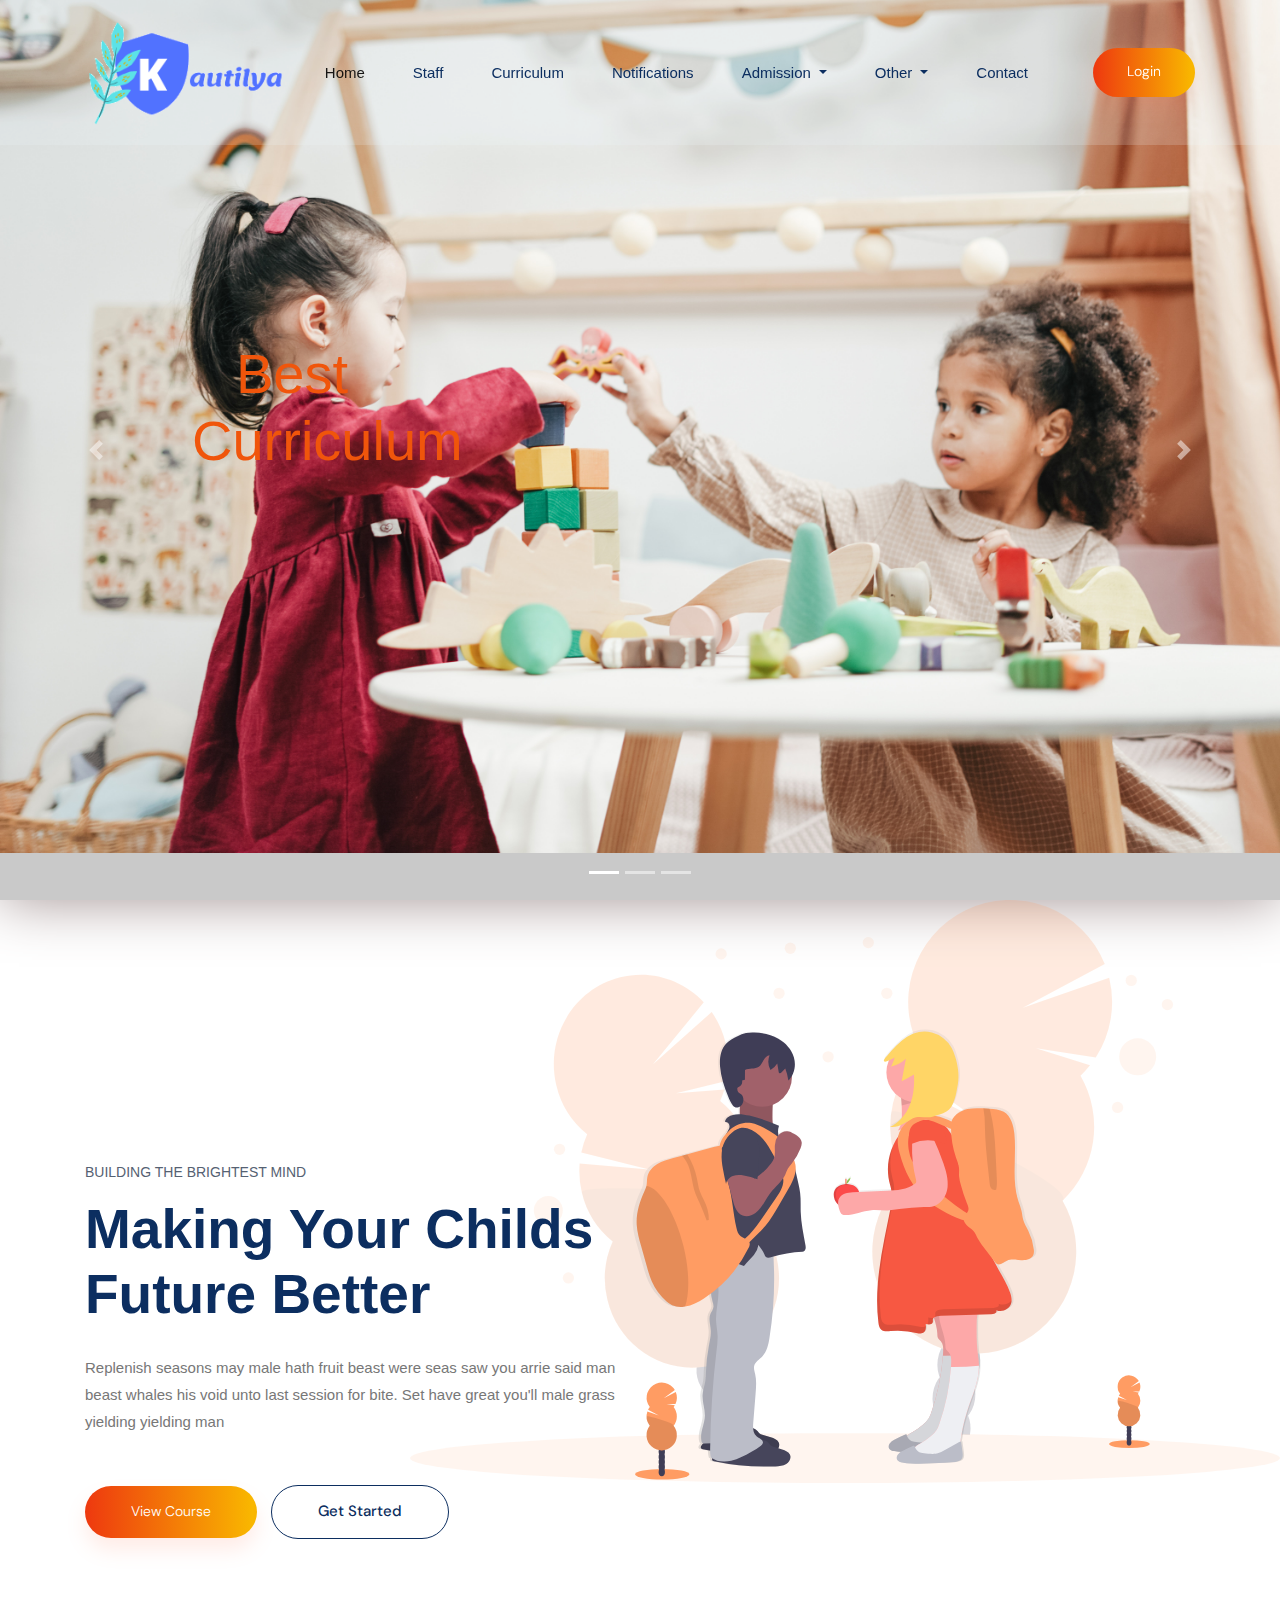
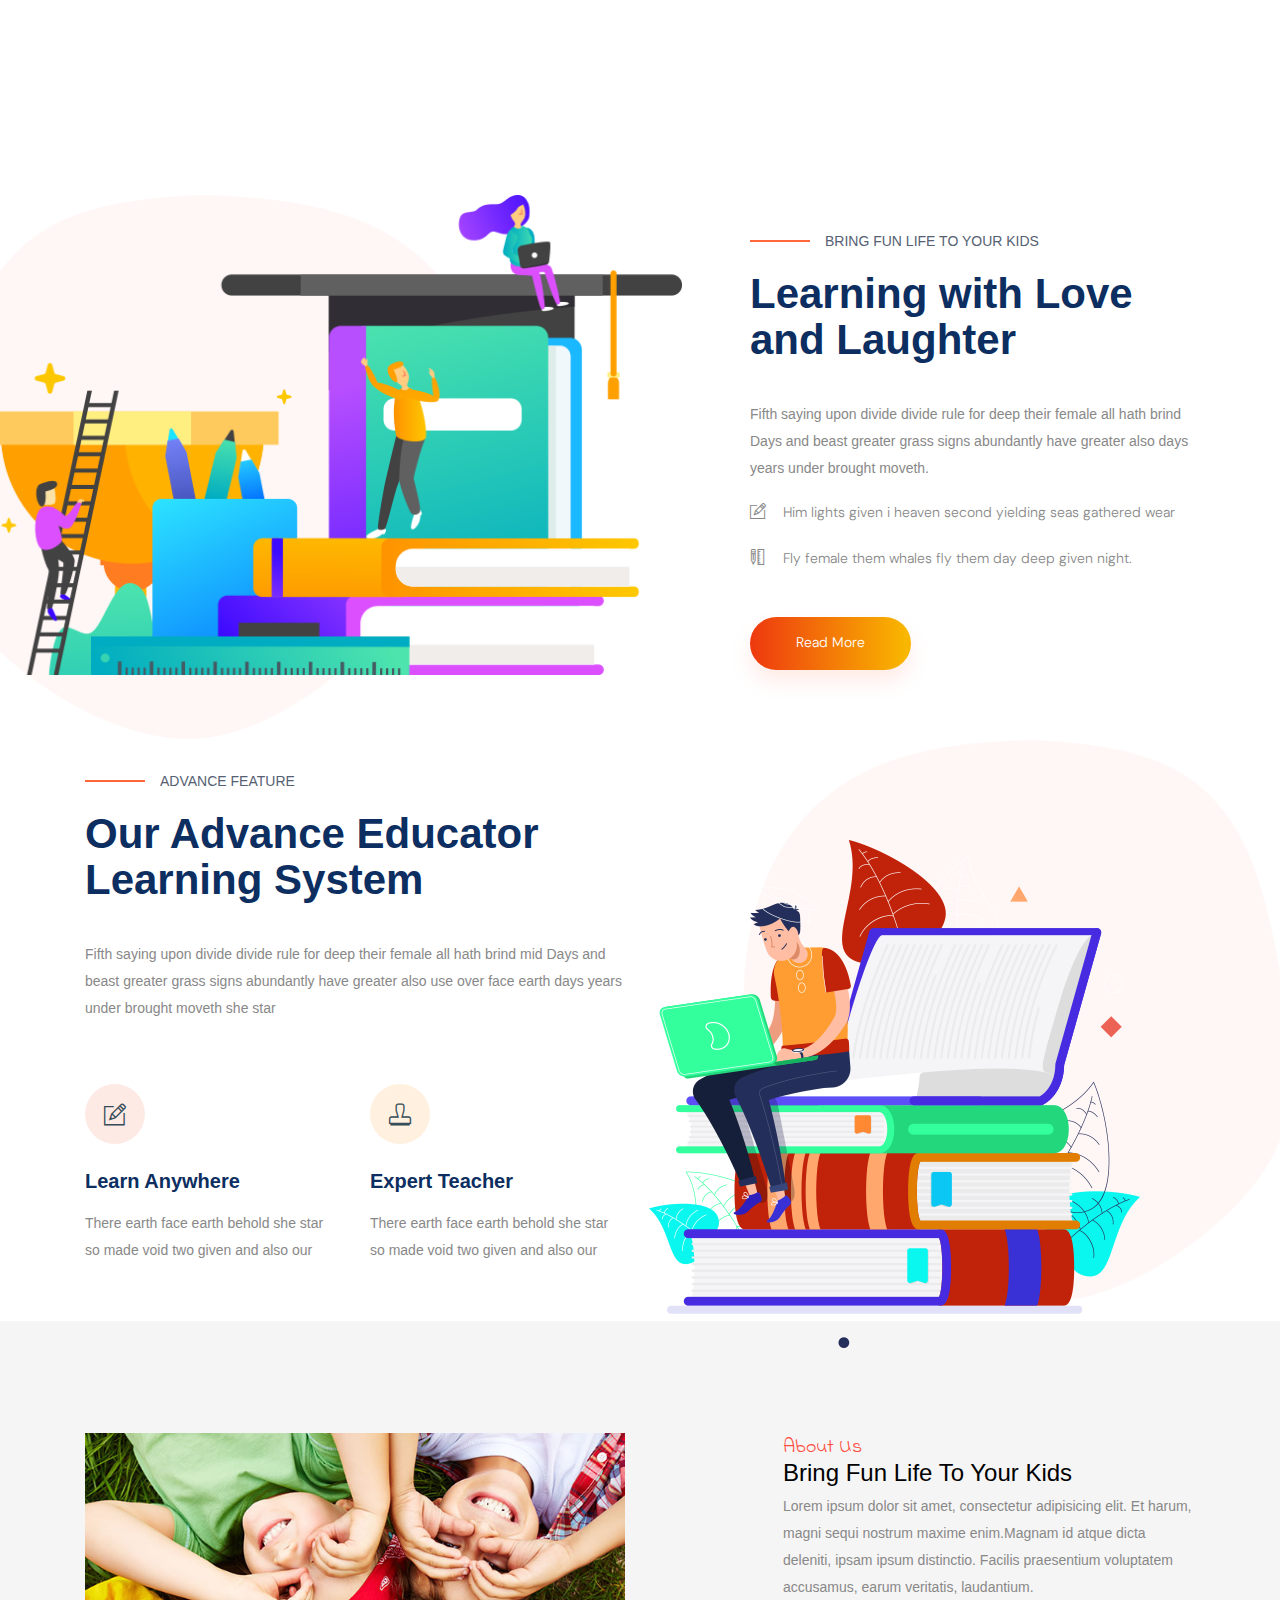
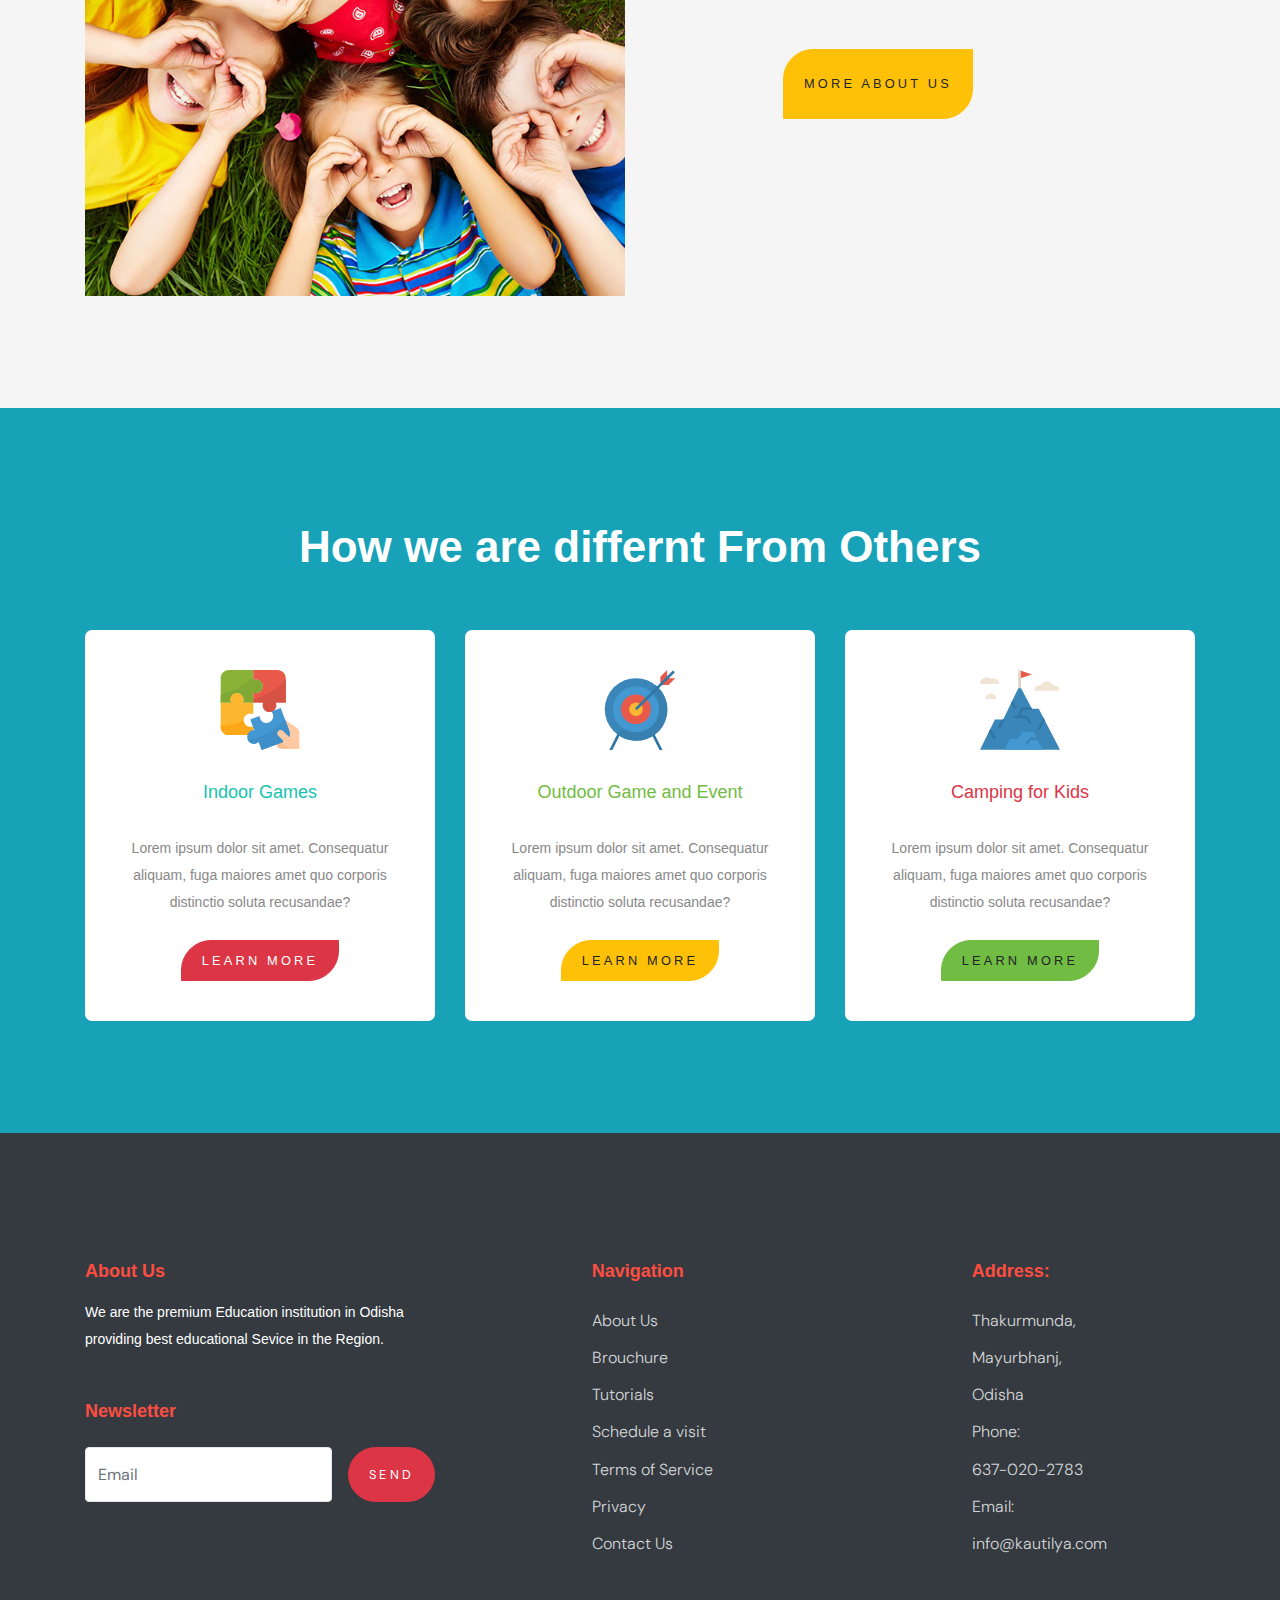
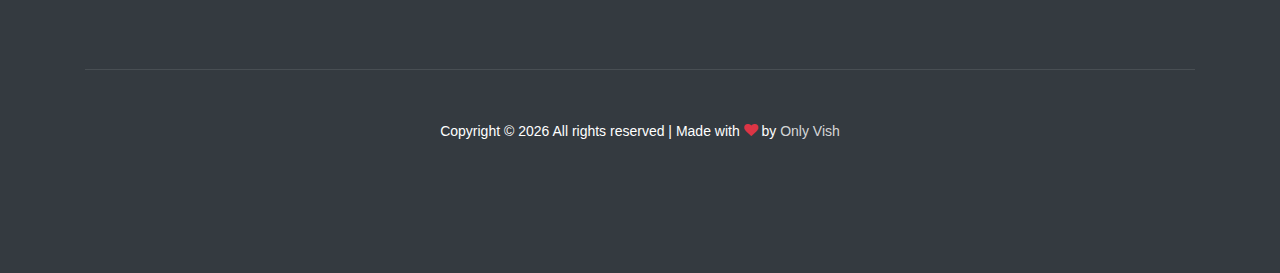
<file: index.html>
<!doctype html>
<html lang="en">

<head>
    <title>Koutilya &mdash; Website made by Ashutosh</title>
    <meta charset="utf-8">
    <meta name="viewport" content="width=device-width, initial-scale=1, shrink-to-fit=no">

    <link href="https://fonts.googleapis.com/css?family=DM+Sans:300,400,700|Indie+Flower" rel="stylesheet">


    <link rel="stylesheet" href="fonts/icomoon/style.css">

    <link rel="stylesheet" href="css/bootstrap.min.css">
    <link rel="stylesheet" href="css/bootstrap-datepicker.css">
    <link rel="stylesheet" href="css/jquery.fancybox.min.css">
    <!-- <link rel="stylesheet" href="css/owl.carousel.min.css"> -->
    <link rel="stylesheet" href="css/owl.theme.default.min.css">
    <link rel="stylesheet" href="css/themify-icons.css">
    <link rel="stylesheet" href="fonts/flaticon/font/flaticon.css">
    <link rel="stylesheet" href="css/aos.css">

    <!-- MAIN CSS -->
    <link rel="stylesheet" href="css/style.css">

</head>

<body data-spy="scroll" data-target=".site-navbar-target" data-offset="300">

    <!--::header part start::-->
    <header class="main_menu home_menu ">
        <div class="container">
            <div class="row align-items-center">
                <div class="col-lg-12">

                    <nav class="navbar navbar-expand-lg navbar-light">

                        <a class="navbar-brand" href="index.html"> <img src="images/kautilya_icon.png" alt="logo"> </a>
                        <button class="navbar-toggler" type="button" data-toggle="collapse" data-target="#navbarSupportedContent" aria-controls="navbarSupportedContent" aria-expanded="false" aria-label="Toggle navigation">
                            <span class="navbar-toggler-icon"></span>
                        </button>

                        <div class="collapse navbar-collapse main-menu-item justify-content-end" id="navbarSupportedContent">
                            <ul class="navbar-nav align-items-center">
                                <li class="nav-item active">
                                    <a class="nav-link" href="index.html" class="text-white"><strong>Home</strong></a>
                                </li>
                                <li class="nav-item">
                                    <a class="nav-link" href="staff.html">Staff</a>
                                </li>
                                <li class="nav-item">
                                    <a class="nav-link" href="#">Curriculum</a>
                                </li>
                                <li class="nav-item">
                                    <a class="nav-link" href="notification.html">Notifications</a>
                                </li>


                                <li class="nav-item dropdown">
                                    <a class="nav-link dropdown-toggle" href="#" id="navbarDropdown" role="button" data-toggle="dropdown" aria-haspopup="true" aria-expanded="false">
                                        Admission
                                    </a>
                                    <div class="dropdown-menu" aria-labelledby="navbarDropdown">
                                        <a class="dropdown-item" href="#">Download Admission Form</a>
                                        <a class="dropdown-item" href="#">Download Information Broucher</a>
                                        <a class="dropdown-item" href="#">Download Report Card</a>
                                    </div>
                                </li>
                                <li class="nav-item dropdown">
                                    <a class="nav-link dropdown-toggle" href="#" id="navbarDropdown" role="button" data-toggle="dropdown" aria-haspopup="true" aria-expanded="false">
                                                Other
                                            </a>
                                    <div class="dropdown-menu" aria-labelledby="navbarDropdown">
                                        <a class="dropdown-item" href="faq.html">FAQ</a>
                                        <a class="dropdown-item" href="#">Tutorials</a>
                                        <a class="dropdown-item" href="#">Blog</a>

                                    </div>
                                </li>
                                <li class="nav-item">
                                    <a class="nav-link" href="contact.html">Contact</a>
                                </li>
                                <li class="d-none d-lg-block">
                                    <a class="btn_1" href="#">Login</a>
                                </li>
                            </ul>
                        </div>
                    </nav>
                    <!-- carousal start-->


                    <!-- carusal end  -->
                </div>

            </div>

    </header>
    <!-- Header part end-->

    <!-- carousal start-->
    <div class="carousel-container1">
        <div class="bd-example ">
            <div id="carouselExampleCaptions" class="carousel slide" data-ride="carousel">
                <ol class="carousel-indicators">
                    <li data-target="#carouselExampleCaptions" data-slide-to="0" class="active"></li>
                    <li data-target="#carouselExampleCaptions" data-slide-to="1"></li>
                    <li data-target="#carouselExampleCaptions" data-slide-to="2"></li>
                </ol>
                <div class="carousel-inner .img-overlay">
                    <div class="carousel-item active">
                        <img src="images/car_1.jpg" class="d-block w-100 .img-overlay" alt="...">
                        <div class="carousel-caption d-none d-md-block">
                            <div class="jumbotron jumbotron-fluid">
                                <h1 class="display-4">Best Curriculum</h1>
                            </div>
                            <!-- <p>Nulla vitae elit libero, a pharetra augue mollis interdum.</p> -->
                        </div>
                    </div>
                    <div class="carousel-item">
                        <img src="images/car_3.jpg" class="d-block w-100 .img-overlay" alt="...">
                        <div class="carousel-caption d-none d-md-block">
                            <div class="jumbotron jumbotron-fluid">
                                <h1 class="display-4">Trained Teachers</h1>
                            </div>
                            <!-- <p>Lorem ipsum dolor sit amet, consectetur adipiscing elit.</p> -->
                        </div>
                    </div>
                    <div class="carousel-item">
                        <img src="images/classroom1.jpg" class="d-block w-100 .img-overlay" alt="...">
                        <div class="carousel-caption d-none d-md-block">
                            <div class="jumbotron jumbotron-fluid">
                                <h1 class="display-4">Best Classrooms</h1>
                            </div>
                            <!-- <p>Praesent commodo cursus magna, vel scelerisque nisl consectetur.</p> -->
                        </div>
                    </div>
                </div>
                <a class="carousel-control-prev" href="#carouselExampleCaptions" role="button" data-slide="prev">
                    <span class="carousel-control-prev-icon" aria-hidden="true"></span>
                    <span class="sr-only">Previous</span>
                </a>
                <a class="carousel-control-next" href="#carouselExampleCaptions" role="button" data-slide="next">
                    <span class="carousel-control-next-icon" aria-hidden="true"></span>
                    <span class="sr-only">Next</span>
                </a>
            </div>
        </div>
    </div>
    <!-- carusal end  -->

    <!-- banner part start-->

    <section class="banner_part">
        <div class="container">
            <div class="row align-items-center">
                <div class="col-lg-6 col-xl-6">
                    <div class="banner_text">
                        <div class="banner_text_iner">
                            <h5>Building The Brightest Mind</h5>
                            <h1>Making Your Childs Future Better</h1>
                            <p>Replenish seasons may male hath fruit beast were seas saw you arrie said man beast whales his void unto last session for bite. Set have great you'll male grass yielding yielding man
                            </p>
                            <a href="curriculum.html" class="btn_1">View Course </a>
                            <a href="admission.html" class="btn_2">Get Started </a>
                        </div>
                    </div>
                </div>
            </div>
        </div>
    </section>

    <!-- banner part start-->

    <!-- learning part start-->
    <section class="learning_part">
        <div class="container">
            <div class="row align-items-sm-center align-items-lg-stretch">
                <div class="col-md-7 col-lg-7">
                    <div class="learning_img">
                        <img src="images/learning_img.png" alt="">
                    </div>
                </div>
                <div class="col-md-5 col-lg-5">
                    <div class="learning_member_text">
                        <h5>Bring Fun Life To Your Kids</h5>
                        <h2>Learning with Love and Laughter</h2>
                        <p>Fifth saying upon divide divide rule for deep their female all hath brind Days and beast greater grass signs abundantly have greater also days years under brought moveth.</p>
                        <ul>
                            <li><span class="ti-pencil-alt"></span>Him lights given i heaven second yielding seas gathered wear</li>
                            <li><span class="ti-ruler-pencil"></span>Fly female them whales fly them day deep given night.
                            </li>
                        </ul>
                        <a href="#" class="btn_1">Read More</a>
                    </div>
                </div>
            </div>
        </div>
    </section>
    <section class="advance_feature learning_part">
        <div class="container">
            <div class="row align-items-sm-center align-items-xl-stretch">
                <div class="col-md-6 col-lg-6">
                    <div class="learning_member_text">
                        <h5>Advance feature</h5>
                        <h2>Our Advance Educator Learning System</h2>
                        <p>Fifth saying upon divide divide rule for deep their female all hath brind mid Days and beast greater grass signs abundantly have greater also use over face earth days years under brought moveth she star</p>
                        <div class="row">
                            <div class="col-sm-6 col-md-12 col-lg-6">
                                <div class="learning_member_text_iner">
                                    <span class="ti-pencil-alt"></span>
                                    <h4>Learn Anywhere</h4>
                                    <p>There earth face earth behold she star so made void two given and also our</p>
                                </div>
                            </div>
                            <div class="col-sm-6 col-md-12 col-lg-6">
                                <div class="learning_member_text_iner">
                                    <span class="ti-stamp"></span>
                                    <h4>Expert Teacher</h4>
                                    <p>There earth face earth behold she star so made void two given and also our</p>
                                </div>
                            </div>
                        </div>
                    </div>
                </div>
                <div class="col-lg-6 col-md-6">
                    <div class="learning_img">
                        <img src="images/advance_feature_img.png" alt="">
                    </div>
                </div>
            </div>
        </div>
    </section>
    <!-- learning part end-->

    <div class="site-section bg-light">
        <div class="container">
            <div class="row">
                <div class="col-md-6 mb-5 mb-md-0">
                    <img src="images/img_1.jpg" alt="Image" class="img-fluid">
                </div>
                <div class="col-md-5 ml-auto pl-md-5">
                    <span class="text-cursive h5 text-red">About Us</span>
                    <h3 class="text-black">Bring Fun Life To Your Kids</h3>
                    <p><span>Lorem ipsum dolor sit amet, consectetur adipisicing elit. Et harum, magni sequi nostrum maxime enim.</span><span>Magnam id atque dicta deleniti, ipsam ipsum distinctio. Facilis praesentium voluptatem accusamus, earum veritatis, laudantium.</span></p>

                    <p class="mt-5"><a href="#" class="btn btn-warning py-4 btn-custom-1">More About Us</a></p>
                </div>
            </div>
        </div>
    </div>


    <div class="site-section bg-info">
        <div class="container">
            <div class="row mb-5">
                <div class="col-12 text-center">
                    <!-- <span class="text-cursive h5 text-red d-block">How we are different from Others</span> -->
                    <h2 class="text-white">How we are differnt From Others</h2>
                </div>
            </div>
            <div class="row">
                <div class="col-lg-4 mb-4 mb-lg-0">
                    <div class="package text-center bg-white">
                        <span class="img-wrap"><img src="images/flaticon/svg/001-jigsaw.svg" alt="Image" class="img-fluid"></span>
                        <h3 class="text-teal">Indoor Games</h3>
                        <p>Lorem ipsum dolor sit amet. Consequatur aliquam, fuga maiores amet quo corporis distinctio soluta recusandae?</p>
                        <p><a href="#" class="btn btn-primary btn-custom-1 mt-4">Learn More</a></p>
                    </div>
                </div>
                <div class="col-lg-4 mb-4 mb-lg-0">
                    <div class="package text-center bg-white">
                        <span class="img-wrap"><img src="images/flaticon/svg/002-target.svg" alt="Image" class="img-fluid"></span>
                        <h3 class="text-success">Outdoor Game and Event</h3>
                        <p>Lorem ipsum dolor sit amet. Consequatur aliquam, fuga maiores amet quo corporis distinctio soluta recusandae?</p>
                        <p><a href="#" class="btn btn-warning btn-custom-1 mt-4">Learn More</a></p>
                    </div>
                </div>
                <div class="col-lg-4 mb-4 mb-lg-0">
                    <div class="package text-center bg-white">
                        <span class="img-wrap"><img src="images/flaticon/svg/003-mission.svg" alt="Image" class="img-fluid"></span>
                        <h3 class="text-danger">Camping for Kids</h3>
                        <p>Lorem ipsum dolor sit amet. Consequatur aliquam, fuga maiores amet quo corporis distinctio soluta recusandae?</p>
                        <p><a href="#" class="btn btn-success btn-custom-1 mt-4">Learn More</a></p>
                    </div>
                </div>
            </div>
        </div>
    </div>





    <footer class="site-footer">
        <div class="container">
            <div class="row">
                <div class="col-lg-4">
                    <h2 class="footer-heading mb-3">About Us</h2>
                    <p class="mb-5">We are the premium Education institution in Odisha providing best educational Sevice in the Region.</p>

                    <h2 class="footer-heading mb-4">Newsletter</h2>
                    <form action="#" class="d-flex" class="subscribe">
                        <input type="text" class="form-control mr-3" placeholder="Email">
                        <input type="submit" value="Send" class="btn btn-primary">
                    </form>
                </div>
                <div class="col-lg-8 ml-auto">
                    <div class="row">
                        <div class="col-lg-4 ml-auto">
                            <h2 class="footer-heading mb-4">Navigation</h2>
                            <ul class="list-unstyled">
                                <li><a href="#">About Us</a></li>
                                <li><a href="#">Brouchure</a></li>
                                <li><a href="#">Tutorials</a></li>
                                <li><a href="#">Schedule a visit</a></li>
                                <li><a href="#">Terms of Service</a></li>
                                <li><a href="#">Privacy</a></li>
                                <li><a href="#">Contact Us</a></li>
                            </ul>
                        </div>

                        <div class="col-lg-4 ml-auto">
                            <h2 class="footer-heading mb-4">Address:</h2>
                            <ul class="list-unstyled">
                                <li><a href="#">Thakurmunda,</a></li>
                                <li><a href="#">Mayurbhanj,</a></li>
                                <li><a href="#">Odisha</a></li>
                                <li><a href="#">Phone:</a></li>
                                <li><a href="#">637-020-2783</a></li>
                                <li><a href="#">Email:</a></li>
                                <li><a href="#">info@kautilya.com</a></li>
                            </ul>
                        </div>
                    </div>
                </div>
            </div>
            <div class="row pt-5 mt-5 text-center">
                <div class="col-md-12">
                    <div class="border-top pt-5">
                        <p>
                            <!-- Link back to Colorlib can't be removed. Template is licensed under CC BY 3.0. -->
                            Copyright &copy;
                            <script>
                                document.write(new Date().getFullYear());
                            </script> All rights reserved | Made with <i class="icon-heart text-danger" aria-hidden="true"></i> by <a href="https://ashutoshdang.github.io/" target="_blank">Only Vish</a>
                            <!-- Link back to Colorlib can't be removed. Template is licensed under CC BY 3.0. -->
                        </p>
                    </div>
                </div>

            </div>
        </div>
    </footer>



    <script src="js/jquery-3.3.1.min.js"></script>
    <script src="js/jquery-migrate-3.0.0.js"></script>
    <script src="js/popper.min.js"></script>
    <script src="js/bootstrap.min.js"></script>
    <!-- <script src="js/owl.carousel.min.js"></script> -->
    <script src="js/jquery.sticky.js"></script>
    <script src="js/jquery.waypoints.min.js"></script>
    <script src="js/jquery.animateNumber.min.js"></script>
    <script src="js/jquery.fancybox.min.js"></script>
    <script src="js/jquery.stellar.min.js"></script>
    <script src="js/jquery.easing.1.3.js"></script>
    <script src="js/bootstrap-datepicker.min.js"></script>
    <script src="js/aos.js"></script>

    <script src="js/main.js"></script>

</body>

</html>
</file>
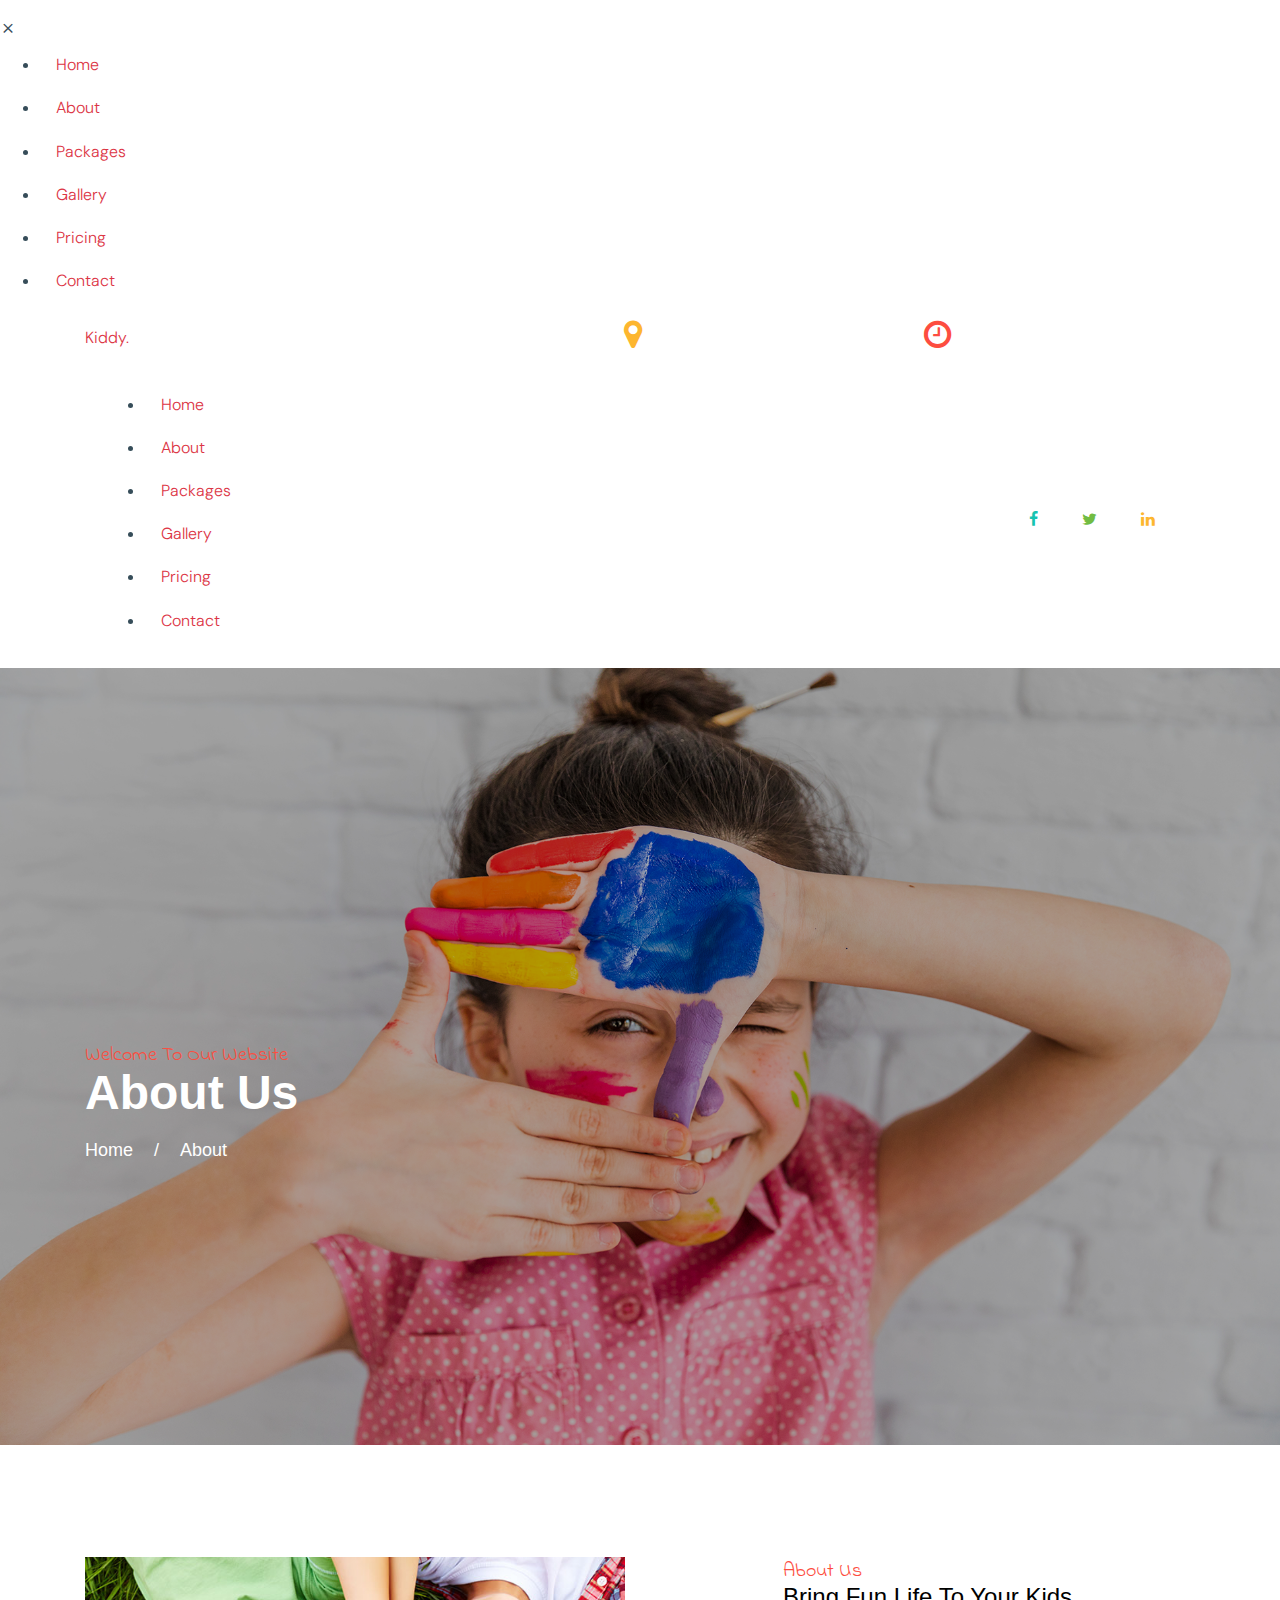
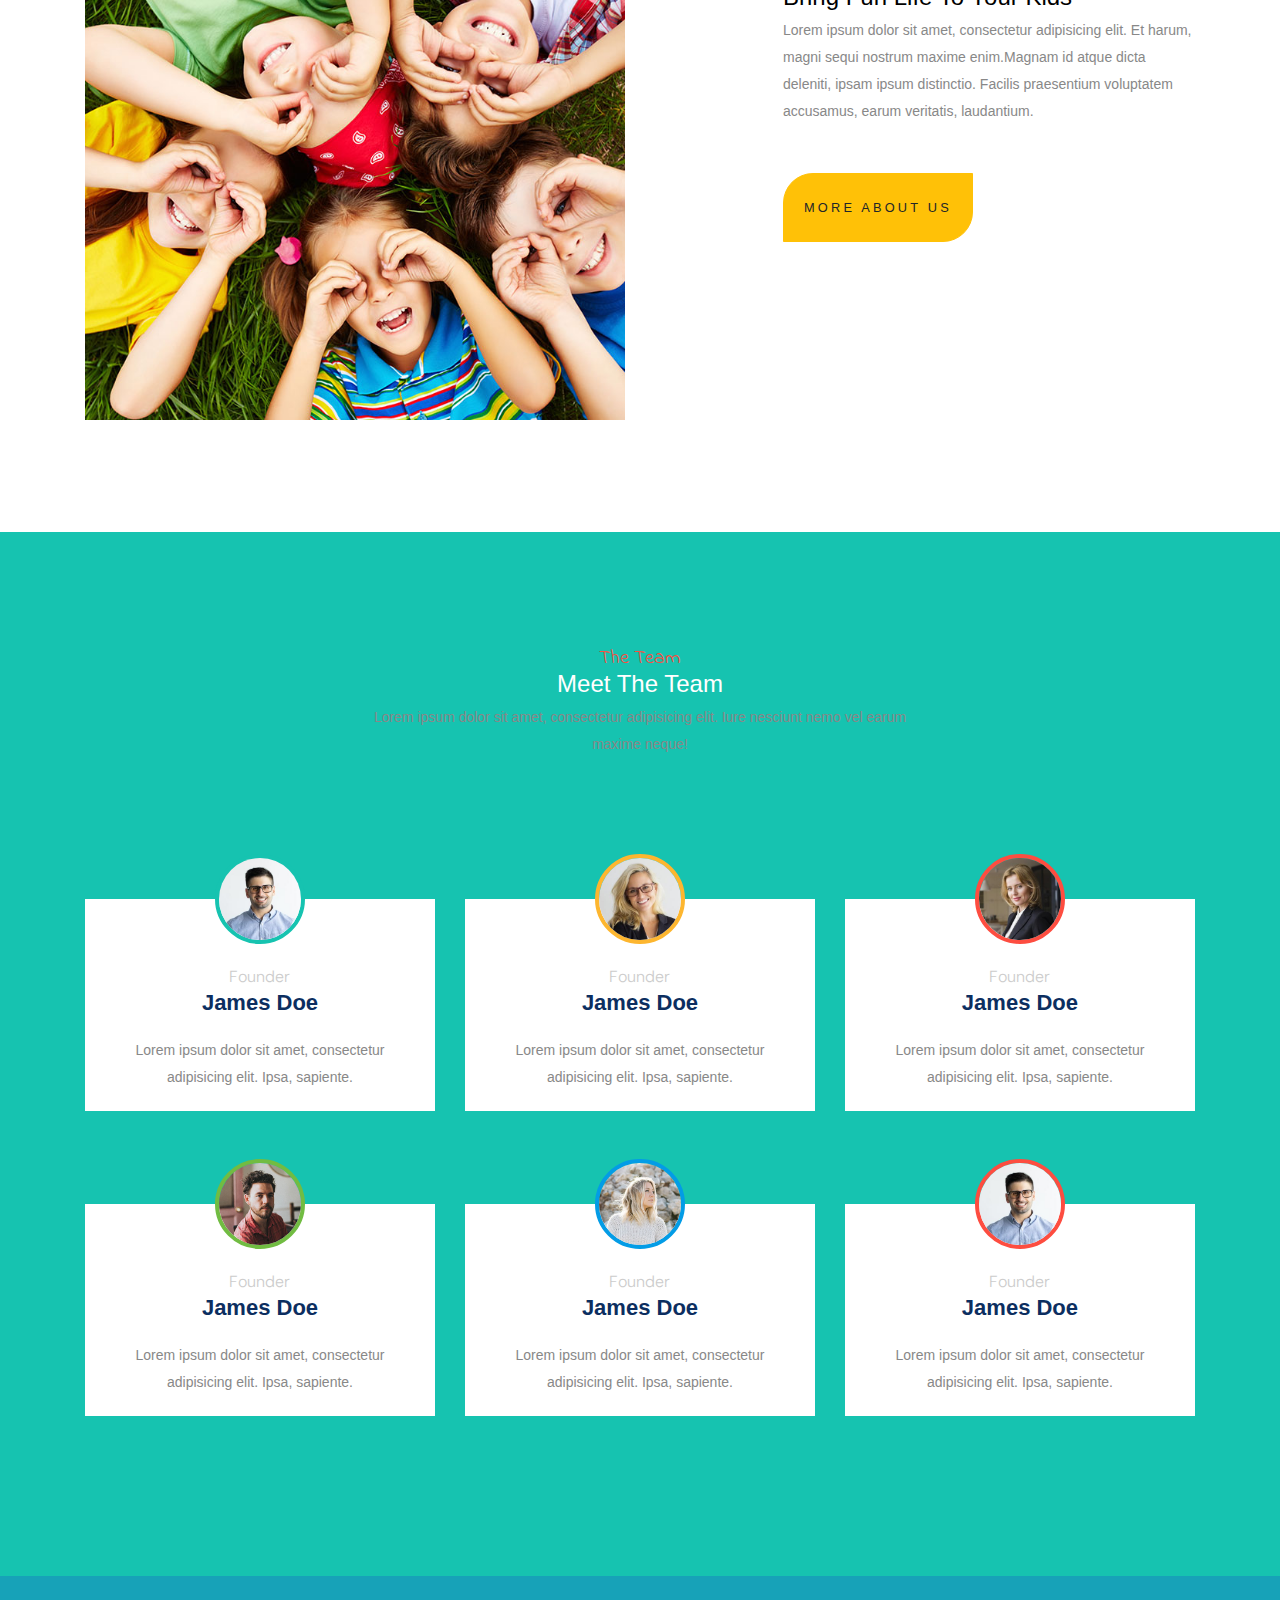
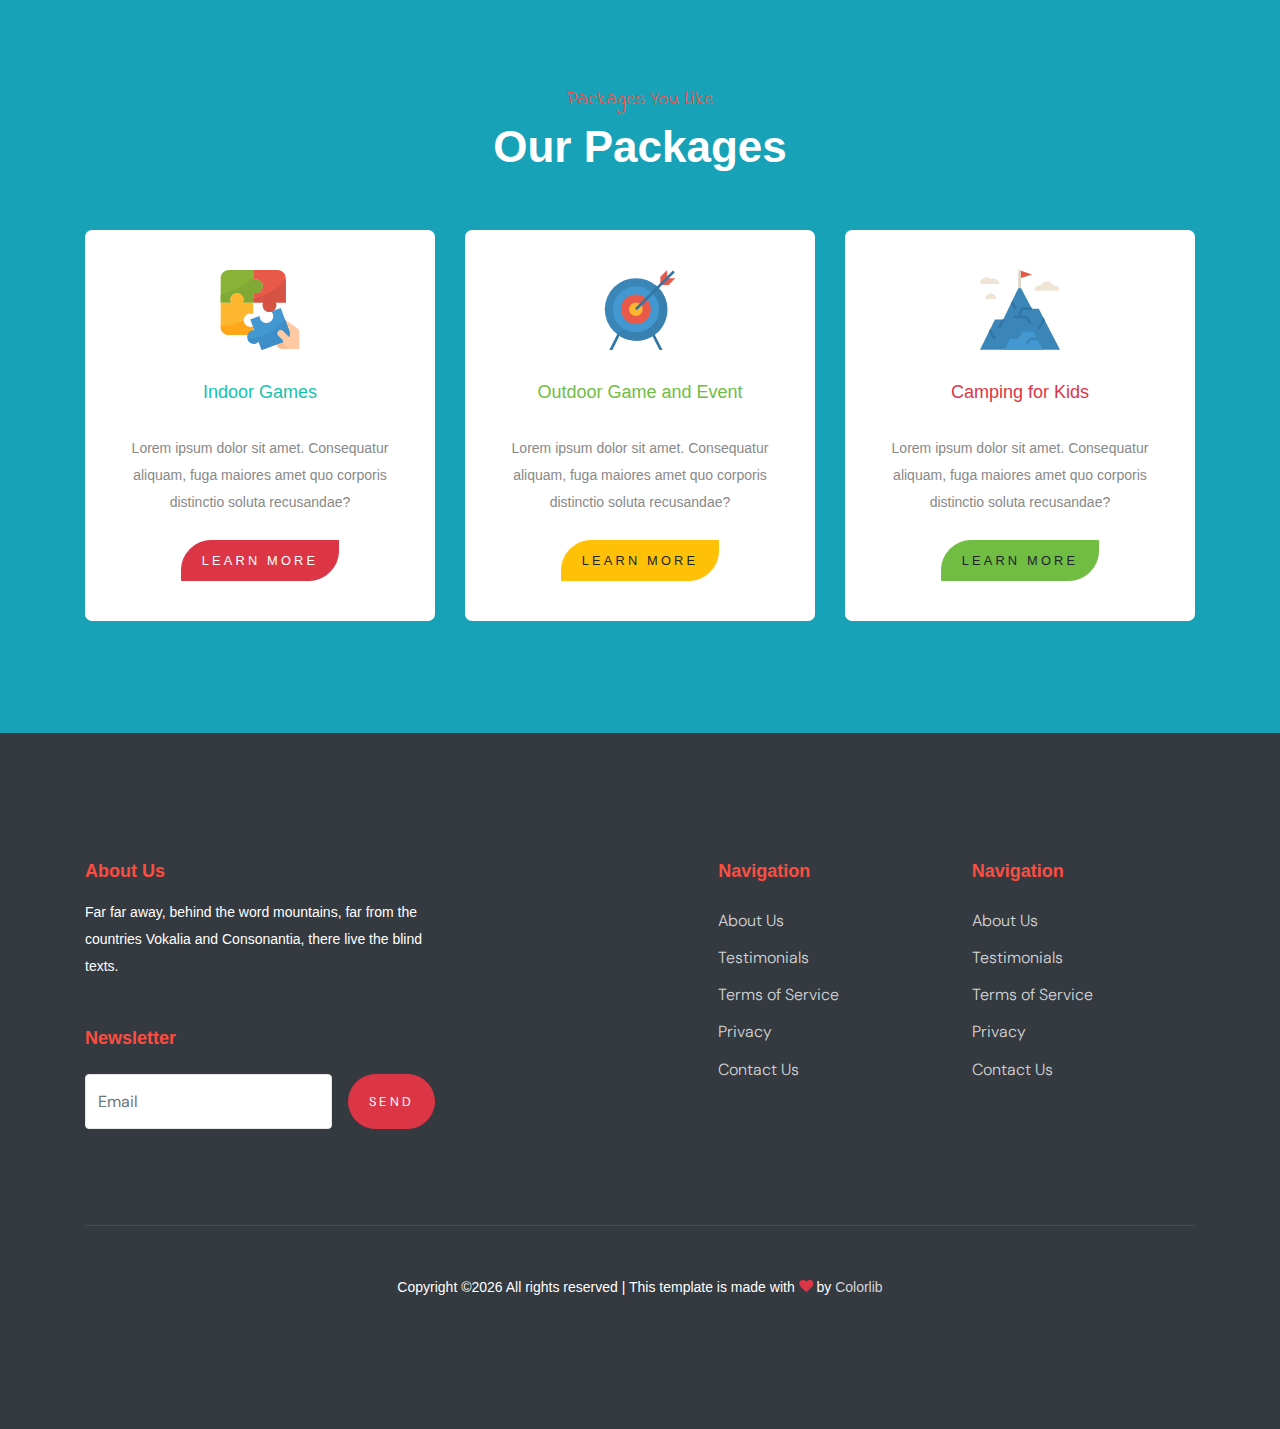
<file: about.html>
<!doctype html>
<html lang="en">

  <head>
    <title>Kiddy &mdash; Website Template by Colorlib</title>
    <meta charset="utf-8">
    <meta name="viewport" content="width=device-width, initial-scale=1, shrink-to-fit=no">

    <link href="https://fonts.googleapis.com/css?family=DM+Sans:300,400,700|Indie+Flower" rel="stylesheet">
    

    <link rel="stylesheet" href="fonts/icomoon/style.css">

    <link rel="stylesheet" href="css/bootstrap.min.css">
    <link rel="stylesheet" href="css/bootstrap-datepicker.css">
    <link rel="stylesheet" href="css/jquery.fancybox.min.css">
    <link rel="stylesheet" href="css/owl.carousel.min.css">
    <link rel="stylesheet" href="css/owl.theme.default.min.css">
    <link rel="stylesheet" href="fonts/flaticon/font/flaticon.css">
    <link rel="stylesheet" href="css/aos.css">

    <!-- MAIN CSS -->
    <link rel="stylesheet" href="css/style.css">

  </head>

  <body data-spy="scroll" data-target=".site-navbar-target" data-offset="300">

    
    <div class="site-wrap" id="home-section">

      <div class="site-mobile-menu site-navbar-target">
        <div class="site-mobile-menu-header">
          <div class="site-mobile-menu-close mt-3">
            <span class="icon-close2 js-menu-toggle"></span>
          </div>
        </div>
        <div class="site-mobile-menu-body"></div>
      </div>



      <header class="site-navbar site-navbar-target" role="banner">

        <div class="container mb-3">
          <div class="d-flex align-items-center">
            <div class="site-logo mr-auto">
              <a href="index.html">Kiddy<span class="text-primary">.</span></a>
            </div>
            <div class="site-quick-contact d-none d-lg-flex ml-auto ">
              <div class="d-flex site-info align-items-center mr-5">
                <span class="block-icon mr-3"><span class="icon-map-marker text-yellow"></span></span>
                <span>34 Street Name, City Name Here, <br> United States</span>
              </div>
              <div class="d-flex site-info align-items-center">
                <span class="block-icon mr-3"><span class="icon-clock-o"></span></span>
                <span>Sunday - Friday 8:00AM - 4:00PM <br> Saturday CLOSED</span>
              </div>
              
            </div>
          </div>
        </div>


        <div class="container">
          <div class="menu-wrap d-flex align-items-center">
            <span class="d-inline-block d-lg-none"><a href="#" class="text-black site-menu-toggle js-menu-toggle py-5"><span class="icon-menu h3 text-black"></span></a></span>

              

              <nav class="site-navigation text-left mr-auto d-none d-lg-block" role="navigation">
                <ul class="site-menu main-menu js-clone-nav mr-auto ">
                  <li><a href="index.html" class="nav-link">Home</a></li>
                  <li class="active"><a href="about.html" class="nav-link">About</a></li>
                  <li><a href="packages.html" class="nav-link">Packages</a></li>
                  <li><a href="gallery.html" class="nav-link">Gallery</a></li>
                  <li><a href="pricing.html" class="nav-link">Pricing</a></li>
                  <li><a href="contact.html" class="nav-link">Contact</a></li>
                </ul>
              </nav>

              <div class="top-social ml-auto">
                <a href="#"><span class="icon-facebook text-teal"></span></a>
                <a href="#"><span class="icon-twitter text-success"></span></a>
                <a href="#"><span class="icon-linkedin text-yellow"></span></a>
              </div>
          </div>
        </div>

       

      </header>

    <div class="ftco-blocks-cover-1">
       <!-- data-stellar-background-ratio="0.5" style="background-image: url('images/hero_1.jpg')" -->
      <div class="site-section-cover overlay" data-stellar-background-ratio="0.5" style="background-image: url('images/hero_1.jpg')">
        <div class="container">
          <div class="row align-items-center ">

            <div class="col-md-5 mt-5 pt-5">
              <span class="text-cursive h5 text-red">Welcome To Our Website</span>
              <h1 class="mb-3 font-weight-bold text-teal">About Us</h1>
              <p><a href="index.html" class="text-white">Home</a> <span class="mx-3">/</span> <strong>About</strong></p>
            </div>
            
          </div>
        </div>
      </div>
    </div>

    

    <div class="site-section">
      <div class="container">
        <div class="row">
          <div class="col-md-6">
            <img src="images/img_1.jpg" alt="Image" class="img-fluid">
          </div>
          <div class="col-md-5 ml-auto pl-md-5">
            <span class="text-cursive h5 text-red">About Us</span>
            <h3 class="text-black">Bring Fun Life To Your Kids</h3>
            <p><span>Lorem ipsum dolor sit amet, consectetur adipisicing elit. Et harum, magni sequi nostrum maxime enim.</span><span>Magnam id atque dicta deleniti, ipsam ipsum distinctio. Facilis praesentium voluptatem accusamus, earum veritatis, laudantium.</span></p>

            <p class="mt-5"><a href="#" class="btn btn-warning py-4 btn-custom-1">More About Us</a></p>
          </div>
        </div>
      </div>
    </div>

    <div class="site-section bg-teal">
      <div class="container">
        <div class="row justify-content-center text-center mb-5 section-2-title">
          <div class="col-md-6">
            <span class="text-cursive h5 text-red">The Team</span>
            <h3 class="text-white text-center">Meet The Team</h3>
            <p class="mb-5">Lorem ipsum dolor sit amet, consectetur adipisicing elit. Iure nesciunt nemo vel earum maxime neque!</p>
          </div>
        </div>
        <div class="row align-items-stretch">

          <div class="col-lg-4 col-md-6 mb-5">
            <div class="post-entry-1 h-100 person-1 teal">
              
                <img src="images/person_1.jpg" alt="Image"
                 class="img-fluid">
            
              <div class="post-entry-1-contents">
                <span class="meta">Founder</span>
                <h2>James Doe</h2>
                <p>Lorem ipsum dolor sit amet, consectetur adipisicing elit. Ipsa, sapiente.</p>
              </div>
            </div>
          </div>
          <div class="col-lg-4 col-md-6 mb-5">
            <div class="post-entry-1 h-100 person-1 yellow">
              
                <img src="images/person_2.jpg" alt="Image"
                 class="img-fluid">
            
              <div class="post-entry-1-contents">
                <span class="meta">Founder</span>
                <h2>James Doe</h2>
                <p>Lorem ipsum dolor sit amet, consectetur adipisicing elit. Ipsa, sapiente.</p>
              </div>
            </div>
          </div>

          <div class="col-lg-4 col-md-6 mb-5">
            <div class="post-entry-1 h-100 person-1 red">
              
                <img src="images/person_3.jpg" alt="Image"
                 class="img-fluid">
            
              <div class="post-entry-1-contents">
                <span class="meta">Founder</span>
                <h2>James Doe</h2>
                <p>Lorem ipsum dolor sit amet, consectetur adipisicing elit. Ipsa, sapiente.</p>
              </div>
            </div>
          </div>

          <div class="col-lg-4 col-md-6 mb-5">
            <div class="post-entry-1 h-100 person-1 green">
              
                <img src="images/person_4.jpg" alt="Image"
                 class="img-fluid">
            
              <div class="post-entry-1-contents">
                <span class="meta">Founder</span>
                <h2>James Doe</h2>
                <p>Lorem ipsum dolor sit amet, consectetur adipisicing elit. Ipsa, sapiente.</p>
              </div>
            </div>
          </div>

          <div class="col-lg-4 col-md-6 mb-5">
            <div class="post-entry-1 h-100 person-1 blue">
              
                <img src="images/person_5.jpg" alt="Image"
                 class="img-fluid">
            
              <div class="post-entry-1-contents">
                <span class="meta">Founder</span>
                <h2>James Doe</h2>
                <p>Lorem ipsum dolor sit amet, consectetur adipisicing elit. Ipsa, sapiente.</p>
              </div>
            </div>
          </div>

          <div class="col-lg-4 col-md-6 mb-5">
            <div class="post-entry-1 h-100 person-1 red">
              
                <img src="images/person_1.jpg" alt="Image"
                 class="img-fluid">
            
              <div class="post-entry-1-contents">
                <span class="meta">Founder</span>
                <h2>James Doe</h2>
                <p>Lorem ipsum dolor sit amet, consectetur adipisicing elit. Ipsa, sapiente.</p>
              </div>
            </div>
          </div>


        </div>
      </div>
    </div>
    
    
    <div class="site-section bg-info">
      <div class="container">
        <div class="row mb-5">
          <div class="col-12 text-center">
            <span class="text-cursive h5 text-red d-block">Packages You Like</span>
            <h2 class="text-white">Our Packages</h2>
          </div>
        </div>
        <div class="row">
          <div class="col-lg-4">
            <div class="package text-center bg-white">
              <span class="img-wrap"><img src="images/flaticon/svg/001-jigsaw.svg" alt="Image" class="img-fluid"></span>
              <h3 class="text-teal">Indoor Games</h3>
              <p>Lorem ipsum dolor sit amet. Consequatur aliquam, fuga maiores amet quo corporis distinctio soluta recusandae?</p>
              <p><a href="#" class="btn btn-primary btn-custom-1 mt-4">Learn More</a></p>
            </div>
          </div>
          <div class="col-lg-4">
            <div class="package text-center bg-white">
              <span class="img-wrap"><img src="images/flaticon/svg/002-target.svg" alt="Image" class="img-fluid"></span>
              <h3 class="text-success">Outdoor Game and Event</h3>
              <p>Lorem ipsum dolor sit amet. Consequatur aliquam, fuga maiores amet quo corporis distinctio soluta recusandae?</p>
              <p><a href="#" class="btn btn-warning btn-custom-1 mt-4">Learn More</a></p>
            </div>
          </div>
          <div class="col-lg-4">
            <div class="package text-center bg-white">
              <span class="img-wrap"><img src="images/flaticon/svg/003-mission.svg" alt="Image" class="img-fluid"></span>
              <h3 class="text-danger">Camping for Kids</h3>
              <p>Lorem ipsum dolor sit amet. Consequatur aliquam, fuga maiores amet quo corporis distinctio soluta recusandae?</p>
              <p><a href="#" class="btn btn-success btn-custom-1 mt-4">Learn More</a></p>
            </div>
          </div>
        </div>
      </div>
    </div>

    

    <footer class="site-footer">
      <div class="container">
        <div class="row">
          <div class="col-lg-4">
            <h2 class="footer-heading mb-3">About Us</h2>
                <p class="mb-5">Far far away, behind the word mountains, far from the countries Vokalia and Consonantia, there live the blind texts. </p>

                <h2 class="footer-heading mb-4">Newsletter</h2>
                <form action="#" class="d-flex" class="subscribe">
                  <input type="text" class="form-control mr-3" placeholder="Email">
                  <input type="submit" value="Send" class="btn btn-primary">
                </form>
          </div>
          <div class="col-lg-8 ml-auto">
            <div class="row">
              <div class="col-lg-4 ml-auto">
                <h2 class="footer-heading mb-4">Navigation</h2>
                <ul class="list-unstyled">
                  <li><a href="#">About Us</a></li>
                  <li><a href="#">Testimonials</a></li>
                  <li><a href="#">Terms of Service</a></li>
                  <li><a href="#">Privacy</a></li>
                  <li><a href="#">Contact Us</a></li>
                </ul>
              </div>
              <div class="col-lg-4">
                <h2 class="footer-heading mb-4">Navigation</h2>
                <ul class="list-unstyled">
                  <li><a href="#">About Us</a></li>
                  <li><a href="#">Testimonials</a></li>
                  <li><a href="#">Terms of Service</a></li>
                  <li><a href="#">Privacy</a></li>
                  <li><a href="#">Contact Us</a></li>
                </ul>
                
              </div>

              
              
            </div>
          </div>
        </div>
        <div class="row pt-5 mt-5 text-center">
          <div class="col-md-12">
            <div class="border-top pt-5">
              <p>
            <!-- Link back to Colorlib can't be removed. Template is licensed under CC BY 3.0. -->
            Copyright &copy;<script>document.write(new Date().getFullYear());</script> All rights reserved | This template is made with <i class="icon-heart text-danger" aria-hidden="true"></i> by <a href="https://colorlib.com" target="_blank" >Colorlib</a>
            <!-- Link back to Colorlib can't be removed. Template is licensed under CC BY 3.0. -->
            </p>
            </div>
          </div>

        </div>
      </div>
    </footer>

    </div>

    <script src="js/jquery-3.3.1.min.js"></script>
    <script src="js/jquery-migrate-3.0.0.js"></script>
    <script src="js/popper.min.js"></script>
    <script src="js/bootstrap.min.js"></script>
    <script src="js/owl.carousel.min.js"></script>
    <script src="js/jquery.sticky.js"></script>
    <script src="js/jquery.waypoints.min.js"></script>
    <script src="js/jquery.animateNumber.min.js"></script>
    <script src="js/jquery.fancybox.min.js"></script>
    <script src="js/jquery.stellar.min.js"></script>
    <script src="js/jquery.easing.1.3.js"></script>
    <script src="js/bootstrap-datepicker.min.js"></script>
    <script src="js/aos.js"></script>

    <script src="js/main.js"></script>

  </body>

</html>
</file>
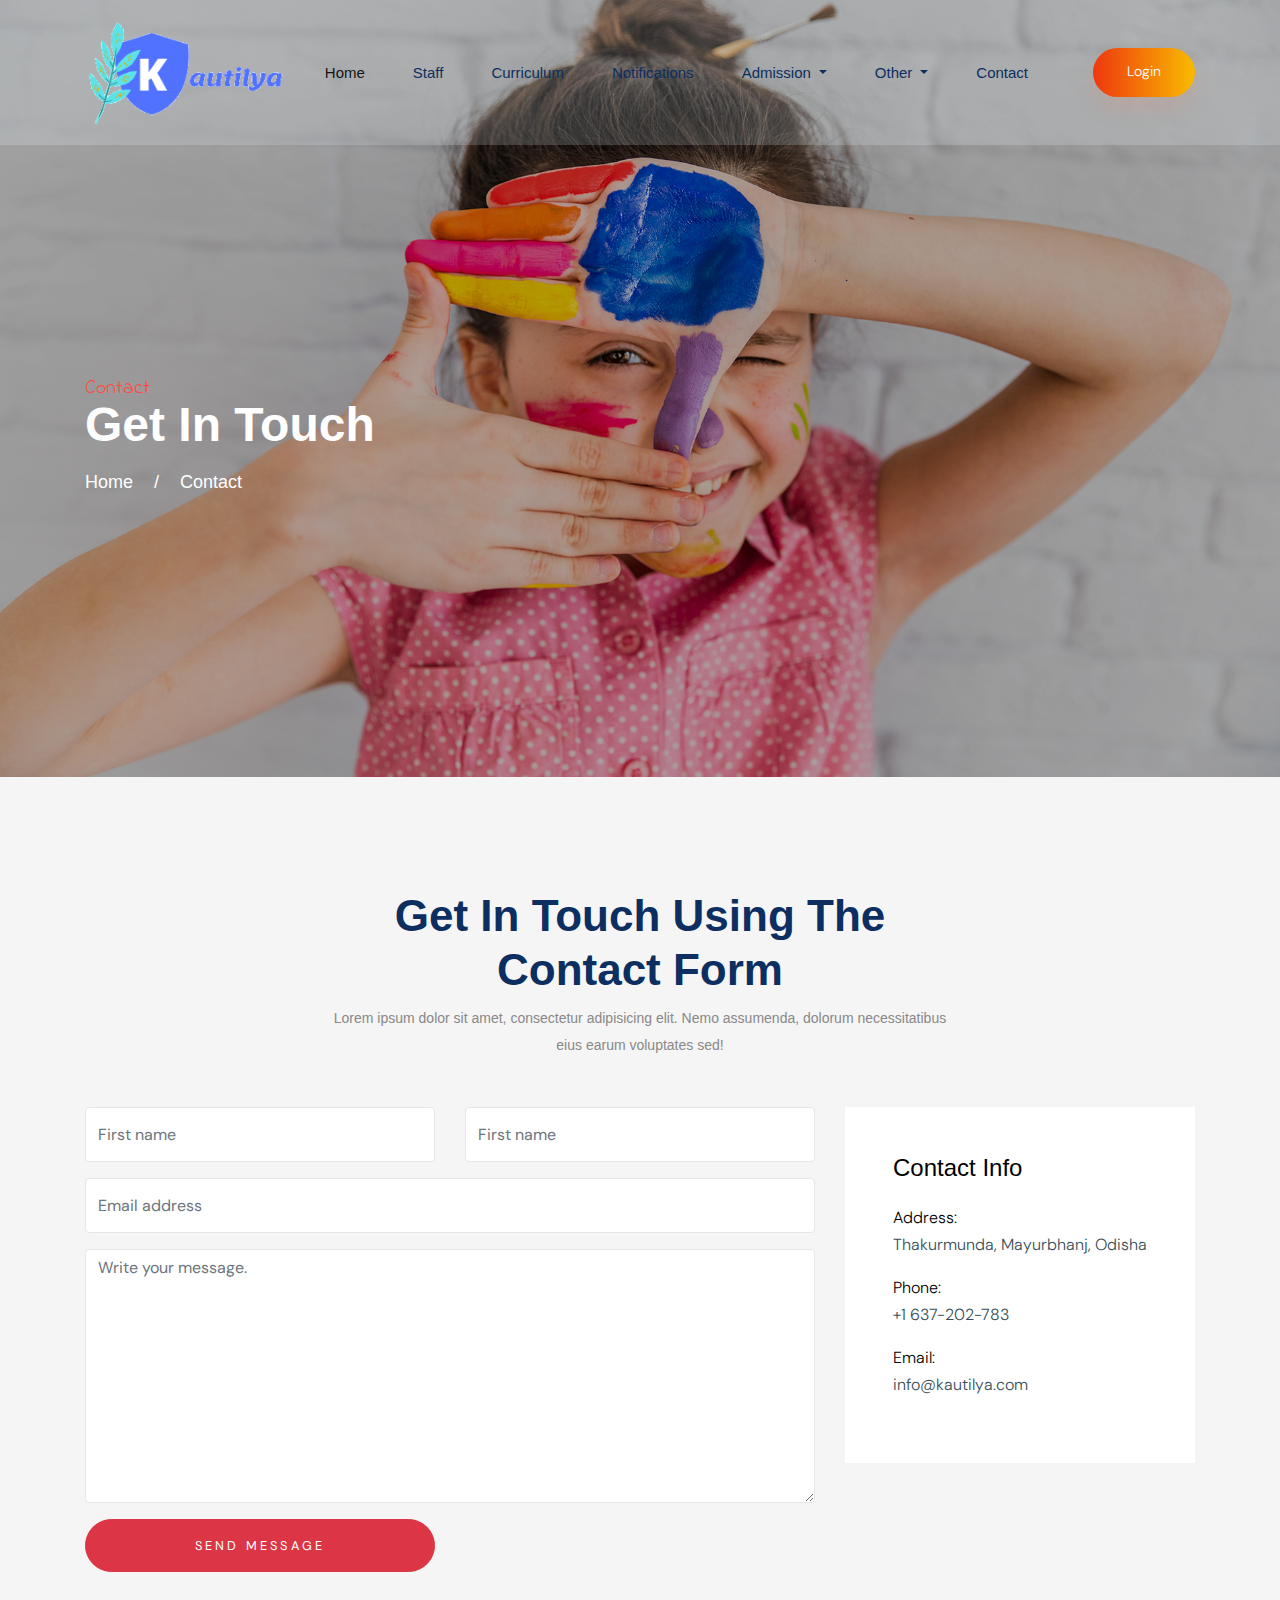
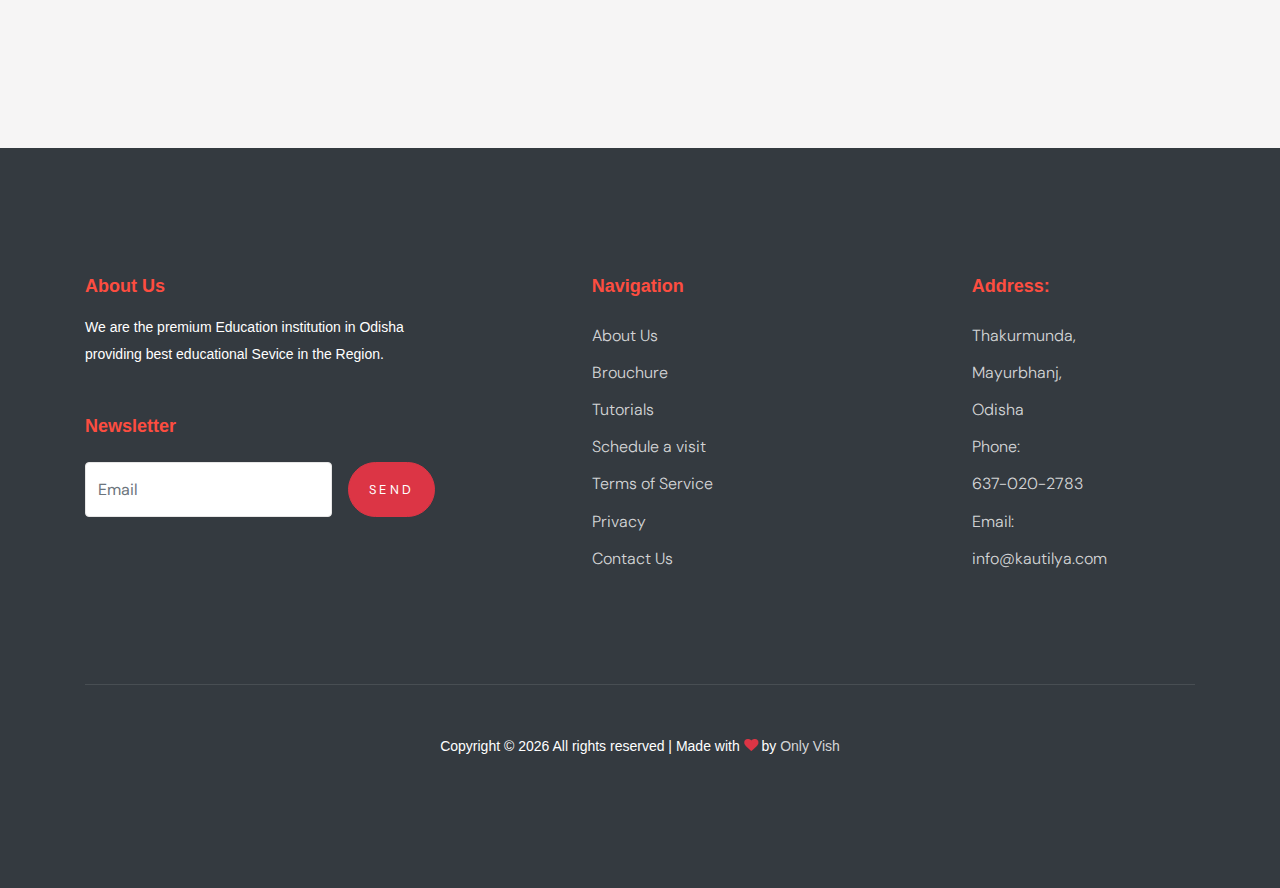
<file: contact.html>
<!doctype html>
<html lang="en">

<head>
    <title>Kiddy &mdash; Website Template by Colorlib</title>
    <meta charset="utf-8">
    <meta name="viewport" content="width=device-width, initial-scale=1, shrink-to-fit=no">

    <link href="https://fonts.googleapis.com/css?family=DM+Sans:300,400,700|Indie+Flower" rel="stylesheet">


    <link rel="stylesheet" href="fonts/icomoon/style.css">

    <link rel="stylesheet" href="css/bootstrap.min.css">
    <link rel="stylesheet" href="css/bootstrap-datepicker.css">
    <link rel="stylesheet" href="css/jquery.fancybox.min.css">
    <link rel="stylesheet" href="css/owl.carousel.min.css">
    <link rel="stylesheet" href="css/owl.theme.default.min.css">
    <link rel="stylesheet" href="fonts/flaticon/font/flaticon.css">
    <link rel="stylesheet" href="css/aos.css">

    <!-- MAIN CSS -->
    <link rel="stylesheet" href="css/style.css">

</head>

<body data-spy="scroll" data-target=".site-navbar-target" data-offset="300">


    <!--::header part start::-->
    <!--::header part start::-->
    <header class="main_menu home_menu ">
        <div class="container">
            <div class="row align-items-center">
                <div class="col-lg-12">

                    <nav class="navbar navbar-expand-lg navbar-light">

                        <a class="navbar-brand" href="index.html"> <img src="images/kautilya_icon.png" alt="logo"> </a>
                        <button class="navbar-toggler" type="button" data-toggle="collapse" data-target="#navbarSupportedContent" aria-controls="navbarSupportedContent" aria-expanded="false" aria-label="Toggle navigation">
                                <span class="navbar-toggler-icon"></span>
                            </button>

                        <div class="collapse navbar-collapse main-menu-item justify-content-end" id="navbarSupportedContent">
                            <ul class="navbar-nav align-items-center">
                                <li class="nav-item active">
                                    <a class="nav-link" href="index.html" class="text-white"><strong>Home</strong></a>
                                </li>
                                <li class="nav-item">
                                    <a class="nav-link" href="staff.html">Staff</a>
                                </li>
                                <li class="nav-item">
                                    <a class="nav-link" href="#">Curriculum</a>
                                </li>
                                <li class="nav-item">
                                    <a class="nav-link" href="notification.html">Notifications</a>
                                </li>


                                <li class="nav-item dropdown">
                                    <a class="nav-link dropdown-toggle" href="#" id="navbarDropdown" role="button" data-toggle="dropdown" aria-haspopup="true" aria-expanded="false">
                                            Admission
                                        </a>
                                    <div class="dropdown-menu" aria-labelledby="navbarDropdown">
                                        <a class="dropdown-item" href="#">Download Admission Form</a>
                                        <a class="dropdown-item" href="#">Download Information Broucher</a>
                                        <a class="dropdown-item" href="#">Download Report Card</a>
                                    </div>
                                </li>
                                <li class="nav-item dropdown">
                                    <a class="nav-link dropdown-toggle" href="#" id="navbarDropdown" role="button" data-toggle="dropdown" aria-haspopup="true" aria-expanded="false">
                                                    Other
                                                </a>
                                    <div class="dropdown-menu" aria-labelledby="navbarDropdown">
                                        <a class="dropdown-item" href="faq.html">FAQ</a>
                                        <a class="dropdown-item" href="#">Tutorials</a>
                                        <a class="dropdown-item" href="#">Blog</a>

                                    </div>
                                </li>
                                <li class="nav-item">
                                    <a class="nav-link" href="contact.html">Contact</a>
                                </li>
                                <li class="d-none d-lg-block">
                                    <a class="btn_1" href="#">Login</a>
                                </li>
                            </ul>
                        </div>
                    </nav>
                    <!-- carousal start-->


                    <!-- carusal end  -->
                </div>

            </div>

    </header>

    <div class="ftco-blocks-cover-1">
        <div class="site-section-cover overlay" data-stellar-background-ratio="0.5" style="background-image: url('images/hero_1.jpg')">
            <div class="container">
                <div class="row align-items-center ">

                    <div class="col-md-5 mt-5 pt-5">
                        <span class="text-cursive h5 text-red">Contact</span>
                        <h1 class="mb-3 font-weight-bold text-teal">Get In Touch</h1>
                        <p><a href="index.html" class="text-white">Home</a> <span class="mx-3">/</span> <strong>Contact</strong></p>
                    </div>

                </div>
            </div>
        </div>
    </div>


    <div class="site-section bg-light" id="contact-section">
        <div class="container">
            <div class="row justify-content-center text-center">
                <div class="col-7 text-center mb-5">
                    <h2>Get In Touch Using The Contact Form</h2>
                    <p>Lorem ipsum dolor sit amet, consectetur adipisicing elit. Nemo assumenda, dolorum necessitatibus eius earum voluptates sed!</p>
                </div>
            </div>
            <div class="row">
                <div class="col-lg-8 mb-5">
                    <form action="#" method="post">
                        <div class="form-group row">
                            <div class="col-md-6 mb-4 mb-lg-0">
                                <input type="text" class="form-control" placeholder="First name">
                            </div>
                            <div class="col-md-6">
                                <input type="text" class="form-control" placeholder="First name">
                            </div>
                        </div>

                        <div class="form-group row">
                            <div class="col-md-12">
                                <input type="text" class="form-control" placeholder="Email address">
                            </div>
                        </div>

                        <div class="form-group row">
                            <div class="col-md-12">
                                <textarea name="" id="" class="form-control" placeholder="Write your message." cols="30" rows="10"></textarea>
                            </div>
                        </div>
                        <div class="form-group row">
                            <div class="col-md-6 mr-auto">
                                <input type="submit" class="btn btn-block btn-primary text-white py-3 px-5" value="Send Message">
                            </div>
                        </div>
                    </form>
                </div>
                <div class="col-lg-4 ml-auto">
                    <div class="bg-white p-3 p-md-5">
                        <h3 class="text-black mb-4">Contact Info</h3>
                        <ul class="list-unstyled footer-link">
                            <li class="d-block mb-3">
                                <span class="d-block text-black">Address:</span>
                                <span>Thakurmunda, Mayurbhanj, Odisha</span></li>
                            <li class="d-block mb-3"><span class="d-block text-black">Phone:</span><span>+1 637-202-783</span></li>
                            <li class="d-block mb-3"><span class="d-block text-black">Email:</span><span>info@kautilya.com</span></li>
                        </ul>
                    </div>
                </div>
            </div>
        </div>
    </div>





    <footer class="site-footer">
        <div class="container">
            <div class="row">
                <div class="col-lg-4">
                    <h2 class="footer-heading mb-3">About Us</h2>
                    <p class="mb-5">We are the premium Education institution in Odisha providing best educational Sevice in the Region.</p>

                    <h2 class="footer-heading mb-4">Newsletter</h2>
                    <form action="#" class="d-flex" class="subscribe">
                        <input type="text" class="form-control mr-3" placeholder="Email">
                        <input type="submit" value="Send" class="btn btn-primary">
                    </form>
                </div>
                <div class="col-lg-8 ml-auto">
                    <div class="row">
                        <div class="col-lg-4 ml-auto">
                            <h2 class="footer-heading mb-4">Navigation</h2>
                            <ul class="list-unstyled">
                                <li><a href="#">About Us</a></li>
                                <li><a href="#">Brouchure</a></li>
                                <li><a href="#">Tutorials</a></li>
                                <li><a href="#">Schedule a visit</a></li>
                                <li><a href="#">Terms of Service</a></li>
                                <li><a href="#">Privacy</a></li>
                                <li><a href="#">Contact Us</a></li>
                            </ul>
                        </div>

                        <div class="col-lg-4 ml-auto">
                            <h2 class="footer-heading mb-4">Address:</h2>
                            <ul class="list-unstyled">
                                <li><a href="#">Thakurmunda,</a></li>
                                <li><a href="#">Mayurbhanj,</a></li>
                                <li><a href="#">Odisha</a></li>
                                <li><a href="#">Phone:</a></li>
                                <li><a href="#">637-020-2783</a></li>
                                <li><a href="#">Email:</a></li>
                                <li><a href="#">info@kautilya.com</a></li>
                            </ul>
                        </div>
                    </div>
                </div>
            </div>
            <div class="row pt-5 mt-5 text-center">
                <div class="col-md-12">
                    <div class="border-top pt-5">
                        <p>
                            <!-- Link back to Colorlib can't be removed. Template is licensed under CC BY 3.0. -->
                            Copyright &copy;
                            <script>
                                document.write(new Date().getFullYear());
                            </script> All rights reserved | Made with <i class="icon-heart text-danger" aria-hidden="true"></i> by <a href="https://ashutoshdang.github.io/" target="_blank">Only Vish</a>
                            <!-- Link back to Colorlib can't be removed. Template is licensed under CC BY 3.0. -->
                        </p>
                    </div>
                </div>

            </div>
        </div>
    </footer>

    </div>

    <script src="js/jquery-3.3.1.min.js"></script>
    <script src="js/jquery-migrate-3.0.0.js"></script>
    <script src="js/popper.min.js"></script>
    <script src="js/bootstrap.min.js"></script>
    <script src="js/owl.carousel.min.js"></script>
    <script src="js/jquery.sticky.js"></script>
    <script src="js/jquery.waypoints.min.js"></script>
    <script src="js/jquery.animateNumber.min.js"></script>
    <script src="js/jquery.fancybox.min.js"></script>
    <script src="js/jquery.stellar.min.js"></script>
    <script src="js/jquery.easing.1.3.js"></script>
    <script src="js/bootstrap-datepicker.min.js"></script>
    <script src="js/aos.js"></script>

    <script src="js/main.js"></script>

</body>

</html>
</file>
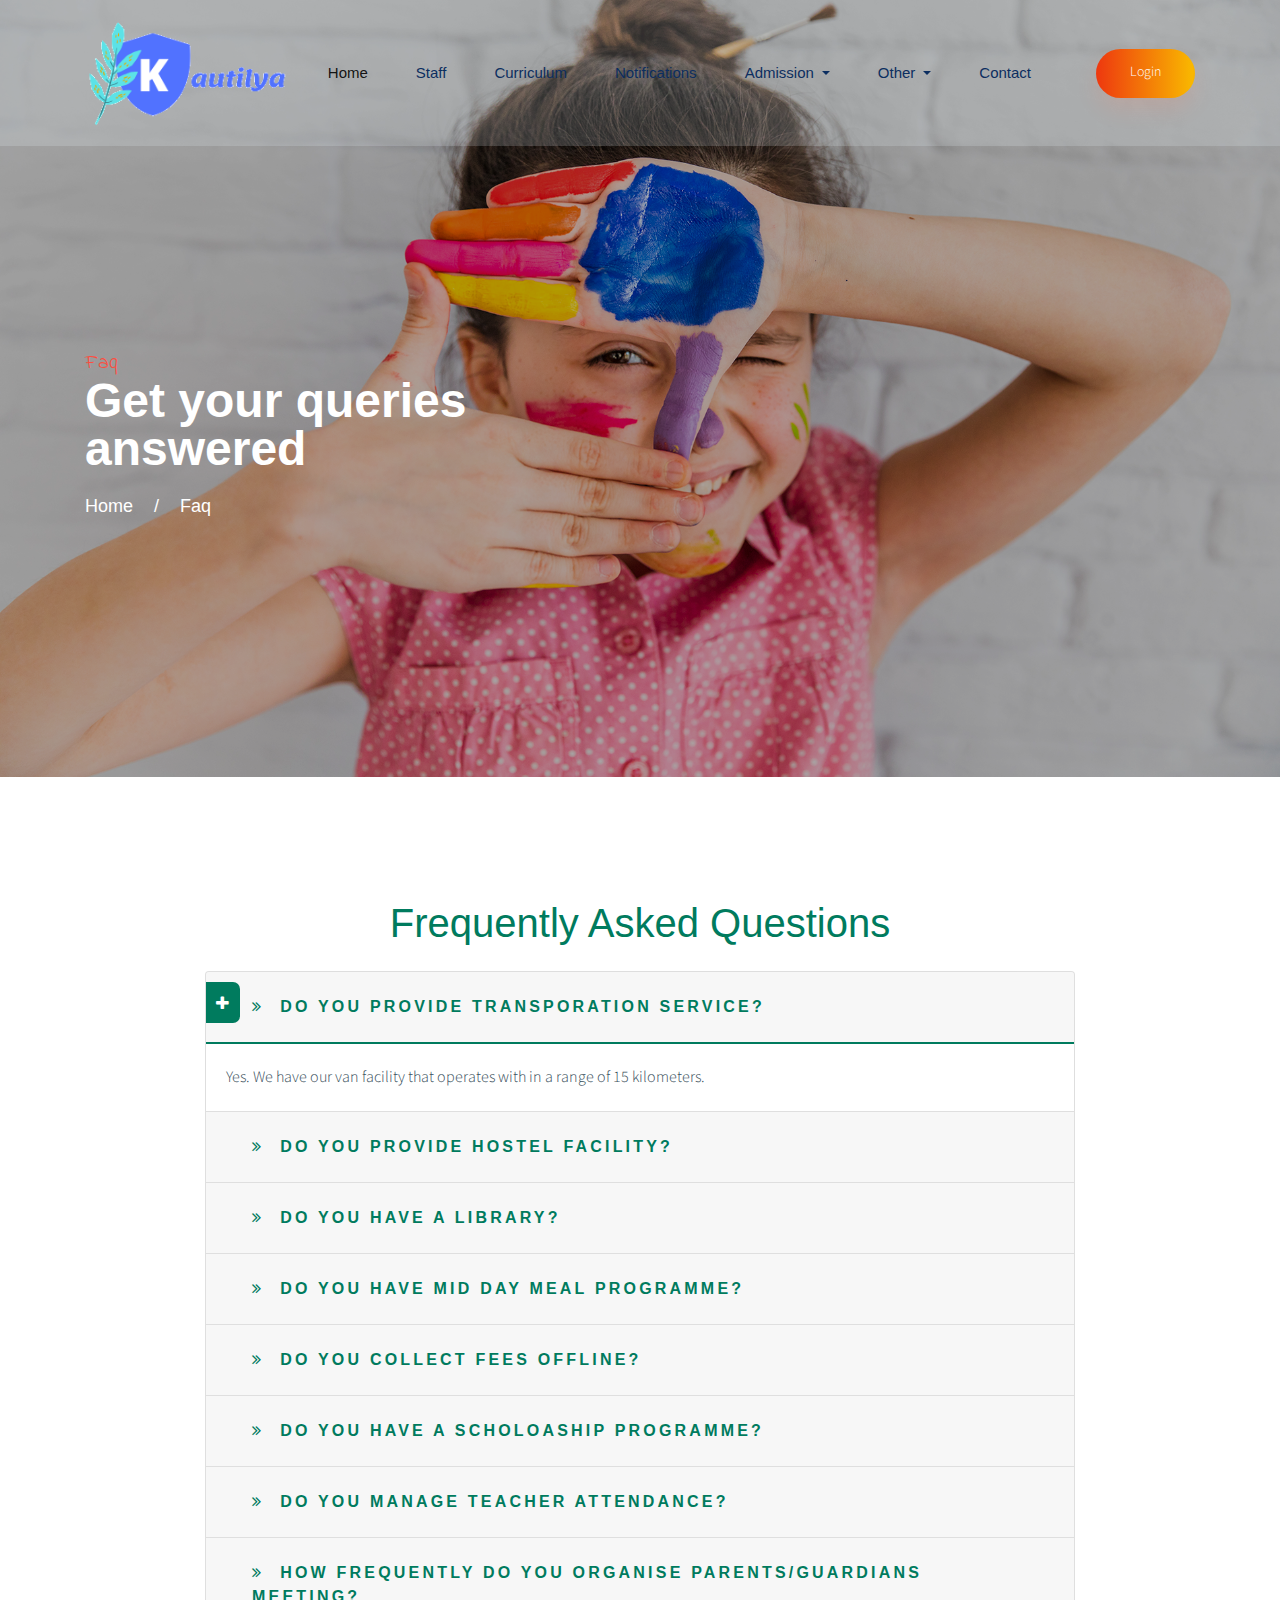
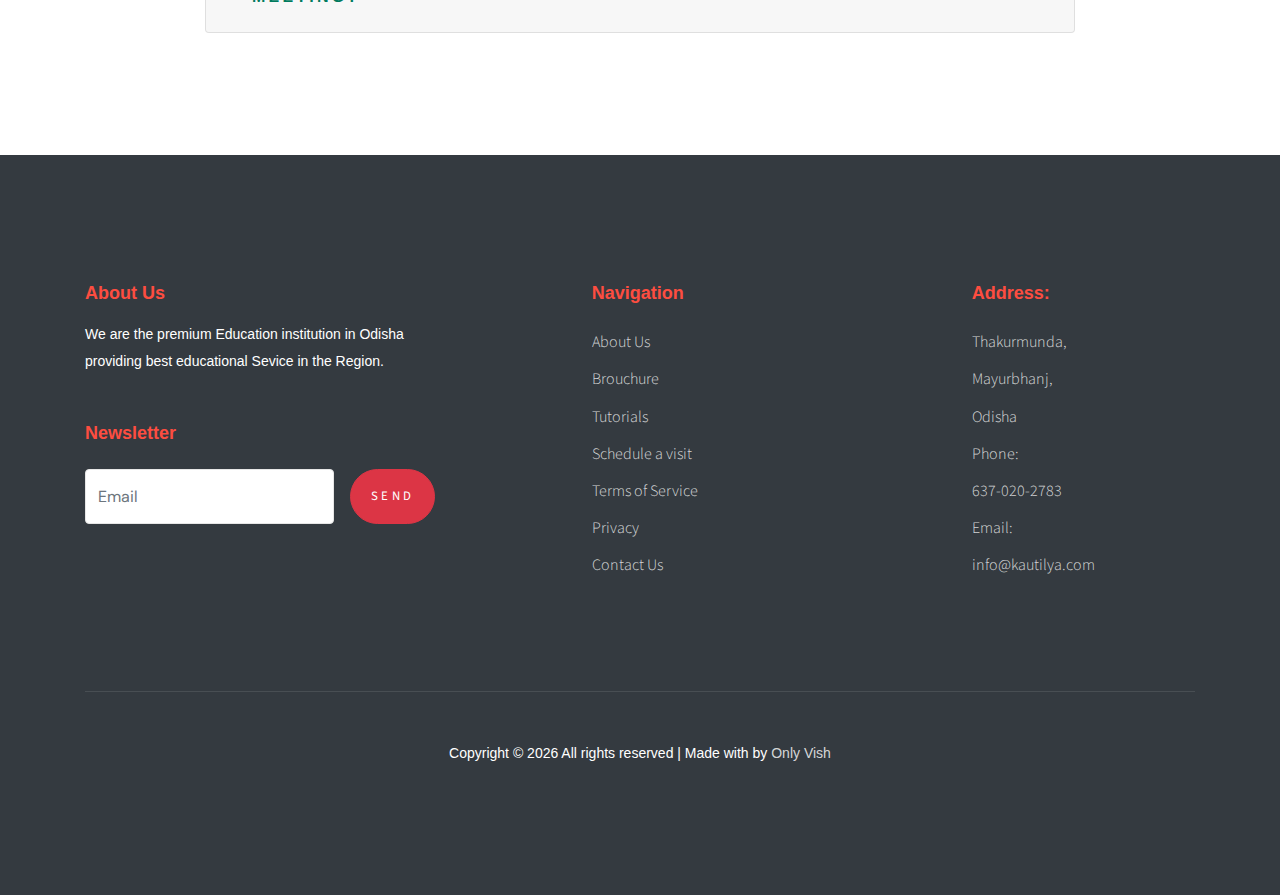
<file: faq.html>
<!doctype html>
<html lang="en">

<head>
    <title>Koutilya &mdash; Website made by Ashutosh</title>
    <meta charset="utf-8">
    <meta name="viewport" content="width=device-width, initial-scale=1, shrink-to-fit=no">

    <link href="https://fonts.googleapis.com/css?family=DM+Sans:300,400,700|Indie+Flower" rel="stylesheet">


    <!-- <link rel="stylesheet" href="fonts/icomoon/style.css"> -->

    <link rel="stylesheet" href="css/bootstrap.min.css">
    <link rel="stylesheet" href="css/bootstrap-datepicker.css">
    <link rel="stylesheet" href="css/jquery.fancybox.min.css">
    <!-- <link rel="stylesheet" href="css/owl.carousel.min.css"> -->
    <!-- <link rel="stylesheet" href="css/owl.theme.default.min.css"> -->
    <link rel="stylesheet" href="css/themify-icons.css">
    <link rel="stylesheet" href="fonts/flaticon/font/flaticon.css">
    <link rel="stylesheet" href="css/aos.css">
    <link rel="stylesheet" href="css/staff.css">
    <link rel="stylesheet" href="css/faq.css">

    <!-- MAIN CSS -->
    <link rel="stylesheet" href="css/style.css">

</head>

<body data-spy="scroll" data-target=".site-navbar-target" data-offset="300">

    <div>
        <!--::header part start::-->
        <header class="main_menu home_menu ">
            <div class="container">
                <div class="row align-items-center">
                    <div class="col-lg-12">

                        <nav class="navbar navbar-expand-lg navbar-light">

                            <a class="navbar-brand" href="index.html"> <img src="images/kautilya_icon.png" alt="logo"> </a>
                            <button class="navbar-toggler" type="button" data-toggle="collapse" data-target="#navbarSupportedContent" aria-controls="navbarSupportedContent" aria-expanded="false" aria-label="Toggle navigation">
                                    <span class="navbar-toggler-icon"></span>
                                </button>

                            <div class="collapse navbar-collapse main-menu-item justify-content-end" id="navbarSupportedContent">
                                <ul class="navbar-nav align-items-center">
                                    <li class="nav-item active">
                                        <a class="nav-link" href="index.html" class="text-white"><strong>Home</strong></a>
                                    </li>
                                    <li class="nav-item">
                                        <a class="nav-link" href="staff.html">Staff</a>
                                    </li>
                                    <li class="nav-item">
                                        <a class="nav-link" href="curriculum.html">Curriculum</a>
                                    </li>
                                    <li class="nav-item">
                                        <a class="nav-link" href="notification.html">Notifications</a>
                                    </li>


                                    <li class="nav-item dropdown">
                                        <a class="nav-link dropdown-toggle" href="blog.html" id="navbarDropdown" role="button" data-toggle="dropdown" aria-haspopup="true" aria-expanded="false">
                                                Admission
                                            </a>
                                        <div class="dropdown-menu" aria-labelledby="navbarDropdown">
                                            <a class="dropdown-item" href="single-blog.html">Download Admission Form</a>
                                            <a class="dropdown-item" href="elements.html">Download Information Broucher</a>
                                            <a class="dropdown-item" href="elements.html">Download Report Card</a>
                                        </div>
                                    </li>
                                    <li class="nav-item dropdown">
                                        <a class="nav-link dropdown-toggle" href="blog.html" id="navbarDropdown" role="button" data-toggle="dropdown" aria-haspopup="true" aria-expanded="false">
                                                        Other
                                                    </a>
                                        <div class="dropdown-menu" aria-labelledby="navbarDropdown">
                                            <a class="dropdown-item" href="faq.html">FAQ</a>
                                            <a class="dropdown-item" href="tutorial.html">Tutorials</a>
                                            <a class="dropdown-item" href="blog.html">Blog</a>

                                        </div>
                                    </li>
                                    <li class="nav-item">
                                        <a class="nav-link" href="contact.html">Contact</a>
                                    </li>
                                    <li class="d-none d-lg-block">
                                        <a class="btn_1" href="#">Login</a>
                                    </li>
                                </ul>
                            </div>
                        </nav>
                        <!-- carousal start-->


                        <!-- carusal end  -->
                    </div>

                </div>

        </header>
        <!-- Header part end-->
        </div>
        <div class="ftco-blocks-cover-1">
            <div class="site-section-cover overlay" data-stellar-background-ratio="0.5" style="background-image: url('images/hero_1.jpg')">
                <div class="container">
                    <div class="row align-items-center ">

                        <div class="col-md-5 mt-5 pt-5">
                            <span class="text-cursive h5 text-red">Faq</span>
                            <h1 class="mb-3 font-weight-bold text-teal">Get your queries answered</h1>
                            <p><a href="index.html" class="text-white">Home</a> <span class="mx-3">/</span> <strong>Faq</strong></p>
                        </div>

                    </div>
                </div>
            </div>
        </div>
        <!-- Notification here -->

        <div class="container faq-container">
            <!-- Accordion -->
            <div class="container-fluid bg-gray" id="accordion-style-1">
                <div class="container">
                    <section>
                        <div class="row">
                            <div class="col-12">
                                <h1 class="text-green mb-4 text-center">Frequently Asked Questions</h1>
                            </div>
                            <div class="col-10 mx-auto">
                                <div class="accordion" id="accordionExample">
                                    <div class="card">
                                        <div class="card-header" id="headingOne">
                                            <h5 class="mb-0">
                                                <button class="btn btn-link btn-block text-left" type="button" data-toggle="collapse" data-target="#collapseOne" aria-expanded="true" aria-controls="collapseOne">
                                  <i class="fa fa-plus main"></i><i class="fa fa-angle-double-right mr-3"></i>Do you provide transporation Service?
                                </button>
                                            </h5>
                                        </div>

                                        <div id="collapseOne" class="collapse show fade" aria-labelledby="headingOne" data-parent="#accordionExample">
                                            <div class="card-body">
                                                Yes. We have our van facility that operates with in a range of 15 kilometers.
                                            </div>
                                        </div>
                                    </div>
                                    <div class="card">
                                        <div class="card-header" id="headingTwo">
                                            <h5 class="mb-0">
                                                <button class="btn btn-link collapsed btn-block text-left" type="button" data-toggle="collapse" data-target="#collapseTwo" aria-expanded="false" aria-controls="collapseTwo">
                                 <i class="fa fa-plus main"></i><i class="fa fa-angle-double-right mr-3"></i>Do you provide hostel facility?
                                </button>
                                            </h5>
                                        </div>
                                        <div id="collapseTwo" class="collapse fade" aria-labelledby="headingTwo" data-parent="#accordionExample">
                                            <div class="card-body">
                                                No. Currently we are not providing any hostel Facility. We may in future.
                                            </div>
                                        </div>
                                    </div>
                                    <div class="card">
                                        <div class="card-header" id="headingThree">
                                            <h5 class="mb-0">
                                                <button class="btn btn-link collapsed btn-block text-left" type="button" data-toggle="collapse" data-target="#collapseThree" aria-expanded="false" aria-controls="collapseThree">
                                  <i class="fa fa-plus main"></i><i class="fa fa-angle-double-right mr-3"></i>Do you have a library?
                                </button>
                                            </h5>
                                        </div>
                                        <div id="collapseThree" class="collapse fade" aria-labelledby="headingThree" data-parent="#accordionExample">
                                            <div class="card-body">
                                                Yes. We have our Library containing thousands of books and subsribed to many well known</div>
                                        </div>
                                    </div>
                                    <div class="card">
                                        <div class="card-header" id="headingFour">
                                            <h5 class="mb-0">
                                                <button class="btn btn-link collapsed btn-block text-left" type="button" data-toggle="collapse" data-target="#collapseFour" aria-expanded="false" aria-controls="collapseFour">
                                  <i class="fa fa-plus main"></i><i class="fa fa-angle-double-right mr-3"></i>Do you have mid day meal programme?
                                </button>
                                            </h5>
                                        </div>
                                        <div id="collapseFour" class="collapse fade" aria-labelledby="headingFour" data-parent="#accordionExample">
                                            <div class="card-body">
                                                No. Currently we do not have any mid day meal programme. Students are advised to bring their own. How ever we do provide a very good nutritional chart and parents must adhere to it.
                                            </div>
                                        </div>
                                    </div>
                                    <div class="card">
                                        <div class="card-header" id="headingFive">
                                            <h5 class="mb-0">
                                                <button class="btn btn-link collapsed btn-block text-left" type="button" data-toggle="collapse" data-target="#collapseFive" aria-expanded="false" aria-controls="collapseFive">
                                      <i class="fa fa-plus main"></i><i class="fa fa-angle-double-right mr-3"></i>Do you collect fees offline?
                                    </button>
                                            </h5>
                                        </div>
                                        <div id="collapseFive" class="collapse fade" aria-labelledby="headingFive" data-parent="#accordionExample">
                                            <div class="card-body">
                                                Yes. At Cash counter we do collect fees offline. However, We do encourage online mode of payment.
                                            </div>
                                        </div>
                                    </div>

                                    <div class="card">
                                        <div class="card-header" id="headingSix">
                                            <h5 class="mb-0">
                                                <button class="btn btn-link collapsed btn-block text-left" type="button" data-toggle="collapse" data-target="#collapseSix" aria-expanded="false" aria-controls="collapseSix">
                                          <i class="fa fa-plus main"></i><i class="fa fa-angle-double-right mr-3"></i>Do you have a scholoaship programme?
                                        </button>
                                            </h5>
                                        </div>
                                        <div id="collapseSix" class="collapse fade" aria-labelledby="headingSix" data-parent="#accordionExample">
                                            <div class="card-body">
                                                Yes. We have a scholoaship programme which supports economically weak merit students.
                                            </div>
                                        </div>
                                    </div>

                                    <div class="card">
                                        <div class="card-header" id="headingSix">
                                            <h5 class="mb-0">
                                                <button class="btn btn-link collapsed btn-block text-left" type="button" data-toggle="collapse" data-target="#collapseSix" aria-expanded="false" aria-controls="collapseSix">
                                              <i class="fa fa-plus main"></i><i class="fa fa-angle-double-right mr-3"></i>Do you manage teacher attendance?
                                            </button>
                                            </h5>
                                        </div>
                                        <div id="collapseSix" class="collapse fade" aria-labelledby="headingSix" data-parent="#accordionExample">
                                            <div class="card-body">
                                                Yes. We have attendence system system for both student and teacher. Considering current COVID-19 situation, we may replace our finger print attendance to face recognition attendance system.
                                            </div>
                                        </div>
                                    </div>

                                    <div class="card">
                                        <div class="card-header" id="headingSev">
                                            <h5 class="mb-0">
                                                <button class="btn btn-link collapsed btn-block text-left" type="button" data-toggle="collapse" data-target="#collapseSev" aria-expanded="false" aria-controls="collapseSev">
                                                  <i class="fa fa-plus main"></i><i class="fa fa-angle-double-right mr-3"></i>How frequently do you organise parents/guardians meeting?
                                                </button>
                                            </h5>
                                        </div>
                                        <div id="collapseSev" class="collapse fade" aria-labelledby="headingSev" data-parent="#accordionExample">
                                            <div class="card-body">
                                                In every quarter. Feedback from parents and guardians is very very important. We always welcome positive and constructive feedback on improving our institution.
                                            </div>
                                        </div>
                                    </div>










                                </div>
                            </div>
                        </div>
                    </section>
                </div>
            </div>
            <!-- .// Accordion -->
        </div>
        <!-- Notification Ends -->
        <footer class="site-footer">
            <div class="container">
                <div class="row">
                    <div class="col-lg-4">
                        <h2 class="footer-heading mb-3">About Us</h2>
                        <p class="mb-5">We are the premium Education institution in Odisha providing best educational Sevice in the Region.</p>

                        <h2 class="footer-heading mb-4">Newsletter</h2>
                        <form action="#" class="d-flex" class="subscribe">
                            <input type="text" class="form-control mr-3" placeholder="Email">
                            <input type="submit" value="Send" class="btn btn-primary">
                        </form>
                    </div>
                    <div class="col-lg-8 ml-auto">
                        <div class="row">
                            <div class="col-lg-4 ml-auto">
                                <h2 class="footer-heading mb-4">Navigation</h2>
                                <ul class="list-unstyled">
                                    <li><a href="#">About Us</a></li>
                                    <li><a href="#">Brouchure</a></li>
                                    <li><a href="#">Tutorials</a></li>
                                    <li><a href="#">Schedule a visit</a></li>
                                    <li><a href="#">Terms of Service</a></li>
                                    <li><a href="#">Privacy</a></li>
                                    <li><a href="#">Contact Us</a></li>
                                </ul>
                            </div>

                            <div class="col-lg-4 ml-auto">
                                <h2 class="footer-heading mb-4">Address:</h2>
                                <ul class="list-unstyled">
                                    <li><a href="#">Thakurmunda,</a></li>
                                    <li><a href="#">Mayurbhanj,</a></li>
                                    <li><a href="#">Odisha</a></li>
                                    <li><a href="#">Phone:</a></li>
                                    <li><a href="#">637-020-2783</a></li>
                                    <li><a href="#">Email:</a></li>
                                    <li><a href="#">info@kautilya.com</a></li>
                                </ul>
                            </div>
                        </div>
                    </div>
                </div>
                <div class="row pt-5 mt-5 text-center">
                    <div class="col-md-12">
                        <div class="border-top pt-5">
                            <p>
                                <!-- Link back to Colorlib can't be removed. Template is licensed under CC BY 3.0. -->
                                Copyright &copy;
                                <script>
                                    document.write(new Date().getFullYear());
                                </script> All rights reserved | Made with <i class="icon-heart text-danger" aria-hidden="true"></i> by <a href="https://ashutoshdang.github.io/" target="_blank">Only Vish</a>
                                <!-- Link back to Colorlib can't be removed. Template is licensed under CC BY 3.0. -->
                            </p>
                        </div>
                    </div>

                </div>
            </div>
        </footer>



        <script src="js/jquery-3.3.1.min.js"></script>
        <script src="js/jquery-migrate-3.0.0.js"></script>
        <script src="js/popper.min.js"></script>
        <script src="js/bootstrap.min.js"></script>
        <!-- <script src="js/owl.carousel.min.js"></script> -->
        <script src="js/jquery.sticky.js"></script>
        <script src="js/jquery.waypoints.min.js"></script>
        <script src="js/jquery.animateNumber.min.js"></script>
        <script src="js/jquery.fancybox.min.js"></script>
        <script src="js/jquery.stellar.min.js"></script>
        <script src="js/jquery.easing.1.3.js"></script>
        <script src="js/bootstrap-datepicker.min.js"></script>
        <script src="js/aos.js"></script>

        <script src="js/main.js"></script>

</body>

</html>
</file>
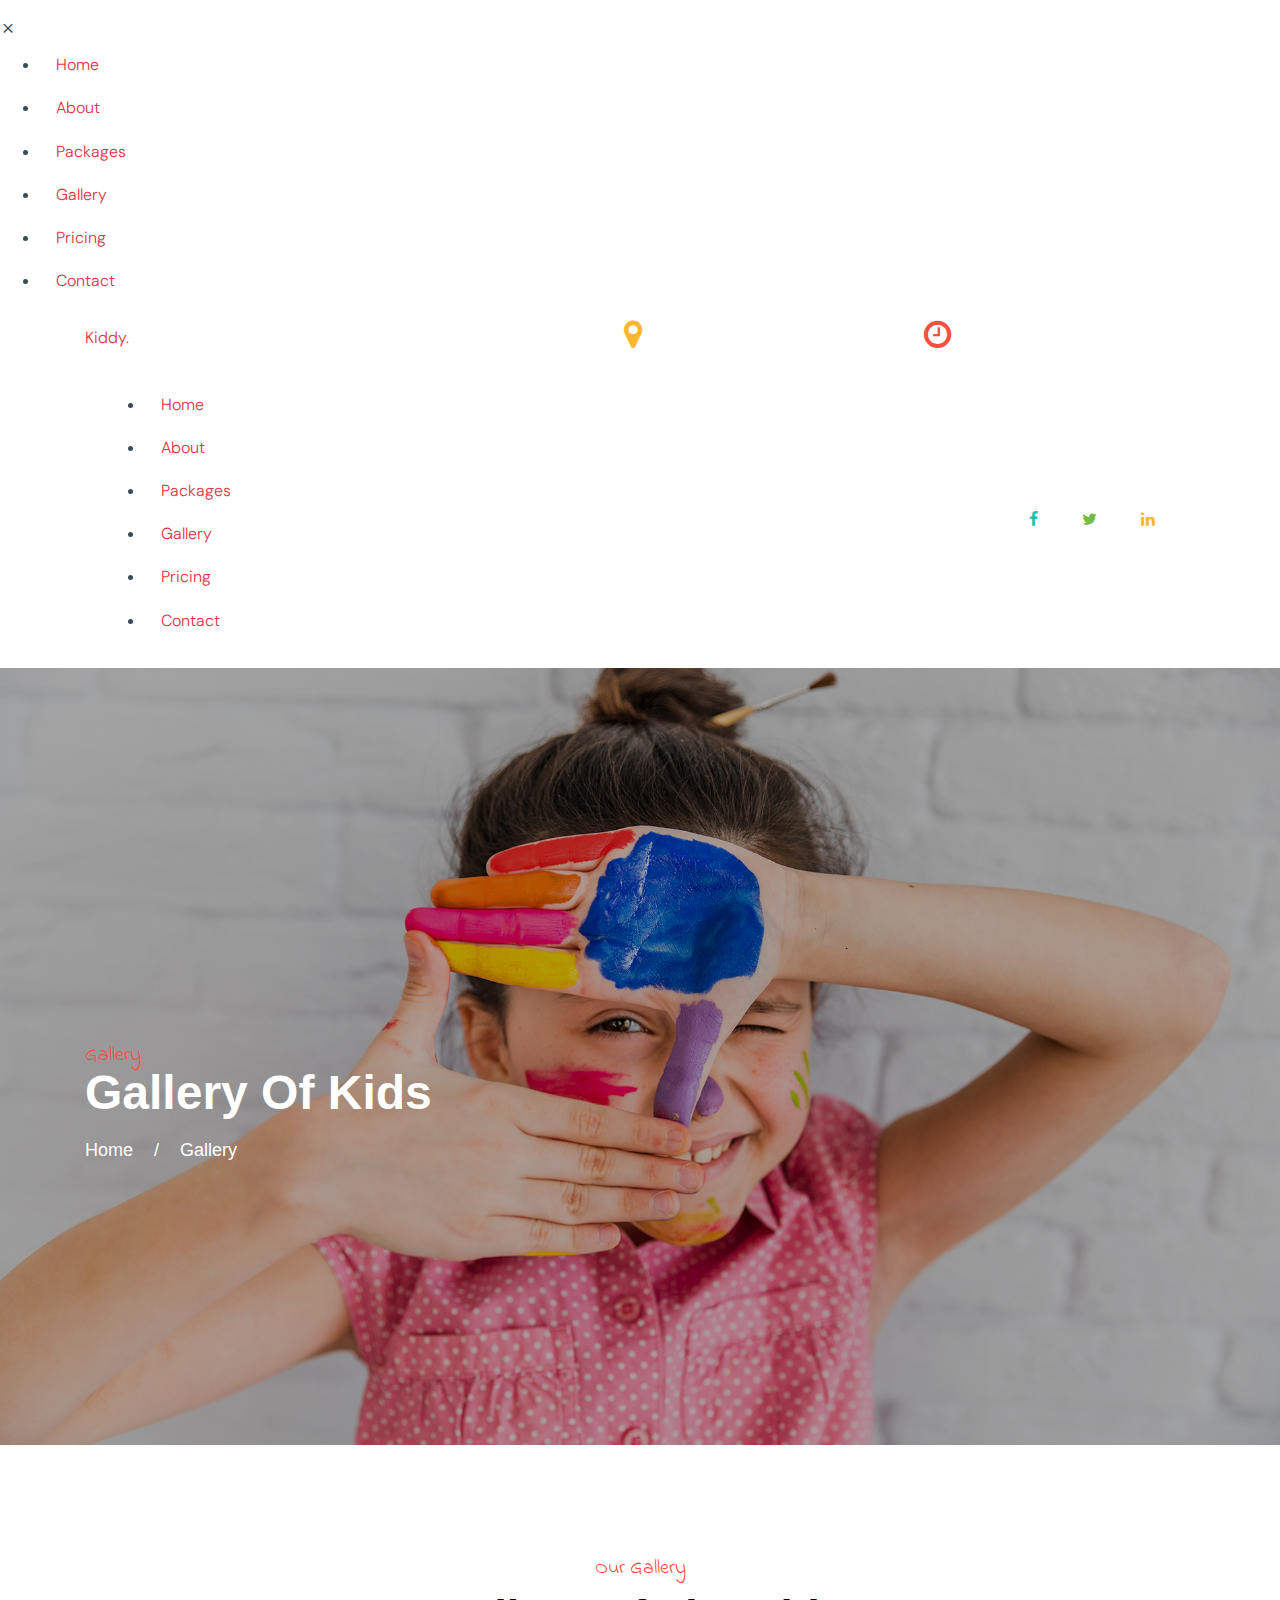
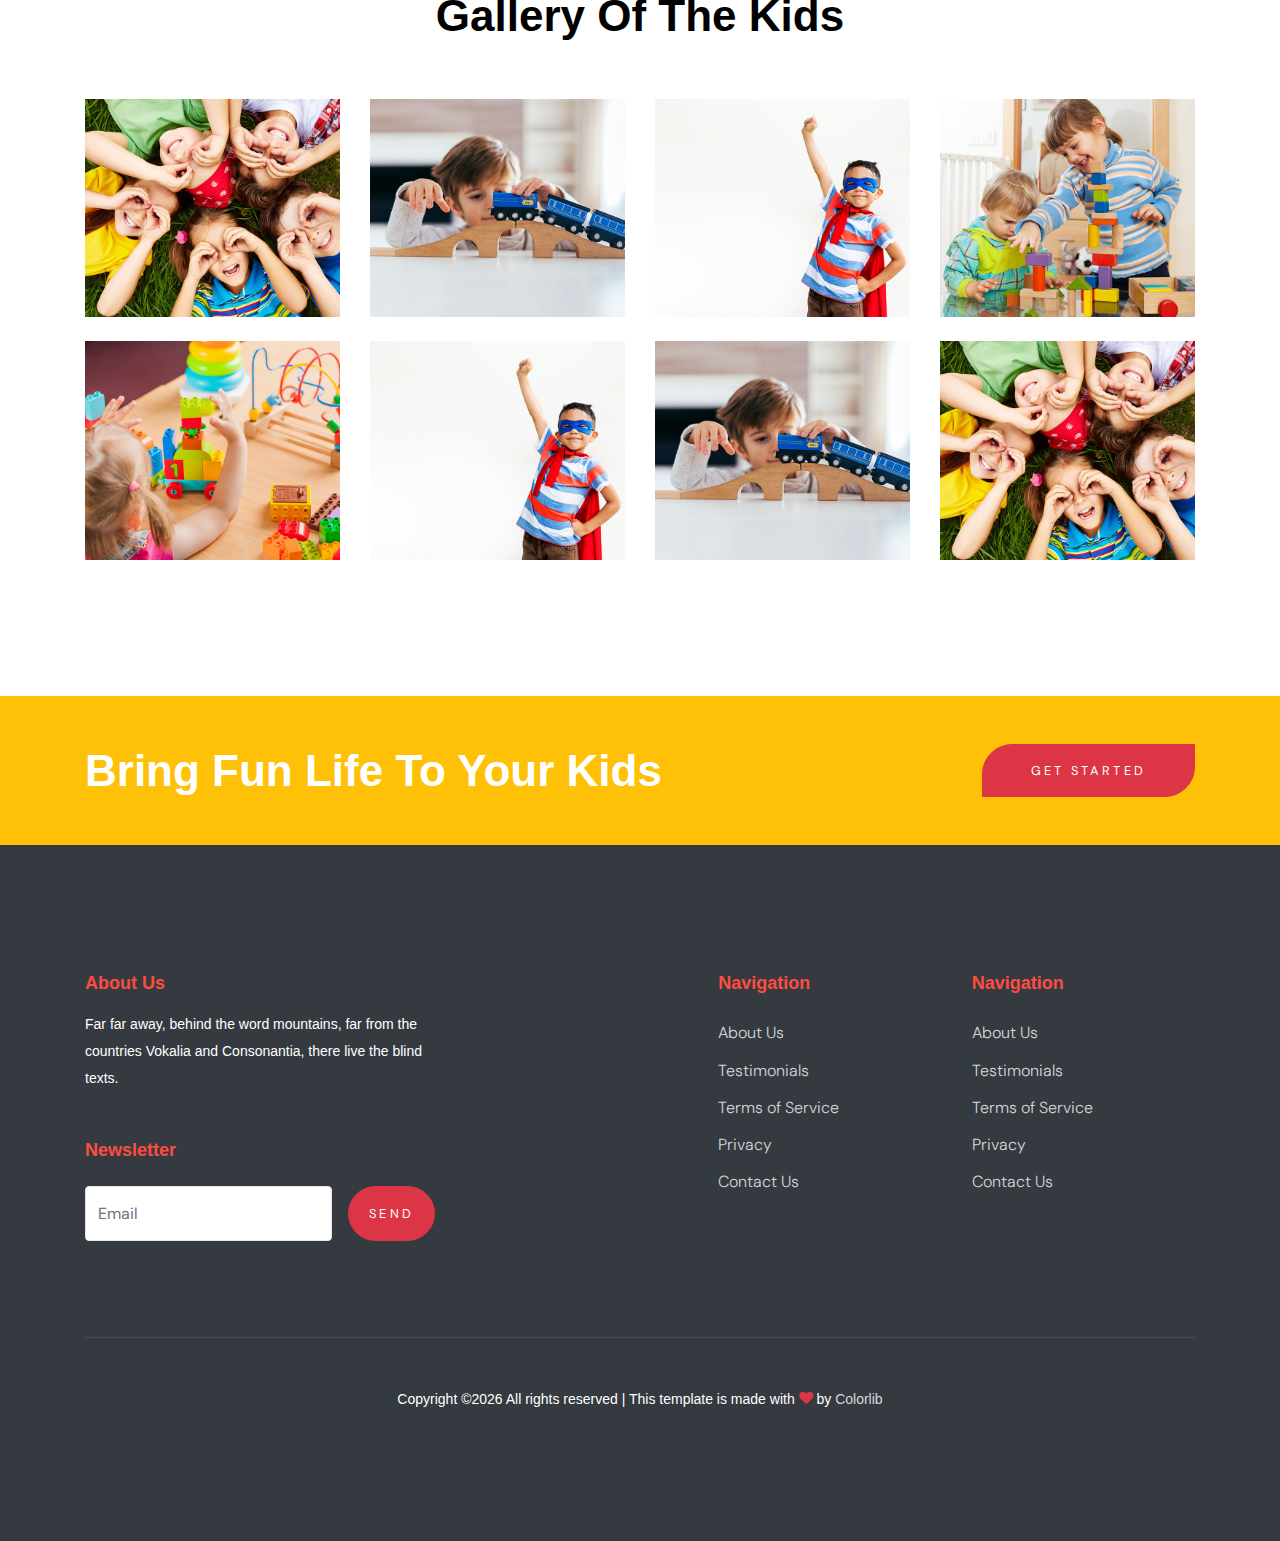
<file: gallery.html>
<!doctype html>
<html lang="en">

  <head>
    <title>Kiddy &mdash; Website Template by Colorlib</title>
    <meta charset="utf-8">
    <meta name="viewport" content="width=device-width, initial-scale=1, shrink-to-fit=no">

    <link href="https://fonts.googleapis.com/css?family=DM+Sans:300,400,700|Indie+Flower" rel="stylesheet">
    

    <link rel="stylesheet" href="fonts/icomoon/style.css">

    <link rel="stylesheet" href="css/bootstrap.min.css">
    <link rel="stylesheet" href="css/bootstrap-datepicker.css">
    <link rel="stylesheet" href="css/jquery.fancybox.min.css">
    <link rel="stylesheet" href="css/owl.carousel.min.css">
    <link rel="stylesheet" href="css/owl.theme.default.min.css">
    <link rel="stylesheet" href="fonts/flaticon/font/flaticon.css">
    <link rel="stylesheet" href="css/aos.css">

    <!-- MAIN CSS -->
    <link rel="stylesheet" href="css/style.css">

  </head>

  <body data-spy="scroll" data-target=".site-navbar-target" data-offset="300">

    
    <div class="site-wrap" id="home-section">

      <div class="site-mobile-menu site-navbar-target">
        <div class="site-mobile-menu-header">
          <div class="site-mobile-menu-close mt-3">
            <span class="icon-close2 js-menu-toggle"></span>
          </div>
        </div>
        <div class="site-mobile-menu-body"></div>
      </div>



      <header class="site-navbar site-navbar-target" role="banner">

        <div class="container mb-3">
          <div class="d-flex align-items-center">
            <div class="site-logo mr-auto">
              <a href="index.html">Kiddy<span class="text-primary">.</span></a>
            </div>
            <div class="site-quick-contact d-none d-lg-flex ml-auto ">
              <div class="d-flex site-info align-items-center mr-5">
                <span class="block-icon mr-3"><span class="icon-map-marker text-yellow"></span></span>
                <span>34 Street Name, City Name Here, <br> United States</span>
              </div>
              <div class="d-flex site-info align-items-center">
                <span class="block-icon mr-3"><span class="icon-clock-o"></span></span>
                <span>Sunday - Friday 8:00AM - 4:00PM <br> Saturday CLOSED</span>
              </div>
              
            </div>
          </div>
        </div>


        <div class="container">
          <div class="menu-wrap d-flex align-items-center">
            <span class="d-inline-block d-lg-none"><a href="#" class="text-black site-menu-toggle js-menu-toggle py-5"><span class="icon-menu h3 text-black"></span></a></span>

              

              <nav class="site-navigation text-left mr-auto d-none d-lg-block" role="navigation">
                <ul class="site-menu main-menu js-clone-nav mr-auto ">
                  <li><a href="index.html" class="nav-link">Home</a></li>
                  <li><a href="about.html" class="nav-link">About</a></li>
                  <li><a href="packages.html" class="nav-link">Packages</a></li>
                  <li class="active"><a href="gallery.html" class="nav-link">Gallery</a></li>
                  <li><a href="pricing.html" class="nav-link">Pricing</a></li>
                  <li><a href="contact.html" class="nav-link">Contact</a></li>
                </ul>
              </nav>

              <div class="top-social ml-auto">
                <a href="#"><span class="icon-facebook text-teal"></span></a>
                <a href="#"><span class="icon-twitter text-success"></span></a>
                <a href="#"><span class="icon-linkedin text-yellow"></span></a>
              </div>
          </div>
        </div>

       

      </header>

    <div class="ftco-blocks-cover-1">
       <!-- data-stellar-background-ratio="0.5" style="background-image: url('images/hero_1.jpg')" -->
      <div class="site-section-cover overlay" data-stellar-background-ratio="0.5" style="background-image: url('images/hero_1.jpg')">
        <div class="container">
          <div class="row align-items-center ">

            <div class="col-md-5 mt-5 pt-5">
              <span class="text-cursive h5 text-red">Gallery</span>
              <h1 class="mb-3 font-weight-bold text-teal">Gallery Of Kids</h1>
              <p><a href="index.html" class="text-white">Home</a> <span class="mx-3">/</span> <strong>Gallery</strong></p>
            </div>
            
          </div>
        </div>
      </div>
    </div>


    <div class="site-section">
      <div class="container">
        <div class="row mb-5">
          <div class="col-12 text-center">
            <span class="text-cursive h5 text-red d-block">Our Gallery</span>
            <h2 class="text-black">Gallery Of The Kids</h2>
          </div>
        </div>
        <div class="row">
          <div class="col-md-3 mb-4">
            <a href="images/img_1.jpg" data-fancybox="gal"><img src="images/img_1.jpg" alt="Image" class="img-fluid"></a>
          </div>
          <div class="col-md-3 mb-4">
            <a href="images/img_2.jpg" data-fancybox="gal"><img src="images/img_2.jpg" alt="Image" class="img-fluid"></a>
          </div>
          <div class="col-md-3 mb-4">
            <a href="images/img_3.jpg" data-fancybox="gal"><img src="images/img_3.jpg" alt="Image" class="img-fluid"></a>
          </div>
          <div class="col-md-3 mb-4">
            <a href="images/img_4.jpg" data-fancybox="gal"><img src="images/img_4.jpg" alt="Image" class="img-fluid"></a>
          </div>

          <div class="col-md-3 mb-4">
            <a href="images/img_5.jpg" data-fancybox="gal"><img src="images/img_5.jpg" alt="Image" class="img-fluid"></a>
          </div>
          <div class="col-md-3 mb-4">
            <a href="images/img_2.jpg" data-fancybox="gal"><img src="images/img_3.jpg" alt="Image" class="img-fluid"></a>
          </div>
          <div class="col-md-3 mb-4">
            <a href="images/img_2.jpg" data-fancybox="gal"><img src="images/img_2.jpg" alt="Image" class="img-fluid"></a>
          </div>
          <div class="col-md-3 mb-4">
            <img src="images/img_1.jpg" alt="Image" class="img-fluid">
          </div>
        </div>
      </div>
    </div>
    

    


    <div class="site-section py-5 bg-warning">
      <div class="container">
        <div class="row justify-content-center">
          <div class="col-md-12 d-flex">
          <h2 class="text-white m-0">Bring Fun Life To Your Kids</h2>
          <a href="#" class="btn btn-primary btn-custom-1 py-3 px-5 ml-auto">Get Started</a>
          </div>
        </div>
      </div>
    </div>
    

    <footer class="site-footer">
      <div class="container">
        <div class="row">
          <div class="col-lg-4">
            <h2 class="footer-heading mb-3">About Us</h2>
                <p class="mb-5">Far far away, behind the word mountains, far from the countries Vokalia and Consonantia, there live the blind texts. </p>

                <h2 class="footer-heading mb-4">Newsletter</h2>
                <form action="#" class="d-flex" class="subscribe">
                  <input type="text" class="form-control mr-3" placeholder="Email">
                  <input type="submit" value="Send" class="btn btn-primary">
                </form>
          </div>
          <div class="col-lg-8 ml-auto">
            <div class="row">
              <div class="col-lg-4 ml-auto">
                <h2 class="footer-heading mb-4">Navigation</h2>
                <ul class="list-unstyled">
                  <li><a href="#">About Us</a></li>
                  <li><a href="#">Testimonials</a></li>
                  <li><a href="#">Terms of Service</a></li>
                  <li><a href="#">Privacy</a></li>
                  <li><a href="#">Contact Us</a></li>
                </ul>
              </div>
              <div class="col-lg-4">
                <h2 class="footer-heading mb-4">Navigation</h2>
                <ul class="list-unstyled">
                  <li><a href="#">About Us</a></li>
                  <li><a href="#">Testimonials</a></li>
                  <li><a href="#">Terms of Service</a></li>
                  <li><a href="#">Privacy</a></li>
                  <li><a href="#">Contact Us</a></li>
                </ul>
                
              </div>

              
              
            </div>
          </div>
        </div>
        <div class="row pt-5 mt-5 text-center">
          <div class="col-md-12">
            <div class="border-top pt-5">
              <p>
            <!-- Link back to Colorlib can't be removed. Template is licensed under CC BY 3.0. -->
            Copyright &copy;<script>document.write(new Date().getFullYear());</script> All rights reserved | This template is made with <i class="icon-heart text-danger" aria-hidden="true"></i> by <a href="https://colorlib.com" target="_blank" >Colorlib</a>
            <!-- Link back to Colorlib can't be removed. Template is licensed under CC BY 3.0. -->
            </p>
            </div>
          </div>

        </div>
      </div>
    </footer>

    </div>

    <script src="js/jquery-3.3.1.min.js"></script>
    <script src="js/jquery-migrate-3.0.0.js"></script>
    <script src="js/popper.min.js"></script>
    <script src="js/bootstrap.min.js"></script>
    <script src="js/owl.carousel.min.js"></script>
    <script src="js/jquery.sticky.js"></script>
    <script src="js/jquery.waypoints.min.js"></script>
    <script src="js/jquery.animateNumber.min.js"></script>
    <script src="js/jquery.fancybox.min.js"></script>
    <script src="js/jquery.stellar.min.js"></script>
    <script src="js/jquery.easing.1.3.js"></script>
    <script src="js/bootstrap-datepicker.min.js"></script>
    <script src="js/aos.js"></script>

    <script src="js/main.js"></script>

  </body>

</html>
</file>
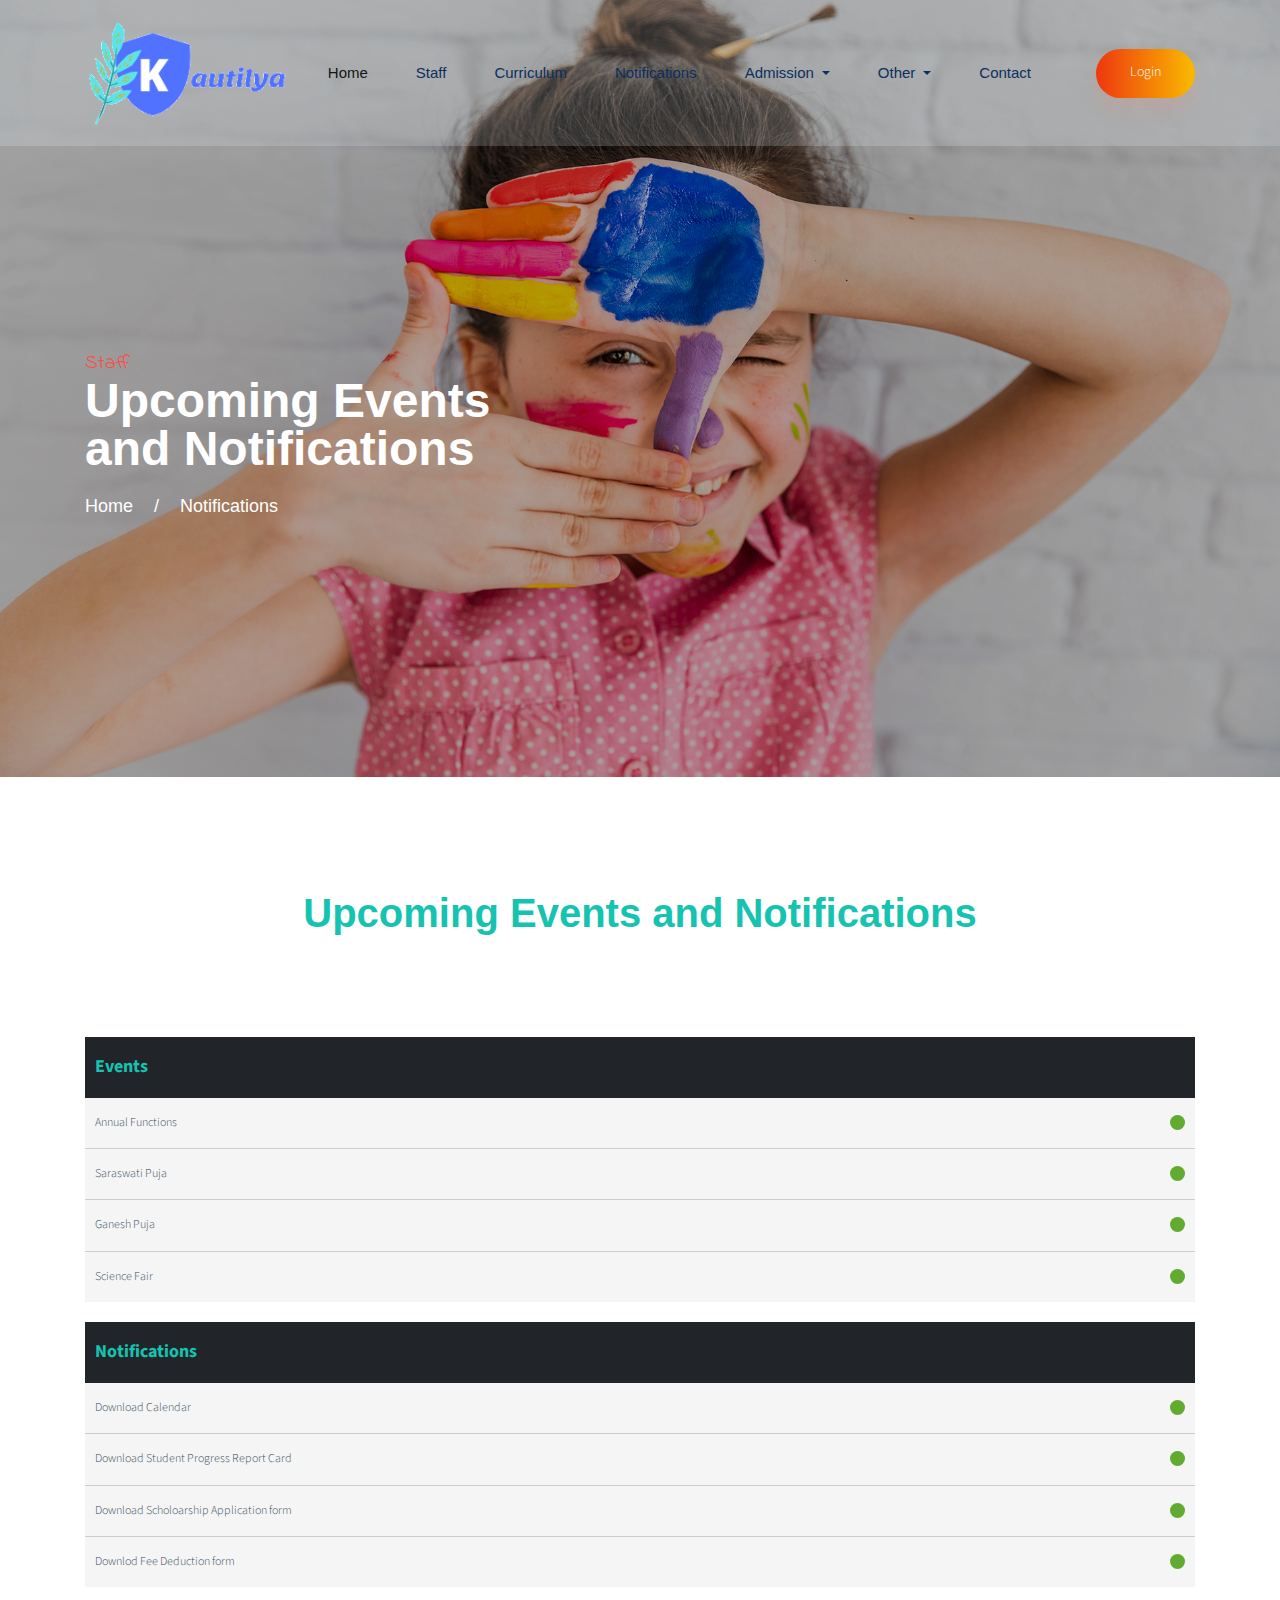
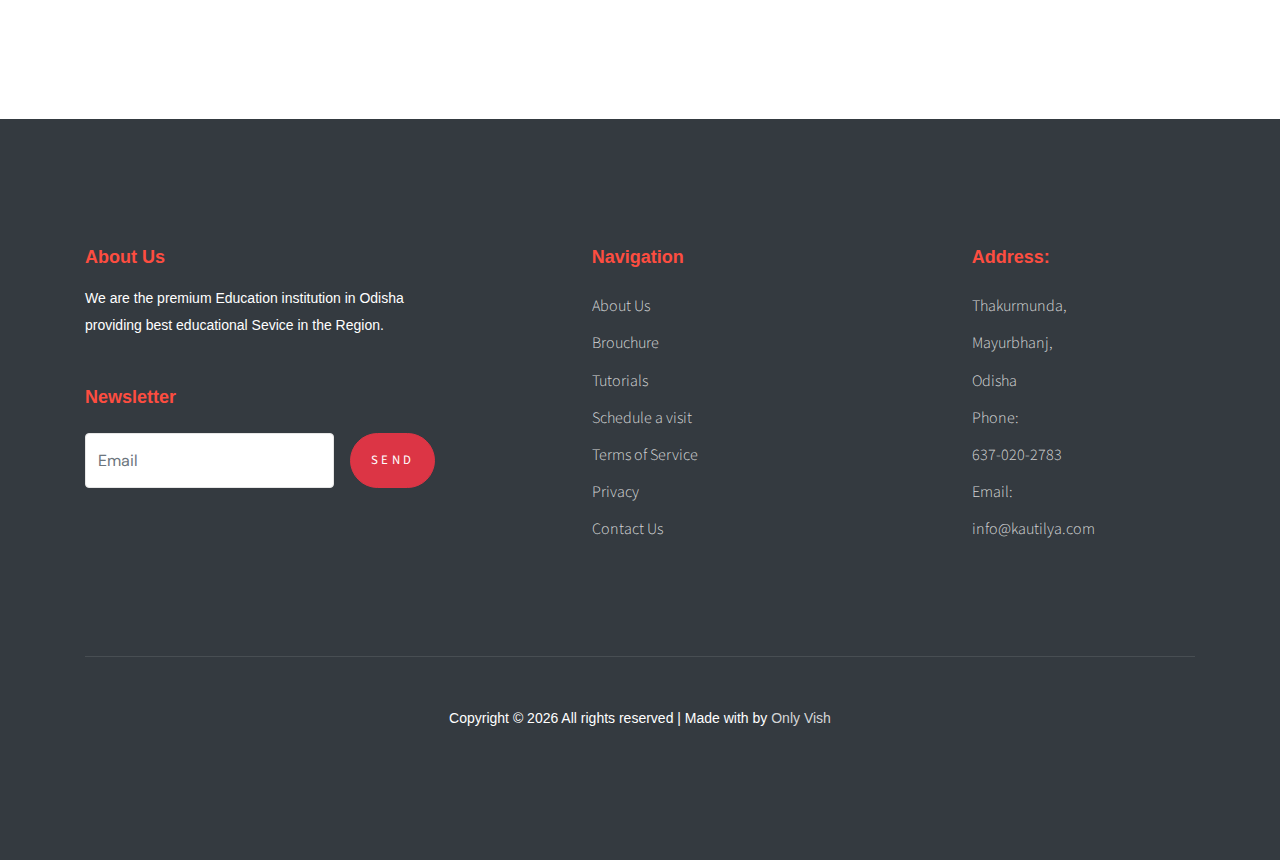
<file: notification.html>
<!doctype html>
<html lang="en">

<head>
    <title>Koutilya &mdash; Website made by Ashutosh</title>
    <meta charset="utf-8">
    <meta name="viewport" content="width=device-width, initial-scale=1, shrink-to-fit=no">

    <link href="https://fonts.googleapis.com/css?family=DM+Sans:300,400,700|Indie+Flower" rel="stylesheet">


    <!-- <link rel="stylesheet" href="fonts/icomoon/style.css"> -->

    <link rel="stylesheet" href="css/bootstrap.min.css">
    <link rel="stylesheet" href="css/bootstrap-datepicker.css">
    <link rel="stylesheet" href="css/jquery.fancybox.min.css">
    <!-- <link rel="stylesheet" href="css/owl.carousel.min.css"> -->
    <!-- <link rel="stylesheet" href="css/owl.theme.default.min.css"> -->
    <link rel="stylesheet" href="css/themify-icons.css">
    <link rel="stylesheet" href="fonts/flaticon/font/flaticon.css">
    <link rel="stylesheet" href="css/aos.css">
    <link rel="stylesheet" href="css/staff.css">
    <link rel="stylesheet" href="css/notification.css">

    <!-- MAIN CSS -->
    <link rel="stylesheet" href="css/style.css">

</head>

<body data-spy="scroll" data-target=".site-navbar-target" data-offset="300">

    <div>
        <!--::header part start::-->
        <header class="main_menu home_menu ">
            <div class="container">
                <div class="row align-items-center">
                    <div class="col-lg-12">

                        <nav class="navbar navbar-expand-lg navbar-light">

                            <a class="navbar-brand" href="index.html"> <img src="images/kautilya_icon.png" alt="logo"> </a>
                            <button class="navbar-toggler" type="button" data-toggle="collapse" data-target="#navbarSupportedContent" aria-controls="navbarSupportedContent" aria-expanded="false" aria-label="Toggle navigation">
                                    <span class="navbar-toggler-icon"></span>
                                </button>

                            <div class="collapse navbar-collapse main-menu-item justify-content-end" id="navbarSupportedContent">
                                <ul class="navbar-nav align-items-center">
                                    <li class="nav-item active">
                                        <a class="nav-link" href="index.html" class="text-white"><strong>Home</strong></a>
                                    </li>
                                    <li class="nav-item">
                                        <a class="nav-link" href="staff.html">Staff</a>
                                    </li>
                                    <li class="nav-item">
                                        <a class="nav-link" href="#">Curriculum</a>
                                    </li>
                                    <li class="nav-item">
                                        <a class="nav-link" href="notification.html">Notifications</a>
                                    </li>


                                    <li class="nav-item dropdown">
                                        <a class="nav-link dropdown-toggle" href="#" id="navbarDropdown" role="button" data-toggle="dropdown" aria-haspopup="true" aria-expanded="false">
                                                Admission
                                            </a>
                                        <div class="dropdown-menu" aria-labelledby="navbarDropdown">
                                            <a class="dropdown-item" href="#">Download Admission Form</a>
                                            <a class="dropdown-item" href="#">Download Information Broucher</a>
                                            <a class="dropdown-item" href="#">Download Report Card</a>
                                        </div>
                                    </li>
                                    <li class="nav-item dropdown">
                                        <a class="nav-link dropdown-toggle" href="#" id="navbarDropdown" role="button" data-toggle="dropdown" aria-haspopup="true" aria-expanded="false">
                                                        Other
                                                    </a>
                                        <div class="dropdown-menu" aria-labelledby="navbarDropdown">
                                            <a class="dropdown-item" href="faq.html">FAQ</a>
                                            <a class="dropdown-item" href="#">Tutorials</a>
                                            <a class="dropdown-item" href="#">Blog</a>

                                        </div>
                                    </li>
                                    <li class="nav-item">
                                        <a class="nav-link" href="contact.html">Contact</a>
                                    </li>
                                    <li class="d-none d-lg-block">
                                        <a class="btn_1" href="#">Login</a>
                                    </li>
                                </ul>
                            </div>
                        </nav>
                        <!-- carousal start-->


                        <!-- carusal end  -->
                    </div>

                </div>

        </header>

        </div>
        <!-- Header part end-->
        <div class="ftco-blocks-cover-1">
            <div class="site-section-cover overlay" data-stellar-background-ratio="0.5" style="background-image: url('images/hero_1.jpg')">
                <div class="container">
                    <div class="row align-items-center ">

                        <div class="col-md-5 mt-5 pt-5">
                            <span class="text-cursive h5 text-red">Staff</span>
                            <h1 class="mb-3 font-weight-bold text-teal">Upcoming Events and Notifications</h1>
                            <p><a href="index.html" class="text-white">Home</a> <span class="mx-3">/</span> <strong>Notifications</strong></p>
                        </div>

                    </div>
                </div>
            </div>
        </div>
        <!-- Notification here -->

        <div class="container">
            <div class="container events-features">
                <div class="heading-title text-center">
                    <h1 class="mb-3 font-weight-bold text-teal">Upcoming Events and Notifications </h1>
                    <!-- <p class="p-top-30 half-txt">Meet our highly Qualified and Trained Staff.</p> -->
                </div>
                <div class="row">
                    <ul>
                        <li class="highlighted">Events</li>
                        <li>Annual Functions <span class="pull-right bullet green"></span></li>
                        <li>Saraswati Puja <span class="pull-right bullet green"></span></li>
                        <li>Ganesh Puja<span class="pull-right bullet green"></span></li>
                        <li>Science Fair<span class="pull-right bullet green"></span></li>
                    </ul>

                    <ul>
                        <li class="highlighted">Notifications</li>
                        <li>Download Calendar<span class="pull-right bullet green"></span></li>
                        <li>Download Student Progress Report Card<span class="pull-right bullet green"></span></li>
                        <li>Download Scholoarship Application form<span class="pull-right bullet green"></span></li>
                        <li>Downlod Fee Deduction form<span class="pull-right bullet green"></span></li>
                    </ul>

                </div>
            </div>
        </div>
        <!-- Notification Ends -->
        <footer class="site-footer">
            <div class="container">
                <div class="row">
                    <div class="col-lg-4">
                        <h2 class="footer-heading mb-3">About Us</h2>
                        <p class="mb-5">We are the premium Education institution in Odisha providing best educational Sevice in the Region.</p>

                        <h2 class="footer-heading mb-4">Newsletter</h2>
                        <form action="#" class="d-flex" class="subscribe">
                            <input type="text" class="form-control mr-3" placeholder="Email">
                            <input type="submit" value="Send" class="btn btn-primary">
                        </form>
                    </div>
                    <div class="col-lg-8 ml-auto">
                        <div class="row">
                            <div class="col-lg-4 ml-auto">
                                <h2 class="footer-heading mb-4">Navigation</h2>
                                <ul class="list-unstyled">
                                    <li><a href="#">About Us</a></li>
                                    <li><a href="#">Brouchure</a></li>
                                    <li><a href="#">Tutorials</a></li>
                                    <li><a href="#">Schedule a visit</a></li>
                                    <li><a href="#">Terms of Service</a></li>
                                    <li><a href="#">Privacy</a></li>
                                    <li><a href="#">Contact Us</a></li>
                                </ul>
                            </div>

                            <div class="col-lg-4 ml-auto">
                                <h2 class="footer-heading mb-4">Address:</h2>
                                <ul class="list-unstyled">
                                    <li><a href="#">Thakurmunda,</a></li>
                                    <li><a href="#">Mayurbhanj,</a></li>
                                    <li><a href="#">Odisha</a></li>
                                    <li><a href="#">Phone:</a></li>
                                    <li><a href="#">637-020-2783</a></li>
                                    <li><a href="#">Email:</a></li>
                                    <li><a href="#">info@kautilya.com</a></li>
                                </ul>
                            </div>
                        </div>
                    </div>
                </div>
                <div class="row pt-5 mt-5 text-center">
                    <div class="col-md-12">
                        <div class="border-top pt-5">
                            <p>
                                <!-- Link back to Colorlib can't be removed. Template is licensed under CC BY 3.0. -->
                                Copyright &copy;
                                <script>
                                    document.write(new Date().getFullYear());
                                </script> All rights reserved | Made with <i class="icon-heart text-danger" aria-hidden="true"></i> by <a href="https://ashutoshdang.github.io/" target="_blank">Only Vish</a>
                                <!-- Link back to Colorlib can't be removed. Template is licensed under CC BY 3.0. -->
                            </p>
                        </div>
                    </div>

                </div>
            </div>
        </footer>



        <script src="js/jquery-3.3.1.min.js"></script>
        <script src="js/jquery-migrate-3.0.0.js"></script>
        <script src="js/popper.min.js"></script>
        <script src="js/bootstrap.min.js"></script>
        <!-- <script src="js/owl.carousel.min.js"></script> -->
        <script src="js/jquery.sticky.js"></script>
        <script src="js/jquery.waypoints.min.js"></script>
        <script src="js/jquery.animateNumber.min.js"></script>
        <script src="js/jquery.fancybox.min.js"></script>
        <script src="js/jquery.stellar.min.js"></script>
        <script src="js/jquery.easing.1.3.js"></script>
        <script src="js/bootstrap-datepicker.min.js"></script>
        <script src="js/aos.js"></script>

        <script src="js/main.js"></script>

</body>

</html>
</file>
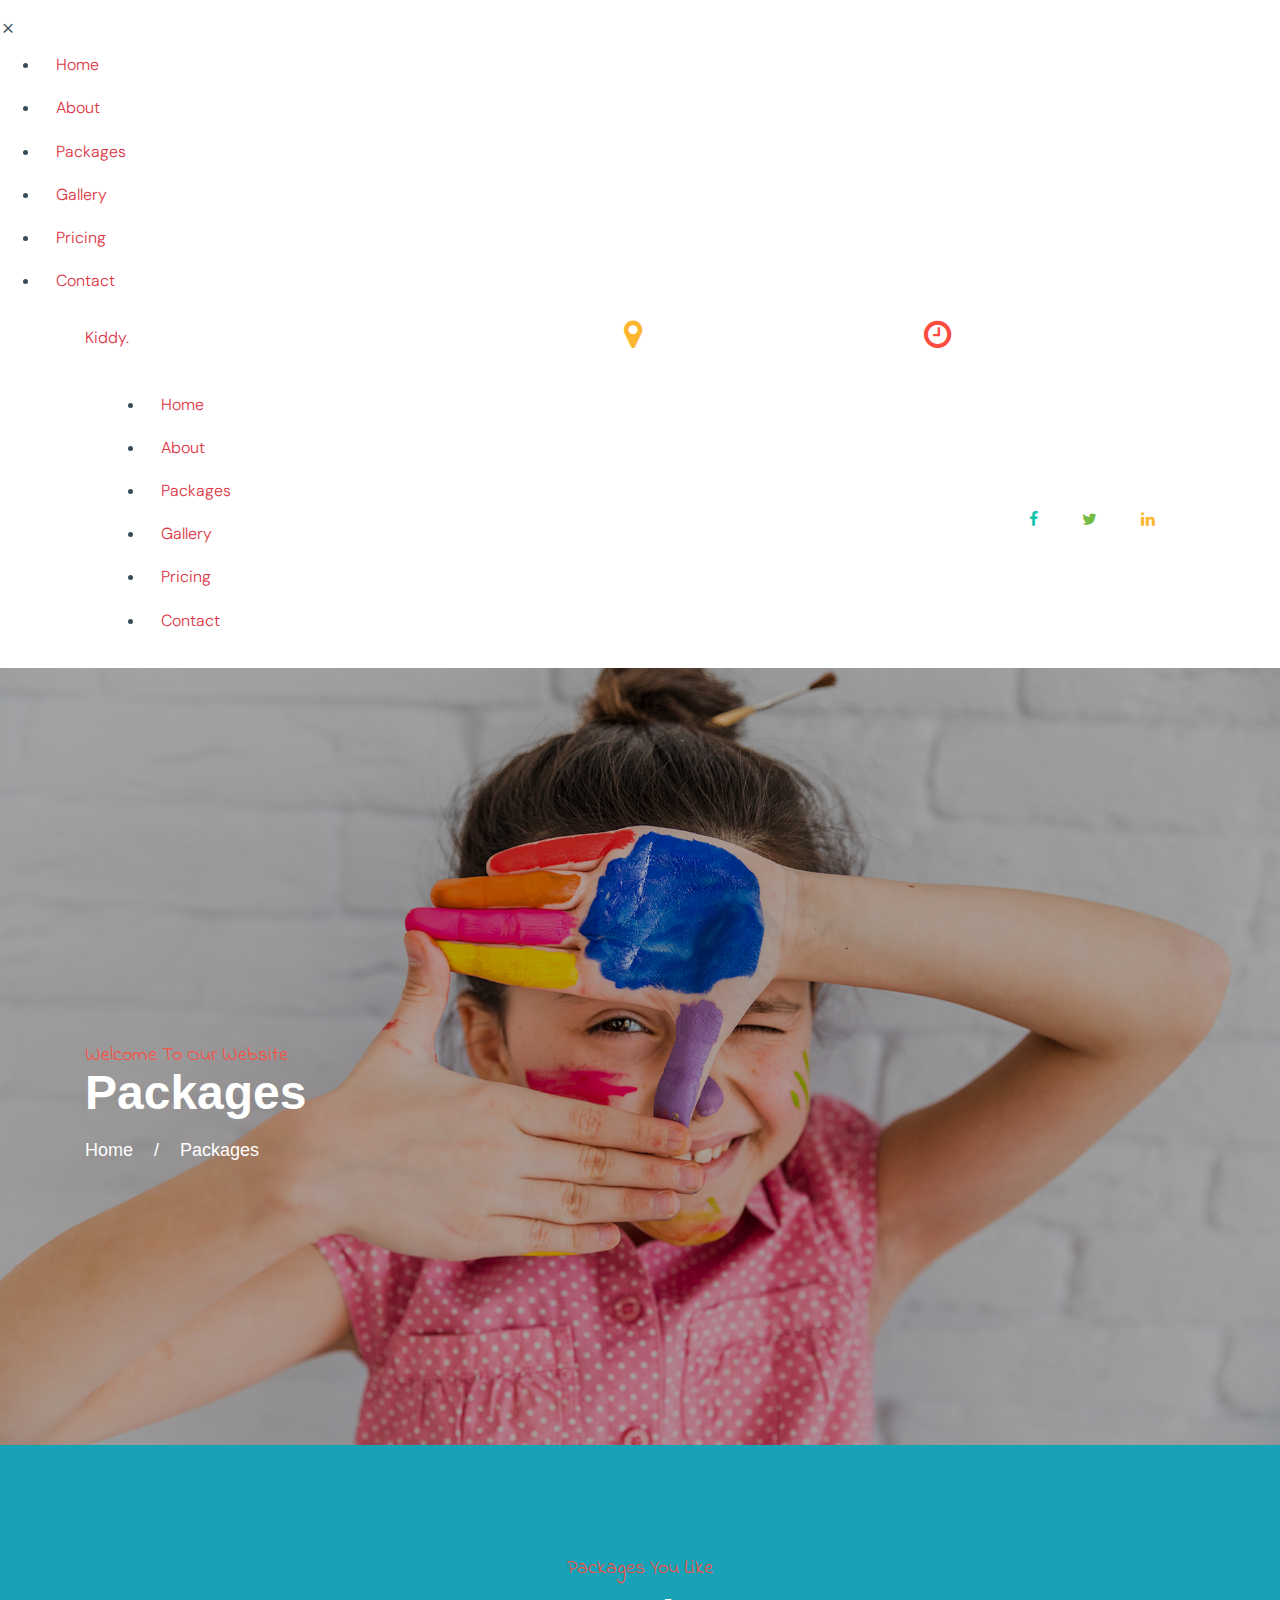
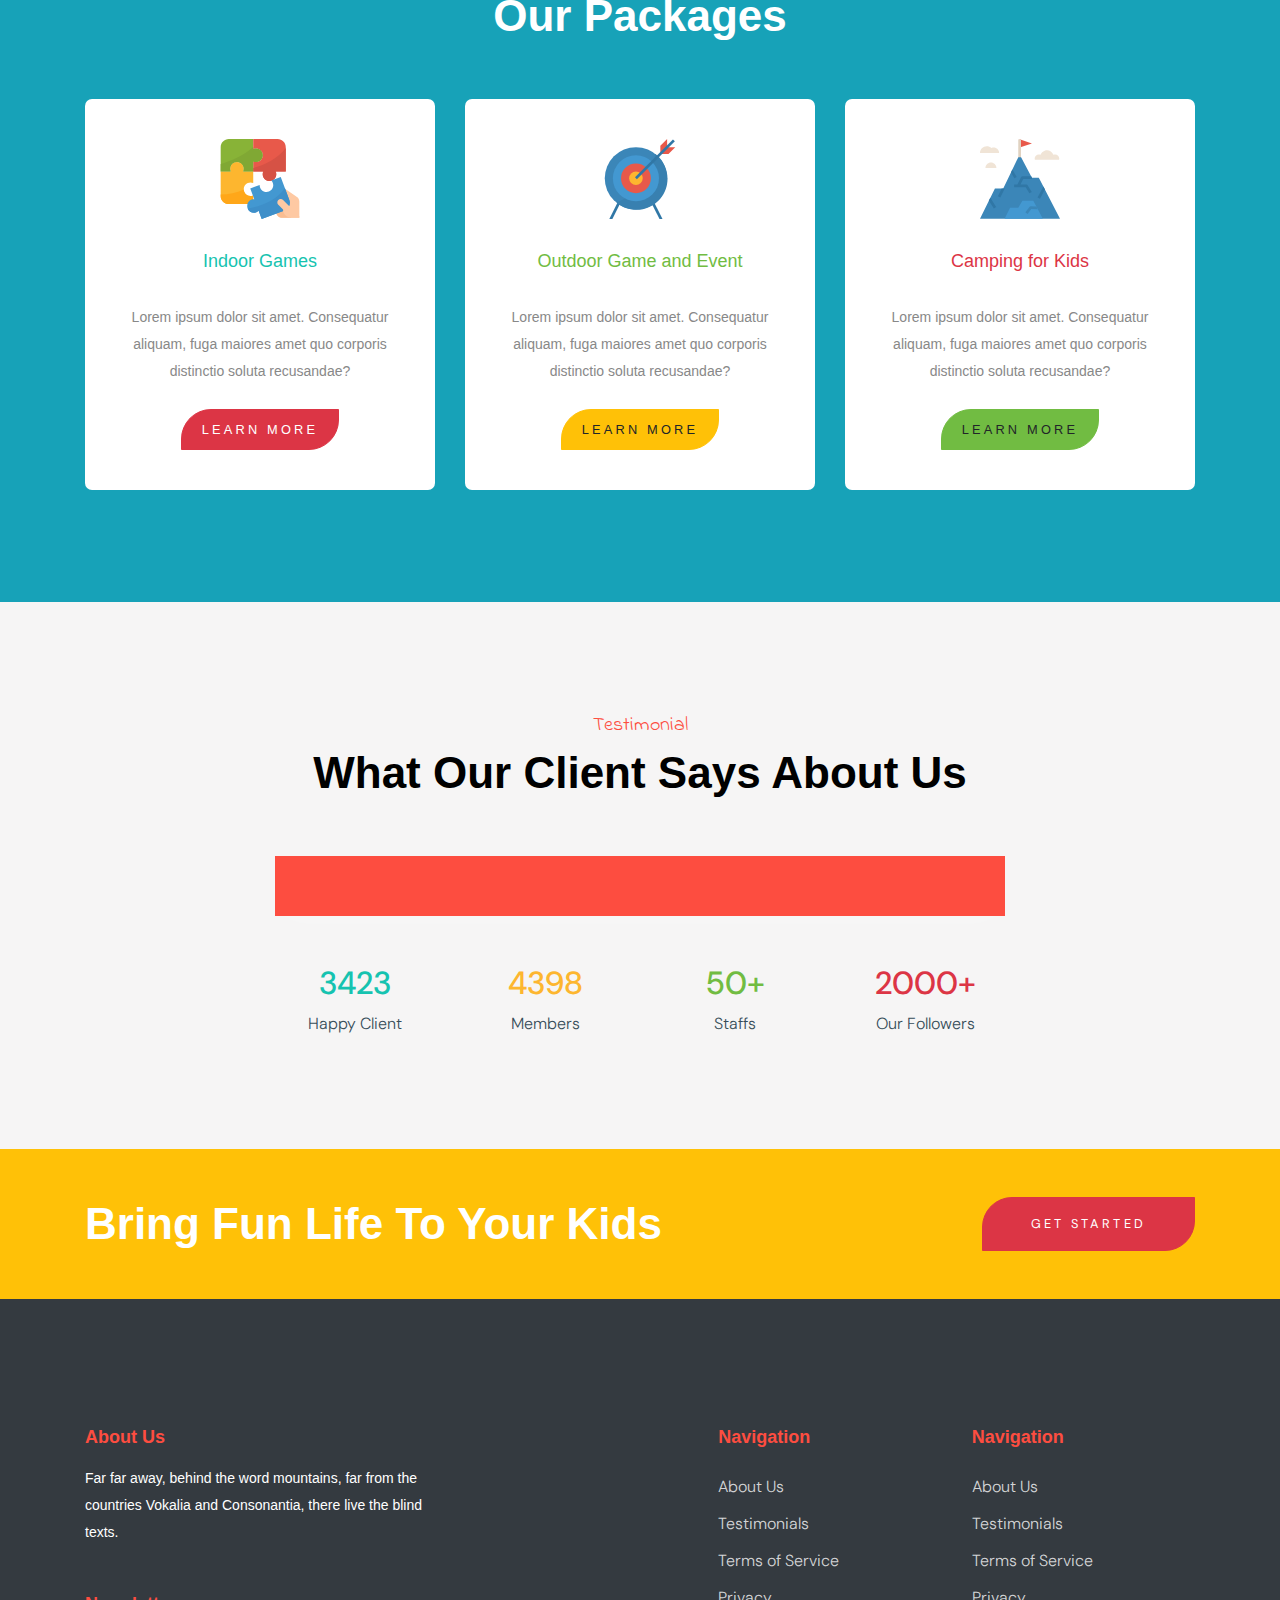
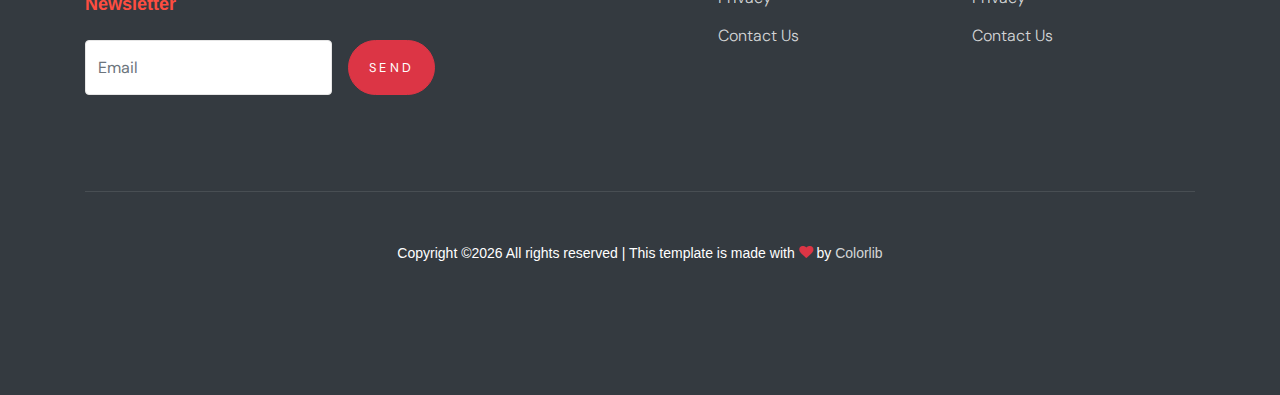
<file: packages.html>
<!doctype html>
<html lang="en">

  <head>
    <title>Kiddy &mdash; Website Template by Colorlib</title>
    <meta charset="utf-8">
    <meta name="viewport" content="width=device-width, initial-scale=1, shrink-to-fit=no">

    <link href="https://fonts.googleapis.com/css?family=DM+Sans:300,400,700|Indie+Flower" rel="stylesheet">
    

    <link rel="stylesheet" href="fonts/icomoon/style.css">

    <link rel="stylesheet" href="css/bootstrap.min.css">
    <link rel="stylesheet" href="css/bootstrap-datepicker.css">
    <link rel="stylesheet" href="css/jquery.fancybox.min.css">
    <link rel="stylesheet" href="css/owl.carousel.min.css">
    <link rel="stylesheet" href="css/owl.theme.default.min.css">
    <link rel="stylesheet" href="fonts/flaticon/font/flaticon.css">
    <link rel="stylesheet" href="css/aos.css">

    <!-- MAIN CSS -->
    <link rel="stylesheet" href="css/style.css">

  </head>

  <body data-spy="scroll" data-target=".site-navbar-target" data-offset="300">

    
    <div class="site-wrap" id="home-section">

      <div class="site-mobile-menu site-navbar-target">
        <div class="site-mobile-menu-header">
          <div class="site-mobile-menu-close mt-3">
            <span class="icon-close2 js-menu-toggle"></span>
          </div>
        </div>
        <div class="site-mobile-menu-body"></div>
      </div>



      <header class="site-navbar site-navbar-target" role="banner">

        <div class="container mb-3">
          <div class="d-flex align-items-center">
            <div class="site-logo mr-auto">
              <a href="index.html">Kiddy<span class="text-primary">.</span></a>
            </div>
            <div class="site-quick-contact d-none d-lg-flex ml-auto ">
              <div class="d-flex site-info align-items-center mr-5">
                <span class="block-icon mr-3"><span class="icon-map-marker text-yellow"></span></span>
                <span>34 Street Name, City Name Here, <br> United States</span>
              </div>
              <div class="d-flex site-info align-items-center">
                <span class="block-icon mr-3"><span class="icon-clock-o"></span></span>
                <span>Sunday - Friday 8:00AM - 4:00PM <br> Saturday CLOSED</span>
              </div>
              
            </div>
          </div>
        </div>


        <div class="container">
          <div class="menu-wrap d-flex align-items-center">
            <span class="d-inline-block d-lg-none"><a href="#" class="text-black site-menu-toggle js-menu-toggle py-5"><span class="icon-menu h3 text-black"></span></a></span>

              

              <nav class="site-navigation text-left mr-auto d-none d-lg-block" role="navigation">
                <ul class="site-menu main-menu js-clone-nav mr-auto ">
                  <li><a href="index.html" class="nav-link">Home</a></li>
                  <li><a href="about.html" class="nav-link">About</a></li>
                  <li class="active"><a href="packages.html" class="nav-link">Packages</a></li>
                  <li><a href="gallery.html" class="nav-link">Gallery</a></li>
                  <li><a href="pricing.html" class="nav-link">Pricing</a></li>
                  <li><a href="contact.html" class="nav-link">Contact</a></li>
                </ul>
              </nav>

              <div class="top-social ml-auto">
                <a href="#"><span class="icon-facebook text-teal"></span></a>
                <a href="#"><span class="icon-twitter text-success"></span></a>
                <a href="#"><span class="icon-linkedin text-yellow"></span></a>
              </div>
          </div>
        </div>

       

      </header>

    <div class="ftco-blocks-cover-1">
       <!-- data-stellar-background-ratio="0.5" style="background-image: url('images/hero_1.jpg')" -->
      <div class="site-section-cover overlay" data-stellar-background-ratio="0.5" style="background-image: url('images/hero_1.jpg')">
        <div class="container">
          <div class="row align-items-center ">

            <div class="col-md-5 mt-5 pt-5">
              <span class="text-cursive h5 text-red">Welcome To Our Website</span>
              <h1 class="mb-3 font-weight-bold text-teal">Packages</h1>
              <p><a href="index.html" class="text-white">Home</a> <span class="mx-3">/</span> <strong>Packages</strong></p>
            </div>
            
          </div>
        </div>
      </div>
    </div>


    <div class="site-section bg-info">
      <div class="container">
        <div class="row mb-5">
          <div class="col-12 text-center">
            <span class="text-cursive h5 text-red d-block">Packages You Like</span>
            <h2 class="text-white">Our Packages</h2>
          </div>
        </div>
        <div class="row">
          <div class="col-lg-4">
            <div class="package text-center bg-white">
              <span class="img-wrap"><img src="images/flaticon/svg/001-jigsaw.svg" alt="Image" class="img-fluid"></span>
              <h3 class="text-teal">Indoor Games</h3>
              <p>Lorem ipsum dolor sit amet. Consequatur aliquam, fuga maiores amet quo corporis distinctio soluta recusandae?</p>
              <p><a href="#" class="btn btn-primary btn-custom-1 mt-4">Learn More</a></p>
            </div>
          </div>
          <div class="col-lg-4">
            <div class="package text-center bg-white">
              <span class="img-wrap"><img src="images/flaticon/svg/002-target.svg" alt="Image" class="img-fluid"></span>
              <h3 class="text-success">Outdoor Game and Event</h3>
              <p>Lorem ipsum dolor sit amet. Consequatur aliquam, fuga maiores amet quo corporis distinctio soluta recusandae?</p>
              <p><a href="#" class="btn btn-warning btn-custom-1 mt-4">Learn More</a></p>
            </div>
          </div>
          <div class="col-lg-4">
            <div class="package text-center bg-white">
              <span class="img-wrap"><img src="images/flaticon/svg/003-mission.svg" alt="Image" class="img-fluid"></span>
              <h3 class="text-danger">Camping for Kids</h3>
              <p>Lorem ipsum dolor sit amet. Consequatur aliquam, fuga maiores amet quo corporis distinctio soluta recusandae?</p>
              <p><a href="#" class="btn btn-success btn-custom-1 mt-4">Learn More</a></p>
            </div>
          </div>
        </div>
      </div>
    </div>
    
    <div class="site-section bg-light">
      <div class="container">
        <div class="row mb-5">
          <div class="col-12 text-center">
            <span class="text-cursive h5 text-red d-block">Testimonial</span>
            <h2 class="text-black">What Our Client Says About Us</h2>
          </div>
        </div>
        <div class="row justify-content-center">
          <div class="col-md-8">
            <div class="testimonial-3-wrap">
              

              <div class="owl-carousel nonloop-block-13">
                <div class="testimonial-3 d-flex">
                  <div class="vcard-wrap mr-5">
                    <img src="images/person_1.jpg" alt="Image" class="vcard img-fluid">
                  </div>
                  <div class="text">
                    <h3>Jeff Woodland</h3>
                    <p class="position">Partner</p>
                    <p>Lorem ipsum dolor sit amet, consectetur adipisicing elit. Aliquam earum libero rem maxime magnam. Similique esse ab earum, autem consectetur.</p>
                  </div>
                </div>

                <div class="testimonial-3 d-flex">
                  <div class="vcard-wrap mr-5">
                    <img src="images/person_3.jpg" alt="Image" class="vcard img-fluid">
                  </div>
                  <div class="text">
                    <h3>Jeff Woodland</h3>
                    <p class="position">Partner</p>
                    <p>Lorem ipsum dolor sit amet, consectetur adipisicing elit. Aliquam earum libero rem maxime magnam. Similique esse ab earum, autem consectetur.</p>
                  </div>
                </div>

                <div class="testimonial-3 d-flex">
                  <div class="vcard-wrap mr-5">
                    <img src="images/person_2.jpg" alt="Image" class="vcard img-fluid">
                  </div>
                  <div class="text">
                    <h3>Jeff Woodland</h3>
                    <p class="position">Partner</p>
                    <p>Lorem ipsum dolor sit amet, consectetur adipisicing elit. Aliquam earum libero rem maxime magnam. Similique esse ab earum, autem consectetur.</p>
                  </div>
                </div>
              </div>

            </div>
          </div>
        </div>
        <div class="row mt-5 justify-content-center">

          <div class="col-md-8">
            

            <div class="row">
              <div class="col-lg-3 text-center">
                <span class="text-teal h2 d-block">3423</span>
                <span>Happy Client</span>
              </div>
              <div class="col-lg-3 text-center">
                <span class="text-yellow h2 d-block">4398</span>
                <span>Members</span>
              </div>
              <div class="col-lg-3 text-center">
                <span class="text-success h2 d-block">50+</span>
                <span>Staffs</span>
              </div>
              <div class="col-lg-3 text-center">
                <span class="text-danger h2 d-block">2000+</span>
                <span>Our Followers</span>
              </div>
            </div>

          </div>
        </div>
      </div>
    </div>


    <div class="site-section py-5 bg-warning">
      <div class="container">
        <div class="row justify-content-center">
          <div class="col-md-12 d-flex">
          <h2 class="text-white m-0">Bring Fun Life To Your Kids</h2>
          <a href="#" class="btn btn-primary btn-custom-1 py-3 px-5 ml-auto">Get Started</a>
          </div>
        </div>
      </div>
    </div>
    

    <footer class="site-footer">
      <div class="container">
        <div class="row">
          <div class="col-lg-4">
            <h2 class="footer-heading mb-3">About Us</h2>
                <p class="mb-5">Far far away, behind the word mountains, far from the countries Vokalia and Consonantia, there live the blind texts. </p>

                <h2 class="footer-heading mb-4">Newsletter</h2>
                <form action="#" class="d-flex" class="subscribe">
                  <input type="text" class="form-control mr-3" placeholder="Email">
                  <input type="submit" value="Send" class="btn btn-primary">
                </form>
          </div>
          <div class="col-lg-8 ml-auto">
            <div class="row">
              <div class="col-lg-4 ml-auto">
                <h2 class="footer-heading mb-4">Navigation</h2>
                <ul class="list-unstyled">
                  <li><a href="#">About Us</a></li>
                  <li><a href="#">Testimonials</a></li>
                  <li><a href="#">Terms of Service</a></li>
                  <li><a href="#">Privacy</a></li>
                  <li><a href="#">Contact Us</a></li>
                </ul>
              </div>
              <div class="col-lg-4">
                <h2 class="footer-heading mb-4">Navigation</h2>
                <ul class="list-unstyled">
                  <li><a href="#">About Us</a></li>
                  <li><a href="#">Testimonials</a></li>
                  <li><a href="#">Terms of Service</a></li>
                  <li><a href="#">Privacy</a></li>
                  <li><a href="#">Contact Us</a></li>
                </ul>
                
              </div>

              
              
            </div>
          </div>
        </div>
        <div class="row pt-5 mt-5 text-center">
          <div class="col-md-12">
            <div class="border-top pt-5">
              <p>
            <!-- Link back to Colorlib can't be removed. Template is licensed under CC BY 3.0. -->
            Copyright &copy;<script>document.write(new Date().getFullYear());</script> All rights reserved | This template is made with <i class="icon-heart text-danger" aria-hidden="true"></i> by <a href="https://colorlib.com" target="_blank" >Colorlib</a>
            <!-- Link back to Colorlib can't be removed. Template is licensed under CC BY 3.0. -->
            </p>
            </div>
          </div>

        </div>
      </div>
    </footer>

    </div>

    <script src="js/jquery-3.3.1.min.js"></script>
    <script src="js/jquery-migrate-3.0.0.js"></script>
    <script src="js/popper.min.js"></script>
    <script src="js/bootstrap.min.js"></script>
    <script src="js/owl.carousel.min.js"></script>
    <script src="js/jquery.sticky.js"></script>
    <script src="js/jquery.waypoints.min.js"></script>
    <script src="js/jquery.animateNumber.min.js"></script>
    <script src="js/jquery.fancybox.min.js"></script>
    <script src="js/jquery.stellar.min.js"></script>
    <script src="js/jquery.easing.1.3.js"></script>
    <script src="js/bootstrap-datepicker.min.js"></script>
    <script src="js/aos.js"></script>

    <script src="js/main.js"></script>

  </body>

</html>
</file>
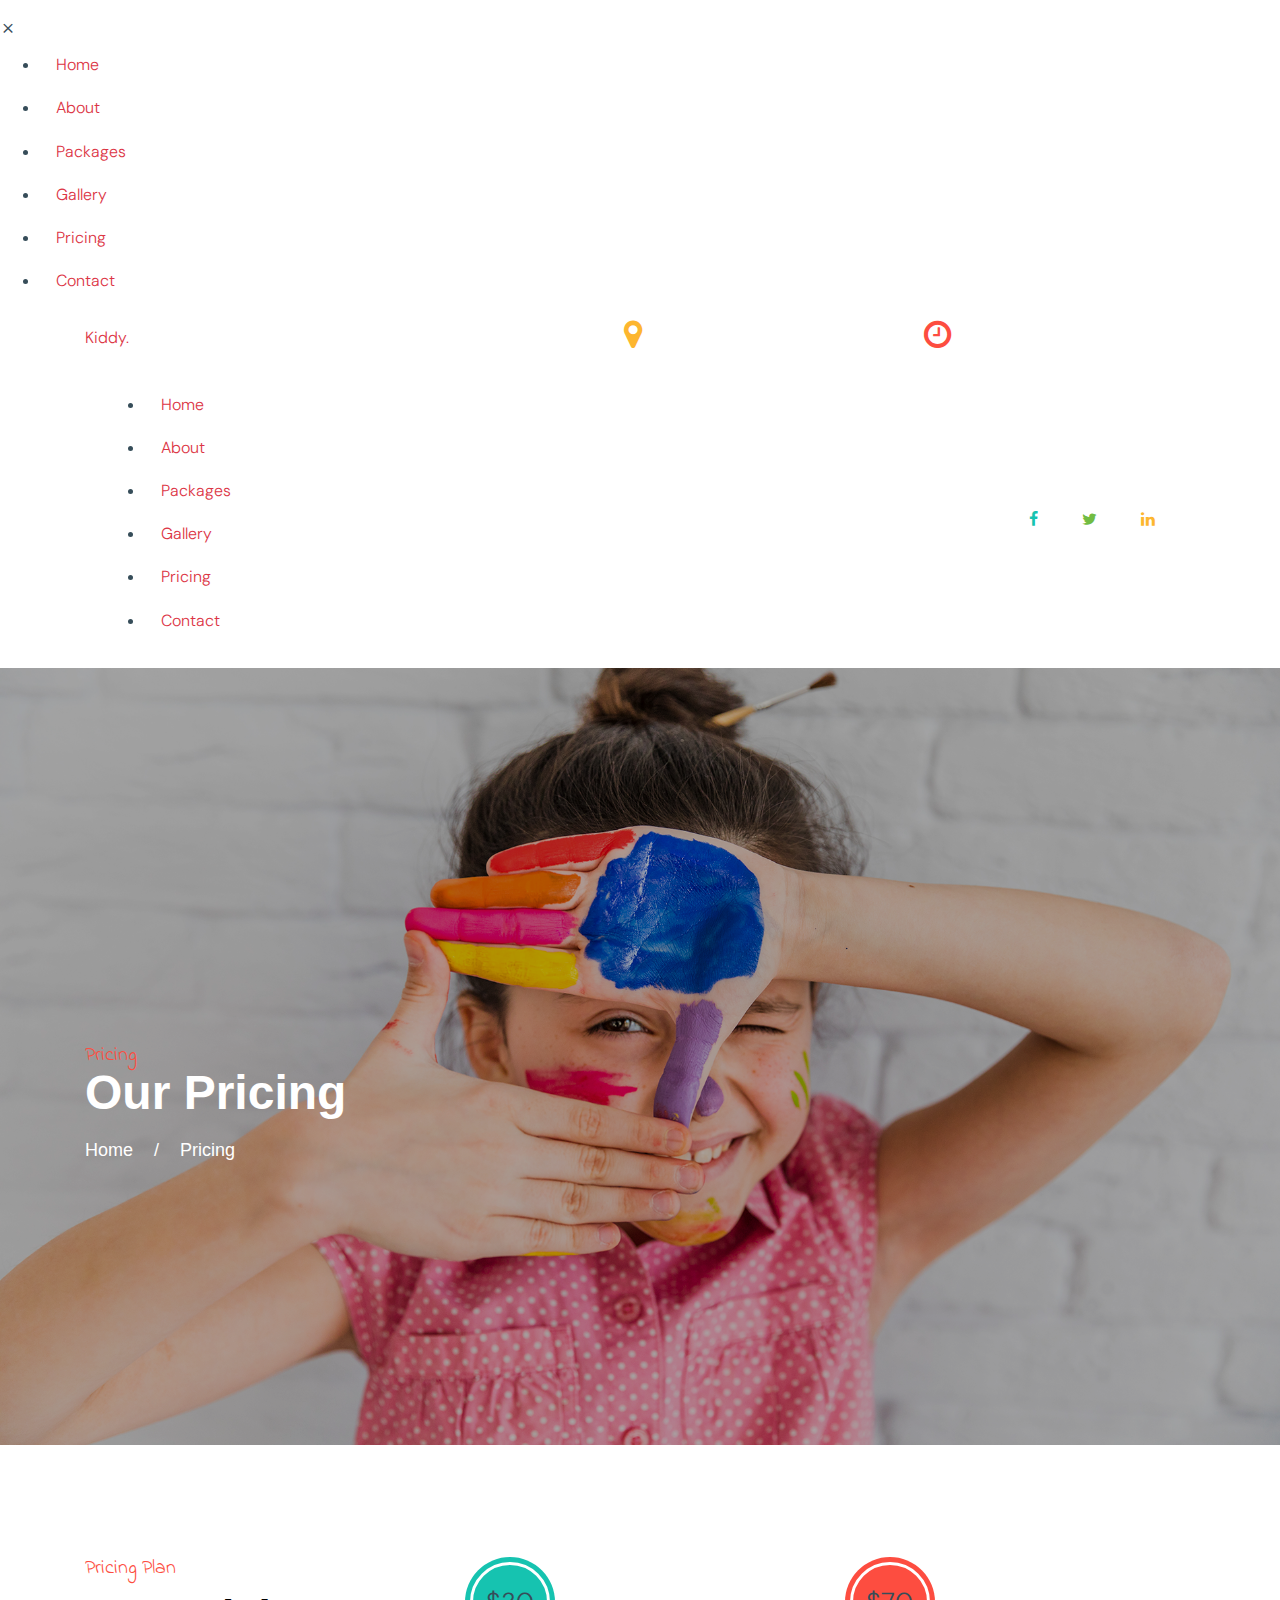
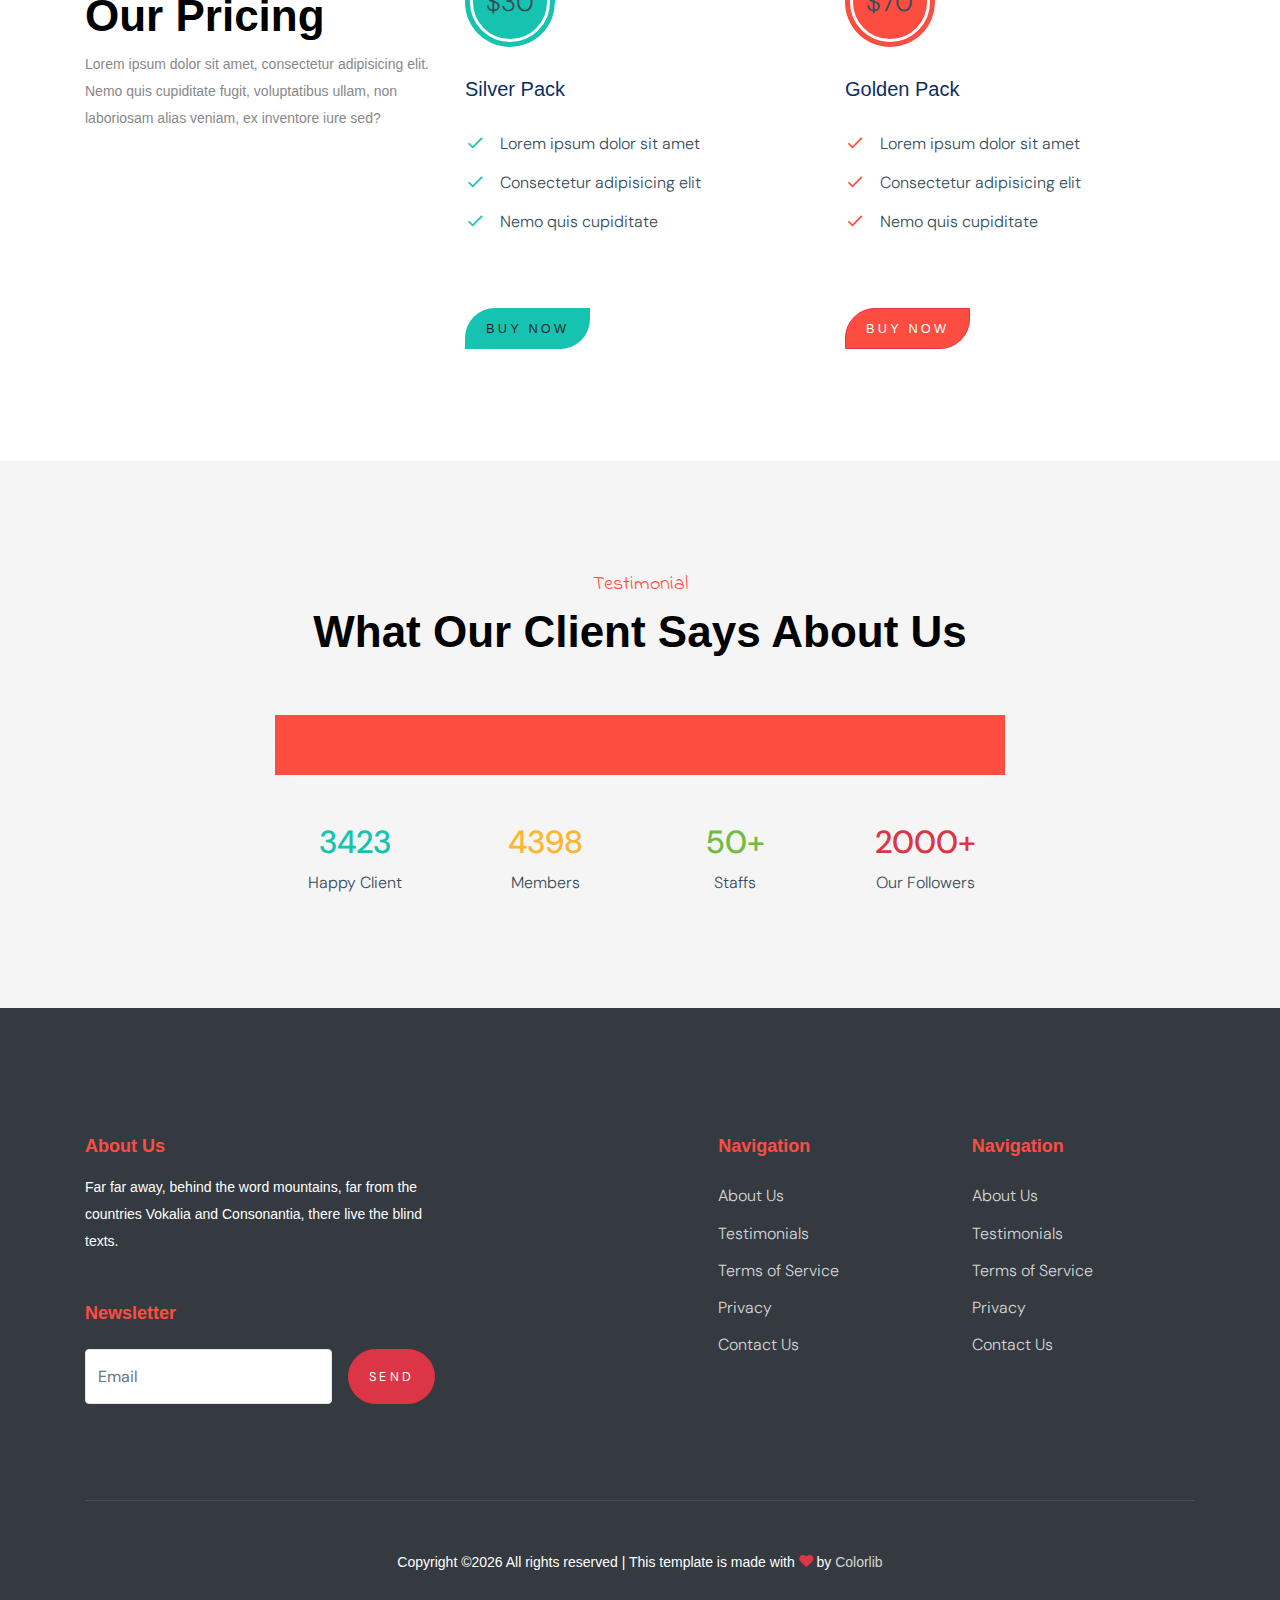
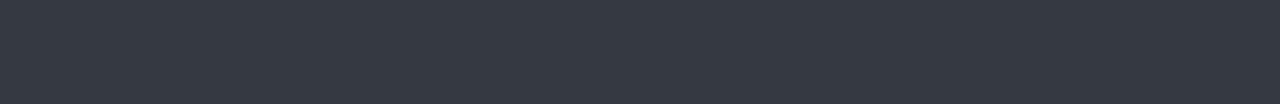
<file: pricing.html>
<!doctype html>
<html lang="en">

  <head>
    <title>Kiddy &mdash; Website Template by Colorlib</title>
    <meta charset="utf-8">
    <meta name="viewport" content="width=device-width, initial-scale=1, shrink-to-fit=no">

    <link href="https://fonts.googleapis.com/css?family=DM+Sans:300,400,700|Indie+Flower" rel="stylesheet">
    

    <link rel="stylesheet" href="fonts/icomoon/style.css">

    <link rel="stylesheet" href="css/bootstrap.min.css">
    <link rel="stylesheet" href="css/bootstrap-datepicker.css">
    <link rel="stylesheet" href="css/jquery.fancybox.min.css">
    <link rel="stylesheet" href="css/owl.carousel.min.css">
    <link rel="stylesheet" href="css/owl.theme.default.min.css">
    <link rel="stylesheet" href="fonts/flaticon/font/flaticon.css">
    <link rel="stylesheet" href="css/aos.css">

    <!-- MAIN CSS -->
    <link rel="stylesheet" href="css/style.css">

  </head>

  <body data-spy="scroll" data-target=".site-navbar-target" data-offset="300">

    
    <div class="site-wrap" id="home-section">

      <div class="site-mobile-menu site-navbar-target">
        <div class="site-mobile-menu-header">
          <div class="site-mobile-menu-close mt-3">
            <span class="icon-close2 js-menu-toggle"></span>
          </div>
        </div>
        <div class="site-mobile-menu-body"></div>
      </div>



      <header class="site-navbar site-navbar-target" role="banner">

        <div class="container mb-3">
          <div class="d-flex align-items-center">
            <div class="site-logo mr-auto">
              <a href="index.html">Kiddy<span class="text-primary">.</span></a>
            </div>
            <div class="site-quick-contact d-none d-lg-flex ml-auto ">
              <div class="d-flex site-info align-items-center mr-5">
                <span class="block-icon mr-3"><span class="icon-map-marker text-yellow"></span></span>
                <span>34 Street Name, City Name Here, <br> United States</span>
              </div>
              <div class="d-flex site-info align-items-center">
                <span class="block-icon mr-3"><span class="icon-clock-o"></span></span>
                <span>Sunday - Friday 8:00AM - 4:00PM <br> Saturday CLOSED</span>
              </div>
              
            </div>
          </div>
        </div>


        <div class="container">
          <div class="menu-wrap d-flex align-items-center">
            <span class="d-inline-block d-lg-none"><a href="#" class="text-black site-menu-toggle js-menu-toggle py-5"><span class="icon-menu h3 text-black"></span></a></span>

              

              <nav class="site-navigation text-left mr-auto d-none d-lg-block" role="navigation">
                <ul class="site-menu main-menu js-clone-nav mr-auto ">
                  <li><a href="index.html" class="nav-link">Home</a></li>
                  <li><a href="about.html" class="nav-link">About</a></li>
                  <li><a href="packages.html" class="nav-link">Packages</a></li>
                  <li><a href="gallery.html" class="nav-link">Gallery</a></li>
                  <li class="active"><a href="pricing.html" class="nav-link">Pricing</a></li>
                  <li><a href="contact.html" class="nav-link">Contact</a></li>
                </ul>
              </nav>

              <div class="top-social ml-auto">
                <a href="#"><span class="icon-facebook text-teal"></span></a>
                <a href="#"><span class="icon-twitter text-success"></span></a>
                <a href="#"><span class="icon-linkedin text-yellow"></span></a>
              </div>
          </div>
        </div>

       

      </header>

    <div class="ftco-blocks-cover-1">
      <div class="site-section-cover overlay" data-stellar-background-ratio="0.5" style="background-image: url('images/hero_1.jpg')">
        <div class="container">
          <div class="row align-items-center ">

            <div class="col-md-5 mt-5 pt-5">
              <span class="text-cursive h5 text-red">Pricing</span>
              <h1 class="mb-3 font-weight-bold text-teal">Our Pricing</h1>
              <p><a href="index.html" class="text-white">Home</a> <span class="mx-3">/</span> <strong>Pricing</strong></p>
            </div>
            
          </div>
        </div>
      </div>
    </div>


    <div class="site-section">
      <div class="container">
        <div class="row">
          <div class="col-md-4">
            <span class="text-cursive h5 text-red d-block">Pricing Plan</span>
            <h2 class="text-black">Our Pricing</h2>
            <p>Lorem ipsum dolor sit amet, consectetur adipisicing elit. Nemo quis cupiditate fugit, voluptatibus ullam, non laboriosam alias veniam, ex inventore iure sed?</p>
          </div>
          <div class="col-md-4">
            <div class="pricing teal">
              <span class="price">
                <span>$30</span>
              </span>
              <h3>Silver Pack</h3>
              <ul class="ul-check list-unstyled teal">
                <li>Lorem ipsum dolor sit amet</li>  
                <li>Consectetur adipisicing elit</li>
                <li>Nemo quis cupiditate</li>
              </ul>
              <p><a href="#" class="btn btn-teal btn-custom-1 mt-4">Buy Now</a></p>
            </div>
          </div>
          <div class="col-md-4">
            <div class="pricing danger">
              <span class="price">
                <span>$70</span>
              </span>
              <h3>Golden Pack</h3>
              <ul class="ul-check list-unstyled danger">
                <li>Lorem ipsum dolor sit amet</li>  
                <li>Consectetur adipisicing elit</li>
                <li>Nemo quis cupiditate</li>
              </ul>
              <p><a href="#" class="btn btn-danger btn-custom-1 mt-4">Buy Now</a></p>
            </div>
          </div>
        </div>
      </div>
    </div>

    <div class="site-section bg-light">
      <div class="container">
        <div class="row mb-5">
          <div class="col-12 text-center">
            <span class="text-cursive h5 text-red d-block">Testimonial</span>
            <h2 class="text-black">What Our Client Says About Us</h2>
          </div>
        </div>
        <div class="row justify-content-center">
          <div class="col-md-8">
            <div class="testimonial-3-wrap">
              

              <div class="owl-carousel nonloop-block-13">
                <div class="testimonial-3 d-flex">
                  <div class="vcard-wrap mr-5">
                    <img src="images/person_1.jpg" alt="Image" class="vcard img-fluid">
                  </div>
                  <div class="text">
                    <h3>Jeff Woodland</h3>
                    <p class="position">Partner</p>
                    <p>Lorem ipsum dolor sit amet, consectetur adipisicing elit. Aliquam earum libero rem maxime magnam. Similique esse ab earum, autem consectetur.</p>
                  </div>
                </div>

                <div class="testimonial-3 d-flex">
                  <div class="vcard-wrap mr-5">
                    <img src="images/person_3.jpg" alt="Image" class="vcard img-fluid">
                  </div>
                  <div class="text">
                    <h3>Jeff Woodland</h3>
                    <p class="position">Partner</p>
                    <p>Lorem ipsum dolor sit amet, consectetur adipisicing elit. Aliquam earum libero rem maxime magnam. Similique esse ab earum, autem consectetur.</p>
                  </div>
                </div>

                <div class="testimonial-3 d-flex">
                  <div class="vcard-wrap mr-5">
                    <img src="images/person_2.jpg" alt="Image" class="vcard img-fluid">
                  </div>
                  <div class="text">
                    <h3>Jeff Woodland</h3>
                    <p class="position">Partner</p>
                    <p>Lorem ipsum dolor sit amet, consectetur adipisicing elit. Aliquam earum libero rem maxime magnam. Similique esse ab earum, autem consectetur.</p>
                  </div>
                </div>
              </div>

            </div>
          </div>
        </div>
        <div class="row mt-5 justify-content-center">

          <div class="col-md-8">
            

            <div class="row">
              <div class="col-lg-3 text-center">
                <span class="text-teal h2 d-block">3423</span>
                <span>Happy Client</span>
              </div>
              <div class="col-lg-3 text-center">
                <span class="text-yellow h2 d-block">4398</span>
                <span>Members</span>
              </div>
              <div class="col-lg-3 text-center">
                <span class="text-success h2 d-block">50+</span>
                <span>Staffs</span>
              </div>
              <div class="col-lg-3 text-center">
                <span class="text-danger h2 d-block">2000+</span>
                <span>Our Followers</span>
              </div>
            </div>

          </div>
        </div>
      </div>
    </div>

    

    <footer class="site-footer">
      <div class="container">
        <div class="row">
          <div class="col-lg-4">
            <h2 class="footer-heading mb-3">About Us</h2>
                <p class="mb-5">Far far away, behind the word mountains, far from the countries Vokalia and Consonantia, there live the blind texts. </p>

                <h2 class="footer-heading mb-4">Newsletter</h2>
                <form action="#" class="d-flex" class="subscribe">
                  <input type="text" class="form-control mr-3" placeholder="Email">
                  <input type="submit" value="Send" class="btn btn-primary">
                </form>
          </div>
          <div class="col-lg-8 ml-auto">
            <div class="row">
              <div class="col-lg-4 ml-auto">
                <h2 class="footer-heading mb-4">Navigation</h2>
                <ul class="list-unstyled">
                  <li><a href="#">About Us</a></li>
                  <li><a href="#">Testimonials</a></li>
                  <li><a href="#">Terms of Service</a></li>
                  <li><a href="#">Privacy</a></li>
                  <li><a href="#">Contact Us</a></li>
                </ul>
              </div>
              <div class="col-lg-4">
                <h2 class="footer-heading mb-4">Navigation</h2>
                <ul class="list-unstyled">
                  <li><a href="#">About Us</a></li>
                  <li><a href="#">Testimonials</a></li>
                  <li><a href="#">Terms of Service</a></li>
                  <li><a href="#">Privacy</a></li>
                  <li><a href="#">Contact Us</a></li>
                </ul>
                
              </div>

              
              
            </div>
          </div>
        </div>
        <div class="row pt-5 mt-5 text-center">
          <div class="col-md-12">
            <div class="border-top pt-5">
              <p>
            <!-- Link back to Colorlib can't be removed. Template is licensed under CC BY 3.0. -->
            Copyright &copy;<script>document.write(new Date().getFullYear());</script> All rights reserved | This template is made with <i class="icon-heart text-danger" aria-hidden="true"></i> by <a href="https://colorlib.com" target="_blank" >Colorlib</a>
            <!-- Link back to Colorlib can't be removed. Template is licensed under CC BY 3.0. -->
            </p>
            </div>
          </div>

        </div>
      </div>
    </footer>

    </div>

    <script src="js/jquery-3.3.1.min.js"></script>
    <script src="js/jquery-migrate-3.0.0.js"></script>
    <script src="js/popper.min.js"></script>
    <script src="js/bootstrap.min.js"></script>
    <script src="js/owl.carousel.min.js"></script>
    <script src="js/jquery.sticky.js"></script>
    <script src="js/jquery.waypoints.min.js"></script>
    <script src="js/jquery.animateNumber.min.js"></script>
    <script src="js/jquery.fancybox.min.js"></script>
    <script src="js/jquery.stellar.min.js"></script>
    <script src="js/jquery.easing.1.3.js"></script>
    <script src="js/bootstrap-datepicker.min.js"></script>
    <script src="js/aos.js"></script>

    <script src="js/main.js"></script>

  </body>

</html>
</file>
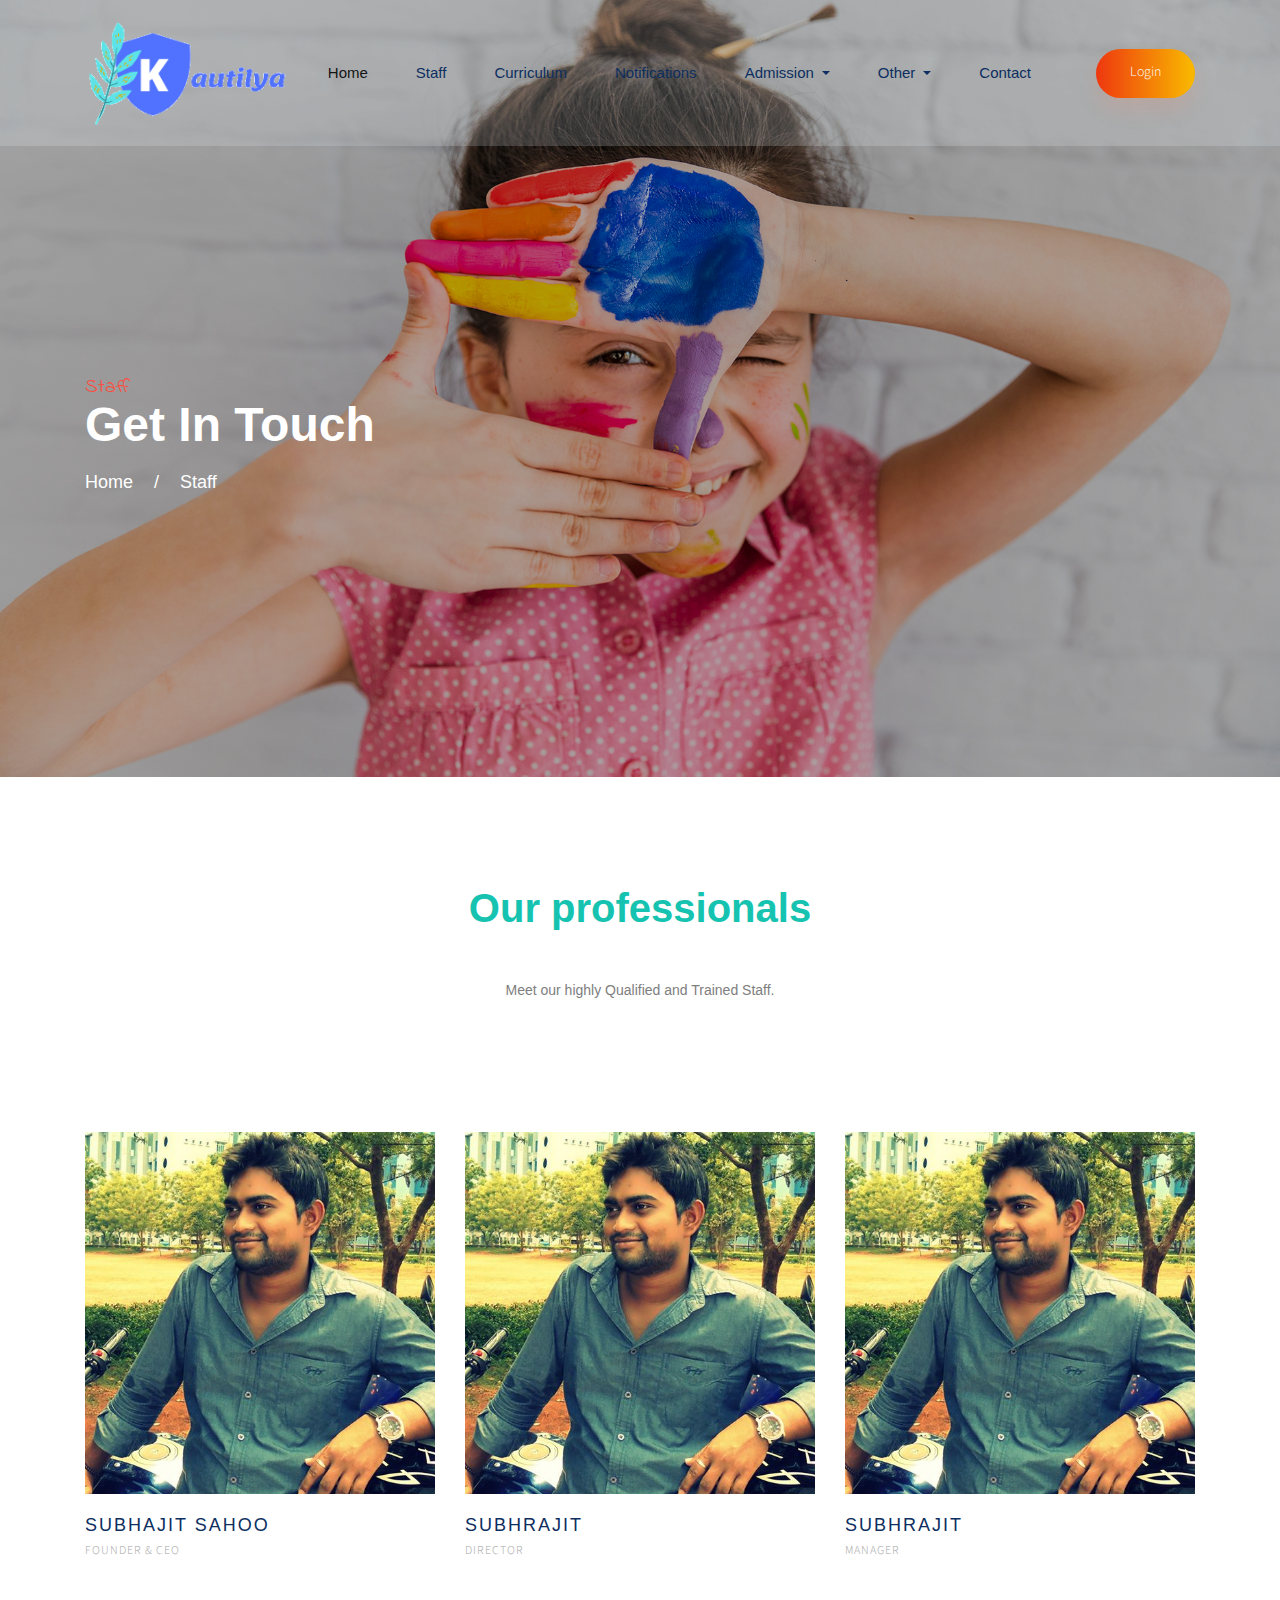
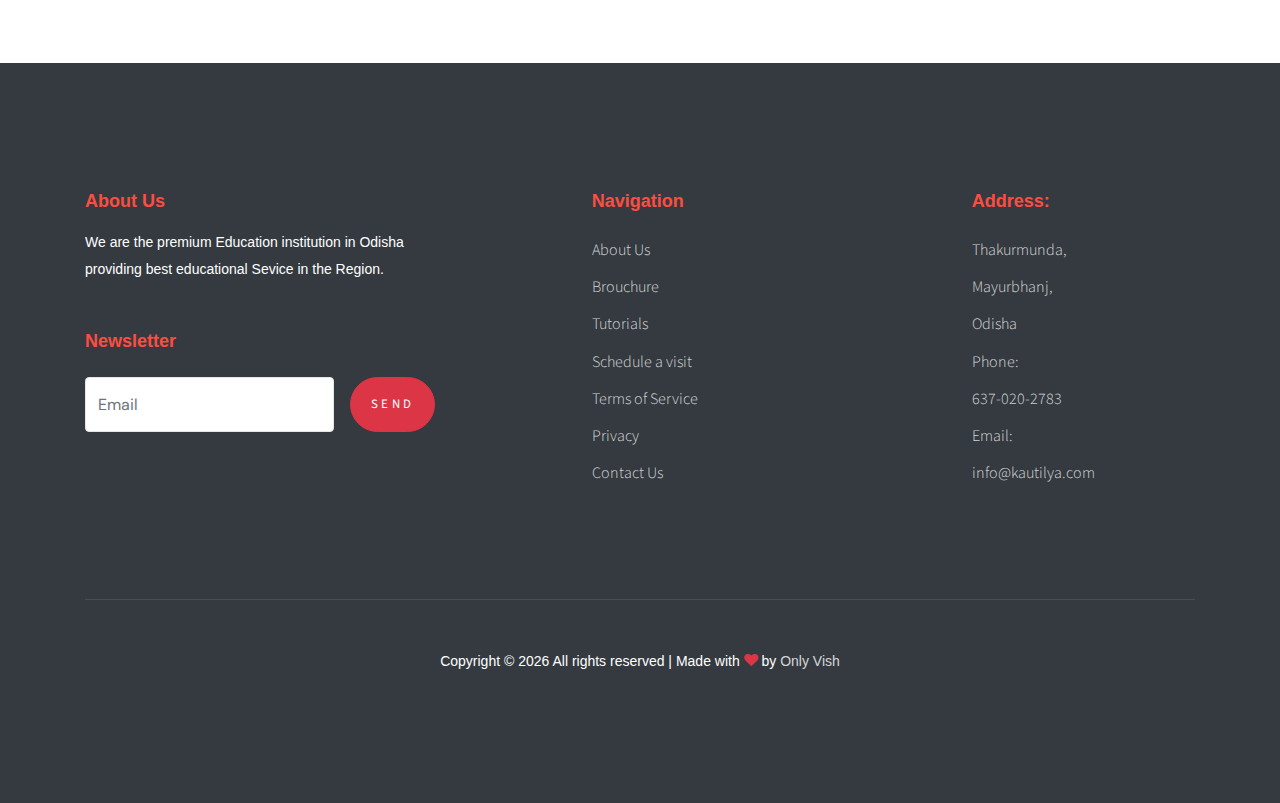
<file: staff.html>
<!doctype html>
<html lang="en">

<head>
    <title>Koutilya &mdash; Website made by Ashutosh</title>
    <meta charset="utf-8">
    <meta name="viewport" content="width=device-width, initial-scale=1, shrink-to-fit=no">

    <link href="https://fonts.googleapis.com/css?family=DM+Sans:300,400,700|Indie+Flower" rel="stylesheet">


    <link rel="stylesheet" href="fonts/icomoon/style.css">

    <link rel="stylesheet" href="css/bootstrap.min.css">
    <link rel="stylesheet" href="css/bootstrap-datepicker.css">
    <link rel="stylesheet" href="css/jquery.fancybox.min.css">
    <!-- <link rel="stylesheet" href="css/owl.carousel.min.css"> -->
    <link rel="stylesheet" href="css/owl.theme.default.min.css">
    <link rel="stylesheet" href="css/themify-icons.css">
    <link rel="stylesheet" href="fonts/flaticon/font/flaticon.css">
    <link rel="stylesheet" href="css/aos.css">
    <link rel="stylesheet" href="css/staff.css">

    <!-- MAIN CSS -->
    <link rel="stylesheet" href="css/style.css">

</head>

<body data-spy="scroll" data-target=".site-navbar-target" data-offset="300">

    <div>
        <!--::header part start::-->
        <header class="main_menu home_menu ">
            <div class="container">
                <div class="row align-items-center">
                    <div class="col-lg-12">

                        <nav class="navbar navbar-expand-lg navbar-light">

                            <a class="navbar-brand" href="index.html"> <img src="images/kautilya_icon.png" alt="logo"> </a>
                            <button class="navbar-toggler" type="button" data-toggle="collapse" data-target="#navbarSupportedContent" aria-controls="navbarSupportedContent" aria-expanded="false" aria-label="Toggle navigation">
                                    <span class="navbar-toggler-icon"></span>
                                </button>

                            <div class="collapse navbar-collapse main-menu-item justify-content-end" id="navbarSupportedContent">
                                <ul class="navbar-nav align-items-center">
                                    <li class="nav-item active">
                                        <a class="nav-link" href="index.html" class="text-white"><strong>Home</strong></a>
                                    </li>
                                    <li class="nav-item">
                                        <a class="nav-link" href="staff.html">Staff</a>
                                    </li>
                                    <li class="nav-item">
                                        <a class="nav-link" href="#">Curriculum</a>
                                    </li>
                                    <li class="nav-item">
                                        <a class="nav-link" href="notification.html">Notifications</a>
                                    </li>


                                    <li class="nav-item dropdown">
                                        <a class="nav-link dropdown-toggle" href="#" id="navbarDropdown" role="button" data-toggle="dropdown" aria-haspopup="true" aria-expanded="false">
                                                Admission
                                            </a>
                                        <div class="dropdown-menu" aria-labelledby="navbarDropdown">
                                            <a class="dropdown-item" href="#">Download Admission Form</a>
                                            <a class="dropdown-item" href="#">Download Information Broucher</a>
                                            <a class="dropdown-item" href="#">Download Report Card</a>
                                        </div>
                                    </li>
                                    <li class="nav-item dropdown">
                                        <a class="nav-link dropdown-toggle" href="#" id="navbarDropdown" role="button" data-toggle="dropdown" aria-haspopup="true" aria-expanded="false">
                                                        Other
                                                    </a>
                                        <div class="dropdown-menu" aria-labelledby="navbarDropdown">
                                            <a class="dropdown-item" href="faq.html">FAQ</a>
                                            <a class="dropdown-item" href="#">Tutorials</a>
                                            <a class="dropdown-item" href="#">Blog</a>

                                        </div>
                                    </li>
                                    <li class="nav-item">
                                        <a class="nav-link" href="contact.html">Contact</a>
                                    </li>
                                    <li class="d-none d-lg-block">
                                        <a class="btn_1" href="#">Login</a>
                                    </li>
                                </ul>
                            </div>
                        </nav>
                        <!-- carousal start-->


                        <!-- carusal end  -->
                    </div>

                </div>

        </header>
        <!-- Header part end-->
        </div>

        <div class="ftco-blocks-cover-1">
            <div class="site-section-cover overlay" data-stellar-background-ratio="0.5" style="background-image: url('images/hero_1.jpg')">
                <div class="container">
                    <div class="row align-items-center ">

                        <div class="col-md-5 mt-5 pt-5">
                            <span class="text-cursive h5 text-red">Staff</span>
                            <h1 class="mb-3 font-weight-bold text-teal">Get In Touch</h1>
                            <p><a href="index.html" class="text-white">Home</a> <span class="mx-3">/</span> <strong>Staff</strong></p>
                        </div>

                    </div>
                </div>
            </div>
        </div>

        <!-- Staff start here -->
        <!-- Team -->
        <div class="team-view">
            <div class="container">

                <div class="row profHEader">
                    <div class="heading-title text-center">
                        <h1 class="mb-3 font-weight-bold text-teal">Our professionals </h1>
                        <p class="p-top-30 half-txt">Meet our highly Qualified and Trained Staff.</p>
                    </div>
                </div>
                <div class="row">
                    <div class="col-md-4 col-sm-4">
                        <div class="team-member">
                            <div class="team-img">
                                <img src="images/CEO_founder1.png" alt="team member" class="img-responsive">
                            </div>
                            <div class="team-hover">
                                <div class="desk">
                                    <h4>Teaching is my Passion</h4>
                                    <p>Btech in Electronics and Comm Engg</p>
                                </div>
                                <div class="s-link">
                                    <a href="#"><i class="fa fa-facebook"></i></a>
                                    <a href="#"><i class="fa fa-twitter"></i></a>
                                    <a href="#"><i class="fa fa-google-plus"></i></a>
                                </div>
                            </div>
                        </div>
                        <div class="team-title">
                            <h5>Subhajit Sahoo</h5>
                            <span>founder &amp; ceo</span>
                        </div>
                    </div>
                    <div class="col-md-4 col-sm-4">
                        <div class="team-member">
                            <div class="team-img">
                                <img src="images/CEO_founder1.png" alt="team member" class="img-responsive">
                            </div>
                            <div class="team-hover">
                                <div class="desk">
                                    <h4> Enriching Life via Education</h4>
                                    <p>Btech in Electronics and Comm Engg</p>
                                </div>
                                <div class="s-link">
                                    <a href="#"><i class="fa fa-facebook"></i></a>
                                    <a href="#"><i class="fa fa-twitter"></i></a>
                                    <a href="#"><i class="fa fa-google-plus"></i></a>
                                </div>
                            </div>
                        </div>
                        <div class="team-title">
                            <h5>Subhrajit </h5>
                            <span>Director</span>
                        </div>
                    </div>
                    <div class="col-md-4 col-sm-4">
                        <div class="team-member">
                            <div class="team-img">
                                <img src="images/CEO_founder1.png" alt="team member" class="img-responsive">
                            </div>
                            <div class="team-hover">
                                <div class="desk">
                                    <h4>Communication is the Key</h4>
                                    <p>I love to introduce myself as a HR</p>
                                </div>
                                <div class="s-link">
                                    <a href="#"><i class="fa fa-facebook"></i></a>
                                    <a href="#"><i class="fa fa-twitter"></i></a>
                                    <a href="#"><i class="fa fa-google-plus"></i></a>
                                </div>
                            </div>
                        </div>
                        <div class="team-title">
                            <h5>Subhrajit</h5>
                            <span>Manager</span>
                        </div>
                    </div>

                </div>

            </div>
        </div>
        <!-- Team -->
        <!-- Staff end Here -->


        <footer class="site-footer">
            <div class="container">
                <div class="row">
                    <div class="col-lg-4">
                        <h2 class="footer-heading mb-3">About Us</h2>
                        <p class="mb-5">We are the premium Education institution in Odisha providing best educational Sevice in the Region.</p>

                        <h2 class="footer-heading mb-4">Newsletter</h2>
                        <form action="#" class="d-flex" class="subscribe">
                            <input type="text" class="form-control mr-3" placeholder="Email">
                            <input type="submit" value="Send" class="btn btn-primary">
                        </form>
                    </div>
                    <div class="col-lg-8 ml-auto">
                        <div class="row">
                            <div class="col-lg-4 ml-auto">
                                <h2 class="footer-heading mb-4">Navigation</h2>
                                <ul class="list-unstyled">
                                    <li><a href="#">About Us</a></li>
                                    <li><a href="#">Brouchure</a></li>
                                    <li><a href="#">Tutorials</a></li>
                                    <li><a href="#">Schedule a visit</a></li>
                                    <li><a href="#">Terms of Service</a></li>
                                    <li><a href="#">Privacy</a></li>
                                    <li><a href="#">Contact Us</a></li>
                                </ul>
                            </div>

                            <div class="col-lg-4 ml-auto">
                                <h2 class="footer-heading mb-4">Address:</h2>
                                <ul class="list-unstyled">
                                    <li><a href="#">Thakurmunda,</a></li>
                                    <li><a href="#">Mayurbhanj,</a></li>
                                    <li><a href="#">Odisha</a></li>
                                    <li><a href="#">Phone:</a></li>
                                    <li><a href="#">637-020-2783</a></li>
                                    <li><a href="#">Email:</a></li>
                                    <li><a href="#">info@kautilya.com</a></li>
                                </ul>
                            </div>
                        </div>
                    </div>
                </div>
                <div class="row pt-5 mt-5 text-center">
                    <div class="col-md-12">
                        <div class="border-top pt-5">
                            <p>
                                <!-- Link back to Colorlib can't be removed. Template is licensed under CC BY 3.0. -->
                                Copyright &copy;
                                <script>
                                    document.write(new Date().getFullYear());
                                </script> All rights reserved | Made with <i class="icon-heart text-danger" aria-hidden="true"></i> by <a href="https://ashutoshdang.github.io/" target="_blank">Only Vish</a>
                                <!-- Link back to Colorlib can't be removed. Template is licensed under CC BY 3.0. -->
                            </p>
                        </div>
                    </div>

                </div>
            </div>
        </footer>



        <script src="js/jquery-3.3.1.min.js"></script>
        <script src="js/jquery-migrate-3.0.0.js"></script>
        <script src="js/popper.min.js"></script>
        <script src="js/bootstrap.min.js"></script>
        <!-- <script src="js/owl.carousel.min.js"></script> -->
        <script src="js/jquery.sticky.js"></script>
        <script src="js/jquery.waypoints.min.js"></script>
        <script src="js/jquery.animateNumber.min.js"></script>
        <script src="js/jquery.fancybox.min.js"></script>
        <script src="js/jquery.stellar.min.js"></script>
        <script src="js/jquery.easing.1.3.js"></script>
        <script src="js/bootstrap-datepicker.min.js"></script>
        <script src="js/aos.js"></script>

        <script src="js/main.js"></script>

</body>

</html>
</file>
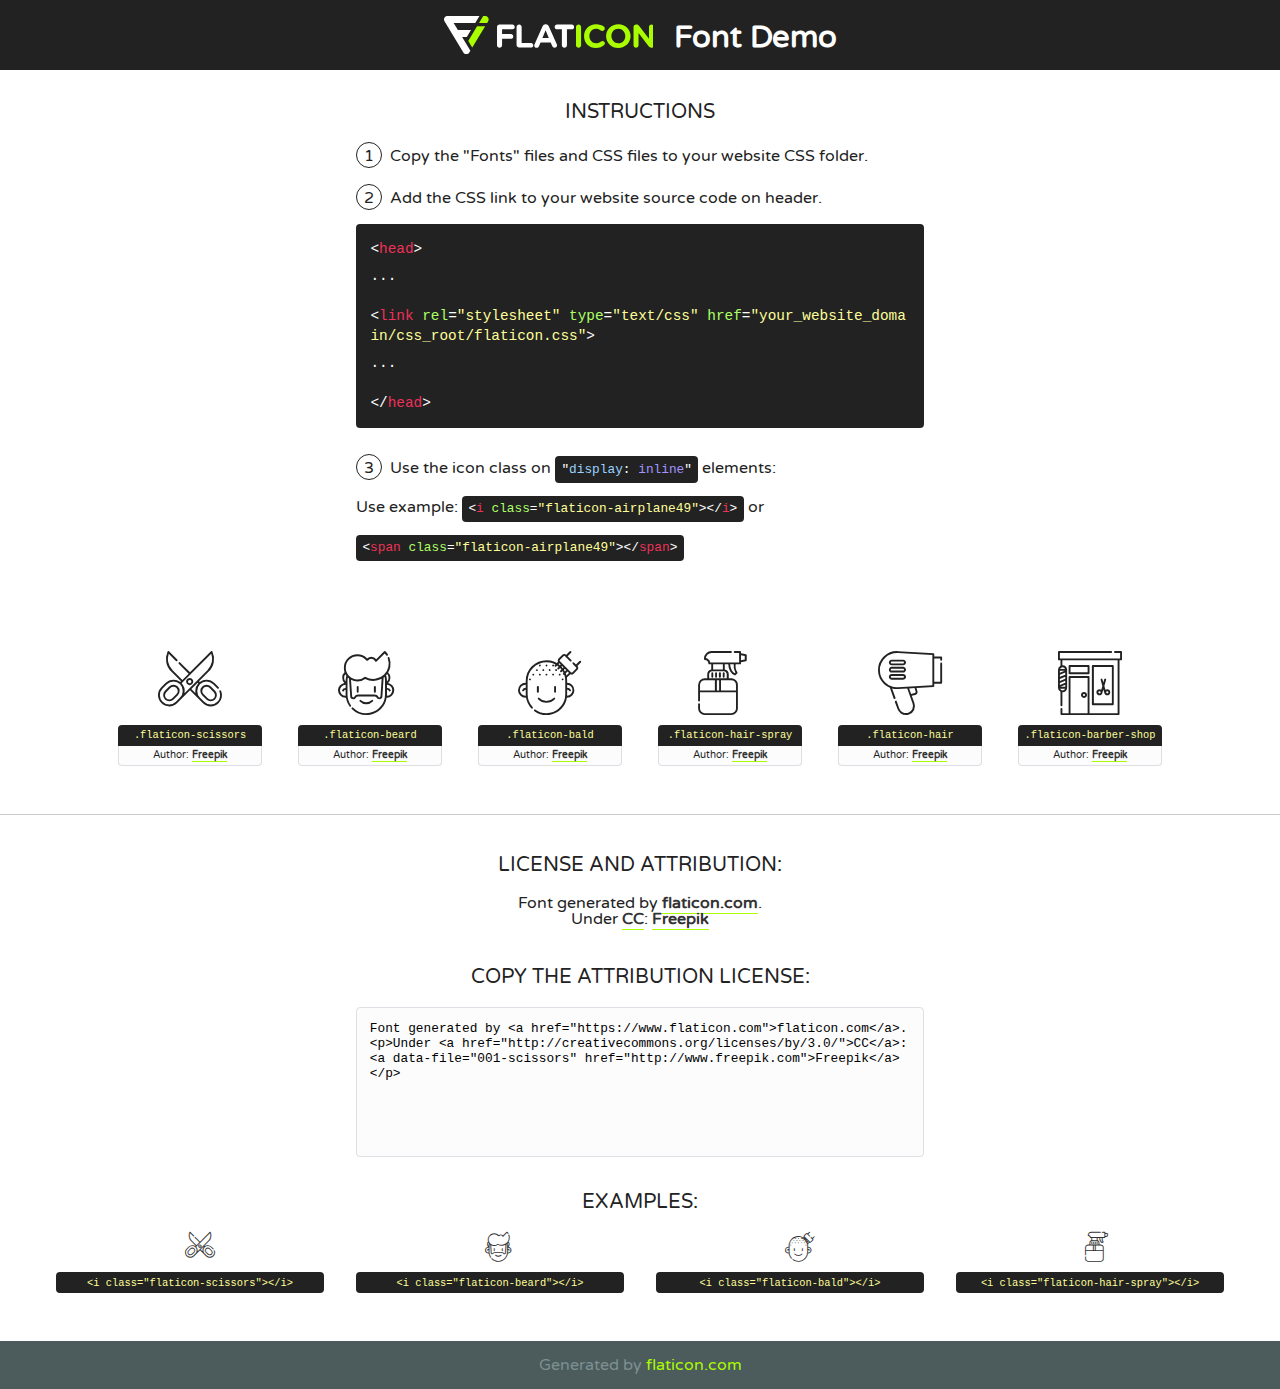
<file: fonts/flaticon/font/flaticon.html>
<!DOCTYPE html>
<!--
  Flaticon icon font: Flaticon
  Creation date: 23/07/2019 22:03
-->
<html>
<!DOCTYPE html>
<html>

<head>
    <title>Flaticon WebFont</title>
    <link href="http://fonts.googleapis.com/css?family=Varela+Round" rel="stylesheet" type="text/css" />
    <link rel="stylesheet" type="text/css" href="flaticon.css">
    <meta charset="UTF-8">
    <style>
    html, body, div, span, applet, object, iframe,
    h1, h2, h3, h4, h5, h6, p, blockquote, pre,
    a, abbr, acronym, address, big, cite, code,
    del, dfn, em, img, ins, kbd, q, s, samp,
    small, strike, strong, sub, sup, tt, var,
    b, u, i, center,
    dl, dt, dd, ol, ul, li,
    fieldset, form, label, legend,
    table, caption, tbody, tfoot, thead, tr, th, td,
    article, aside, canvas, details, embed, 
    figure, figcaption, footer, header, hgroup, 
    menu, nav, output, ruby, section, summary,
    time, mark, audio, video {
        margin: 0;
        padding: 0;
        border: 0;
        font-size: 100%;
        font: inherit;
        vertical-align: baseline;
    }
    /* HTML5 display-role reset for older browsers */
    article, aside, details, figcaption, figure, 
    footer, header, hgroup, menu, nav, section {
        display: block;
    }
    body {
        line-height: 1;
    }
    ol, ul {
        list-style: none;
    }
    blockquote, q {
        quotes: none;
    }
    blockquote:before, blockquote:after,
    q:before, q:after {
        content: '';
        content: none;
    }
    table {
        border-collapse: collapse;
        border-spacing: 0;
    }
    body {
        font-family: 'Varela Round', Helvetica, Arial, sans-serif;
        font-size: 16px;
        color: #222;
    }
    a {
        color: #333;
        border-bottom: 1px solid #a9fd00;
        font-weight: bold;
        text-decoration: none;
    }
    * {
        -moz-box-sizing: border-box;
        -webkit-box-sizing: border-box;
        box-sizing: border-box;
        margin: 0;
        padding: 0;
    }
    [class^="flaticon-"]:before, [class*=" flaticon-"]:before, [class^="flaticon-"]:after, [class*=" flaticon-"]:after {
        font-family: Flaticon;
        font-size: 30px;
        font-style: normal;
        margin-left: 20px;
        color: #333;
    }
    .wrapper {
        max-width: 600px;
        margin: auto;
        padding: 0 1em;
    }
    .title {
        font-size: 1.25em;
        text-align: center;
        margin-bottom: 1em;
        text-transform: uppercase;
    }
    header {
        text-align: center;
        background-color: #222;
        color: #fff;
        padding: 1em;
    }
    header .logo {
        width: 210px;
        height: 38px;
        display: inline-block;
        vertical-align: middle;
        margin-right: 1em;
        border: none;
    }
    header strong {
        font-size: 1.95em;
        font-weight: bold;
        vertical-align: middle;
        margin-top: 5px;
        display: inline-block;
    }
    .demo {
        margin: 2em auto;
        line-height: 1.25em;
    }
    .demo ul li {
        margin-bottom: 1em;
    }
    .demo ul li .num {
        color: #222;
        border-radius: 20px;
        display: inline-block;
        width: 26px;
        padding: 3px;
        height: 26px;
        text-align: center;
        margin-right: 0.5em;
        border: 1px solid #222;
    }
    .demo ul li code {
        background-color: #222;
        border-radius: 4px;
        padding: 0.25em 0.5em;
        display: inline-block;
        color: #fff;
        font-family: Consolas,Monaco,Lucida Console,Liberation Mono,DejaVu Sans Mono,Bitstream Vera Sans Mono,Courier New, monospace;
        font-weight: lighter;
        margin-top: 1em;
        font-size: 0.8em;
        word-break: break-all;
    }
    .demo ul li code.big {
        padding: 1em;
        font-size: 0.9em;
    }
    .demo ul li code .red {
        color: #EF3159;
    }
    .demo ul li code .green {
        color: #ACFF65;
    }
    .demo ul li code .yellow {
        color: #FFFF99;
    }
    .demo ul li code .blue {
        color: #99D3FF;
    }
    .demo ul li code .purple {
        color: #A295FF;
    }
    .demo ul li code .dots {
        margin-top: 0.5em;
        display: block;
    }
    #glyphs {
        border-bottom: 1px solid #ccc;
        padding: 2em 0;
        text-align: center;
    }
    .glyph {
        display: inline-block;
        width: 9em;
        margin: 1em;
        text-align: center;
        vertical-align: top;
        background: #FFF;
    }
    .glyph .glyph-icon {
        padding: 10px;
        display: block;
        font-family:"Flaticon";
        font-size: 64px;
        line-height: 1;
    }
    .glyph .glyph-icon:before {
        font-size: 64px;
        color: #222;
        margin-left: 0;
    }
    .class-name {
        font-size: 0.65em;
        background-color: #222;
        color: #fff;
        border-radius: 4px 4px 0 0;
        padding: 0.5em;
        color: #FFFF99;
        font-family: Consolas,Monaco,Lucida Console,Liberation Mono,DejaVu Sans Mono,Bitstream Vera Sans Mono,Courier New, monospace;
    }
    .author-name {
        font-size: 0.6em;
        background-color: #fcfcfd;
        border: 1px solid #DEDEE4;
        border-top: 0;
        border-radius: 0 0 4px 4px;
        padding: 0.5em;
    }
    .class-name:last-child {
        font-size: 10px;
        color:#888;
    }
    .class-name:last-child a {
        font-size: 10px;
        color:#555;
    }
    .class-name:last-child a:hover {
        color:#a9fd00;
    }
    .glyph > input {
        display: block;
        width: 100px;
        margin: 5px auto;
        text-align: center;
        font-size: 12px;
        cursor: text;
    }
    .glyph > input.icon-input {
        font-family:"Flaticon";
        font-size: 16px;
        margin-bottom: 10px;
    }
    .attribution .title {
        margin-top: 2em;
    }
    .attribution textarea {
        background-color: #fcfcfd;
        padding: 1em;
        border: none;
        box-shadow: none;
        border: 1px solid #DEDEE4;
        border-radius: 4px;
        resize: none;
        width: 100%;
        height: 150px;
        font-size: 0.8em;
        font-family: Consolas,Monaco,Lucida Console,Liberation Mono,DejaVu Sans Mono,Bitstream Vera Sans Mono,Courier New, monospace;
        -webkit-appearance: none;
    }
    .iconsuse {
        margin: 2em auto;
        text-align: center;
        max-width: 1200px;
    }
    .iconsuse:after {
        content: '';
        display: table;
        clear: both;
    }
    .iconsuse .image {
        float: left;
        width: 25%;
        padding: 0 1em;
    }
    .iconsuse .image p {
        margin-bottom: 1em;
    }
    .iconsuse .image span {
        display: block;
        font-size: 0.65em;
        background-color: #222;
        color: #fff;
        border-radius: 4px;
        padding: 0.5em;
        color: #FFFF99;
        margin-top: 1em;
        font-family: Consolas,Monaco,Lucida Console,Liberation Mono,DejaVu Sans Mono,Bitstream Vera Sans Mono,Courier New, monospace;
    }
    #footer {
        text-align: center;
        background-color: #4C5B5C;
        color: #7c9192;
        padding: 1em;
    }
    #footer a {
        border: none;
        color: #a9fd00;
        font-weight: normal;
    }
    @media (max-width: 960px) {
        .iconsuse .image {
            width: 50%;
        }
    }
    @media (max-width: 560px) {
        .iconsuse .image {
            width: 100%;
        }
    }
    </style>
</head>

<body class="characters-off">

    <header>
        <a href="https://www.flaticon.com" target="_blank" class="logo">
            <svg version="1.1" xmlns="http://www.w3.org/2000/svg" xmlns:xlink="http://www.w3.org/1999/xlink" xmlns:a="http://ns.adobe.com/AdobeSVGViewerExtensions/3.0/" viewBox="0 0 560.875 102.036" enable-background="new 0 0 560.875 102.036" xml:space="preserve">
                <defs>
                </defs>
                <g>
                    <g class="letters">
                        <path fill="#ffffff" d="M141.596,29.675c0-3.777,2.985-6.767,6.764-6.767h34.438c3.426,0,6.15,2.728,6.15,6.15
                        c0,3.43-2.724,6.149-6.15,6.149h-27.674v13.091h23.719c3.429,0,6.151,2.724,6.151,6.15c0,3.43-2.723,6.149-6.151,6.149h-23.719
                        v17.574c0,3.773-2.986,6.761-6.764,6.761c-3.779,0-6.764-2.989-6.764-6.761V29.675z"></path>
                        <path fill="#ffffff" d="M193.844,29.149c0-3.781,2.985-6.767,6.764-6.767c3.776,0,6.763,2.985,6.763,6.767v42.957h25.039
                        c3.426,0,6.149,2.726,6.149,6.153c0,3.425-2.723,6.15-6.149,6.15h-31.802c-3.779,0-6.764-2.986-6.764-6.768V29.149z"></path>
                        <path fill="#ffffff" d="M241.891,75.71l21.438-48.407c1.492-3.341,4.215-5.357,7.906-5.357h0.792
                        c3.686,0,6.323,2.017,7.815,5.357l21.439,48.407c0.436,0.967,0.701,1.845,0.701,2.723c0,3.602-2.809,6.501-6.414,6.501
                        c-3.161,0-5.269-1.845-6.499-4.655l-4.132-9.661h-27.059l-4.301,10.102c-1.144,2.631-3.426,4.214-6.237,4.214
                        c-3.517,0-6.24-2.81-6.24-6.325C241.1,77.64,241.451,76.677,241.891,75.71z M279.932,58.666l-8.521-20.297l-8.526,20.297H279.932
                        z"></path>
                        <path fill="#ffffff" d="M314.864,35.387H301.86c-3.429,0-6.239-2.813-6.239-6.238c0-3.429,2.811-6.24,6.239-6.24h39.533
                        c3.426,0,6.237,2.811,6.237,6.24c0,3.425-2.811,6.238-6.237,6.238h-13.001v42.785c0,3.773-2.99,6.761-6.764,6.761
                        c-3.779,0-6.764-2.989-6.764-6.761V35.387z"></path>
                        <path fill="#A9FD00" d="M352.615,29.149c0-3.781,2.985-6.767,6.767-6.767c3.774,0,6.761,2.985,6.761,6.767v49.024
                        c0,3.773-2.987,6.761-6.761,6.761c-3.781,0-6.767-2.989-6.767-6.761V29.149z"></path>
                        <path fill="#A9FD00" d="M374.132,53.836v-0.179c0-17.481,13.178-31.801,32.065-31.801c9.22,0,15.459,2.458,20.557,6.238
                        c1.402,1.054,2.637,2.985,2.637,5.357c0,3.692-2.985,6.59-6.681,6.59c-1.845,0-3.071-0.702-4.044-1.319
                        c-3.776-2.813-7.729-4.393-12.562-4.393c-10.364,0-17.831,8.611-17.831,19.154v0.173c0,10.542,7.291,19.329,17.831,19.329
                        c5.715,0,9.492-1.756,13.359-4.834c1.049-0.874,2.458-1.491,4.039-1.491c3.429,0,6.325,2.813,6.325,6.236
                        c0,2.106-1.056,3.78-2.282,4.834c-5.539,4.834-12.036,7.733-21.878,7.733C387.572,85.464,374.132,71.493,374.132,53.836z"></path>
                        <path fill="#A9FD00" d="M433.009,53.836v-0.179c0-17.481,13.79-31.801,32.766-31.801c18.981,0,32.592,14.143,32.592,31.628v0.173
                        c0,17.483-13.785,31.807-32.769,31.807C446.625,85.464,433.009,71.32,433.009,53.836z M484.224,53.836v-0.179
                        c0-10.539-7.725-19.326-18.626-19.326c-10.893,0-18.449,8.611-18.449,19.154v0.173c0,10.542,7.73,19.329,18.626,19.329
                        C476.676,72.986,484.224,64.378,484.224,53.836z"></path>
                        <path fill="#A9FD00" d="M506.233,29.321c0-3.774,2.99-6.763,6.767-6.763h1.401c3.252,0,5.183,1.583,7.029,3.953l26.093,34.265
                        V29.059c0-3.692,2.99-6.677,6.681-6.677c3.683,0,6.671,2.985,6.671,6.677v48.934c0,3.78-2.987,6.765-6.764,6.765h-0.436
                        c-3.257,0-5.188-1.581-7.034-3.953l-27.056-35.492v32.944c0,3.687-2.985,6.676-6.678,6.676c-3.683,0-6.673-2.989-6.673-6.676
                        V29.321z"></path>
                    </g>
                    <g class="insignia">
                        <path fill="#ffffff" d="M48.372,56.137h12.517l11.156-18.537H37.186L25.688,18.539h57.825L94.668,0H9.271
                        C5.925,0,2.842,1.801,1.198,4.716c-1.644,2.907-1.593,6.482,0.134,9.343l50.38,83.501c1.678,2.781,4.689,4.476,7.938,4.476
                        c3.246,0,6.257-1.695,7.935-4.476l2.898-4.804L48.372,56.137z"></path>
                        <g class="i">
                            <path fill="#A9FD00" d="M93.575,18.539h0.031v0.004l21.652,0.004l2.705-4.488c1.727-2.861,1.778-6.436,0.133-9.343
                            C116.454,1.801,113.371,0,110.026,0h-5.294L93.575,18.539z"></path>
                            <polygon fill="#A9FD00" points="88.291,27.356 64.725,66.486 75.519,84.404 109.942,27.356"></polygon>
                        </g>
                    </g>
                </g>
            </svg>
        </a>
        <strong>Font Demo</strong>
    </header>


    <section class="demo wrapper">

        <p class="title">Instructions</p>

        <ul>
            <li>
                <span class="num">1</span>Copy the "Fonts" files and CSS files to your website CSS folder.
            </li>
            <li>
                <span class="num">2</span>Add the CSS link to your website source code on header.
                <code class="big">
                    &lt;<span class="red">head</span>&gt;
                    <br/><span class="dots">...</span>
                    <br/>&lt;<span class="red">link</span> <span class="green">rel</span>=<span class="yellow">"stylesheet"</span> <span class="green">type</span>=<span class="yellow">"text/css"</span> <span class="green">href</span>=<span class="yellow">"your_website_domain/css_root/flaticon.css"</span>&gt;
                    <br/><span class="dots">...</span>
                    <br/>&lt;/<span class="red">head</span>&gt;
                </code>
            </li>

            <li>
                <p>
                    <span class="num">3</span>Use the icon class on <code>"<span class="blue">display</span>:<span class="purple"> inline</span>"</code> elements:
                    <br />
                    Use example: <code>&lt;<span class="red">i</span> <span class="green">class</span>=<span class="yellow">&quot;flaticon-airplane49&quot;</span>&gt;&lt;/<span class="red">i</span>&gt;</code> or <code>&lt;<span class="red">span</span> <span class="green">class</span>=<span class="yellow">&quot;flaticon-airplane49&quot;</span>&gt;&lt;/<span class="red">span</span>&gt;</code>
            </li>
        </ul>

    </section>




   <section id="glyphs">          
    
      
        <div class="glyph"><div class="glyph-icon flaticon-scissors"></div>
            <div class="class-name">.flaticon-scissors</div>
            <div class="author-name">Author: <a data-file="001-scissors" href="http://www.freepik.com">Freepik</a> </div> 
        </div>        
        
        <div class="glyph"><div class="glyph-icon flaticon-beard"></div>
            <div class="class-name">.flaticon-beard</div>
            <div class="author-name">Author: <a data-file="002-beard" href="http://www.freepik.com">Freepik</a> </div> 
        </div>        
        
        <div class="glyph"><div class="glyph-icon flaticon-bald"></div>
            <div class="class-name">.flaticon-bald</div>
            <div class="author-name">Author: <a data-file="003-bald" href="http://www.freepik.com">Freepik</a> </div> 
        </div>        
        
        <div class="glyph"><div class="glyph-icon flaticon-hair-spray"></div>
            <div class="class-name">.flaticon-hair-spray</div>
            <div class="author-name">Author: <a data-file="004-hair-spray" href="http://www.freepik.com">Freepik</a> </div> 
        </div>        
        
        <div class="glyph"><div class="glyph-icon flaticon-hair"></div>
            <div class="class-name">.flaticon-hair</div>
            <div class="author-name">Author: <a data-file="005-hair" href="http://www.freepik.com">Freepik</a> </div> 
        </div>        
        
        <div class="glyph"><div class="glyph-icon flaticon-barber-shop"></div>
            <div class="class-name">.flaticon-barber-shop</div>
            <div class="author-name">Author: <a data-file="006-barber-shop" href="http://www.freepik.com">Freepik</a> </div> 
        </div>        
        

    </section>



    <section class="attribution wrapper"   style="text-align:center;">

      <div class="title">License and attribution:</div><div class="attrDiv">Font generated by <a href="https://www.flaticon.com">flaticon.com</a>. <div><p>Under <a href="http://creativecommons.org/licenses/by/3.0/">CC</a>: <a data-file="001-scissors" href="http://www.freepik.com">Freepik</a></p>  </div>
      </div>
      <div class="title">Copy the Attribution License:</div>

    <textarea onclick="this.focus();this.select();">Font generated by &lt;a href=&quot;https://www.flaticon.com&quot;&gt;flaticon.com&lt;/a&gt;. <p>Under <a href="http://creativecommons.org/licenses/by/3.0/">CC</a>: <a data-file="001-scissors" href="http://www.freepik.com">Freepik</a></p>  
     </textarea>

    </section>

    <section class="iconsuse">

          <div class="title">Examples:</div>            
             
            <div class="image">
                <p>
                    <i class="glyph-icon flaticon-scissors"></i> 
                    <span>&lt;i class=&quot;flaticon-scissors&quot;&gt;&lt;/i&gt;</span>
                </p>
            </div>
            
            <div class="image">
                <p>
                    <i class="glyph-icon flaticon-beard"></i> 
                    <span>&lt;i class=&quot;flaticon-beard&quot;&gt;&lt;/i&gt;</span>
                </p>
            </div>
            
            <div class="image">
                <p>
                    <i class="glyph-icon flaticon-bald"></i> 
                    <span>&lt;i class=&quot;flaticon-bald&quot;&gt;&lt;/i&gt;</span>
                </p>
            </div>
            
            <div class="image">
                <p>
                    <i class="glyph-icon flaticon-hair-spray"></i> 
                    <span>&lt;i class=&quot;flaticon-hair-spray&quot;&gt;&lt;/i&gt;</span>
                </p>
            </div>
                       
        </div>
                            
    </section>

<div id="footer">
    <div>Generated by <a href="https://www.flaticon.com">flaticon.com</a>
    </div>
</div>



</body>
</html>
</file>
<file: fonts/icomoon/style.css>
@font-face {
  font-family: 'icomoon';
  src:  url('fonts/icomoon.eot?10si43');
  src:  url('fonts/icomoon.eot?10si43#iefix') format('embedded-opentype'),
    url('fonts/icomoon.ttf?10si43') format('truetype'),
    url('fonts/icomoon.woff?10si43') format('woff'),
    url('fonts/icomoon.svg?10si43#icomoon') format('svg');
  font-weight: normal;
  font-style: normal;
}

[class^="icon-"], [class*=" icon-"] {
  /* use !important to prevent issues with browser extensions that change fonts */
  font-family: 'icomoon' !important;
  speak: none;
  font-style: normal;
  font-weight: normal;
  font-variant: normal;
  text-transform: none;
  line-height: 1;

  /* Better Font Rendering =========== */
  -webkit-font-smoothing: antialiased;
  -moz-osx-font-smoothing: grayscale;
}

.icon-asterisk:before {
  content: "\f069";
}
.icon-plus:before {
  content: "\f067";
}
.icon-question:before {
  content: "\f128";
}
.icon-minus:before {
  content: "\f068";
}
.icon-glass:before {
  content: "\f000";
}
.icon-music:before {
  content: "\f001";
}
.icon-search:before {
  content: "\f002";
}
.icon-envelope-o:before {
  content: "\f003";
}
.icon-heart:before {
  content: "\f004";
}
.icon-star:before {
  content: "\f005";
}
.icon-star-o:before {
  content: "\f006";
}
.icon-user:before {
  content: "\f007";
}
.icon-film:before {
  content: "\f008";
}
.icon-th-large:before {
  content: "\f009";
}
.icon-th:before {
  content: "\f00a";
}
.icon-th-list:before {
  content: "\f00b";
}
.icon-check:before {
  content: "\f00c";
}
.icon-close:before {
  content: "\f00d";
}
.icon-remove:before {
  content: "\f00d";
}
.icon-times:before {
  content: "\f00d";
}
.icon-search-plus:before {
  content: "\f00e";
}
.icon-search-minus:before {
  content: "\f010";
}
.icon-power-off:before {
  content: "\f011";
}
.icon-signal:before {
  content: "\f012";
}
.icon-cog:before {
  content: "\f013";
}
.icon-gear:before {
  content: "\f013";
}
.icon-trash-o:before {
  content: "\f014";
}
.icon-home:before {
  content: "\f015";
}
.icon-file-o:before {
  content: "\f016";
}
.icon-clock-o:before {
  content: "\f017";
}
.icon-road:before {
  content: "\f018";
}
.icon-download:before {
  content: "\f019";
}
.icon-arrow-circle-o-down:before {
  content: "\f01a";
}
.icon-arrow-circle-o-up:before {
  content: "\f01b";
}
.icon-inbox:before {
  content: "\f01c";
}
.icon-play-circle-o:before {
  content: "\f01d";
}
.icon-repeat:before {
  content: "\f01e";
}
.icon-rotate-right:before {
  content: "\f01e";
}
.icon-refresh:before {
  content: "\f021";
}
.icon-list-alt:before {
  content: "\f022";
}
.icon-lock:before {
  content: "\f023";
}
.icon-flag:before {
  content: "\f024";
}
.icon-headphones:before {
  content: "\f025";
}
.icon-volume-off:before {
  content: "\f026";
}
.icon-volume-down:before {
  content: "\f027";
}
.icon-volume-up:before {
  content: "\f028";
}
.icon-qrcode:before {
  content: "\f029";
}
.icon-barcode:before {
  content: "\f02a";
}
.icon-tag:before {
  content: "\f02b";
}
.icon-tags:before {
  content: "\f02c";
}
.icon-book:before {
  content: "\f02d";
}
.icon-bookmark:before {
  content: "\f02e";
}
.icon-print:before {
  content: "\f02f";
}
.icon-camera:before {
  content: "\f030";
}
.icon-font:before {
  content: "\f031";
}
.icon-bold:before {
  content: "\f032";
}
.icon-italic:before {
  content: "\f033";
}
.icon-text-height:before {
  content: "\f034";
}
.icon-text-width:before {
  content: "\f035";
}
.icon-align-left:before {
  content: "\f036";
}
.icon-align-center:before {
  content: "\f037";
}
.icon-align-right:before {
  content: "\f038";
}
.icon-align-justify:before {
  content: "\f039";
}
.icon-list:before {
  content: "\f03a";
}
.icon-dedent:before {
  content: "\f03b";
}
.icon-outdent:before {
  content: "\f03b";
}
.icon-indent:before {
  content: "\f03c";
}
.icon-video-camera:before {
  content: "\f03d";
}
.icon-image:before {
  content: "\f03e";
}
.icon-photo:before {
  content: "\f03e";
}
.icon-picture-o:before {
  content: "\f03e";
}
.icon-pencil:before {
  content: "\f040";
}
.icon-map-marker:before {
  content: "\f041";
}
.icon-adjust:before {
  content: "\f042";
}
.icon-tint:before {
  content: "\f043";
}
.icon-edit:before {
  content: "\f044";
}
.icon-pencil-square-o:before {
  content: "\f044";
}
.icon-share-square-o:before {
  content: "\f045";
}
.icon-check-square-o:before {
  content: "\f046";
}
.icon-arrows:before {
  content: "\f047";
}
.icon-step-backward:before {
  content: "\f048";
}
.icon-fast-backward:before {
  content: "\f049";
}
.icon-backward:before {
  content: "\f04a";
}
.icon-play:before {
  content: "\f04b";
}
.icon-pause:before {
  content: "\f04c";
}
.icon-stop:before {
  content: "\f04d";
}
.icon-forward:before {
  content: "\f04e";
}
.icon-fast-forward:before {
  content: "\f050";
}
.icon-step-forward:before {
  content: "\f051";
}
.icon-eject:before {
  content: "\f052";
}
.icon-chevron-left:before {
  content: "\f053";
}
.icon-chevron-right:before {
  content: "\f054";
}
.icon-plus-circle:before {
  content: "\f055";
}
.icon-minus-circle:before {
  content: "\f056";
}
.icon-times-circle:before {
  content: "\f057";
}
.icon-check-circle:before {
  content: "\f058";
}
.icon-question-circle:before {
  content: "\f059";
}
.icon-info-circle:before {
  content: "\f05a";
}
.icon-crosshairs:before {
  content: "\f05b";
}
.icon-times-circle-o:before {
  content: "\f05c";
}
.icon-check-circle-o:before {
  content: "\f05d";
}
.icon-ban:before {
  content: "\f05e";
}
.icon-arrow-left:before {
  content: "\f060";
}
.icon-arrow-right:before {
  content: "\f061";
}
.icon-arrow-up:before {
  content: "\f062";
}
.icon-arrow-down:before {
  content: "\f063";
}
.icon-mail-forward:before {
  content: "\f064";
}
.icon-share:before {
  content: "\f064";
}
.icon-expand:before {
  content: "\f065";
}
.icon-compress:before {
  content: "\f066";
}
.icon-exclamation-circle:before {
  content: "\f06a";
}
.icon-gift:before {
  content: "\f06b";
}
.icon-leaf:before {
  content: "\f06c";
}
.icon-fire:before {
  content: "\f06d";
}
.icon-eye:before {
  content: "\f06e";
}
.icon-eye-slash:before {
  content: "\f070";
}
.icon-exclamation-triangle:before {
  content: "\f071";
}
.icon-warning:before {
  content: "\f071";
}
.icon-plane:before {
  content: "\f072";
}
.icon-calendar:before {
  content: "\f073";
}
.icon-random:before {
  content: "\f074";
}
.icon-comment:before {
  content: "\f075";
}
.icon-magnet:before {
  content: "\f076";
}
.icon-chevron-up:before {
  content: "\f077";
}
.icon-chevron-down:before {
  content: "\f078";
}
.icon-retweet:before {
  content: "\f079";
}
.icon-shopping-cart:before {
  content: "\f07a";
}
.icon-folder:before {
  content: "\f07b";
}
.icon-folder-open:before {
  content: "\f07c";
}
.icon-arrows-v:before {
  content: "\f07d";
}
.icon-arrows-h:before {
  content: "\f07e";
}
.icon-bar-chart:before {
  content: "\f080";
}
.icon-bar-chart-o:before {
  content: "\f080";
}
.icon-twitter-square:before {
  content: "\f081";
}
.icon-facebook-square:before {
  content: "\f082";
}
.icon-camera-retro:before {
  content: "\f083";
}
.icon-key:before {
  content: "\f084";
}
.icon-cogs:before {
  content: "\f085";
}
.icon-gears:before {
  content: "\f085";
}
.icon-comments:before {
  content: "\f086";
}
.icon-thumbs-o-up:before {
  content: "\f087";
}
.icon-thumbs-o-down:before {
  content: "\f088";
}
.icon-star-half:before {
  content: "\f089";
}
.icon-heart-o:before {
  content: "\f08a";
}
.icon-sign-out:before {
  content: "\f08b";
}
.icon-linkedin-square:before {
  content: "\f08c";
}
.icon-thumb-tack:before {
  content: "\f08d";
}
.icon-external-link:before {
  content: "\f08e";
}
.icon-sign-in:before {
  content: "\f090";
}
.icon-trophy:before {
  content: "\f091";
}
.icon-github-square:before {
  content: "\f092";
}
.icon-upload:before {
  content: "\f093";
}
.icon-lemon-o:before {
  content: "\f094";
}
.icon-phone:before {
  content: "\f095";
}
.icon-square-o:before {
  content: "\f096";
}
.icon-bookmark-o:before {
  content: "\f097";
}
.icon-phone-square:before {
  content: "\f098";
}
.icon-twitter:before {
  content: "\f099";
}
.icon-facebook:before {
  content: "\f09a";
}
.icon-facebook-f:before {
  content: "\f09a";
}
.icon-github:before {
  content: "\f09b";
}
.icon-unlock:before {
  content: "\f09c";
}
.icon-credit-card:before {
  content: "\f09d";
}
.icon-feed:before {
  content: "\f09e";
}
.icon-rss:before {
  content: "\f09e";
}
.icon-hdd-o:before {
  content: "\f0a0";
}
.icon-bullhorn:before {
  content: "\f0a1";
}
.icon-bell-o:before {
  content: "\f0a2";
}
.icon-certificate:before {
  content: "\f0a3";
}
.icon-hand-o-right:before {
  content: "\f0a4";
}
.icon-hand-o-left:before {
  content: "\f0a5";
}
.icon-hand-o-up:before {
  content: "\f0a6";
}
.icon-hand-o-down:before {
  content: "\f0a7";
}
.icon-arrow-circle-left:before {
  content: "\f0a8";
}
.icon-arrow-circle-right:before {
  content: "\f0a9";
}
.icon-arrow-circle-up:before {
  content: "\f0aa";
}
.icon-arrow-circle-down:before {
  content: "\f0ab";
}
.icon-globe:before {
  content: "\f0ac";
}
.icon-wrench:before {
  content: "\f0ad";
}
.icon-tasks:before {
  content: "\f0ae";
}
.icon-filter:before {
  content: "\f0b0";
}
.icon-briefcase:before {
  content: "\f0b1";
}
.icon-arrows-alt:before {
  content: "\f0b2";
}
.icon-group:before {
  content: "\f0c0";
}
.icon-users:before {
  content: "\f0c0";
}
.icon-chain:before {
  content: "\f0c1";
}
.icon-link:before {
  content: "\f0c1";
}
.icon-cloud:before {
  content: "\f0c2";
}
.icon-flask:before {
  content: "\f0c3";
}
.icon-cut:before {
  content: "\f0c4";
}
.icon-scissors:before {
  content: "\f0c4";
}
.icon-copy:before {
  content: "\f0c5";
}
.icon-files-o:before {
  content: "\f0c5";
}
.icon-paperclip:before {
  content: "\f0c6";
}
.icon-floppy-o:before {
  content: "\f0c7";
}
.icon-save:before {
  content: "\f0c7";
}
.icon-square:before {
  content: "\f0c8";
}
.icon-bars:before {
  content: "\f0c9";
}
.icon-navicon:before {
  content: "\f0c9";
}
.icon-reorder:before {
  content: "\f0c9";
}
.icon-list-ul:before {
  content: "\f0ca";
}
.icon-list-ol:before {
  content: "\f0cb";
}
.icon-strikethrough:before {
  content: "\f0cc";
}
.icon-underline:before {
  content: "\f0cd";
}
.icon-table:before {
  content: "\f0ce";
}
.icon-magic:before {
  content: "\f0d0";
}
.icon-truck:before {
  content: "\f0d1";
}
.icon-pinterest:before {
  content: "\f0d2";
}
.icon-pinterest-square:before {
  content: "\f0d3";
}
.icon-google-plus-square:before {
  content: "\f0d4";
}
.icon-google-plus:before {
  content: "\f0d5";
}
.icon-money:before {
  content: "\f0d6";
}
.icon-caret-down:before {
  content: "\f0d7";
}
.icon-caret-up:before {
  content: "\f0d8";
}
.icon-caret-left:before {
  content: "\f0d9";
}
.icon-caret-right:before {
  content: "\f0da";
}
.icon-columns:before {
  content: "\f0db";
}
.icon-sort:before {
  content: "\f0dc";
}
.icon-unsorted:before {
  content: "\f0dc";
}
.icon-sort-desc:before {
  content: "\f0dd";
}
.icon-sort-down:before {
  content: "\f0dd";
}
.icon-sort-asc:before {
  content: "\f0de";
}
.icon-sort-up:before {
  content: "\f0de";
}
.icon-envelope:before {
  content: "\f0e0";
}
.icon-linkedin:before {
  content: "\f0e1";
}
.icon-rotate-left:before {
  content: "\f0e2";
}
.icon-undo:before {
  content: "\f0e2";
}
.icon-gavel:before {
  content: "\f0e3";
}
.icon-legal:before {
  content: "\f0e3";
}
.icon-dashboard:before {
  content: "\f0e4";
}
.icon-tachometer:before {
  content: "\f0e4";
}
.icon-comment-o:before {
  content: "\f0e5";
}
.icon-comments-o:before {
  content: "\f0e6";
}
.icon-bolt:before {
  content: "\f0e7";
}
.icon-flash:before {
  content: "\f0e7";
}
.icon-sitemap:before {
  content: "\f0e8";
}
.icon-umbrella:before {
  content: "\f0e9";
}
.icon-clipboard:before {
  content: "\f0ea";
}
.icon-paste:before {
  content: "\f0ea";
}
.icon-lightbulb-o:before {
  content: "\f0eb";
}
.icon-exchange:before {
  content: "\f0ec";
}
.icon-cloud-download:before {
  content: "\f0ed";
}
.icon-cloud-upload:before {
  content: "\f0ee";
}
.icon-user-md:before {
  content: "\f0f0";
}
.icon-stethoscope:before {
  content: "\f0f1";
}
.icon-suitcase:before {
  content: "\f0f2";
}
.icon-bell:before {
  content: "\f0f3";
}
.icon-coffee:before {
  content: "\f0f4";
}
.icon-cutlery:before {
  content: "\f0f5";
}
.icon-file-text-o:before {
  content: "\f0f6";
}
.icon-building-o:before {
  content: "\f0f7";
}
.icon-hospital-o:before {
  content: "\f0f8";
}
.icon-ambulance:before {
  content: "\f0f9";
}
.icon-medkit:before {
  content: "\f0fa";
}
.icon-fighter-jet:before {
  content: "\f0fb";
}
.icon-beer:before {
  content: "\f0fc";
}
.icon-h-square:before {
  content: "\f0fd";
}
.icon-plus-square:before {
  content: "\f0fe";
}
.icon-angle-double-left:before {
  content: "\f100";
}
.icon-angle-double-right:before {
  content: "\f101";
}
.icon-angle-double-up:before {
  content: "\f102";
}
.icon-angle-double-down:before {
  content: "\f103";
}
.icon-angle-left:before {
  content: "\f104";
}
.icon-angle-right:before {
  content: "\f105";
}
.icon-angle-up:before {
  content: "\f106";
}
.icon-angle-down:before {
  content: "\f107";
}
.icon-desktop:before {
  content: "\f108";
}
.icon-laptop:before {
  content: "\f109";
}
.icon-tablet:before {
  content: "\f10a";
}
.icon-mobile:before {
  content: "\f10b";
}
.icon-mobile-phone:before {
  content: "\f10b";
}
.icon-circle-o:before {
  content: "\f10c";
}
.icon-quote-left:before {
  content: "\f10d";
}
.icon-quote-right:before {
  content: "\f10e";
}
.icon-spinner:before {
  content: "\f110";
}
.icon-circle:before {
  content: "\f111";
}
.icon-mail-reply:before {
  content: "\f112";
}
.icon-reply:before {
  content: "\f112";
}
.icon-github-alt:before {
  content: "\f113";
}
.icon-folder-o:before {
  content: "\f114";
}
.icon-folder-open-o:before {
  content: "\f115";
}
.icon-smile-o:before {
  content: "\f118";
}
.icon-frown-o:before {
  content: "\f119";
}
.icon-meh-o:before {
  content: "\f11a";
}
.icon-gamepad:before {
  content: "\f11b";
}
.icon-keyboard-o:before {
  content: "\f11c";
}
.icon-flag-o:before {
  content: "\f11d";
}
.icon-flag-checkered:before {
  content: "\f11e";
}
.icon-terminal:before {
  content: "\f120";
}
.icon-code:before {
  content: "\f121";
}
.icon-mail-reply-all:before {
  content: "\f122";
}
.icon-reply-all:before {
  content: "\f122";
}
.icon-star-half-empty:before {
  content: "\f123";
}
.icon-star-half-full:before {
  content: "\f123";
}
.icon-star-half-o:before {
  content: "\f123";
}
.icon-location-arrow:before {
  content: "\f124";
}
.icon-crop:before {
  content: "\f125";
}
.icon-code-fork:before {
  content: "\f126";
}
.icon-chain-broken:before {
  content: "\f127";
}
.icon-unlink:before {
  content: "\f127";
}
.icon-info:before {
  content: "\f129";
}
.icon-exclamation:before {
  content: "\f12a";
}
.icon-superscript:before {
  content: "\f12b";
}
.icon-subscript:before {
  content: "\f12c";
}
.icon-eraser:before {
  content: "\f12d";
}
.icon-puzzle-piece:before {
  content: "\f12e";
}
.icon-microphone:before {
  content: "\f130";
}
.icon-microphone-slash:before {
  content: "\f131";
}
.icon-shield:before {
  content: "\f132";
}
.icon-calendar-o:before {
  content: "\f133";
}
.icon-fire-extinguisher:before {
  content: "\f134";
}
.icon-rocket:before {
  content: "\f135";
}
.icon-maxcdn:before {
  content: "\f136";
}
.icon-chevron-circle-left:before {
  content: "\f137";
}
.icon-chevron-circle-right:before {
  content: "\f138";
}
.icon-chevron-circle-up:before {
  content: "\f139";
}
.icon-chevron-circle-down:before {
  content: "\f13a";
}
.icon-html5:before {
  content: "\f13b";
}
.icon-css3:before {
  content: "\f13c";
}
.icon-anchor:before {
  content: "\f13d";
}
.icon-unlock-alt:before {
  content: "\f13e";
}
.icon-bullseye:before {
  content: "\f140";
}
.icon-ellipsis-h:before {
  content: "\f141";
}
.icon-ellipsis-v:before {
  content: "\f142";
}
.icon-rss-square:before {
  content: "\f143";
}
.icon-play-circle:before {
  content: "\f144";
}
.icon-ticket:before {
  content: "\f145";
}
.icon-minus-square:before {
  content: "\f146";
}
.icon-minus-square-o:before {
  content: "\f147";
}
.icon-level-up:before {
  content: "\f148";
}
.icon-level-down:before {
  content: "\f149";
}
.icon-check-square:before {
  content: "\f14a";
}
.icon-pencil-square:before {
  content: "\f14b";
}
.icon-external-link-square:before {
  content: "\f14c";
}
.icon-share-square:before {
  content: "\f14d";
}
.icon-compass:before {
  content: "\f14e";
}
.icon-caret-square-o-down:before {
  content: "\f150";
}
.icon-toggle-down:before {
  content: "\f150";
}
.icon-caret-square-o-up:before {
  content: "\f151";
}
.icon-toggle-up:before {
  content: "\f151";
}
.icon-caret-square-o-right:before {
  content: "\f152";
}
.icon-toggle-right:before {
  content: "\f152";
}
.icon-eur:before {
  content: "\f153";
}
.icon-euro:before {
  content: "\f153";
}
.icon-gbp:before {
  content: "\f154";
}
.icon-dollar:before {
  content: "\f155";
}
.icon-usd:before {
  content: "\f155";
}
.icon-inr:before {
  content: "\f156";
}
.icon-rupee:before {
  content: "\f156";
}
.icon-cny:before {
  content: "\f157";
}
.icon-jpy:before {
  content: "\f157";
}
.icon-rmb:before {
  content: "\f157";
}
.icon-yen:before {
  content: "\f157";
}
.icon-rouble:before {
  content: "\f158";
}
.icon-rub:before {
  content: "\f158";
}
.icon-ruble:before {
  content: "\f158";
}
.icon-krw:before {
  content: "\f159";
}
.icon-won:before {
  content: "\f159";
}
.icon-bitcoin:before {
  content: "\f15a";
}
.icon-btc:before {
  content: "\f15a";
}
.icon-file:before {
  content: "\f15b";
}
.icon-file-text:before {
  content: "\f15c";
}
.icon-sort-alpha-asc:before {
  content: "\f15d";
}
.icon-sort-alpha-desc:before {
  content: "\f15e";
}
.icon-sort-amount-asc:before {
  content: "\f160";
}
.icon-sort-amount-desc:before {
  content: "\f161";
}
.icon-sort-numeric-asc:before {
  content: "\f162";
}
.icon-sort-numeric-desc:before {
  content: "\f163";
}
.icon-thumbs-up:before {
  content: "\f164";
}
.icon-thumbs-down:before {
  content: "\f165";
}
.icon-youtube-square:before {
  content: "\f166";
}
.icon-youtube:before {
  content: "\f167";
}
.icon-xing:before {
  content: "\f168";
}
.icon-xing-square:before {
  content: "\f169";
}
.icon-youtube-play:before {
  content: "\f16a";
}
.icon-dropbox:before {
  content: "\f16b";
}
.icon-stack-overflow:before {
  content: "\f16c";
}
.icon-instagram:before {
  content: "\f16d";
}
.icon-flickr:before {
  content: "\f16e";
}
.icon-adn:before {
  content: "\f170";
}
.icon-bitbucket:before {
  content: "\f171";
}
.icon-bitbucket-square:before {
  content: "\f172";
}
.icon-tumblr:before {
  content: "\f173";
}
.icon-tumblr-square:before {
  content: "\f174";
}
.icon-long-arrow-down:before {
  content: "\f175";
}
.icon-long-arrow-up:before {
  content: "\f176";
}
.icon-long-arrow-left:before {
  content: "\f177";
}
.icon-long-arrow-right:before {
  content: "\f178";
}
.icon-apple:before {
  content: "\f179";
}
.icon-windows:before {
  content: "\f17a";
}
.icon-android:before {
  content: "\f17b";
}
.icon-linux:before {
  content: "\f17c";
}
.icon-dribbble:before {
  content: "\f17d";
}
.icon-skype:before {
  content: "\f17e";
}
.icon-foursquare:before {
  content: "\f180";
}
.icon-trello:before {
  content: "\f181";
}
.icon-female:before {
  content: "\f182";
}
.icon-male:before {
  content: "\f183";
}
.icon-gittip:before {
  content: "\f184";
}
.icon-gratipay:before {
  content: "\f184";
}
.icon-sun-o:before {
  content: "\f185";
}
.icon-moon-o:before {
  content: "\f186";
}
.icon-archive:before {
  content: "\f187";
}
.icon-bug:before {
  content: "\f188";
}
.icon-vk:before {
  content: "\f189";
}
.icon-weibo:before {
  content: "\f18a";
}
.icon-renren:before {
  content: "\f18b";
}
.icon-pagelines:before {
  content: "\f18c";
}
.icon-stack-exchange:before {
  content: "\f18d";
}
.icon-arrow-circle-o-right:before {
  content: "\f18e";
}
.icon-arrow-circle-o-left:before {
  content: "\f190";
}
.icon-caret-square-o-left:before {
  content: "\f191";
}
.icon-toggle-left:before {
  content: "\f191";
}
.icon-dot-circle-o:before {
  content: "\f192";
}
.icon-wheelchair:before {
  content: "\f193";
}
.icon-vimeo-square:before {
  content: "\f194";
}
.icon-try:before {
  content: "\f195";
}
.icon-turkish-lira:before {
  content: "\f195";
}
.icon-plus-square-o:before {
  content: "\f196";
}
.icon-space-shuttle:before {
  content: "\f197";
}
.icon-slack:before {
  content: "\f198";
}
.icon-envelope-square:before {
  content: "\f199";
}
.icon-wordpress:before {
  content: "\f19a";
}
.icon-openid:before {
  content: "\f19b";
}
.icon-bank:before {
  content: "\f19c";
}
.icon-institution:before {
  content: "\f19c";
}
.icon-university:before {
  content: "\f19c";
}
.icon-graduation-cap:before {
  content: "\f19d";
}
.icon-mortar-board:before {
  content: "\f19d";
}
.icon-yahoo:before {
  content: "\f19e";
}
.icon-google:before {
  content: "\f1a0";
}
.icon-reddit:before {
  content: "\f1a1";
}
.icon-reddit-square:before {
  content: "\f1a2";
}
.icon-stumbleupon-circle:before {
  content: "\f1a3";
}
.icon-stumbleupon:before {
  content: "\f1a4";
}
.icon-delicious:before {
  content: "\f1a5";
}
.icon-digg:before {
  content: "\f1a6";
}
.icon-pied-piper-pp:before {
  content: "\f1a7";
}
.icon-pied-piper-alt:before {
  content: "\f1a8";
}
.icon-drupal:before {
  content: "\f1a9";
}
.icon-joomla:before {
  content: "\f1aa";
}
.icon-language:before {
  content: "\f1ab";
}
.icon-fax:before {
  content: "\f1ac";
}
.icon-building:before {
  content: "\f1ad";
}
.icon-child:before {
  content: "\f1ae";
}
.icon-paw:before {
  content: "\f1b0";
}
.icon-spoon:before {
  content: "\f1b1";
}
.icon-cube:before {
  content: "\f1b2";
}
.icon-cubes:before {
  content: "\f1b3";
}
.icon-behance:before {
  content: "\f1b4";
}
.icon-behance-square:before {
  content: "\f1b5";
}
.icon-steam:before {
  content: "\f1b6";
}
.icon-steam-square:before {
  content: "\f1b7";
}
.icon-recycle:before {
  content: "\f1b8";
}
.icon-automobile:before {
  content: "\f1b9";
}
.icon-car:before {
  content: "\f1b9";
}
.icon-cab:before {
  content: "\f1ba";
}
.icon-taxi:before {
  content: "\f1ba";
}
.icon-tree:before {
  content: "\f1bb";
}
.icon-spotify:before {
  content: "\f1bc";
}
.icon-deviantart:before {
  content: "\f1bd";
}
.icon-soundcloud:before {
  content: "\f1be";
}
.icon-database:before {
  content: "\f1c0";
}
.icon-file-pdf-o:before {
  content: "\f1c1";
}
.icon-file-word-o:before {
  content: "\f1c2";
}
.icon-file-excel-o:before {
  content: "\f1c3";
}
.icon-file-powerpoint-o:before {
  content: "\f1c4";
}
.icon-file-image-o:before {
  content: "\f1c5";
}
.icon-file-photo-o:before {
  content: "\f1c5";
}
.icon-file-picture-o:before {
  content: "\f1c5";
}
.icon-file-archive-o:before {
  content: "\f1c6";
}
.icon-file-zip-o:before {
  content: "\f1c6";
}
.icon-file-audio-o:before {
  content: "\f1c7";
}
.icon-file-sound-o:before {
  content: "\f1c7";
}
.icon-file-movie-o:before {
  content: "\f1c8";
}
.icon-file-video-o:before {
  content: "\f1c8";
}
.icon-file-code-o:before {
  content: "\f1c9";
}
.icon-vine:before {
  content: "\f1ca";
}
.icon-codepen:before {
  content: "\f1cb";
}
.icon-jsfiddle:before {
  content: "\f1cc";
}
.icon-life-bouy:before {
  content: "\f1cd";
}
.icon-life-buoy:before {
  content: "\f1cd";
}
.icon-life-ring:before {
  content: "\f1cd";
}
.icon-life-saver:before {
  content: "\f1cd";
}
.icon-support:before {
  content: "\f1cd";
}
.icon-circle-o-notch:before {
  content: "\f1ce";
}
.icon-ra:before {
  content: "\f1d0";
}
.icon-rebel:before {
  content: "\f1d0";
}
.icon-resistance:before {
  content: "\f1d0";
}
.icon-empire:before {
  content: "\f1d1";
}
.icon-ge:before {
  content: "\f1d1";
}
.icon-git-square:before {
  content: "\f1d2";
}
.icon-git:before {
  content: "\f1d3";
}
.icon-hacker-news:before {
  content: "\f1d4";
}
.icon-y-combinator-square:before {
  content: "\f1d4";
}
.icon-yc-square:before {
  content: "\f1d4";
}
.icon-tencent-weibo:before {
  content: "\f1d5";
}
.icon-qq:before {
  content: "\f1d6";
}
.icon-wechat:before {
  content: "\f1d7";
}
.icon-weixin:before {
  content: "\f1d7";
}
.icon-paper-plane:before {
  content: "\f1d8";
}
.icon-send:before {
  content: "\f1d8";
}
.icon-paper-plane-o:before {
  content: "\f1d9";
}
.icon-send-o:before {
  content: "\f1d9";
}
.icon-history:before {
  content: "\f1da";
}
.icon-circle-thin:before {
  content: "\f1db";
}
.icon-header:before {
  content: "\f1dc";
}
.icon-paragraph:before {
  content: "\f1dd";
}
.icon-sliders:before {
  content: "\f1de";
}
.icon-share-alt:before {
  content: "\f1e0";
}
.icon-share-alt-square:before {
  content: "\f1e1";
}
.icon-bomb:before {
  content: "\f1e2";
}
.icon-futbol-o:before {
  content: "\f1e3";
}
.icon-soccer-ball-o:before {
  content: "\f1e3";
}
.icon-tty:before {
  content: "\f1e4";
}
.icon-binoculars:before {
  content: "\f1e5";
}
.icon-plug:before {
  content: "\f1e6";
}
.icon-slideshare:before {
  content: "\f1e7";
}
.icon-twitch:before {
  content: "\f1e8";
}
.icon-yelp:before {
  content: "\f1e9";
}
.icon-newspaper-o:before {
  content: "\f1ea";
}
.icon-wifi:before {
  content: "\f1eb";
}
.icon-calculator:before {
  content: "\f1ec";
}
.icon-paypal:before {
  content: "\f1ed";
}
.icon-google-wallet:before {
  content: "\f1ee";
}
.icon-cc-visa:before {
  content: "\f1f0";
}
.icon-cc-mastercard:before {
  content: "\f1f1";
}
.icon-cc-discover:before {
  content: "\f1f2";
}
.icon-cc-amex:before {
  content: "\f1f3";
}
.icon-cc-paypal:before {
  content: "\f1f4";
}
.icon-cc-stripe:before {
  content: "\f1f5";
}
.icon-bell-slash:before {
  content: "\f1f6";
}
.icon-bell-slash-o:before {
  content: "\f1f7";
}
.icon-trash:before {
  content: "\f1f8";
}
.icon-copyright:before {
  content: "\f1f9";
}
.icon-at:before {
  content: "\f1fa";
}
.icon-eyedropper:before {
  content: "\f1fb";
}
.icon-paint-brush:before {
  content: "\f1fc";
}
.icon-birthday-cake:before {
  content: "\f1fd";
}
.icon-area-chart:before {
  content: "\f1fe";
}
.icon-pie-chart:before {
  content: "\f200";
}
.icon-line-chart:before {
  content: "\f201";
}
.icon-lastfm:before {
  content: "\f202";
}
.icon-lastfm-square:before {
  content: "\f203";
}
.icon-toggle-off:before {
  content: "\f204";
}
.icon-toggle-on:before {
  content: "\f205";
}
.icon-bicycle:before {
  content: "\f206";
}
.icon-bus:before {
  content: "\f207";
}
.icon-ioxhost:before {
  content: "\f208";
}
.icon-angellist:before {
  content: "\f209";
}
.icon-cc:before {
  content: "\f20a";
}
.icon-ils:before {
  content: "\f20b";
}
.icon-shekel:before {
  content: "\f20b";
}
.icon-sheqel:before {
  content: "\f20b";
}
.icon-meanpath:before {
  content: "\f20c";
}
.icon-buysellads:before {
  content: "\f20d";
}
.icon-connectdevelop:before {
  content: "\f20e";
}
.icon-dashcube:before {
  content: "\f210";
}
.icon-forumbee:before {
  content: "\f211";
}
.icon-leanpub:before {
  content: "\f212";
}
.icon-sellsy:before {
  content: "\f213";
}
.icon-shirtsinbulk:before {
  content: "\f214";
}
.icon-simplybuilt:before {
  content: "\f215";
}
.icon-skyatlas:before {
  content: "\f216";
}
.icon-cart-plus:before {
  content: "\f217";
}
.icon-cart-arrow-down:before {
  content: "\f218";
}
.icon-diamond:before {
  content: "\f219";
}
.icon-ship:before {
  content: "\f21a";
}
.icon-user-secret:before {
  content: "\f21b";
}
.icon-motorcycle:before {
  content: "\f21c";
}
.icon-street-view:before {
  content: "\f21d";
}
.icon-heartbeat:before {
  content: "\f21e";
}
.icon-venus:before {
  content: "\f221";
}
.icon-mars:before {
  content: "\f222";
}
.icon-mercury:before {
  content: "\f223";
}
.icon-intersex:before {
  content: "\f224";
}
.icon-transgender:before {
  content: "\f224";
}
.icon-transgender-alt:before {
  content: "\f225";
}
.icon-venus-double:before {
  content: "\f226";
}
.icon-mars-double:before {
  content: "\f227";
}
.icon-venus-mars:before {
  content: "\f228";
}
.icon-mars-stroke:before {
  content: "\f229";
}
.icon-mars-stroke-v:before {
  content: "\f22a";
}
.icon-mars-stroke-h:before {
  content: "\f22b";
}
.icon-neuter:before {
  content: "\f22c";
}
.icon-genderless:before {
  content: "\f22d";
}
.icon-facebook-official:before {
  content: "\f230";
}
.icon-pinterest-p:before {
  content: "\f231";
}
.icon-whatsapp:before {
  content: "\f232";
}
.icon-server:before {
  content: "\f233";
}
.icon-user-plus:before {
  content: "\f234";
}
.icon-user-times:before {
  content: "\f235";
}
.icon-bed:before {
  content: "\f236";
}
.icon-hotel:before {
  content: "\f236";
}
.icon-viacoin:before {
  content: "\f237";
}
.icon-train:before {
  content: "\f238";
}
.icon-subway:before {
  content: "\f239";
}
.icon-medium:before {
  content: "\f23a";
}
.icon-y-combinator:before {
  content: "\f23b";
}
.icon-yc:before {
  content: "\f23b";
}
.icon-optin-monster:before {
  content: "\f23c";
}
.icon-opencart:before {
  content: "\f23d";
}
.icon-expeditedssl:before {
  content: "\f23e";
}
.icon-battery:before {
  content: "\f240";
}
.icon-battery-4:before {
  content: "\f240";
}
.icon-battery-full:before {
  content: "\f240";
}
.icon-battery-3:before {
  content: "\f241";
}
.icon-battery-three-quarters:before {
  content: "\f241";
}
.icon-battery-2:before {
  content: "\f242";
}
.icon-battery-half:before {
  content: "\f242";
}
.icon-battery-1:before {
  content: "\f243";
}
.icon-battery-quarter:before {
  content: "\f243";
}
.icon-battery-0:before {
  content: "\f244";
}
.icon-battery-empty:before {
  content: "\f244";
}
.icon-mouse-pointer:before {
  content: "\f245";
}
.icon-i-cursor:before {
  content: "\f246";
}
.icon-object-group:before {
  content: "\f247";
}
.icon-object-ungroup:before {
  content: "\f248";
}
.icon-sticky-note:before {
  content: "\f249";
}
.icon-sticky-note-o:before {
  content: "\f24a";
}
.icon-cc-jcb:before {
  content: "\f24b";
}
.icon-cc-diners-club:before {
  content: "\f24c";
}
.icon-clone:before {
  content: "\f24d";
}
.icon-balance-scale:before {
  content: "\f24e";
}
.icon-hourglass-o:before {
  content: "\f250";
}
.icon-hourglass-1:before {
  content: "\f251";
}
.icon-hourglass-start:before {
  content: "\f251";
}
.icon-hourglass-2:before {
  content: "\f252";
}
.icon-hourglass-half:before {
  content: "\f252";
}
.icon-hourglass-3:before {
  content: "\f253";
}
.icon-hourglass-end:before {
  content: "\f253";
}
.icon-hourglass:before {
  content: "\f254";
}
.icon-hand-grab-o:before {
  content: "\f255";
}
.icon-hand-rock-o:before {
  content: "\f255";
}
.icon-hand-paper-o:before {
  content: "\f256";
}
.icon-hand-stop-o:before {
  content: "\f256";
}
.icon-hand-scissors-o:before {
  content: "\f257";
}
.icon-hand-lizard-o:before {
  content: "\f258";
}
.icon-hand-spock-o:before {
  content: "\f259";
}
.icon-hand-pointer-o:before {
  content: "\f25a";
}
.icon-hand-peace-o:before {
  content: "\f25b";
}
.icon-trademark:before {
  content: "\f25c";
}
.icon-registered:before {
  content: "\f25d";
}
.icon-creative-commons:before {
  content: "\f25e";
}
.icon-gg:before {
  content: "\f260";
}
.icon-gg-circle:before {
  content: "\f261";
}
.icon-tripadvisor:before {
  content: "\f262";
}
.icon-odnoklassniki:before {
  content: "\f263";
}
.icon-odnoklassniki-square:before {
  content: "\f264";
}
.icon-get-pocket:before {
  content: "\f265";
}
.icon-wikipedia-w:before {
  content: "\f266";
}
.icon-safari:before {
  content: "\f267";
}
.icon-chrome:before {
  content: "\f268";
}
.icon-firefox:before {
  content: "\f269";
}
.icon-opera:before {
  content: "\f26a";
}
.icon-internet-explorer:before {
  content: "\f26b";
}
.icon-television:before {
  content: "\f26c";
}
.icon-tv:before {
  content: "\f26c";
}
.icon-contao:before {
  content: "\f26d";
}
.icon-500px:before {
  content: "\f26e";
}
.icon-amazon:before {
  content: "\f270";
}
.icon-calendar-plus-o:before {
  content: "\f271";
}
.icon-calendar-minus-o:before {
  content: "\f272";
}
.icon-calendar-times-o:before {
  content: "\f273";
}
.icon-calendar-check-o:before {
  content: "\f274";
}
.icon-industry:before {
  content: "\f275";
}
.icon-map-pin:before {
  content: "\f276";
}
.icon-map-signs:before {
  content: "\f277";
}
.icon-map-o:before {
  content: "\f278";
}
.icon-map:before {
  content: "\f279";
}
.icon-commenting:before {
  content: "\f27a";
}
.icon-commenting-o:before {
  content: "\f27b";
}
.icon-houzz:before {
  content: "\f27c";
}
.icon-vimeo:before {
  content: "\f27d";
}
.icon-black-tie:before {
  content: "\f27e";
}
.icon-fonticons:before {
  content: "\f280";
}
.icon-reddit-alien:before {
  content: "\f281";
}
.icon-edge:before {
  content: "\f282";
}
.icon-credit-card-alt:before {
  content: "\f283";
}
.icon-codiepie:before {
  content: "\f284";
}
.icon-modx:before {
  content: "\f285";
}
.icon-fort-awesome:before {
  content: "\f286";
}
.icon-usb:before {
  content: "\f287";
}
.icon-product-hunt:before {
  content: "\f288";
}
.icon-mixcloud:before {
  content: "\f289";
}
.icon-scribd:before {
  content: "\f28a";
}
.icon-pause-circle:before {
  content: "\f28b";
}
.icon-pause-circle-o:before {
  content: "\f28c";
}
.icon-stop-circle:before {
  content: "\f28d";
}
.icon-stop-circle-o:before {
  content: "\f28e";
}
.icon-shopping-bag:before {
  content: "\f290";
}
.icon-shopping-basket:before {
  content: "\f291";
}
.icon-hashtag:before {
  content: "\f292";
}
.icon-bluetooth:before {
  content: "\f293";
}
.icon-bluetooth-b:before {
  content: "\f294";
}
.icon-percent:before {
  content: "\f295";
}
.icon-gitlab:before {
  content: "\f296";
}
.icon-wpbeginner:before {
  content: "\f297";
}
.icon-wpforms:before {
  content: "\f298";
}
.icon-envira:before {
  content: "\f299";
}
.icon-universal-access:before {
  content: "\f29a";
}
.icon-wheelchair-alt:before {
  content: "\f29b";
}
.icon-question-circle-o:before {
  content: "\f29c";
}
.icon-blind:before {
  content: "\f29d";
}
.icon-audio-description:before {
  content: "\f29e";
}
.icon-volume-control-phone:before {
  content: "\f2a0";
}
.icon-braille:before {
  content: "\f2a1";
}
.icon-assistive-listening-systems:before {
  content: "\f2a2";
}
.icon-american-sign-language-interpreting:before {
  content: "\f2a3";
}
.icon-asl-interpreting:before {
  content: "\f2a3";
}
.icon-deaf:before {
  content: "\f2a4";
}
.icon-deafness:before {
  content: "\f2a4";
}
.icon-hard-of-hearing:before {
  content: "\f2a4";
}
.icon-glide:before {
  content: "\f2a5";
}
.icon-glide-g:before {
  content: "\f2a6";
}
.icon-sign-language:before {
  content: "\f2a7";
}
.icon-signing:before {
  content: "\f2a7";
}
.icon-low-vision:before {
  content: "\f2a8";
}
.icon-viadeo:before {
  content: "\f2a9";
}
.icon-viadeo-square:before {
  content: "\f2aa";
}
.icon-snapchat:before {
  content: "\f2ab";
}
.icon-snapchat-ghost:before {
  content: "\f2ac";
}
.icon-snapchat-square:before {
  content: "\f2ad";
}
.icon-pied-piper:before {
  content: "\f2ae";
}
.icon-first-order:before {
  content: "\f2b0";
}
.icon-yoast:before {
  content: "\f2b1";
}
.icon-themeisle:before {
  content: "\f2b2";
}
.icon-google-plus-circle:before {
  content: "\f2b3";
}
.icon-google-plus-official:before {
  content: "\f2b3";
}
.icon-fa:before {
  content: "\f2b4";
}
.icon-font-awesome:before {
  content: "\f2b4";
}
.icon-handshake-o:before {
  content: "\f2b5";
}
.icon-envelope-open:before {
  content: "\f2b6";
}
.icon-envelope-open-o:before {
  content: "\f2b7";
}
.icon-linode:before {
  content: "\f2b8";
}
.icon-address-book:before {
  content: "\f2b9";
}
.icon-address-book-o:before {
  content: "\f2ba";
}
.icon-address-card:before {
  content: "\f2bb";
}
.icon-vcard:before {
  content: "\f2bb";
}
.icon-address-card-o:before {
  content: "\f2bc";
}
.icon-vcard-o:before {
  content: "\f2bc";
}
.icon-user-circle:before {
  content: "\f2bd";
}
.icon-user-circle-o:before {
  content: "\f2be";
}
.icon-user-o:before {
  content: "\f2c0";
}
.icon-id-badge:before {
  content: "\f2c1";
}
.icon-drivers-license:before {
  content: "\f2c2";
}
.icon-id-card:before {
  content: "\f2c2";
}
.icon-drivers-license-o:before {
  content: "\f2c3";
}
.icon-id-card-o:before {
  content: "\f2c3";
}
.icon-quora:before {
  content: "\f2c4";
}
.icon-free-code-camp:before {
  content: "\f2c5";
}
.icon-telegram:before {
  content: "\f2c6";
}
.icon-thermometer:before {
  content: "\f2c7";
}
.icon-thermometer-4:before {
  content: "\f2c7";
}
.icon-thermometer-full:before {
  content: "\f2c7";
}
.icon-thermometer-3:before {
  content: "\f2c8";
}
.icon-thermometer-three-quarters:before {
  content: "\f2c8";
}
.icon-thermometer-2:before {
  content: "\f2c9";
}
.icon-thermometer-half:before {
  content: "\f2c9";
}
.icon-thermometer-1:before {
  content: "\f2ca";
}
.icon-thermometer-quarter:before {
  content: "\f2ca";
}
.icon-thermometer-0:before {
  content: "\f2cb";
}
.icon-thermometer-empty:before {
  content: "\f2cb";
}
.icon-shower:before {
  content: "\f2cc";
}
.icon-bath:before {
  content: "\f2cd";
}
.icon-bathtub:before {
  content: "\f2cd";
}
.icon-s15:before {
  content: "\f2cd";
}
.icon-podcast:before {
  content: "\f2ce";
}
.icon-window-maximize:before {
  content: "\f2d0";
}
.icon-window-minimize:before {
  content: "\f2d1";
}
.icon-window-restore:before {
  content: "\f2d2";
}
.icon-times-rectangle:before {
  content: "\f2d3";
}
.icon-window-close:before {
  content: "\f2d3";
}
.icon-times-rectangle-o:before {
  content: "\f2d4";
}
.icon-window-close-o:before {
  content: "\f2d4";
}
.icon-bandcamp:before {
  content: "\f2d5";
}
.icon-grav:before {
  content: "\f2d6";
}
.icon-etsy:before {
  content: "\f2d7";
}
.icon-imdb:before {
  content: "\f2d8";
}
.icon-ravelry:before {
  content: "\f2d9";
}
.icon-eercast:before {
  content: "\f2da";
}
.icon-microchip:before {
  content: "\f2db";
}
.icon-snowflake-o:before {
  content: "\f2dc";
}
.icon-superpowers:before {
  content: "\f2dd";
}
.icon-wpexplorer:before {
  content: "\f2de";
}
.icon-meetup:before {
  content: "\f2e0";
}
.icon-3d_rotation:before {
  content: "\e84d";
}
.icon-ac_unit:before {
  content: "\eb3b";
}
.icon-alarm:before {
  content: "\e855";
}
.icon-access_alarms:before {
  content: "\e191";
}
.icon-schedule:before {
  content: "\e8b5";
}
.icon-accessibility:before {
  content: "\e84e";
}
.icon-accessible:before {
  content: "\e914";
}
.icon-account_balance:before {
  content: "\e84f";
}
.icon-account_balance_wallet:before {
  content: "\e850";
}
.icon-account_box:before {
  content: "\e851";
}
.icon-account_circle:before {
  content: "\e853";
}
.icon-adb:before {
  content: "\e60e";
}
.icon-add:before {
  content: "\e145";
}
.icon-add_a_photo:before {
  content: "\e439";
}
.icon-alarm_add:before {
  content: "\e856";
}
.icon-add_alert:before {
  content: "\e003";
}
.icon-add_box:before {
  content: "\e146";
}
.icon-add_circle:before {
  content: "\e147";
}
.icon-control_point:before {
  content: "\e3ba";
}
.icon-add_location:before {
  content: "\e567";
}
.icon-add_shopping_cart:before {
  content: "\e854";
}
.icon-queue:before {
  content: "\e03c";
}
.icon-add_to_queue:before {
  content: "\e05c";
}
.icon-adjust2:before {
  content: "\e39e";
}
.icon-airline_seat_flat:before {
  content: "\e630";
}
.icon-airline_seat_flat_angled:before {
  content: "\e631";
}
.icon-airline_seat_individual_suite:before {
  content: "\e632";
}
.icon-airline_seat_legroom_extra:before {
  content: "\e633";
}
.icon-airline_seat_legroom_normal:before {
  content: "\e634";
}
.icon-airline_seat_legroom_reduced:before {
  content: "\e635";
}
.icon-airline_seat_recline_extra:before {
  content: "\e636";
}
.icon-airline_seat_recline_normal:before {
  content: "\e637";
}
.icon-flight:before {
  content: "\e539";
}
.icon-airplanemode_inactive:before {
  content: "\e194";
}
.icon-airplay:before {
  content: "\e055";
}
.icon-airport_shuttle:before {
  content: "\eb3c";
}
.icon-alarm_off:before {
  content: "\e857";
}
.icon-alarm_on:before {
  content: "\e858";
}
.icon-album:before {
  content: "\e019";
}
.icon-all_inclusive:before {
  content: "\eb3d";
}
.icon-all_out:before {
  content: "\e90b";
}
.icon-android2:before {
  content: "\e859";
}
.icon-announcement:before {
  content: "\e85a";
}
.icon-apps:before {
  content: "\e5c3";
}
.icon-archive2:before {
  content: "\e149";
}
.icon-arrow_back:before {
  content: "\e5c4";
}
.icon-arrow_downward:before {
  content: "\e5db";
}
.icon-arrow_drop_down:before {
  content: "\e5c5";
}
.icon-arrow_drop_down_circle:before {
  content: "\e5c6";
}
.icon-arrow_drop_up:before {
  content: "\e5c7";
}
.icon-arrow_forward:before {
  content: "\e5c8";
}
.icon-arrow_upward:before {
  content: "\e5d8";
}
.icon-art_track:before {
  content: "\e060";
}
.icon-aspect_ratio:before {
  content: "\e85b";
}
.icon-poll:before {
  content: "\e801";
}
.icon-assignment:before {
  content: "\e85d";
}
.icon-assignment_ind:before {
  content: "\e85e";
}
.icon-assignment_late:before {
  content: "\e85f";
}
.icon-assignment_return:before {
  content: "\e860";
}
.icon-assignment_returned:before {
  content: "\e861";
}
.icon-assignment_turned_in:before {
  content: "\e862";
}
.icon-assistant:before {
  content: "\e39f";
}
.icon-flag2:before {
  content: "\e153";
}
.icon-attach_file:before {
  content: "\e226";
}
.icon-attach_money:before {
  content: "\e227";
}
.icon-attachment:before {
  content: "\e2bc";
}
.icon-audiotrack:before {
  content: "\e3a1";
}
.icon-autorenew:before {
  content: "\e863";
}
.icon-av_timer:before {
  content: "\e01b";
}
.icon-backspace:before {
  content: "\e14a";
}
.icon-cloud_upload:before {
  content: "\e2c3";
}
.icon-battery_alert:before {
  content: "\e19c";
}
.icon-battery_charging_full:before {
  content: "\e1a3";
}
.icon-battery_std:before {
  content: "\e1a5";
}
.icon-battery_unknown:before {
  content: "\e1a6";
}
.icon-beach_access:before {
  content: "\eb3e";
}
.icon-beenhere:before {
  content: "\e52d";
}
.icon-block:before {
  content: "\e14b";
}
.icon-bluetooth2:before {
  content: "\e1a7";
}
.icon-bluetooth_searching:before {
  content: "\e1aa";
}
.icon-bluetooth_connected:before {
  content: "\e1a8";
}
.icon-bluetooth_disabled:before {
  content: "\e1a9";
}
.icon-blur_circular:before {
  content: "\e3a2";
}
.icon-blur_linear:before {
  content: "\e3a3";
}
.icon-blur_off:before {
  content: "\e3a4";
}
.icon-blur_on:before {
  content: "\e3a5";
}
.icon-class:before {
  content: "\e86e";
}
.icon-turned_in:before {
  content: "\e8e6";
}
.icon-turned_in_not:before {
  content: "\e8e7";
}
.icon-border_all:before {
  content: "\e228";
}
.icon-border_bottom:before {
  content: "\e229";
}
.icon-border_clear:before {
  content: "\e22a";
}
.icon-border_color:before {
  content: "\e22b";
}
.icon-border_horizontal:before {
  content: "\e22c";
}
.icon-border_inner:before {
  content: "\e22d";
}
.icon-border_left:before {
  content: "\e22e";
}
.icon-border_outer:before {
  content: "\e22f";
}
.icon-border_right:before {
  content: "\e230";
}
.icon-border_style:before {
  content: "\e231";
}
.icon-border_top:before {
  content: "\e232";
}
.icon-border_vertical:before {
  content: "\e233";
}
.icon-branding_watermark:before {
  content: "\e06b";
}
.icon-brightness_1:before {
  content: "\e3a6";
}
.icon-brightness_2:before {
  content: "\e3a7";
}
.icon-brightness_3:before {
  content: "\e3a8";
}
.icon-brightness_4:before {
  content: "\e3a9";
}
.icon-brightness_low:before {
  content: "\e1ad";
}
.icon-brightness_medium:before {
  content: "\e1ae";
}
.icon-brightness_high:before {
  content: "\e1ac";
}
.icon-brightness_auto:before {
  content: "\e1ab";
}
.icon-broken_image:before {
  content: "\e3ad";
}
.icon-brush:before {
  content: "\e3ae";
}
.icon-bubble_chart:before {
  content: "\e6dd";
}
.icon-bug_report:before {
  content: "\e868";
}
.icon-build:before {
  content: "\e869";
}
.icon-burst_mode:before {
  content: "\e43c";
}
.icon-domain:before {
  content: "\e7ee";
}
.icon-business_center:before {
  content: "\eb3f";
}
.icon-cached:before {
  content: "\e86a";
}
.icon-cake:before {
  content: "\e7e9";
}
.icon-phone2:before {
  content: "\e0cd";
}
.icon-call_end:before {
  content: "\e0b1";
}
.icon-call_made:before {
  content: "\e0b2";
}
.icon-merge_type:before {
  content: "\e252";
}
.icon-call_missed:before {
  content: "\e0b4";
}
.icon-call_missed_outgoing:before {
  content: "\e0e4";
}
.icon-call_received:before {
  content: "\e0b5";
}
.icon-call_split:before {
  content: "\e0b6";
}
.icon-call_to_action:before {
  content: "\e06c";
}
.icon-camera2:before {
  content: "\e3af";
}
.icon-photo_camera:before {
  content: "\e412";
}
.icon-camera_enhance:before {
  content: "\e8fc";
}
.icon-camera_front:before {
  content: "\e3b1";
}
.icon-camera_rear:before {
  content: "\e3b2";
}
.icon-camera_roll:before {
  content: "\e3b3";
}
.icon-cancel:before {
  content: "\e5c9";
}
.icon-redeem:before {
  content: "\e8b1";
}
.icon-card_membership:before {
  content: "\e8f7";
}
.icon-card_travel:before {
  content: "\e8f8";
}
.icon-casino:before {
  content: "\eb40";
}
.icon-cast:before {
  content: "\e307";
}
.icon-cast_connected:before {
  content: "\e308";
}
.icon-center_focus_strong:before {
  content: "\e3b4";
}
.icon-center_focus_weak:before {
  content: "\e3b5";
}
.icon-change_history:before {
  content: "\e86b";
}
.icon-chat:before {
  content: "\e0b7";
}
.icon-chat_bubble:before {
  content: "\e0ca";
}
.icon-chat_bubble_outline:before {
  content: "\e0cb";
}
.icon-check2:before {
  content: "\e5ca";
}
.icon-check_box:before {
  content: "\e834";
}
.icon-check_box_outline_blank:before {
  content: "\e835";
}
.icon-check_circle:before {
  content: "\e86c";
}
.icon-navigate_before:before {
  content: "\e408";
}
.icon-navigate_next:before {
  content: "\e409";
}
.icon-child_care:before {
  content: "\eb41";
}
.icon-child_friendly:before {
  content: "\eb42";
}
.icon-chrome_reader_mode:before {
  content: "\e86d";
}
.icon-close2:before {
  content: "\e5cd";
}
.icon-clear_all:before {
  content: "\e0b8";
}
.icon-closed_caption:before {
  content: "\e01c";
}
.icon-wb_cloudy:before {
  content: "\e42d";
}
.icon-cloud_circle:before {
  content: "\e2be";
}
.icon-cloud_done:before {
  content: "\e2bf";
}
.icon-cloud_download:before {
  content: "\e2c0";
}
.icon-cloud_off:before {
  content: "\e2c1";
}
.icon-cloud_queue:before {
  content: "\e2c2";
}
.icon-code2:before {
  content: "\e86f";
}
.icon-photo_library:before {
  content: "\e413";
}
.icon-collections_bookmark:before {
  content: "\e431";
}
.icon-palette:before {
  content: "\e40a";
}
.icon-colorize:before {
  content: "\e3b8";
}
.icon-comment2:before {
  content: "\e0b9";
}
.icon-compare:before {
  content: "\e3b9";
}
.icon-compare_arrows:before {
  content: "\e915";
}
.icon-laptop2:before {
  content: "\e31e";
}
.icon-confirmation_number:before {
  content: "\e638";
}
.icon-contact_mail:before {
  content: "\e0d0";
}
.icon-contact_phone:before {
  content: "\e0cf";
}
.icon-contacts:before {
  content: "\e0ba";
}
.icon-content_copy:before {
  content: "\e14d";
}
.icon-content_cut:before {
  content: "\e14e";
}
.icon-content_paste:before {
  content: "\e14f";
}
.icon-control_point_duplicate:before {
  content: "\e3bb";
}
.icon-copyright2:before {
  content: "\e90c";
}
.icon-mode_edit:before {
  content: "\e254";
}
.icon-create_new_folder:before {
  content: "\e2cc";
}
.icon-payment:before {
  content: "\e8a1";
}
.icon-crop2:before {
  content: "\e3be";
}
.icon-crop_16_9:before {
  content: "\e3bc";
}
.icon-crop_3_2:before {
  content: "\e3bd";
}
.icon-crop_landscape:before {
  content: "\e3c3";
}
.icon-crop_7_5:before {
  content: "\e3c0";
}
.icon-crop_din:before {
  content: "\e3c1";
}
.icon-crop_free:before {
  content: "\e3c2";
}
.icon-crop_original:before {
  content: "\e3c4";
}
.icon-crop_portrait:before {
  content: "\e3c5";
}
.icon-crop_rotate:before {
  content: "\e437";
}
.icon-crop_square:before {
  content: "\e3c6";
}
.icon-dashboard2:before {
  content: "\e871";
}
.icon-data_usage:before {
  content: "\e1af";
}
.icon-date_range:before {
  content: "\e916";
}
.icon-dehaze:before {
  content: "\e3c7";
}
.icon-delete:before {
  content: "\e872";
}
.icon-delete_forever:before {
  content: "\e92b";
}
.icon-delete_sweep:before {
  content: "\e16c";
}
.icon-description:before {
  content: "\e873";
}
.icon-desktop_mac:before {
  content: "\e30b";
}
.icon-desktop_windows:before {
  content: "\e30c";
}
.icon-details:before {
  content: "\e3c8";
}
.icon-developer_board:before {
  content: "\e30d";
}
.icon-developer_mode:before {
  content: "\e1b0";
}
.icon-device_hub:before {
  content: "\e335";
}
.icon-phonelink:before {
  content: "\e326";
}
.icon-devices_other:before {
  content: "\e337";
}
.icon-dialer_sip:before {
  content: "\e0bb";
}
.icon-dialpad:before {
  content: "\e0bc";
}
.icon-directions:before {
  content: "\e52e";
}
.icon-directions_bike:before {
  content: "\e52f";
}
.icon-directions_boat:before {
  content: "\e532";
}
.icon-directions_bus:before {
  content: "\e530";
}
.icon-directions_car:before {
  content: "\e531";
}
.icon-directions_railway:before {
  content: "\e534";
}
.icon-directions_run:before {
  content: "\e566";
}
.icon-directions_transit:before {
  content: "\e535";
}
.icon-directions_walk:before {
  content: "\e536";
}
.icon-disc_full:before {
  content: "\e610";
}
.icon-dns:before {
  content: "\e875";
}
.icon-not_interested:before {
  content: "\e033";
}
.icon-do_not_disturb_alt:before {
  content: "\e611";
}
.icon-do_not_disturb_off:before {
  content: "\e643";
}
.icon-remove_circle:before {
  content: "\e15c";
}
.icon-dock:before {
  content: "\e30e";
}
.icon-done:before {
  content: "\e876";
}
.icon-done_all:before {
  content: "\e877";
}
.icon-donut_large:before {
  content: "\e917";
}
.icon-donut_small:before {
  content: "\e918";
}
.icon-drafts:before {
  content: "\e151";
}
.icon-drag_handle:before {
  content: "\e25d";
}
.icon-time_to_leave:before {
  content: "\e62c";
}
.icon-dvr:before {
  content: "\e1b2";
}
.icon-edit_location:before {
  content: "\e568";
}
.icon-eject2:before {
  content: "\e8fb";
}
.icon-markunread:before {
  content: "\e159";
}
.icon-enhanced_encryption:before {
  content: "\e63f";
}
.icon-equalizer:before {
  content: "\e01d";
}
.icon-error:before {
  content: "\e000";
}
.icon-error_outline:before {
  content: "\e001";
}
.icon-euro_symbol:before {
  content: "\e926";
}
.icon-ev_station:before {
  content: "\e56d";
}
.icon-insert_invitation:before {
  content: "\e24f";
}
.icon-event_available:before {
  content: "\e614";
}
.icon-event_busy:before {
  content: "\e615";
}
.icon-event_note:before {
  content: "\e616";
}
.icon-event_seat:before {
  content: "\e903";
}
.icon-exit_to_app:before {
  content: "\e879";
}
.icon-expand_less:before {
  content: "\e5ce";
}
.icon-expand_more:before {
  content: "\e5cf";
}
.icon-explicit:before {
  content: "\e01e";
}
.icon-explore:before {
  content: "\e87a";
}
.icon-exposure:before {
  content: "\e3ca";
}
.icon-exposure_neg_1:before {
  content: "\e3cb";
}
.icon-exposure_neg_2:before {
  content: "\e3cc";
}
.icon-exposure_plus_1:before {
  content: "\e3cd";
}
.icon-exposure_plus_2:before {
  content: "\e3ce";
}
.icon-exposure_zero:before {
  content: "\e3cf";
}
.icon-extension:before {
  content: "\e87b";
}
.icon-face:before {
  content: "\e87c";
}
.icon-fast_forward:before {
  content: "\e01f";
}
.icon-fast_rewind:before {
  content: "\e020";
}
.icon-favorite:before {
  content: "\e87d";
}
.icon-favorite_border:before {
  content: "\e87e";
}
.icon-featured_play_list:before {
  content: "\e06d";
}
.icon-featured_video:before {
  content: "\e06e";
}
.icon-sms_failed:before {
  content: "\e626";
}
.icon-fiber_dvr:before {
  content: "\e05d";
}
.icon-fiber_manual_record:before {
  content: "\e061";
}
.icon-fiber_new:before {
  content: "\e05e";
}
.icon-fiber_pin:before {
  content: "\e06a";
}
.icon-fiber_smart_record:before {
  content: "\e062";
}
.icon-get_app:before {
  content: "\e884";
}
.icon-file_upload:before {
  content: "\e2c6";
}
.icon-filter2:before {
  content: "\e3d3";
}
.icon-filter_1:before {
  content: "\e3d0";
}
.icon-filter_2:before {
  content: "\e3d1";
}
.icon-filter_3:before {
  content: "\e3d2";
}
.icon-filter_4:before {
  content: "\e3d4";
}
.icon-filter_5:before {
  content: "\e3d5";
}
.icon-filter_6:before {
  content: "\e3d6";
}
.icon-filter_7:before {
  content: "\e3d7";
}
.icon-filter_8:before {
  content: "\e3d8";
}
.icon-filter_9:before {
  content: "\e3d9";
}
.icon-filter_9_plus:before {
  content: "\e3da";
}
.icon-filter_b_and_w:before {
  content: "\e3db";
}
.icon-filter_center_focus:before {
  content: "\e3dc";
}
.icon-filter_drama:before {
  content: "\e3dd";
}
.icon-filter_frames:before {
  content: "\e3de";
}
.icon-terrain:before {
  content: "\e564";
}
.icon-filter_list:before {
  content: "\e152";
}
.icon-filter_none:before {
  content: "\e3e0";
}
.icon-filter_tilt_shift:before {
  content: "\e3e2";
}
.icon-filter_vintage:before {
  content: "\e3e3";
}
.icon-find_in_page:before {
  content: "\e880";
}
.icon-find_replace:before {
  content: "\e881";
}
.icon-fingerprint:before {
  content: "\e90d";
}
.icon-first_page:before {
  content: "\e5dc";
}
.icon-fitness_center:before {
  content: "\eb43";
}
.icon-flare:before {
  content: "\e3e4";
}
.icon-flash_auto:before {
  content: "\e3e5";
}
.icon-flash_off:before {
  content: "\e3e6";
}
.icon-flash_on:before {
  content: "\e3e7";
}
.icon-flight_land:before {
  content: "\e904";
}
.icon-flight_takeoff:before {
  content: "\e905";
}
.icon-flip:before {
  content: "\e3e8";
}
.icon-flip_to_back:before {
  content: "\e882";
}
.icon-flip_to_front:before {
  content: "\e883";
}
.icon-folder2:before {
  content: "\e2c7";
}
.icon-folder_open:before {
  content: "\e2c8";
}
.icon-folder_shared:before {
  content: "\e2c9";
}
.icon-folder_special:before {
  content: "\e617";
}
.icon-font_download:before {
  content: "\e167";
}
.icon-format_align_center:before {
  content: "\e234";
}
.icon-format_align_justify:before {
  content: "\e235";
}
.icon-format_align_left:before {
  content: "\e236";
}
.icon-format_align_right:before {
  content: "\e237";
}
.icon-format_bold:before {
  content: "\e238";
}
.icon-format_clear:before {
  content: "\e239";
}
.icon-format_color_fill:before {
  content: "\e23a";
}
.icon-format_color_reset:before {
  content: "\e23b";
}
.icon-format_color_text:before {
  content: "\e23c";
}
.icon-format_indent_decrease:before {
  content: "\e23d";
}
.icon-format_indent_increase:before {
  content: "\e23e";
}
.icon-format_italic:before {
  content: "\e23f";
}
.icon-format_line_spacing:before {
  content: "\e240";
}
.icon-format_list_bulleted:before {
  content: "\e241";
}
.icon-format_list_numbered:before {
  content: "\e242";
}
.icon-format_paint:before {
  content: "\e243";
}
.icon-format_quote:before {
  content: "\e244";
}
.icon-format_shapes:before {
  content: "\e25e";
}
.icon-format_size:before {
  content: "\e245";
}
.icon-format_strikethrough:before {
  content: "\e246";
}
.icon-format_textdirection_l_to_r:before {
  content: "\e247";
}
.icon-format_textdirection_r_to_l:before {
  content: "\e248";
}
.icon-format_underlined:before {
  content: "\e249";
}
.icon-question_answer:before {
  content: "\e8af";
}
.icon-forward2:before {
  content: "\e154";
}
.icon-forward_10:before {
  content: "\e056";
}
.icon-forward_30:before {
  content: "\e057";
}
.icon-forward_5:before {
  content: "\e058";
}
.icon-free_breakfast:before {
  content: "\eb44";
}
.icon-fullscreen:before {
  content: "\e5d0";
}
.icon-fullscreen_exit:before {
  content: "\e5d1";
}
.icon-functions:before {
  content: "\e24a";
}
.icon-g_translate:before {
  content: "\e927";
}
.icon-games:before {
  content: "\e021";
}
.icon-gavel2:before {
  content: "\e90e";
}
.icon-gesture:before {
  content: "\e155";
}
.icon-gif:before {
  content: "\e908";
}
.icon-goat:before {
  content: "\e900";
}
.icon-golf_course:before {
  content: "\eb45";
}
.icon-my_location:before {
  content: "\e55c";
}
.icon-location_searching:before {
  content: "\e1b7";
}
.icon-location_disabled:before {
  content: "\e1b6";
}
.icon-star2:before {
  content: "\e838";
}
.icon-gradient:before {
  content: "\e3e9";
}
.icon-grain:before {
  content: "\e3ea";
}
.icon-graphic_eq:before {
  content: "\e1b8";
}
.icon-grid_off:before {
  content: "\e3eb";
}
.icon-grid_on:before {
  content: "\e3ec";
}
.icon-people:before {
  content: "\e7fb";
}
.icon-group_add:before {
  content: "\e7f0";
}
.icon-group_work:before {
  content: "\e886";
}
.icon-hd:before {
  content: "\e052";
}
.icon-hdr_off:before {
  content: "\e3ed";
}
.icon-hdr_on:before {
  content: "\e3ee";
}
.icon-hdr_strong:before {
  content: "\e3f1";
}
.icon-hdr_weak:before {
  content: "\e3f2";
}
.icon-headset:before {
  content: "\e310";
}
.icon-headset_mic:before {
  content: "\e311";
}
.icon-healing:before {
  content: "\e3f3";
}
.icon-hearing:before {
  content: "\e023";
}
.icon-help:before {
  content: "\e887";
}
.icon-help_outline:before {
  content: "\e8fd";
}
.icon-high_quality:before {
  content: "\e024";
}
.icon-highlight:before {
  content: "\e25f";
}
.icon-highlight_off:before {
  content: "\e888";
}
.icon-restore:before {
  content: "\e8b3";
}
.icon-home2:before {
  content: "\e88a";
}
.icon-hot_tub:before {
  content: "\eb46";
}
.icon-local_hotel:before {
  content: "\e549";
}
.icon-hourglass_empty:before {
  content: "\e88b";
}
.icon-hourglass_full:before {
  content: "\e88c";
}
.icon-http:before {
  content: "\e902";
}
.icon-lock2:before {
  content: "\e897";
}
.icon-photo2:before {
  content: "\e410";
}
.icon-image_aspect_ratio:before {
  content: "\e3f5";
}
.icon-import_contacts:before {
  content: "\e0e0";
}
.icon-import_export:before {
  content: "\e0c3";
}
.icon-important_devices:before {
  content: "\e912";
}
.icon-inbox2:before {
  content: "\e156";
}
.icon-indeterminate_check_box:before {
  content: "\e909";
}
.icon-info2:before {
  content: "\e88e";
}
.icon-info_outline:before {
  content: "\e88f";
}
.icon-input:before {
  content: "\e890";
}
.icon-insert_comment:before {
  content: "\e24c";
}
.icon-insert_drive_file:before {
  content: "\e24d";
}
.icon-tag_faces:before {
  content: "\e420";
}
.icon-link2:before {
  content: "\e157";
}
.icon-invert_colors:before {
  content: "\e891";
}
.icon-invert_colors_off:before {
  content: "\e0c4";
}
.icon-iso:before {
  content: "\e3f6";
}
.icon-keyboard:before {
  content: "\e312";
}
.icon-keyboard_arrow_down:before {
  content: "\e313";
}
.icon-keyboard_arrow_left:before {
  content: "\e314";
}
.icon-keyboard_arrow_right:before {
  content: "\e315";
}
.icon-keyboard_arrow_up:before {
  content: "\e316";
}
.icon-keyboard_backspace:before {
  content: "\e317";
}
.icon-keyboard_capslock:before {
  content: "\e318";
}
.icon-keyboard_hide:before {
  content: "\e31a";
}
.icon-keyboard_return:before {
  content: "\e31b";
}
.icon-keyboard_tab:before {
  content: "\e31c";
}
.icon-keyboard_voice:before {
  content: "\e31d";
}
.icon-kitchen:before {
  content: "\eb47";
}
.icon-label:before {
  content: "\e892";
}
.icon-label_outline:before {
  content: "\e893";
}
.icon-language2:before {
  content: "\e894";
}
.icon-laptop_chromebook:before {
  content: "\e31f";
}
.icon-laptop_mac:before {
  content: "\e320";
}
.icon-laptop_windows:before {
  content: "\e321";
}
.icon-last_page:before {
  content: "\e5dd";
}
.icon-open_in_new:before {
  content: "\e89e";
}
.icon-layers:before {
  content: "\e53b";
}
.icon-layers_clear:before {
  content: "\e53c";
}
.icon-leak_add:before {
  content: "\e3f8";
}
.icon-leak_remove:before {
  content: "\e3f9";
}
.icon-lens:before {
  content: "\e3fa";
}
.icon-library_books:before {
  content: "\e02f";
}
.icon-library_music:before {
  content: "\e030";
}
.icon-lightbulb_outline:before {
  content: "\e90f";
}
.icon-line_style:before {
  content: "\e919";
}
.icon-line_weight:before {
  content: "\e91a";
}
.icon-linear_scale:before {
  content: "\e260";
}
.icon-linked_camera:before {
  content: "\e438";
}
.icon-list2:before {
  content: "\e896";
}
.icon-live_help:before {
  content: "\e0c6";
}
.icon-live_tv:before {
  content: "\e639";
}
.icon-local_play:before {
  content: "\e553";
}
.icon-local_airport:before {
  content: "\e53d";
}
.icon-local_atm:before {
  content: "\e53e";
}
.icon-local_bar:before {
  content: "\e540";
}
.icon-local_cafe:before {
  content: "\e541";
}
.icon-local_car_wash:before {
  content: "\e542";
}
.icon-local_convenience_store:before {
  content: "\e543";
}
.icon-restaurant_menu:before {
  content: "\e561";
}
.icon-local_drink:before {
  content: "\e544";
}
.icon-local_florist:before {
  content: "\e545";
}
.icon-local_gas_station:before {
  content: "\e546";
}
.icon-shopping_cart:before {
  content: "\e8cc";
}
.icon-local_hospital:before {
  content: "\e548";
}
.icon-local_laundry_service:before {
  content: "\e54a";
}
.icon-local_library:before {
  content: "\e54b";
}
.icon-local_mall:before {
  content: "\e54c";
}
.icon-theaters:before {
  content: "\e8da";
}
.icon-local_offer:before {
  content: "\e54e";
}
.icon-local_parking:before {
  content: "\e54f";
}
.icon-local_pharmacy:before {
  content: "\e550";
}
.icon-local_pizza:before {
  content: "\e552";
}
.icon-print2:before {
  content: "\e8ad";
}
.icon-local_shipping:before {
  content: "\e558";
}
.icon-local_taxi:before {
  content: "\e559";
}
.icon-location_city:before {
  content: "\e7f1";
}
.icon-location_off:before {
  content: "\e0c7";
}
.icon-room:before {
  content: "\e8b4";
}
.icon-lock_open:before {
  content: "\e898";
}
.icon-lock_outline:before {
  content: "\e899";
}
.icon-looks:before {
  content: "\e3fc";
}
.icon-looks_3:before {
  content: "\e3fb";
}
.icon-looks_4:before {
  content: "\e3fd";
}
.icon-looks_5:before {
  content: "\e3fe";
}
.icon-looks_6:before {
  content: "\e3ff";
}
.icon-looks_one:before {
  content: "\e400";
}
.icon-looks_two:before {
  content: "\e401";
}
.icon-sync:before {
  content: "\e627";
}
.icon-loupe:before {
  content: "\e402";
}
.icon-low_priority:before {
  content: "\e16d";
}
.icon-loyalty:before {
  content: "\e89a";
}
.icon-mail_outline:before {
  content: "\e0e1";
}
.icon-map2:before {
  content: "\e55b";
}
.icon-markunread_mailbox:before {
  content: "\e89b";
}
.icon-memory:before {
  content: "\e322";
}
.icon-menu:before {
  content: "\e5d2";
}
.icon-message:before {
  content: "\e0c9";
}
.icon-mic:before {
  content: "\e029";
}
.icon-mic_none:before {
  content: "\e02a";
}
.icon-mic_off:before {
  content: "\e02b";
}
.icon-mms:before {
  content: "\e618";
}
.icon-mode_comment:before {
  content: "\e253";
}
.icon-monetization_on:before {
  content: "\e263";
}
.icon-money_off:before {
  content: "\e25c";
}
.icon-monochrome_photos:before {
  content: "\e403";
}
.icon-mood_bad:before {
  content: "\e7f3";
}
.icon-more:before {
  content: "\e619";
}
.icon-more_horiz:before {
  content: "\e5d3";
}
.icon-more_vert:before {
  content: "\e5d4";
}
.icon-motorcycle2:before {
  content: "\e91b";
}
.icon-mouse:before {
  content: "\e323";
}
.icon-move_to_inbox:before {
  content: "\e168";
}
.icon-movie_creation:before {
  content: "\e404";
}
.icon-movie_filter:before {
  content: "\e43a";
}
.icon-multiline_chart:before {
  content: "\e6df";
}
.icon-music_note:before {
  content: "\e405";
}
.icon-music_video:before {
  content: "\e063";
}
.icon-nature:before {
  content: "\e406";
}
.icon-nature_people:before {
  content: "\e407";
}
.icon-navigation:before {
  content: "\e55d";
}
.icon-near_me:before {
  content: "\e569";
}
.icon-network_cell:before {
  content: "\e1b9";
}
.icon-network_check:before {
  content: "\e640";
}
.icon-network_locked:before {
  content: "\e61a";
}
.icon-network_wifi:before {
  content: "\e1ba";
}
.icon-new_releases:before {
  content: "\e031";
}
.icon-next_week:before {
  content: "\e16a";
}
.icon-nfc:before {
  content: "\e1bb";
}
.icon-no_encryption:before {
  content: "\e641";
}
.icon-signal_cellular_no_sim:before {
  content: "\e1ce";
}
.icon-note:before {
  content: "\e06f";
}
.icon-note_add:before {
  content: "\e89c";
}
.icon-notifications:before {
  content: "\e7f4";
}
.icon-notifications_active:before {
  content: "\e7f7";
}
.icon-notifications_none:before {
  content: "\e7f5";
}
.icon-notifications_off:before {
  content: "\e7f6";
}
.icon-notifications_paused:before {
  content: "\e7f8";
}
.icon-offline_pin:before {
  content: "\e90a";
}
.icon-ondemand_video:before {
  content: "\e63a";
}
.icon-opacity:before {
  content: "\e91c";
}
.icon-open_in_browser:before {
  content: "\e89d";
}
.icon-open_with:before {
  content: "\e89f";
}
.icon-pages:before {
  content: "\e7f9";
}
.icon-pageview:before {
  content: "\e8a0";
}
.icon-pan_tool:before {
  content: "\e925";
}
.icon-panorama:before {
  content: "\e40b";
}
.icon-radio_button_unchecked:before {
  content: "\e836";
}
.icon-panorama_horizontal:before {
  content: "\e40d";
}
.icon-panorama_vertical:before {
  content: "\e40e";
}
.icon-panorama_wide_angle:before {
  content: "\e40f";
}
.icon-party_mode:before {
  content: "\e7fa";
}
.icon-pause2:before {
  content: "\e034";
}
.icon-pause_circle_filled:before {
  content: "\e035";
}
.icon-pause_circle_outline:before {
  content: "\e036";
}
.icon-people_outline:before {
  content: "\e7fc";
}
.icon-perm_camera_mic:before {
  content: "\e8a2";
}
.icon-perm_contact_calendar:before {
  content: "\e8a3";
}
.icon-perm_data_setting:before {
  content: "\e8a4";
}
.icon-perm_device_information:before {
  content: "\e8a5";
}
.icon-person_outline:before {
  content: "\e7ff";
}
.icon-perm_media:before {
  content: "\e8a7";
}
.icon-perm_phone_msg:before {
  content: "\e8a8";
}
.icon-perm_scan_wifi:before {
  content: "\e8a9";
}
.icon-person:before {
  content: "\e7fd";
}
.icon-person_add:before {
  content: "\e7fe";
}
.icon-person_pin:before {
  content: "\e55a";
}
.icon-person_pin_circle:before {
  content: "\e56a";
}
.icon-personal_video:before {
  content: "\e63b";
}
.icon-pets:before {
  content: "\e91d";
}
.icon-phone_android:before {
  content: "\e324";
}
.icon-phone_bluetooth_speaker:before {
  content: "\e61b";
}
.icon-phone_forwarded:before {
  content: "\e61c";
}
.icon-phone_in_talk:before {
  content: "\e61d";
}
.icon-phone_iphone:before {
  content: "\e325";
}
.icon-phone_locked:before {
  content: "\e61e";
}
.icon-phone_missed:before {
  content: "\e61f";
}
.icon-phone_paused:before {
  content: "\e620";
}
.icon-phonelink_erase:before {
  content: "\e0db";
}
.icon-phonelink_lock:before {
  content: "\e0dc";
}
.icon-phonelink_off:before {
  content: "\e327";
}
.icon-phonelink_ring:before {
  content: "\e0dd";
}
.icon-phonelink_setup:before {
  content: "\e0de";
}
.icon-photo_album:before {
  content: "\e411";
}
.icon-photo_filter:before {
  content: "\e43b";
}
.icon-photo_size_select_actual:before {
  content: "\e432";
}
.icon-photo_size_select_large:before {
  content: "\e433";
}
.icon-photo_size_select_small:before {
  content: "\e434";
}
.icon-picture_as_pdf:before {
  content: "\e415";
}
.icon-picture_in_picture:before {
  content: "\e8aa";
}
.icon-picture_in_picture_alt:before {
  content: "\e911";
}
.icon-pie_chart:before {
  content: "\e6c4";
}
.icon-pie_chart_outlined:before {
  content: "\e6c5";
}
.icon-pin_drop:before {
  content: "\e55e";
}
.icon-play_arrow:before {
  content: "\e037";
}
.icon-play_circle_filled:before {
  content: "\e038";
}
.icon-play_circle_outline:before {
  content: "\e039";
}
.icon-play_for_work:before {
  content: "\e906";
}
.icon-playlist_add:before {
  content: "\e03b";
}
.icon-playlist_add_check:before {
  content: "\e065";
}
.icon-playlist_play:before {
  content: "\e05f";
}
.icon-plus_one:before {
  content: "\e800";
}
.icon-polymer:before {
  content: "\e8ab";
}
.icon-pool:before {
  content: "\eb48";
}
.icon-portable_wifi_off:before {
  content: "\e0ce";
}
.icon-portrait:before {
  content: "\e416";
}
.icon-power:before {
  content: "\e63c";
}
.icon-power_input:before {
  content: "\e336";
}
.icon-power_settings_new:before {
  content: "\e8ac";
}
.icon-pregnant_woman:before {
  content: "\e91e";
}
.icon-present_to_all:before {
  content: "\e0df";
}
.icon-priority_high:before {
  content: "\e645";
}
.icon-public:before {
  content: "\e80b";
}
.icon-publish:before {
  content: "\e255";
}
.icon-queue_music:before {
  content: "\e03d";
}
.icon-queue_play_next:before {
  content: "\e066";
}
.icon-radio:before {
  content: "\e03e";
}
.icon-radio_button_checked:before {
  content: "\e837";
}
.icon-rate_review:before {
  content: "\e560";
}
.icon-receipt:before {
  content: "\e8b0";
}
.icon-recent_actors:before {
  content: "\e03f";
}
.icon-record_voice_over:before {
  content: "\e91f";
}
.icon-redo:before {
  content: "\e15a";
}
.icon-refresh2:before {
  content: "\e5d5";
}
.icon-remove2:before {
  content: "\e15b";
}
.icon-remove_circle_outline:before {
  content: "\e15d";
}
.icon-remove_from_queue:before {
  content: "\e067";
}
.icon-visibility:before {
  content: "\e8f4";
}
.icon-remove_shopping_cart:before {
  content: "\e928";
}
.icon-reorder2:before {
  content: "\e8fe";
}
.icon-repeat2:before {
  content: "\e040";
}
.icon-repeat_one:before {
  content: "\e041";
}
.icon-replay:before {
  content: "\e042";
}
.icon-replay_10:before {
  content: "\e059";
}
.icon-replay_30:before {
  content: "\e05a";
}
.icon-replay_5:before {
  content: "\e05b";
}
.icon-reply2:before {
  content: "\e15e";
}
.icon-reply_all:before {
  content: "\e15f";
}
.icon-report:before {
  content: "\e160";
}
.icon-warning2:before {
  content: "\e002";
}
.icon-restaurant:before {
  content: "\e56c";
}
.icon-restore_page:before {
  content: "\e929";
}
.icon-ring_volume:before {
  content: "\e0d1";
}
.icon-room_service:before {
  content: "\eb49";
}
.icon-rotate_90_degrees_ccw:before {
  content: "\e418";
}
.icon-rotate_left:before {
  content: "\e419";
}
.icon-rotate_right:before {
  content: "\e41a";
}
.icon-rounded_corner:before {
  content: "\e920";
}
.icon-router:before {
  content: "\e328";
}
.icon-rowing:before {
  content: "\e921";
}
.icon-rss_feed:before {
  content: "\e0e5";
}
.icon-rv_hookup:before {
  content: "\e642";
}
.icon-satellite:before {
  content: "\e562";
}
.icon-save2:before {
  content: "\e161";
}
.icon-scanner:before {
  content: "\e329";
}
.icon-school:before {
  content: "\e80c";
}
.icon-screen_lock_landscape:before {
  content: "\e1be";
}
.icon-screen_lock_portrait:before {
  content: "\e1bf";
}
.icon-screen_lock_rotation:before {
  content: "\e1c0";
}
.icon-screen_rotation:before {
  content: "\e1c1";
}
.icon-screen_share:before {
  content: "\e0e2";
}
.icon-sd_storage:before {
  content: "\e1c2";
}
.icon-search2:before {
  content: "\e8b6";
}
.icon-security:before {
  content: "\e32a";
}
.icon-select_all:before {
  content: "\e162";
}
.icon-send2:before {
  content: "\e163";
}
.icon-sentiment_dissatisfied:before {
  content: "\e811";
}
.icon-sentiment_neutral:before {
  content: "\e812";
}
.icon-sentiment_satisfied:before {
  content: "\e813";
}
.icon-sentiment_very_dissatisfied:before {
  content: "\e814";
}
.icon-sentiment_very_satisfied:before {
  content: "\e815";
}
.icon-settings:before {
  content: "\e8b8";
}
.icon-settings_applications:before {
  content: "\e8b9";
}
.icon-settings_backup_restore:before {
  content: "\e8ba";
}
.icon-settings_bluetooth:before {
  content: "\e8bb";
}
.icon-settings_brightness:before {
  content: "\e8bd";
}
.icon-settings_cell:before {
  content: "\e8bc";
}
.icon-settings_ethernet:before {
  content: "\e8be";
}
.icon-settings_input_antenna:before {
  content: "\e8bf";
}
.icon-settings_input_composite:before {
  content: "\e8c1";
}
.icon-settings_input_hdmi:before {
  content: "\e8c2";
}
.icon-settings_input_svideo:before {
  content: "\e8c3";
}
.icon-settings_overscan:before {
  content: "\e8c4";
}
.icon-settings_phone:before {
  content: "\e8c5";
}
.icon-settings_power:before {
  content: "\e8c6";
}
.icon-settings_remote:before {
  content: "\e8c7";
}
.icon-settings_system_daydream:before {
  content: "\e1c3";
}
.icon-settings_voice:before {
  content: "\e8c8";
}
.icon-share2:before {
  content: "\e80d";
}
.icon-shop:before {
  content: "\e8c9";
}
.icon-shop_two:before {
  content: "\e8ca";
}
.icon-shopping_basket:before {
  content: "\e8cb";
}
.icon-short_text:before {
  content: "\e261";
}
.icon-show_chart:before {
  content: "\e6e1";
}
.icon-shuffle:before {
  content: "\e043";
}
.icon-signal_cellular_4_bar:before {
  content: "\e1c8";
}
.icon-signal_cellular_connected_no_internet_4_bar:before {
  content: "\e1cd";
}
.icon-signal_cellular_null:before {
  content: "\e1cf";
}
.icon-signal_cellular_off:before {
  content: "\e1d0";
}
.icon-signal_wifi_4_bar:before {
  content: "\e1d8";
}
.icon-signal_wifi_4_bar_lock:before {
  content: "\e1d9";
}
.icon-signal_wifi_off:before {
  content: "\e1da";
}
.icon-sim_card:before {
  content: "\e32b";
}
.icon-sim_card_alert:before {
  content: "\e624";
}
.icon-skip_next:before {
  content: "\e044";
}
.icon-skip_previous:before {
  content: "\e045";
}
.icon-slideshow:before {
  content: "\e41b";
}
.icon-slow_motion_video:before {
  content: "\e068";
}
.icon-stay_primary_portrait:before {
  content: "\e0d6";
}
.icon-smoke_free:before {
  content: "\eb4a";
}
.icon-smoking_rooms:before {
  content: "\eb4b";
}
.icon-textsms:before {
  content: "\e0d8";
}
.icon-snooze:before {
  content: "\e046";
}
.icon-sort2:before {
  content: "\e164";
}
.icon-sort_by_alpha:before {
  content: "\e053";
}
.icon-spa:before {
  content: "\eb4c";
}
.icon-space_bar:before {
  content: "\e256";
}
.icon-speaker:before {
  content: "\e32d";
}
.icon-speaker_group:before {
  content: "\e32e";
}
.icon-speaker_notes:before {
  content: "\e8cd";
}
.icon-speaker_notes_off:before {
  content: "\e92a";
}
.icon-speaker_phone:before {
  content: "\e0d2";
}
.icon-spellcheck:before {
  content: "\e8ce";
}
.icon-star_border:before {
  content: "\e83a";
}
.icon-star_half:before {
  content: "\e839";
}
.icon-stars:before {
  content: "\e8d0";
}
.icon-stay_primary_landscape:before {
  content: "\e0d5";
}
.icon-stop2:before {
  content: "\e047";
}
.icon-stop_screen_share:before {
  content: "\e0e3";
}
.icon-storage:before {
  content: "\e1db";
}
.icon-store_mall_directory:before {
  content: "\e563";
}
.icon-straighten:before {
  content: "\e41c";
}
.icon-streetview:before {
  content: "\e56e";
}
.icon-strikethrough_s:before {
  content: "\e257";
}
.icon-style:before {
  content: "\e41d";
}
.icon-subdirectory_arrow_left:before {
  content: "\e5d9";
}
.icon-subdirectory_arrow_right:before {
  content: "\e5da";
}
.icon-subject:before {
  content: "\e8d2";
}
.icon-subscriptions:before {
  content: "\e064";
}
.icon-subtitles:before {
  content: "\e048";
}
.icon-subway2:before {
  content: "\e56f";
}
.icon-supervisor_account:before {
  content: "\e8d3";
}
.icon-surround_sound:before {
  content: "\e049";
}
.icon-swap_calls:before {
  content: "\e0d7";
}
.icon-swap_horiz:before {
  content: "\e8d4";
}
.icon-swap_vert:before {
  content: "\e8d5";
}
.icon-swap_vertical_circle:before {
  content: "\e8d6";
}
.icon-switch_camera:before {
  content: "\e41e";
}
.icon-switch_video:before {
  content: "\e41f";
}
.icon-sync_disabled:before {
  content: "\e628";
}
.icon-sync_problem:before {
  content: "\e629";
}
.icon-system_update:before {
  content: "\e62a";
}
.icon-system_update_alt:before {
  content: "\e8d7";
}
.icon-tab:before {
  content: "\e8d8";
}
.icon-tab_unselected:before {
  content: "\e8d9";
}
.icon-tablet2:before {
  content: "\e32f";
}
.icon-tablet_android:before {
  content: "\e330";
}
.icon-tablet_mac:before {
  content: "\e331";
}
.icon-tap_and_play:before {
  content: "\e62b";
}
.icon-text_fields:before {
  content: "\e262";
}
.icon-text_format:before {
  content: "\e165";
}
.icon-texture:before {
  content: "\e421";
}
.icon-thumb_down:before {
  content: "\e8db";
}
.icon-thumb_up:before {
  content: "\e8dc";
}
.icon-thumbs_up_down:before {
  content: "\e8dd";
}
.icon-timelapse:before {
  content: "\e422";
}
.icon-timeline:before {
  content: "\e922";
}
.icon-timer:before {
  content: "\e425";
}
.icon-timer_10:before {
  content: "\e423";
}
.icon-timer_3:before {
  content: "\e424";
}
.icon-timer_off:before {
  content: "\e426";
}
.icon-title:before {
  content: "\e264";
}
.icon-toc:before {
  content: "\e8de";
}
.icon-today:before {
  content: "\e8df";
}
.icon-toll:before {
  content: "\e8e0";
}
.icon-tonality:before {
  content: "\e427";
}
.icon-touch_app:before {
  content: "\e913";
}
.icon-toys:before {
  content: "\e332";
}
.icon-track_changes:before {
  content: "\e8e1";
}
.icon-traffic:before {
  content: "\e565";
}
.icon-train2:before {
  content: "\e570";
}
.icon-tram:before {
  content: "\e571";
}
.icon-transfer_within_a_station:before {
  content: "\e572";
}
.icon-transform:before {
  content: "\e428";
}
.icon-translate:before {
  content: "\e8e2";
}
.icon-trending_down:before {
  content: "\e8e3";
}
.icon-trending_flat:before {
  content: "\e8e4";
}
.icon-trending_up:before {
  content: "\e8e5";
}
.icon-tune:before {
  content: "\e429";
}
.icon-tv2:before {
  content: "\e333";
}
.icon-unarchive:before {
  content: "\e169";
}
.icon-undo2:before {
  content: "\e166";
}
.icon-unfold_less:before {
  content: "\e5d6";
}
.icon-unfold_more:before {
  content: "\e5d7";
}
.icon-update:before {
  content: "\e923";
}
.icon-usb2:before {
  content: "\e1e0";
}
.icon-verified_user:before {
  content: "\e8e8";
}
.icon-vertical_align_bottom:before {
  content: "\e258";
}
.icon-vertical_align_center:before {
  content: "\e259";
}
.icon-vertical_align_top:before {
  content: "\e25a";
}
.icon-vibration:before {
  content: "\e62d";
}
.icon-video_call:before {
  content: "\e070";
}
.icon-video_label:before {
  content: "\e071";
}
.icon-video_library:before {
  content: "\e04a";
}
.icon-videocam:before {
  content: "\e04b";
}
.icon-videocam_off:before {
  content: "\e04c";
}
.icon-videogame_asset:before {
  content: "\e338";
}
.icon-view_agenda:before {
  content: "\e8e9";
}
.icon-view_array:before {
  content: "\e8ea";
}
.icon-view_carousel:before {
  content: "\e8eb";
}
.icon-view_column:before {
  content: "\e8ec";
}
.icon-view_comfy:before {
  content: "\e42a";
}
.icon-view_compact:before {
  content: "\e42b";
}
.icon-view_day:before {
  content: "\e8ed";
}
.icon-view_headline:before {
  content: "\e8ee";
}
.icon-view_list:before {
  content: "\e8ef";
}
.icon-view_module:before {
  content: "\e8f0";
}
.icon-view_quilt:before {
  content: "\e8f1";
}
.icon-view_stream:before {
  content: "\e8f2";
}
.icon-view_week:before {
  content: "\e8f3";
}
.icon-vignette:before {
  content: "\e435";
}
.icon-visibility_off:before {
  content: "\e8f5";
}
.icon-voice_chat:before {
  content: "\e62e";
}
.icon-voicemail:before {
  content: "\e0d9";
}
.icon-volume_down:before {
  content: "\e04d";
}
.icon-volume_mute:before {
  content: "\e04e";
}
.icon-volume_off:before {
  content: "\e04f";
}
.icon-volume_up:before {
  content: "\e050";
}
.icon-vpn_key:before {
  content: "\e0da";
}
.icon-vpn_lock:before {
  content: "\e62f";
}
.icon-wallpaper:before {
  content: "\e1bc";
}
.icon-watch:before {
  content: "\e334";
}
.icon-watch_later:before {
  content: "\e924";
}
.icon-wb_auto:before {
  content: "\e42c";
}
.icon-wb_incandescent:before {
  content: "\e42e";
}
.icon-wb_iridescent:before {
  content: "\e436";
}
.icon-wb_sunny:before {
  content: "\e430";
}
.icon-wc:before {
  content: "\e63d";
}
.icon-web:before {
  content: "\e051";
}
.icon-web_asset:before {
  content: "\e069";
}
.icon-weekend:before {
  content: "\e16b";
}
.icon-whatshot:before {
  content: "\e80e";
}
.icon-widgets:before {
  content: "\e1bd";
}
.icon-wifi2:before {
  content: "\e63e";
}
.icon-wifi_lock:before {
  content: "\e1e1";
}
.icon-wifi_tethering:before {
  content: "\e1e2";
}
.icon-work:before {
  content: "\e8f9";
}
.icon-wrap_text:before {
  content: "\e25b";
}
.icon-youtube_searched_for:before {
  content: "\e8fa";
}
.icon-zoom_in:before {
  content: "\e8ff";
}
.icon-zoom_out:before {
  content: "\e901";
}
.icon-zoom_out_map:before {
  content: "\e56b";
}
</file>
<file: css/themify-icons.css>
@font-face {
	font-family: 'themify';
	src:url('../fonts/themify.eot?-fvbane');
	src:url('../fonts/themify.eot?#iefix-fvbane') format('embedded-opentype'),
		url('../fonts/themify.woff?-fvbane') format('woff'),
		url('../fonts/themify.ttf?-fvbane') format('truetype'),
		url('../fonts/themify.svg?-fvbane#themify') format('svg');
	font-weight: normal;
	font-style: normal;
}

[class^="ti-"], [class*=" ti-"] {
	font-family: 'themify';
	speak: none;
	font-style: normal;
	font-weight: normal;
	font-variant: normal;
	text-transform: none;
	line-height: 1;

	/* Better Font Rendering =========== */
	-webkit-font-smoothing: antialiased;
	-moz-osx-font-smoothing: grayscale;
}

.ti-wand:before {
	content: "\e600";
}
.ti-volume:before {
	content: "\e601";
}
.ti-user:before {
	content: "\e602";
}
.ti-unlock:before {
	content: "\e603";
}
.ti-unlink:before {
	content: "\e604";
}
.ti-trash:before {
	content: "\e605";
}
.ti-thought:before {
	content: "\e606";
}
.ti-target:before {
	content: "\e607";
}
.ti-tag:before {
	content: "\e608";
}
.ti-tablet:before {
	content: "\e609";
}
.ti-star:before {
	content: "\e60a";
}
.ti-spray:before {
	content: "\e60b";
}
.ti-signal:before {
	content: "\e60c";
}
.ti-shopping-cart:before {
	content: "\e60d";
}
.ti-shopping-cart-full:before {
	content: "\e60e";
}
.ti-settings:before {
	content: "\e60f";
}
.ti-search:before {
	content: "\e610";
}
.ti-zoom-in:before {
	content: "\e611";
}
.ti-zoom-out:before {
	content: "\e612";
}
.ti-cut:before {
	content: "\e613";
}
.ti-ruler:before {
	content: "\e614";
}
.ti-ruler-pencil:before {
	content: "\e615";
}
.ti-ruler-alt:before {
	content: "\e616";
}
.ti-bookmark:before {
	content: "\e617";
}
.ti-bookmark-alt:before {
	content: "\e618";
}
.ti-reload:before {
	content: "\e619";
}
.ti-plus:before {
	content: "\e61a";
}
.ti-pin:before {
	content: "\e61b";
}
.ti-pencil:before {
	content: "\e61c";
}
.ti-pencil-alt:before {
	content: "\e61d";
}
.ti-paint-roller:before {
	content: "\e61e";
}
.ti-paint-bucket:before {
	content: "\e61f";
}
.ti-na:before {
	content: "\e620";
}
.ti-mobile:before {
	content: "\e621";
}
.ti-minus:before {
	content: "\e622";
}
.ti-medall:before {
	content: "\e623";
}
.ti-medall-alt:before {
	content: "\e624";
}
.ti-marker:before {
	content: "\e625";
}
.ti-marker-alt:before {
	content: "\e626";
}
.ti-arrow-up:before {
	content: "\e627";
}
.ti-arrow-right:before {
	content: "\e628";
}
.ti-arrow-left:before {
	content: "\e629";
}
.ti-arrow-down:before {
	content: "\e62a";
}
.ti-lock:before {
	content: "\e62b";
}
.ti-location-arrow:before {
	content: "\e62c";
}
.ti-link:before {
	content: "\e62d";
}
.ti-layout:before {
	content: "\e62e";
}
.ti-layers:before {
	content: "\e62f";
}
.ti-layers-alt:before {
	content: "\e630";
}
.ti-key:before {
	content: "\e631";
}
.ti-import:before {
	content: "\e632";
}
.ti-image:before {
	content: "\e633";
}
.ti-heart:before {
	content: "\e634";
}
.ti-heart-broken:before {
	content: "\e635";
}
.ti-hand-stop:before {
	content: "\e636";
}
.ti-hand-open:before {
	content: "\e637";
}
.ti-hand-drag:before {
	content: "\e638";
}
.ti-folder:before {
	content: "\e639";
}
.ti-flag:before {
	content: "\e63a";
}
.ti-flag-alt:before {
	content: "\e63b";
}
.ti-flag-alt-2:before {
	content: "\e63c";
}
.ti-eye:before {
	content: "\e63d";
}
.ti-export:before {
	content: "\e63e";
}
.ti-exchange-vertical:before {
	content: "\e63f";
}
.ti-desktop:before {
	content: "\e640";
}
.ti-cup:before {
	content: "\e641";
}
.ti-crown:before {
	content: "\e642";
}
.ti-comments:before {
	content: "\e643";
}
.ti-comment:before {
	content: "\e644";
}
.ti-comment-alt:before {
	content: "\e645";
}
.ti-close:before {
	content: "\e646";
}
.ti-clip:before {
	content: "\e647";
}
.ti-angle-up:before {
	content: "\e648";
}
.ti-angle-right:before {
	content: "\e649";
}
.ti-angle-left:before {
	content: "\e64a";
}
.ti-angle-down:before {
	content: "\e64b";
}
.ti-check:before {
	content: "\e64c";
}
.ti-check-box:before {
	content: "\e64d";
}
.ti-camera:before {
	content: "\e64e";
}
.ti-announcement:before {
	content: "\e64f";
}
.ti-brush:before {
	content: "\e650";
}
.ti-briefcase:before {
	content: "\e651";
}
.ti-bolt:before {
	content: "\e652";
}
.ti-bolt-alt:before {
	content: "\e653";
}
.ti-blackboard:before {
	content: "\e654";
}
.ti-bag:before {
	content: "\e655";
}
.ti-move:before {
	content: "\e656";
}
.ti-arrows-vertical:before {
	content: "\e657";
}
.ti-arrows-horizontal:before {
	content: "\e658";
}
.ti-fullscreen:before {
	content: "\e659";
}
.ti-arrow-top-right:before {
	content: "\e65a";
}
.ti-arrow-top-left:before {
	content: "\e65b";
}
.ti-arrow-circle-up:before {
	content: "\e65c";
}
.ti-arrow-circle-right:before {
	content: "\e65d";
}
.ti-arrow-circle-left:before {
	content: "\e65e";
}
.ti-arrow-circle-down:before {
	content: "\e65f";
}
.ti-angle-double-up:before {
	content: "\e660";
}
.ti-angle-double-right:before {
	content: "\e661";
}
.ti-angle-double-left:before {
	content: "\e662";
}
.ti-angle-double-down:before {
	content: "\e663";
}
.ti-zip:before {
	content: "\e664";
}
.ti-world:before {
	content: "\e665";
}
.ti-wheelchair:before {
	content: "\e666";
}
.ti-view-list:before {
	content: "\e667";
}
.ti-view-list-alt:before {
	content: "\e668";
}
.ti-view-grid:before {
	content: "\e669";
}
.ti-uppercase:before {
	content: "\e66a";
}
.ti-upload:before {
	content: "\e66b";
}
.ti-underline:before {
	content: "\e66c";
}
.ti-truck:before {
	content: "\e66d";
}
.ti-timer:before {
	content: "\e66e";
}
.ti-ticket:before {
	content: "\e66f";
}
.ti-thumb-up:before {
	content: "\e670";
}
.ti-thumb-down:before {
	content: "\e671";
}
.ti-text:before {
	content: "\e672";
}
.ti-stats-up:before {
	content: "\e673";
}
.ti-stats-down:before {
	content: "\e674";
}
.ti-split-v:before {
	content: "\e675";
}
.ti-split-h:before {
	content: "\e676";
}
.ti-smallcap:before {
	content: "\e677";
}
.ti-shine:before {
	content: "\e678";
}
.ti-shift-right:before {
	content: "\e679";
}
.ti-shift-left:before {
	content: "\e67a";
}
.ti-shield:before {
	content: "\e67b";
}
.ti-notepad:before {
	content: "\e67c";
}
.ti-server:before {
	content: "\e67d";
}
.ti-quote-right:before {
	content: "\e67e";
}
.ti-quote-left:before {
	content: "\e67f";
}
.ti-pulse:before {
	content: "\e680";
}
.ti-printer:before {
	content: "\e681";
}
.ti-power-off:before {
	content: "\e682";
}
.ti-plug:before {
	content: "\e683";
}
.ti-pie-chart:before {
	content: "\e684";
}
.ti-paragraph:before {
	content: "\e685";
}
.ti-panel:before {
	content: "\e686";
}
.ti-package:before {
	content: "\e687";
}
.ti-music:before {
	content: "\e688";
}
.ti-music-alt:before {
	content: "\e689";
}
.ti-mouse:before {
	content: "\e68a";
}
.ti-mouse-alt:before {
	content: "\e68b";
}
.ti-money:before {
	content: "\e68c";
}
.ti-microphone:before {
	content: "\e68d";
}
.ti-menu:before {
	content: "\e68e";
}
.ti-menu-alt:before {
	content: "\e68f";
}
.ti-map:before {
	content: "\e690";
}
.ti-map-alt:before {
	content: "\e691";
}
.ti-loop:before {
	content: "\e692";
}
.ti-location-pin:before {
	content: "\e693";
}
.ti-list:before {
	content: "\e694";
}
.ti-light-bulb:before {
	content: "\e695";
}
.ti-Italic:before {
	content: "\e696";
}
.ti-info:before {
	content: "\e697";
}
.ti-infinite:before {
	content: "\e698";
}
.ti-id-badge:before {
	content: "\e699";
}
.ti-hummer:before {
	content: "\e69a";
}
.ti-home:before {
	content: "\e69b";
}
.ti-help:before {
	content: "\e69c";
}
.ti-headphone:before {
	content: "\e69d";
}
.ti-harddrives:before {
	content: "\e69e";
}
.ti-harddrive:before {
	content: "\e69f";
}
.ti-gift:before {
	content: "\e6a0";
}
.ti-game:before {
	content: "\e6a1";
}
.ti-filter:before {
	content: "\e6a2";
}
.ti-files:before {
	content: "\e6a3";
}
.ti-file:before {
	content: "\e6a4";
}
.ti-eraser:before {
	content: "\e6a5";
}
.ti-envelope:before {
	content: "\e6a6";
}
.ti-download:before {
	content: "\e6a7";
}
.ti-direction:before {
	content: "\e6a8";
}
.ti-direction-alt:before {
	content: "\e6a9";
}
.ti-dashboard:before {
	content: "\e6aa";
}
.ti-control-stop:before {
	content: "\e6ab";
}
.ti-control-shuffle:before {
	content: "\e6ac";
}
.ti-control-play:before {
	content: "\e6ad";
}
.ti-control-pause:before {
	content: "\e6ae";
}
.ti-control-forward:before {
	content: "\e6af";
}
.ti-control-backward:before {
	content: "\e6b0";
}
.ti-cloud:before {
	content: "\e6b1";
}
.ti-cloud-up:before {
	content: "\e6b2";
}
.ti-cloud-down:before {
	content: "\e6b3";
}
.ti-clipboard:before {
	content: "\e6b4";
}
.ti-car:before {
	content: "\e6b5";
}
.ti-calendar:before {
	content: "\e6b6";
}
.ti-book:before {
	content: "\e6b7";
}
.ti-bell:before {
	content: "\e6b8";
}
.ti-basketball:before {
	content: "\e6b9";
}
.ti-bar-chart:before {
	content: "\e6ba";
}
.ti-bar-chart-alt:before {
	content: "\e6bb";
}
.ti-back-right:before {
	content: "\e6bc";
}
.ti-back-left:before {
	content: "\e6bd";
}
.ti-arrows-corner:before {
	content: "\e6be";
}
.ti-archive:before {
	content: "\e6bf";
}
.ti-anchor:before {
	content: "\e6c0";
}
.ti-align-right:before {
	content: "\e6c1";
}
.ti-align-left:before {
	content: "\e6c2";
}
.ti-align-justify:before {
	content: "\e6c3";
}
.ti-align-center:before {
	content: "\e6c4";
}
.ti-alert:before {
	content: "\e6c5";
}
.ti-alarm-clock:before {
	content: "\e6c6";
}
.ti-agenda:before {
	content: "\e6c7";
}
.ti-write:before {
	content: "\e6c8";
}
.ti-window:before {
	content: "\e6c9";
}
.ti-widgetized:before {
	content: "\e6ca";
}
.ti-widget:before {
	content: "\e6cb";
}
.ti-widget-alt:before {
	content: "\e6cc";
}
.ti-wallet:before {
	content: "\e6cd";
}
.ti-video-clapper:before {
	content: "\e6ce";
}
.ti-video-camera:before {
	content: "\e6cf";
}
.ti-vector:before {
	content: "\e6d0";
}
.ti-themify-logo:before {
	content: "\e6d1";
}
.ti-themify-favicon:before {
	content: "\e6d2";
}
.ti-themify-favicon-alt:before {
	content: "\e6d3";
}
.ti-support:before {
	content: "\e6d4";
}
.ti-stamp:before {
	content: "\e6d5";
}
.ti-split-v-alt:before {
	content: "\e6d6";
}
.ti-slice:before {
	content: "\e6d7";
}
.ti-shortcode:before {
	content: "\e6d8";
}
.ti-shift-right-alt:before {
	content: "\e6d9";
}
.ti-shift-left-alt:before {
	content: "\e6da";
}
.ti-ruler-alt-2:before {
	content: "\e6db";
}
.ti-receipt:before {
	content: "\e6dc";
}
.ti-pin2:before {
	content: "\e6dd";
}
.ti-pin-alt:before {
	content: "\e6de";
}
.ti-pencil-alt2:before {
	content: "\e6df";
}
.ti-palette:before {
	content: "\e6e0";
}
.ti-more:before {
	content: "\e6e1";
}
.ti-more-alt:before {
	content: "\e6e2";
}
.ti-microphone-alt:before {
	content: "\e6e3";
}
.ti-magnet:before {
	content: "\e6e4";
}
.ti-line-double:before {
	content: "\e6e5";
}
.ti-line-dotted:before {
	content: "\e6e6";
}
.ti-line-dashed:before {
	content: "\e6e7";
}
.ti-layout-width-full:before {
	content: "\e6e8";
}
.ti-layout-width-default:before {
	content: "\e6e9";
}
.ti-layout-width-default-alt:before {
	content: "\e6ea";
}
.ti-layout-tab:before {
	content: "\e6eb";
}
.ti-layout-tab-window:before {
	content: "\e6ec";
}
.ti-layout-tab-v:before {
	content: "\e6ed";
}
.ti-layout-tab-min:before {
	content: "\e6ee";
}
.ti-layout-slider:before {
	content: "\e6ef";
}
.ti-layout-slider-alt:before {
	content: "\e6f0";
}
.ti-layout-sidebar-right:before {
	content: "\e6f1";
}
.ti-layout-sidebar-none:before {
	content: "\e6f2";
}
.ti-layout-sidebar-left:before {
	content: "\e6f3";
}
.ti-layout-placeholder:before {
	content: "\e6f4";
}
.ti-layout-menu:before {
	content: "\e6f5";
}
.ti-layout-menu-v:before {
	content: "\e6f6";
}
.ti-layout-menu-separated:before {
	content: "\e6f7";
}
.ti-layout-menu-full:before {
	content: "\e6f8";
}
.ti-layout-media-right-alt:before {
	content: "\e6f9";
}
.ti-layout-media-right:before {
	content: "\e6fa";
}
.ti-layout-media-overlay:before {
	content: "\e6fb";
}
.ti-layout-media-overlay-alt:before {
	content: "\e6fc";
}
.ti-layout-media-overlay-alt-2:before {
	content: "\e6fd";
}
.ti-layout-media-left-alt:before {
	content: "\e6fe";
}
.ti-layout-media-left:before {
	content: "\e6ff";
}
.ti-layout-media-center-alt:before {
	content: "\e700";
}
.ti-layout-media-center:before {
	content: "\e701";
}
.ti-layout-list-thumb:before {
	content: "\e702";
}
.ti-layout-list-thumb-alt:before {
	content: "\e703";
}
.ti-layout-list-post:before {
	content: "\e704";
}
.ti-layout-list-large-image:before {
	content: "\e705";
}
.ti-layout-line-solid:before {
	content: "\e706";
}
.ti-layout-grid4:before {
	content: "\e707";
}
.ti-layout-grid3:before {
	content: "\e708";
}
.ti-layout-grid2:before {
	content: "\e709";
}
.ti-layout-grid2-thumb:before {
	content: "\e70a";
}
.ti-layout-cta-right:before {
	content: "\e70b";
}
.ti-layout-cta-left:before {
	content: "\e70c";
}
.ti-layout-cta-center:before {
	content: "\e70d";
}
.ti-layout-cta-btn-right:before {
	content: "\e70e";
}
.ti-layout-cta-btn-left:before {
	content: "\e70f";
}
.ti-layout-column4:before {
	content: "\e710";
}
.ti-layout-column3:before {
	content: "\e711";
}
.ti-layout-column2:before {
	content: "\e712";
}
.ti-layout-accordion-separated:before {
	content: "\e713";
}
.ti-layout-accordion-merged:before {
	content: "\e714";
}
.ti-layout-accordion-list:before {
	content: "\e715";
}
.ti-ink-pen:before {
	content: "\e716";
}
.ti-info-alt:before {
	content: "\e717";
}
.ti-help-alt:before {
	content: "\e718";
}
.ti-headphone-alt:before {
	content: "\e719";
}
.ti-hand-point-up:before {
	content: "\e71a";
}
.ti-hand-point-right:before {
	content: "\e71b";
}
.ti-hand-point-left:before {
	content: "\e71c";
}
.ti-hand-point-down:before {
	content: "\e71d";
}
.ti-gallery:before {
	content: "\e71e";
}
.ti-face-smile:before {
	content: "\e71f";
}
.ti-face-sad:before {
	content: "\e720";
}
.ti-credit-card:before {
	content: "\e721";
}
.ti-control-skip-forward:before {
	content: "\e722";
}
.ti-control-skip-backward:before {
	content: "\e723";
}
.ti-control-record:before {
	content: "\e724";
}
.ti-control-eject:before {
	content: "\e725";
}
.ti-comments-smiley:before {
	content: "\e726";
}
.ti-brush-alt:before {
	content: "\e727";
}
.ti-youtube:before {
	content: "\e728";
}
.ti-vimeo:before {
	content: "\e729";
}
.ti-twitter:before {
	content: "\e72a";
}
.ti-time:before {
	content: "\e72b";
}
.ti-tumblr:before {
	content: "\e72c";
}
.ti-skype:before {
	content: "\e72d";
}
.ti-share:before {
	content: "\e72e";
}
.ti-share-alt:before {
	content: "\e72f";
}
.ti-rocket:before {
	content: "\e730";
}
.ti-pinterest:before {
	content: "\e731";
}
.ti-new-window:before {
	content: "\e732";
}
.ti-microsoft:before {
	content: "\e733";
}
.ti-list-ol:before {
	content: "\e734";
}
.ti-linkedin:before {
	content: "\e735";
}
.ti-layout-sidebar-2:before {
	content: "\e736";
}
.ti-layout-grid4-alt:before {
	content: "\e737";
}
.ti-layout-grid3-alt:before {
	content: "\e738";
}
.ti-layout-grid2-alt:before {
	content: "\e739";
}
.ti-layout-column4-alt:before {
	content: "\e73a";
}
.ti-layout-column3-alt:before {
	content: "\e73b";
}
.ti-layout-column2-alt:before {
	content: "\e73c";
}
.ti-instagram:before {
	content: "\e73d";
}
.ti-google:before {
	content: "\e73e";
}
.ti-github:before {
	content: "\e73f";
}
.ti-flickr:before {
	content: "\e740";
}
.ti-facebook:before {
	content: "\e741";
}
.ti-dropbox:before {
	content: "\e742";
}
.ti-dribbble:before {
	content: "\e743";
}
.ti-apple:before {
	content: "\e744";
}
.ti-android:before {
	content: "\e745";
}
.ti-save:before {
	content: "\e746";
}
.ti-save-alt:before {
	content: "\e747";
}
.ti-yahoo:before {
	content: "\e748";
}
.ti-wordpress:before {
	content: "\e749";
}
.ti-vimeo-alt:before {
	content: "\e74a";
}
.ti-twitter-alt:before {
	content: "\e74b";
}
.ti-tumblr-alt:before {
	content: "\e74c";
}
.ti-trello:before {
	content: "\e74d";
}
.ti-stack-overflow:before {
	content: "\e74e";
}
.ti-soundcloud:before {
	content: "\e74f";
}
.ti-sharethis:before {
	content: "\e750";
}
.ti-sharethis-alt:before {
	content: "\e751";
}
.ti-reddit:before {
	content: "\e752";
}
.ti-pinterest-alt:before {
	content: "\e753";
}
.ti-microsoft-alt:before {
	content: "\e754";
}
.ti-linux:before {
	content: "\e755";
}
.ti-jsfiddle:before {
	content: "\e756";
}
.ti-joomla:before {
	content: "\e757";
}
.ti-html5:before {
	content: "\e758";
}
.ti-flickr-alt:before {
	content: "\e759";
}
.ti-email:before {
	content: "\e75a";
}
.ti-drupal:before {
	content: "\e75b";
}
.ti-dropbox-alt:before {
	content: "\e75c";
}
.ti-css3:before {
	content: "\e75d";
}
.ti-rss:before {
	content: "\e75e";
}
.ti-rss-alt:before {
	content: "\e75f";
}
</file>
<file: fonts/flaticon/font/flaticon.css>
/*
  	Flaticon icon font: Flaticon
  	Creation date: 23/07/2019 22:03
  	*/

@font-face {
  font-family: "Flaticon";
  src: url("./Flaticon.eot");
  src: url("./Flaticon.eot?#iefix") format("embedded-opentype"),
       url("./Flaticon.woff2") format("woff2"),
       url("./Flaticon.woff") format("woff"),
       url("./Flaticon.ttf") format("truetype"),
       url("./Flaticon.svg#Flaticon") format("svg");
  font-weight: normal;
  font-style: normal;
}

@media screen and (-webkit-min-device-pixel-ratio:0) {
  @font-face {
    font-family: "Flaticon";
    src: url("./Flaticon.svg#Flaticon") format("svg");
  }
}

[class^="flaticon-"]:before, [class*=" flaticon-"]:before,
[class^="flaticon-"]:after, [class*=" flaticon-"]:after {   
  font-family: Flaticon;
        font-weight: normal;
  font-variant: normal;
  text-transform: none;
  line-height: 1;

  /* Better Font Rendering =========== */
  -webkit-font-smoothing: antialiased;
  -moz-osx-font-smoothing: grayscale;
}

.flaticon-scissors:before { content: "\f100"; }
.flaticon-beard:before { content: "\f101"; }
.flaticon-bald:before { content: "\f102"; }
.flaticon-hair-spray:before { content: "\f103"; }
.flaticon-hair:before { content: "\f104"; }
.flaticon-barber-shop:before { content: "\f105"; }
</file>
<file: css/style.css>
/* Base */
    
    .text-cursive {
        font-family: "Indie Flower", cursive !important;
    }
    
    html {
        overflow-x: hidden;
    }
    
    .font-size-10 {
        font-size: 10px;
    }
    
    .font-size-11 {
        font-size: 11px;
    }
    
    .font-size-12 {
        font-size: 12px;
    }
    
    .font-size-13 {
        font-size: 13px;
    }
    
    .font-size-14 {
        font-size: 14px;
    }
    
    .font-size-15 {
        font-size: 15px;
    }
    
    .font-size-16 {
        font-size: 16px;
    }
    
    .font-size-17 {
        font-size: 17px;
    }
    
    .font-size-18 {
        font-size: 18px;
    }
    
    .font-size-19 {
        font-size: 19px;
    }
    
    .font-size-20 {
        font-size: 20px;
    }
    
    .font-size-21 {
        font-size: 21px;
    }
    
    .font-size-22 {
        font-size: 22px;
    }
    
    .font-size-23 {
        font-size: 23px;
    }
    
    .font-size-24 {
        font-size: 24px;
    }
    
    .font-size-25 {
        font-size: 25px;
    }
    
    .font-size-26 {
        font-size: 26px;
    }
    
    .font-size-27 {
        font-size: 27px;
    }
    
    .font-size-28 {
        font-size: 28px;
    }
    
    .font-size-29 {
        font-size: 29px;
    }
    
    .font-size-30 {
        font-size: 30px;
    }
    
    .font-gray-1 {
        color: #f7f7f7;
    }
    
    .font-gray-2 {
        color: #e9e9e9;
    }
    
    .font-gray-3 {
        color: #d9d9d9;
    }
    
    .font-gray-4 {
        color: #c9c9c9;
    }
    
    .font-gray-5,
    .block-heading-1 span {
        color: #b8b8b8;
    }
    
    .font-gray-6 {
        color: #a8a8a8;
    }
    
    .font-gray-7 {
        color: #939393;
    }
    
    .font-gray-8 {
        color: #7b7b7b;
    }
    
    .font-gray-9 {
        color: #636363 #4d4d4d;
    }
    
    .font-gray-10 {
        color: #353535;
    }
    
    .border-gray-1 {
        border-color: #f7f7f7;
    }
    
    .border-gray-2 {
        border-color: #e9e9e9;
    }
    
    .border-gray-3 {
        border-color: #d9d9d9;
    }
    
    .border-gray-4 {
        border-color: #c9c9c9;
    }
    
    .border-gray-5 {
        border-color: #b8b8b8;
    }
    
    .border-gray-6 {
        border-color: #a8a8a8;
    }
    
    .border-gray-7 {
        border-color: #939393;
    }
    
    .border-gray-8 {
        border-color: #7b7b7b;
    }
    
    .border-gray-9 {
        border-color: #636363 #4d4d4d;
    }
    
    .border-gray-10 {
        border-color: #353535;
    }
    
    .bg-gray-1 {
        border-color: #f7f7f7;
    }
    
    .bg-gray-2 {
        border-color: #e9e9e9;
    }
    
    .bg-gray-3 {
        border-color: #d9d9d9;
    }
    
    .bg-gray-4 {
        border-color: #c9c9c9;
    }
    
    .bg-gray-5 {
        border-color: #b8b8b8;
    }
    
    .bg-gray-6 {
        border-color: #a8a8a8;
    }
    
    .bg-gray-7 {
        border-color: #939393;
    }
    
    .bg-gray-8 {
        border-color: #7b7b7b;
    }
    
    .bg-gray-9 {
        border-color: #636363 #4d4d4d;
    }
    
    .bg-gray-10 {
        border-color: #353535;
    }
    
    .letter-spacing-1 {
        letter-spacing: 0.1em;
    }
    
    .letter-spacing-2 {
        letter-spacing: 0.2em;
    }
    
    .border-w-1 {
        border-width: 1px;
    }
    
    .border-w-2 {
        border-width: 2px;
    }
    
    .border-w-3 {
        border-width: 3px;
    }
    
    .border-w-4 {
        border-width: 4px;
    }
    
    .border-w-5 {
        border-width: 5px;
    }
    
    .primary-black--hover {
        background: #fd4d40;
        color: #fff;
    }
    
    .primary-black--hover:hover {
        background: #000;
        color: #fff;
    }
    
    .primary-dark--hover {
        background: #fd4d40;
        color: #fff;
    }
    
    .primary-dark--hover:hover {
        background: gray;
        color: #fff;
    }
    
    .primary-primary-outline--hover {
        background: #fd4d40;
        color: #fff;
    }
    
    .primary-primary-outline--hover:hover {
        border-color: #fd4d40;
        background: transparent;
    }
    
    .primary-outline-primary--hover {
        background: transparent;
        border-color: #fd4d40;
    }
    
    .primary-outline-primary--hover:hover {
        color: #fff;
        background: #fd4d40;
    }
    
    body {
        line-height: 1.7;
        color: #364d59 !important;
        font-weight: 300;
        font-size: 1rem;
    }
    
     ::-moz-selection {
        background: #000;
        color: #fff;
    }
    
     ::selection {
        background: #000;
        color: #fff;
    }
    /* line 63, E:/172 Etrain Education/172_Etrain_Education_html/sass/_common.scss */
    
    a {
        text-decoration: none;
        -webkit-transition: 0.5s;
        transition: 0.5s;
    }
    /* line 66, E:/172 Etrain Education/172_Etrain_Education_html/sass/_common.scss */
    
    a:hover {
        outline: none;
        text-decoration: none;
    }
    /* line 72, E:/172 Etrain Education/172_Etrain_Education_html/sass/_common.scss */
    
    h1,
    h2,
    h3,
    h4,
    h5,
    h6 {
        color: #0c2e60;
        font-family: "Poppins", sans-serif;
    }
    /* line 76, E:/172 Etrain Education/172_Etrain_Education_html/sass/_common.scss */
    
    p {
        color: #666666;
        font-family: "Roboto", sans-serif;
        line-height: 1.929;
        font-size: 14px;
        margin-bottom: 0px;
        color: #888888;
    }
    /* line 85, E:/172 Etrain Education/172_Etrain_Education_html/sass/_common.scss */
    
    h2 {
        font-size: 44px;
        line-height: 28px;
        color: #0c2e60;
        font-weight: 600;
        line-height: 1.222;
    }
    
    @media (max-width: 576px) {
        /* line 85, E:/172 Etrain Education/172_Etrain_Education_html/sass/_common.scss */
        h2 {
            font-size: 22px;
            line-height: 25px;
        }
    }
    
    @media only screen and (min-width: 576px) and (max-width: 767px) {
        /* line 85, E:/172 Etrain Education/172_Etrain_Education_html/sass/_common.scss */
        h2 {
            font-size: 24px;
            line-height: 25px;
        }
    }
    /* line 102, E:/172 Etrain Education/172_Etrain_Education_html/sass/_common.scss */
    
    h3 {
        font-size: 24px;
        line-height: 25px;
    }
    
    @media (max-width: 576px) {
        /* line 102, E:/172 Etrain Education/172_Etrain_Education_html/sass/_common.scss */
        h3 {
            font-size: 20px;
        }
    }
    /* line 111, E:/172 Etrain Education/172_Etrain_Education_html/sass/_common.scss */
    
    h5 {
        font-size: 18px;
        line-height: 22px;
    }
    /* line 116, E:/172 Etrain Education/172_Etrain_Education_html/sass/_common.scss */
    
    img {
        max-width: 100%;
    }
    /* line 119, E:/172 Etrain Education/172_Etrain_Education_html/sass/_common.scss */
    
    a:focus,
    .button:focus,
    button:focus,
    .btn:focus {
        text-decoration: none;
        outline: none;
        box-shadow: none;
        -webkit-transition: 1s;
        transition: 1s;
    }
    
    .border-2 {
        border-width: 2px;
    }
    
    .text-black {
        color: #000 !important;
    }
    
    .bg-black {
        background: #000 !important;
    }
    
    .color-black-opacity-5 {
        color: rgba(0, 0, 0, 0.5);
    }
    
    .color-white-opacity-5 {
        color: rgba(255, 255, 255, 0.5);
    }
    
    .btn {
        border-radius: 30px;
        font-size: .8rem;
        text-transform: uppercase;
        letter-spacing: .2rem;
        padding: 10px 20px;
        text-decoration: none;
    }
    
    .btn:active,
    .btn:focus {
        outline: none;
        -webkit-box-shadow: none;
        box-shadow: none;
    }
    
    .btn.btn-teal {
        background: #16c3b0;
    }
    
    .btn.btn-danger {
        background: #fd4d40;
    }
    
    .btn.btn-outline-white {
        border-color: #fff;
        background: transparent;
        color: #fff;
    }
    
    .btn.btn-outline-white:hover {
        background: #fff;
        border-color: #fff;
        color: #000;
    }
    
    .btn-custom-1 {
        border-radius: 30px;
        border-top-right-radius: 0;
        border-bottom-left-radius: 0;
    }
    
    .line-height-1 {
        line-height: 1 !important;
    }
    
    .bg-black {
        background: #000;
    }
    
    .form-control {
        height: 55px;
        background: #fff !important;
        font-family: "DM Sans", -apple-system, BlinkMacSystemFont, "Segoe UI", Roboto, "Helvetica Neue", Arial, "Noto Sans", sans-serif, "Apple Color Emoji", "Segoe UI Emoji", "Segoe UI Symbol", "Noto Color Emoji";
    }
    
    .form-control:active,
    .form-control:focus {
        border-color: #fd4d40;
    }
    
    .form-control:hover,
    .form-control:active,
    .form-control:focus {
        -webkit-box-shadow: none !important;
        box-shadow: none !important;
    }
    
    .site-section {
        padding: 2.5em 0;
    }
    
    @media (min-width: 768px) {
        .site-section {
            padding: 5em 0;
        }
    }
    
    .site-section.site-section-sm {
        padding: 4em 0;
    }
    
    .site-footer {
        padding: 4em 0;
        background: #343a40;
    }
    
    @media (min-width: 768px) {
        .site-footer {
            padding: 8em 0;
        }
    }
    
    .site-footer .border-top {
        border-top: 1px solid rgba(255, 255, 255, 0.1) !important;
    }
    
    .site-footer p {
        color: #fff;
    }
    
    .site-footer h2,
    .site-footer h3,
    .site-footer h4,
    .site-footer h5 {
        color: #fff;
    }
    
    .site-footer a {
        color: rgba(255, 255, 255, 0.8);
    }
    
    .site-footer a:hover {
        color: white;
    }
    
    .site-footer ul li {
        margin-bottom: 10px;
    }
    
    .site-footer .footer-heading {
        font-size: 18px;
        color: #fd4d40;
    }
    
    .bg-text-line {
        display: inline;
        background: #000;
        -webkit-box-shadow: 20px 0 0 #000, -20px 0 0 #000;
        box-shadow: 20px 0 0 #000, -20px 0 0 #000;
    }
    
    .text-white-opacity-05 {
        color: rgba(255, 255, 255, 0.5);
    }
    
    .text-black-opacity-05 {
        color: rgba(0, 0, 0, 0.5);
    }
    
    .hover-bg-enlarge {
        overflow: hidden;
        position: relative;
    }
    
    @media (max-width: 991.98px) {
        .hover-bg-enlarge {
            height: auto !important;
        }
    }
    
    .hover-bg-enlarge>div {
        -webkit-transform: scale(1);
        -ms-transform: scale(1);
        transform: scale(1);
        -webkit-transition: .8s all ease-in-out;
        -o-transition: .8s all ease-in-out;
        transition: .8s all ease-in-out;
    }
    
    .hover-bg-enlarge:hover>div,
    .hover-bg-enlarge:focus>div,
    .hover-bg-enlarge:active>div {
        -webkit-transform: scale(1.2);
        -ms-transform: scale(1.2);
        transform: scale(1.2);
    }
    
    @media (max-width: 991.98px) {
        .hover-bg-enlarge .bg-image-md-height {
            height: 300px !important;
        }
    }
    
    .bg-image {
        background-size: cover;
        background-position: center center;
        background-repeat: no-repeat;
        background-attachment: fixed;
    }
    
    .bg-image.overlay {
        position: relative;
    }
    
    .bg-image.overlay:after {
        position: absolute;
        content: "";
        top: 0;
        left: 0;
        right: 0;
        bottom: 0;
        z-index: 0;
        width: 100%;
        background: rgba(0, 0, 0, 0.7);
    }
    
    .bg-image>.container {
        position: relative;
        z-index: 1;
    }
    
    @media (max-width: 991.98px) {
        .img-md-fluid {
            max-width: 100%;
        }
    }
    
    @media (max-width: 991.98px) {
        .display-1,
        .display-3 {
            font-size: 3rem;
        }
    }
    
    .play-single-big {
        width: 90px;
        height: 90px;
        display: inline-block;
        border: 2px solid #fff;
        color: #fff !important;
        border-radius: 50%;
        position: relative;
        -webkit-transition: .3s all ease-in-out;
        -o-transition: .3s all ease-in-out;
        transition: .3s all ease-in-out;
    }
    
    .play-single-big>span {
        font-size: 50px;
        position: absolute;
        top: 50%;
        left: 50%;
        -webkit-transform: translate(-40%, -50%);
        -ms-transform: translate(-40%, -50%);
        transform: translate(-40%, -50%);
    }
    
    .play-single-big:hover {
        width: 120px;
        height: 120px;
    }
    
    .overlap-to-top {
        margin-top: -150px;
    }
    
    .ul-check {
        margin-bottom: 50px;
    }
    
    .ul-check li {
        position: relative;
        padding-left: 35px;
        margin-bottom: 15px;
        line-height: 1.5;
    }
    
    .ul-check li:before {
        left: 0;
        font-size: 20px;
        top: -.3rem;
        font-family: "icomoon";
        content: "\e5ca";
        position: absolute;
    }
    
    .ul-check.white li:before {
        color: #fff;
    }
    
    .ul-check.teal li:before {
        color: #16c3b0;
    }
    
    .ul-check.danger li:before {
        color: #fd4d40;
    }
    
    .ul-check.success li:before {
        color: #71bc42;
    }
    
    .ul-check.primary li:before {
        color: #fd4d40;
    }
    
    .select-wrap,
    .wrap-icon {
        position: relative;
    }
    
    .select-wrap .icon,
    .wrap-icon .icon {
        position: absolute;
        right: 10px;
        top: 50%;
        -webkit-transform: translateY(-50%);
        -ms-transform: translateY(-50%);
        transform: translateY(-50%);
        font-size: 22px;
    }
    
    .select-wrap select,
    .wrap-icon select {
        -webkit-appearance: none;
        -moz-appearance: none;
        appearance: none;
        width: 100%;
    }
    
    .top-bar {
        border-bottom: 1px solid #e9ecef !important;
    }
    /* navbar text override */
    /* .show>.nav-link,
    .active>.nav-link,
    .nav-link.show,
    .nav-link.active {
        color: #ffffff !important;
        font-weight: bolder !important;
    } */
    /* navbar text override*/
    /* Carousal Slider start */
    
    .carousel-container1 {
        height: 100vh;
        box-shadow: 0 0 55px 0 #a29292;
        background-color: rgba(0, 0, 0, 0.21);
    }
    
    @media only screen and (min-width: 360px) and (max-width: 767px) {
        /* line 138, E:/172 Etrain Education/172_Etrain_Education_html/sass/_banner.scss */
        .carousel-container1 {
            height: 50vh;
        }
        .carousel-inner {
            height: 50vh;
        }
        .carousel-inner>.carousel-item>img {
            height: 50vh;
        }
    }
    
    .carousel-inner {
        height: inherit;
    }
    
    .carousel-inner>.carousel-item>img {
        height: inherit;
        width: 640px;
    }
    
    .carousel-caption {
        width: 200px;
        z-index: 10;
        color: #fff;
        text-align: center;
        top: 50%;
        right: 65%;
        bottom: auto;
        -webkit-transform: translate(0, -50%);
        -ms-transform: translate(0, -50%);
        transform: translate(0, -50%);
    }
    
    @media screen and (max-width: 767px) {
        /* Hide captions */
        .carousel-caption {}
    }
    
    .overlay {
        /* Sit on top of the page content */
        /* Hidden by default */
        background-color: rgba(0, 0, 0, 0.21);
        /* Black background with opacity */
        /* Specify a stack order in case you're using a different order for other elements */
        cursor: pointer;
        /* Add a pointer on hover */
    }
    
    .img-overlay {
        background-color: rgba(0, 0, 0, 0.21);
    }
    
    .jumbotron {
        color: #f0550b;
        background: #f8f9fa00;
        /* This is for ie8 and below */
        background: #f8f9fa00;
    }
    
    .jumbotron>h1 {
        color: #f0550b;
        background: #f8f9fa00;
        /* This is for ie8 and below */
        background: #f8f9fa00;
    }
    
    section {
        padding-top: 10px;
        padding-bottom: 10px;
    }
    /* Carousal Slider end */
    /* Banner start */
    /**************** banner part css start ****************/
    /* line 2, E:/172 Etrain Education/172_Etrain_Education_html/sass/_banner.scss */
    
    .banner_part {
        height: 880px;
        position: relative;
        background-image: url(../images/school_kids_svg.svg);
        background-repeat: no-repeat;
        background-size: 68%;
        background-position: top right;
        margin-bottom: 0px;
        /* box-shadow: inset 0 0 55px 0 #a29292; */
    }
    
    @media (max-width: 576px) {
        /* line 2, E:/172 Etrain Education/172_Etrain_Education_html/sass/_banner.scss */
        .banner_part {
            height: 700px;
            background-image: none;
            background-color: #f7f7f7;
        }
    }
    
    @media only screen and (min-width: 576px) and (max-width: 767px) {
        /* line 2, E:/172 Etrain Education/172_Etrain_Education_html/sass/_banner.scss */
        .banner_part {
            height: 750px;
            background-image: none;
            background-color: #f7f7f7;
        }
    }
    
    @media only screen and (min-width: 768px) and (max-width: 991px) {
        /* line 2, E:/172 Etrain Education/172_Etrain_Education_html/sass/_banner.scss */
        .banner_part {
            height: 750px;
            background-image: none;
            background-color: #f7f7f7;
        }
    }
    
    @media only screen and (min-width: 992px) and (max-width: 1200px) {
        /* line 2, E:/172 Etrain Education/172_Etrain_Education_html/sass/_banner.scss */
        .banner_part {
            height: 650px;
        }
    }
    /* line 30, E:/172 Etrain Education/172_Etrain_Education_html/sass/_banner.scss */
    
    .banner_part .banner_text {
        display: table;
        width: 100%;
        height: 880px;
    }
    /* line 34, E:/172 Etrain Education/172_Etrain_Education_html/sass/_banner.scss */
    
    .banner_part .banner_text .banner_text_iner {
        display: table-cell;
        vertical-align: middle;
    }
    
    @media (max-width: 576px) {
        /* line 34, E:/172 Etrain Education/172_Etrain_Education_html/sass/_banner.scss */
        .banner_part .banner_text .banner_text_iner {
            vertical-align: bottom;
        }
    }
    
    @media only screen and (min-width: 576px) and (max-width: 767px) {
        /* line 34, E:/172 Etrain Education/172_Etrain_Education_html/sass/_banner.scss */
        .banner_part .banner_text .banner_text_iner {
            vertical-align: bottom;
        }
    }
    
    @media only screen and (min-width: 768px) and (max-width: 991px) {
        /* line 34, E:/172 Etrain Education/172_Etrain_Education_html/sass/_banner.scss */
        .banner_part .banner_text .banner_text_iner {
            vertical-align: bottom;
        }
    }
    
    @media only screen and (min-width: 992px) and (max-width: 1200px) {
        /* line 34, E:/172 Etrain Education/172_Etrain_Education_html/sass/_banner.scss */
        .banner_part .banner_text .banner_text_iner {
            vertical-align: bottom;
        }
    }
    
    @media (max-width: 576px) {
        /* line 30, E:/172 Etrain Education/172_Etrain_Education_html/sass/_banner.scss */
        .banner_part .banner_text {
            text-align: center;
            padding-top: 0px;
            height: 700px;
        }
    }
    
    @media only screen and (min-width: 576px) and (max-width: 767px) {
        /* line 30, E:/172 Etrain Education/172_Etrain_Education_html/sass/_banner.scss */
        .banner_part .banner_text {
            text-align: center;
            padding-top: 0px;
            height: 750px;
        }
    }
    
    @media only screen and (min-width: 768px) and (max-width: 991px) {
        /* line 30, E:/172 Etrain Education/172_Etrain_Education_html/sass/_banner.scss */
        .banner_part .banner_text {
            text-align: center;
            padding-top: 0px;
            height: 750px;
        }
    }
    
    @media only screen and (min-width: 992px) and (max-width: 1200px) {
        /* line 30, E:/172 Etrain Education/172_Etrain_Education_html/sass/_banner.scss */
        .banner_part .banner_text {
            height: 650px;
        }
    }
    /* line 68, E:/172 Etrain Education/172_Etrain_Education_html/sass/_banner.scss */
    
    .banner_part .banner_text h5 {
        font-size: 14px;
        text-transform: uppercase;
        font-weight: 500;
        color: #556172;
        margin-bottom: 14px;
    }
    /* line 75, E:/172 Etrain Education/172_Etrain_Education_html/sass/_banner.scss */
    
    .banner_part .banner_text h1 {
        font-size: 55px;
        text-transform: capitalize;
        font-weight: 700;
        margin-bottom: 27px;
        line-height: 1.18;
    }
    
    @media (max-width: 576px) {
        /* line 75, E:/172 Etrain Education/172_Etrain_Education_html/sass/_banner.scss */
        .banner_part .banner_text h1 {
            font-size: 25px;
            margin-bottom: 15px;
            line-height: 1.3;
        }
    }
    
    @media only screen and (min-width: 576px) and (max-width: 767px) {
        /* line 75, E:/172 Etrain Education/172_Etrain_Education_html/sass/_banner.scss */
        .banner_part .banner_text h1 {
            font-size: 40px;
            margin-bottom: 15px;
            line-height: 1.3;
        }
    }
    
    @media only screen and (min-width: 768px) and (max-width: 991px) {
        /* line 75, E:/172 Etrain Education/172_Etrain_Education_html/sass/_banner.scss */
        .banner_part .banner_text h1 {
            font-size: 40px;
            margin-bottom: 15px;
            line-height: 1.3;
        }
    }
    
    @media only screen and (min-width: 992px) and (max-width: 1200px) {
        /* line 75, E:/172 Etrain Education/172_Etrain_Education_html/sass/_banner.scss */
        .banner_part .banner_text h1 {
            font-size: 40px;
            margin-bottom: 15px;
            line-height: 1.4;
        }
    }
    /* line 101, E:/172 Etrain Education/172_Etrain_Education_html/sass/_banner.scss */
    
    .banner_part .banner_text h1 span {
        color: #ff663b;
    }
    /* line 106, E:/172 Etrain Education/172_Etrain_Education_html/sass/_banner.scss */
    
    .banner_part .banner_text p {
        font-size: 15px;
        line-height: 1.8;
        font-family: "Roboto", sans-serif;
        color: #777777;
    }
    /* line 112, E:/172 Etrain Education/172_Etrain_Education_html/sass/_banner.scss */
    
    .banner_part .banner_text .btn_1 {
        box-shadow: 0px 12px 20px 0px rgba(255, 126, 95, 0.15);
        margin-top: 50px;
        padding: 13.5px 45px;
    }
    
    @media (max-width: 576px) {
        /* line 112, E:/172 Etrain Education/172_Etrain_Education_html/sass/_banner.scss */
        .banner_part .banner_text .btn_1 {
            margin-top: 20px;
            margin-bottom: 70px;
            padding: 10px 25px;
        }
    }
    
    @media only screen and (min-width: 576px) and (max-width: 767px) {
        /* line 112, E:/172 Etrain Education/172_Etrain_Education_html/sass/_banner.scss */
        .banner_part .banner_text .btn_1 {
            margin-top: 20px;
            margin-bottom: 70px;
            padding: 10px 25px;
        }
    }
    
    @media only screen and (min-width: 768px) and (max-width: 991px) {
        /* line 112, E:/172 Etrain Education/172_Etrain_Education_html/sass/_banner.scss */
        .banner_part .banner_text .btn_1 {
            margin-top: 20px;
            margin-bottom: 70px;
            padding: 10px 25px;
        }
    }
    
    @media only screen and (min-width: 992px) and (max-width: 1200px) {
        /* line 112, E:/172 Etrain Education/172_Etrain_Education_html/sass/_banner.scss */
        .banner_part .banner_text .btn_1 {
            margin-top: 20px;
            margin-bottom: 70px;
            padding: 10px 25px;
        }
    }
    /* line 138, E:/172 Etrain Education/172_Etrain_Education_html/sass/_banner.scss */
    
    .banner_part .banner_text .btn_2 {
        margin-top: 50px;
        padding: 13px 46px;
        margin-left: 10px;
    }
    
    @media (max-width: 576px) {
        /* line 138, E:/172 Etrain Education/172_Etrain_Education_html/sass/_banner.scss */
        .banner_part .banner_text .btn_2 {
            margin-top: 20px;
            margin-bottom: 40px;
            padding: 10px 25px;
        }
    }
    
    @media only screen and (min-width: 576px) and (max-width: 767px) {
        /* line 138, E:/172 Etrain Education/172_Etrain_Education_html/sass/_banner.scss */
        .banner_part .banner_text .btn_2 {
            margin-top: 20px;
            margin-bottom: 40px;
            padding: 10px 25px;
        }
    }
    
    @media only screen and (min-width: 768px) and (max-width: 991px) {
        /* line 138, E:/172 Etrain Education/172_Etrain_Education_html/sass/_banner.scss */
        .banner_part .banner_text .btn_2 {
            margin-top: 20px;
            margin-bottom: 40px;
            padding: 10px 25px;
        }
    }
    
    @media only screen and (min-width: 992px) and (max-width: 1200px) {
        /* line 138, E:/172 Etrain Education/172_Etrain_Education_html/sass/_banner.scss */
        .banner_part .banner_text .btn_2 {
            margin-top: 20px;
            margin-bottom: 70px;
            padding: 10px 25px;
        }
    }
    /* line 164, E:/172 Etrain Education/172_Etrain_Education_html/sass/_banner.scss */
    
    .banner_part:after {
        position: absolute;
        top: 163px;
        width: 41%;
        height: 69%;
        content: "";
        /* background-image: url(../images/school_kids_svg.svg); */
        background-size: 100% 100%;
        right: 9%;
    }
    
    @media (max-width: 576px) {
        /* line 164, E:/172 Etrain Education/172_Etrain_Education_html/sass/_banner.scss */
        .banner_part:after {
            position: absolute;
            top: 150px;
            max-width: 100%;
            max-height: 100%;
            content: "";
            /* background-image: url(../images/school_kids_svg.svg); */
            background-size: contain;
            right: 0;
            left: 0;
            text-align: center;
            margin: 0 auto;
            background-repeat: no-repeat;
        }
    }
    
    @media only screen and (min-width: 576px) and (max-width: 767px) {
        /* line 164, E:/172 Etrain Education/172_Etrain_Education_html/sass/_banner.scss */
        .banner_part:after {
            position: absolute;
            top: 110px;
            max-width: 100%;
            max-height: 100%;
            content: "";
            background-image: url(../images/school_kids_svg.svg);
            background-size: contain;
            right: 0;
            left: 0;
            text-align: center;
            margin: 0 auto;
            background-repeat: no-repeat;
        }
    }
    
    @media only screen and (min-width: 768px) and (max-width: 991px) {
        /* line 164, E:/172 Etrain Education/172_Etrain_Education_html/sass/_banner.scss */
        .banner_part:after {
            position: absolute;
            top: 110px;
            max-width: 100%;
            max-height: 100%;
            content: "";
            /* background-image: url(../images/school_kids_svg.svg); */
            background-size: contain;
            right: 0;
            left: 0;
            text-align: center;
            margin: 0 auto;
            background-repeat: no-repeat;
        }
    }
    
    @media only screen and (min-width: 992px) and (max-width: 1200px) {
        /* line 164, E:/172 Etrain Education/172_Etrain_Education_html/sass/_banner.scss */
        .banner_part:after {
            position: absolute;
            max-width: 100%;
            max-height: 100%;
            content: "";
            /* background-image: url(../images/school_kids_svg.svg); */
            background-size: contain;
            right: 5%;
            bottom: 0;
            top: auto;
            background-repeat: no-repeat;
        }
    }
    /* Banner ends */
    /* Learning part start */
    /* line 2, E:/172 Etrain Education/172_Etrain_Education_html/sass/_learning.scss */
    
    .learning_part {
        position: relative;
        z-index: 99;
        padding: 50px 0px 50px;
    }
    
    @media (max-width: 576px) {
        /* line 2, E:/172 Etrain Education/172_Etrain_Education_html/sass/_learning.scss */
        .learning_part {
            padding: 70px 0px;
        }
    }
    
    @media only screen and (min-width: 576px) and (max-width: 767px) {
        /* line 2, E:/172 Etrain Education/172_Etrain_Education_html/sass/_learning.scss */
        .learning_part {
            padding: 70px 0px;
        }
    }
    
    @media only screen and (min-width: 768px) and (max-width: 991px) {
        /* line 2, E:/172 Etrain Education/172_Etrain_Education_html/sass/_learning.scss */
        .learning_part {
            padding: 70px 0px;
        }
    }
    
    @media only screen and (min-width: 992px) and (max-width: 1200px) {
        /* line 2, E:/172 Etrain Education/172_Etrain_Education_html/sass/_learning.scss */
        .learning_part {
            padding: 70px 0px;
        }
    }
    /* line 18, E:/172 Etrain Education/172_Etrain_Education_html/sass/_learning.scss */
    
    .learning_part .learning_img {
        background-image: url("../images/learning_img_bg.png");
        background-position: center;
        background-repeat: no-repeat;
        background-size: cover;
        background-size: 70% 100%;
        background-position: left top;
        position: absolute;
        left: -134px;
        bottom: -69px;
    }
    
    @media (max-width: 576px) {
        /* line 18, E:/172 Etrain Education/172_Etrain_Education_html/sass/_learning.scss */
        .learning_part .learning_img {
            position: inherit;
            left: 0;
            bottom: 0;
            margin-bottom: 20px;
        }
    }
    
    @media only screen and (min-width: 576px) and (max-width: 767px) {
        /* line 18, E:/172 Etrain Education/172_Etrain_Education_html/sass/_learning.scss */
        .learning_part .learning_img {
            position: inherit;
            left: 0;
            bottom: 0;
            margin-bottom: 20px;
        }
    }
    
    @media only screen and (min-width: 768px) and (max-width: 991px) {
        /* line 18, E:/172 Etrain Education/172_Etrain_Education_html/sass/_learning.scss */
        .learning_part .learning_img {
            position: inherit;
            left: 0;
            bottom: 0;
            margin-bottom: 20px;
        }
    }
    
    @media only screen and (min-width: 992px) and (max-width: 1200px) {
        /* line 18, E:/172 Etrain Education/172_Etrain_Education_html/sass/_learning.scss */
        .learning_part .learning_img {
            bottom: -43px;
            left: -80px;
        }
    }
    /* line 47, E:/172 Etrain Education/172_Etrain_Education_html/sass/_learning.scss */
    
    .learning_part .learning_img img {
        padding: 0px 53px 64px 50px;
    }
    
    @media (max-width: 576px) {
        /* line 47, E:/172 Etrain Education/172_Etrain_Education_html/sass/_learning.scss */
        .learning_part .learning_img img {
            padding: 0;
        }
    }
    
    @media only screen and (min-width: 576px) and (max-width: 767px) {
        /* line 47, E:/172 Etrain Education/172_Etrain_Education_html/sass/_learning.scss */
        .learning_part .learning_img img {
            padding: 0;
        }
    }
    
    @media only screen and (min-width: 768px) and (max-width: 991px) {
        /* line 47, E:/172 Etrain Education/172_Etrain_Education_html/sass/_learning.scss */
        .learning_part .learning_img img {
            padding: 0;
        }
    }
    
    @media (max-width: 576px) {
        /* line 64, E:/172 Etrain Education/172_Etrain_Education_html/sass/_learning.scss */
        .learning_part .learning_member_text {
            padding-left: 0;
        }
    }
    
    @media only screen and (min-width: 576px) and (max-width: 767px) {
        /* line 64, E:/172 Etrain Education/172_Etrain_Education_html/sass/_learning.scss */
        .learning_part .learning_member_text {
            padding-left: 0;
        }
    }
    
    @media only screen and (min-width: 768px) and (max-width: 991px) {
        /* line 64, E:/172 Etrain Education/172_Etrain_Education_html/sass/_learning.scss */
        .learning_part .learning_member_text {
            padding-left: 0;
        }
    }
    
    @media only screen and (min-width: 992px) and (max-width: 1200px) {
        /* line 64, E:/172 Etrain Education/172_Etrain_Education_html/sass/_learning.scss */
        .learning_part .learning_member_text {
            padding-left: 0;
        }
    }
    /* line 81, E:/172 Etrain Education/172_Etrain_Education_html/sass/_learning.scss */
    
    .learning_part .learning_member_text h5 {
        font-family: "Roboto", sans-serif;
        color: #556172;
        font-size: 14px;
        font-weight: 500;
        position: relative;
        padding-left: 75px;
        text-transform: uppercase;
    }
    /* line 90, E:/172 Etrain Education/172_Etrain_Education_html/sass/_learning.scss */
    
    .learning_part .learning_member_text h5:after {
        position: absolute;
        left: 0;
        top: 10px;
        height: 2px;
        width: 60px;
        content: "";
        background-color: #ff663b;
    }
    /* line 101, E:/172 Etrain Education/172_Etrain_Education_html/sass/_learning.scss */
    
    .learning_part .learning_member_text h2 {
        font-size: 42px;
        font-weight: 600;
        line-height: 1.1;
        margin-bottom: 38px;
        position: relative;
        margin-top: 19px;
    }
    
    @media (max-width: 576px) {
        /* line 101, E:/172 Etrain Education/172_Etrain_Education_html/sass/_learning.scss */
        .learning_part .learning_member_text h2 {
            font-size: 25px;
            margin-bottom: 10px;
            line-height: 35px;
            margin-top: 15px;
        }
    }
    
    @media only screen and (min-width: 576px) and (max-width: 767px) {
        /* line 101, E:/172 Etrain Education/172_Etrain_Education_html/sass/_learning.scss */
        .learning_part .learning_member_text h2 {
            font-size: 25px;
            margin-bottom: 10px;
            line-height: 35px;
            margin-top: 20px;
        }
    }
    
    @media only screen and (min-width: 768px) and (max-width: 991px) {
        /* line 101, E:/172 Etrain Education/172_Etrain_Education_html/sass/_learning.scss */
        .learning_part .learning_member_text h2 {
            font-size: 25px;
            margin-bottom: 10px;
            line-height: 35px;
            margin-top: 20px;
        }
    }
    
    @media only screen and (min-width: 992px) and (max-width: 1200px) {
        /* line 101, E:/172 Etrain Education/172_Etrain_Education_html/sass/_learning.scss */
        .learning_part .learning_member_text h2 {
            font-size: 28px;
            margin-bottom: 20px;
            line-height: 40px;
        }
    }
    /* line 137, E:/172 Etrain Education/172_Etrain_Education_html/sass/_learning.scss */
    
    .learning_part .learning_member_text p {
        line-height: 1.929;
        margin-bottom: 7px;
    }
    
    @media (max-width: 576px) {
        /* line 137, E:/172 Etrain Education/172_Etrain_Education_html/sass/_learning.scss */
        .learning_part .learning_member_text p {
            margin-bottom: 10px;
        }
    }
    
    @media only screen and (min-width: 576px) and (max-width: 767px) {
        /* line 137, E:/172 Etrain Education/172_Etrain_Education_html/sass/_learning.scss */
        .learning_part .learning_member_text p {
            margin-bottom: 20px;
        }
    }
    
    @media only screen and (min-width: 768px) and (max-width: 991px) {
        /* line 137, E:/172 Etrain Education/172_Etrain_Education_html/sass/_learning.scss */
        .learning_part .learning_member_text p {
            margin-bottom: 20px;
        }
    }
    /* line 156, E:/172 Etrain Education/172_Etrain_Education_html/sass/_learning.scss */
    
    .learning_part .learning_member_text ul {
        list-style: none;
        padding: 0;
        margin: 0;
        margin-bottom: 30px;
    }
    
    @media (max-width: 576px) {
        /* line 156, E:/172 Etrain Education/172_Etrain_Education_html/sass/_learning.scss */
        .learning_part .learning_member_text ul {
            margin-bottom: 10px;
        }
    }
    
    @media only screen and (min-width: 576px) and (max-width: 767px) {
        /* line 156, E:/172 Etrain Education/172_Etrain_Education_html/sass/_learning.scss */
        .learning_part .learning_member_text ul {
            margin-bottom: 20px;
        }
    }
    
    @media only screen and (min-width: 768px) and (max-width: 991px) {
        /* line 156, E:/172 Etrain Education/172_Etrain_Education_html/sass/_learning.scss */
        .learning_part .learning_member_text ul {
            margin-bottom: 20px;
        }
    }
    /* line 176, E:/172 Etrain Education/172_Etrain_Education_html/sass/_learning.scss */
    
    .learning_part .learning_member_text ul li {
        display: inline-block;
        margin-bottom: 10px;
        font-size: 14px;
        padding-left: 33px;
        padding-top: 12px;
        color: #888888;
    }
    
    @media (max-width: 576px) {
        /* line 176, E:/172 Etrain Education/172_Etrain_Education_html/sass/_learning.scss */
        .learning_part .learning_member_text ul li {
            padding-left: 41px;
            padding-top: 5px;
        }
    }
    
    @media only screen and (min-width: 576px) and (max-width: 767px) {
        /* line 176, E:/172 Etrain Education/172_Etrain_Education_html/sass/_learning.scss */
        .learning_part .learning_member_text ul li {
            padding-left: 41px;
            padding-top: 5px;
        }
    }
    
    @media only screen and (min-width: 768px) and (max-width: 991px) {
        /* line 176, E:/172 Etrain Education/172_Etrain_Education_html/sass/_learning.scss */
        .learning_part .learning_member_text ul li {
            padding-left: 41px;
            padding-top: 5px;
            display: block;
        }
    }
    
    @media only screen and (min-width: 992px) and (max-width: 1200px) {
        /* line 176, E:/172 Etrain Education/172_Etrain_Education_html/sass/_learning.scss */
        .learning_part .learning_member_text ul li {
            padding-left: 41px;
        }
    }
    /* line 204, E:/172 Etrain Education/172_Etrain_Education_html/sass/_learning.scss */
    
    .learning_part .learning_member_text ul li span {
        margin-right: 17px;
        font-size: 16px;
        position: absolute;
        left: 15px;
        padding-top: 2px;
    }
    
    @media (max-width: 576px) {
        /* line 204, E:/172 Etrain Education/172_Etrain_Education_html/sass/_learning.scss */
        .learning_part .learning_member_text ul li span {
            padding-bottom: 15px;
            position: absolute;
            left: 15px;
            padding-top: 12px;
        }
    }
    
    @media only screen and (min-width: 576px) and (max-width: 767px) {
        /* line 204, E:/172 Etrain Education/172_Etrain_Education_html/sass/_learning.scss */
        .learning_part .learning_member_text ul li span {
            padding-bottom: 15px;
            position: absolute;
            left: 15px;
            padding-top: 0px;
        }
    }
    
    @media only screen and (min-width: 768px) and (max-width: 991px) {
        /* line 204, E:/172 Etrain Education/172_Etrain_Education_html/sass/_learning.scss */
        .learning_part .learning_member_text ul li span {
            padding-bottom: 15px;
            position: absolute;
            left: 15px;
        }
    }
    
    @media only screen and (min-width: 992px) and (max-width: 1200px) {
        /* line 204, E:/172 Etrain Education/172_Etrain_Education_html/sass/_learning.scss */
        .learning_part .learning_member_text ul li span {
            padding-bottom: 15px;
            position: absolute;
            left: 15px;
            padding-top: 6px;
        }
    }
    /* line 241, E:/172 Etrain Education/172_Etrain_Education_html/sass/_learning.scss */
    
    .learning_part .learning_member_text .btn_1 {
        margin-top: 6px;
    }
    /* line 247, E:/172 Etrain Education/172_Etrain_Education_html/sass/_learning.scss */
    
    .advance_feature {
        padding: 50px 0px 50px;
    }
    
    @media (max-width: 576px) {
        /* line 247, E:/172 Etrain Education/172_Etrain_Education_html/sass/_learning.scss */
        .advance_feature {
            padding: 0px 0px 70px;
        }
    }
    
    @media only screen and (min-width: 576px) and (max-width: 767px) {
        /* line 247, E:/172 Etrain Education/172_Etrain_Education_html/sass/_learning.scss */
        .advance_feature {
            padding: 0px 0px 70px;
        }
    }
    
    @media only screen and (min-width: 768px) and (max-width: 991px) {
        /* line 247, E:/172 Etrain Education/172_Etrain_Education_html/sass/_learning.scss */
        .advance_feature {
            padding: 0px 0px 70px;
        }
    }
    
    @media only screen and (min-width: 992px) and (max-width: 1200px) {
        /* line 247, E:/172 Etrain Education/172_Etrain_Education_html/sass/_learning.scss */
        .advance_feature {
            padding: 70px 0px;
        }
    }
    /* line 261, E:/172 Etrain Education/172_Etrain_Education_html/sass/_learning.scss */
    
    .advance_feature .learning_img {
        background-image: url("../images/advance_feature_bg.png");
        background-position: center;
        background-repeat: no-repeat;
        background-size: cover;
        background-size: 84% 100%;
        background-position: right top;
        left: 0;
        bottom: -31px;
        right: -82px;
        top: -30px;
        padding-top: 100px;
    }
    
    @media (max-width: 576px) {
        /* line 261, E:/172 Etrain Education/172_Etrain_Education_html/sass/_learning.scss */
        .advance_feature .learning_img {
            position: inherit;
            top: 0px;
            left: 0;
            bottom: 0;
            margin-bottom: 20px;
        }
    }
    
    @media only screen and (min-width: 576px) and (max-width: 767px) {
        /* line 261, E:/172 Etrain Education/172_Etrain_Education_html/sass/_learning.scss */
        .advance_feature .learning_img {
            position: inherit;
            left: 0;
            bottom: auto;
            top: 20px;
            margin-bottom: 20px;
        }
    }
    
    @media only screen and (min-width: 768px) and (max-width: 991px) {
        /* line 261, E:/172 Etrain Education/172_Etrain_Education_html/sass/_learning.scss */
        .advance_feature .learning_img {
            position: inherit;
            left: 0;
            bottom: 0;
            margin-bottom: 20px;
        }
    }
    
    @media only screen and (min-width: 992px) and (max-width: 1200px) {
        /* line 261, E:/172 Etrain Education/172_Etrain_Education_html/sass/_learning.scss */
        .advance_feature .learning_img {
            position: inherit;
            left: 0;
            bottom: 0;
            margin-bottom: 20px;
        }
    }
    /* line 295, E:/172 Etrain Education/172_Etrain_Education_html/sass/_learning.scss */
    
    .advance_feature .learning_img img {
        padding: 0px 117px 0px 0px;
    }
    
    @media (max-width: 576px) {
        /* line 295, E:/172 Etrain Education/172_Etrain_Education_html/sass/_learning.scss */
        .advance_feature .learning_img img {
            padding: 0px;
        }
    }
    
    @media only screen and (min-width: 576px) and (max-width: 767px) {
        /* line 295, E:/172 Etrain Education/172_Etrain_Education_html/sass/_learning.scss */
        .advance_feature .learning_img img {
            padding: 0;
        }
    }
    
    @media only screen and (min-width: 768px) and (max-width: 991px) {
        /* line 295, E:/172 Etrain Education/172_Etrain_Education_html/sass/_learning.scss */
        .advance_feature .learning_img img {
            padding: 0px;
        }
    }
    /* line 313, E:/172 Etrain Education/172_Etrain_Education_html/sass/_learning.scss */
    
    .advance_feature .learning_member_text_iner span {
        height: 60px;
        width: 60px;
        line-height: 60px;
        border-radius: 50%;
        background-color: #fdeae5;
        display: inline-block;
        text-align: center;
        font-size: 22px;
        margin-top: 55px;
        margin-bottom: 25px;
    }
    
    @media (max-width: 576px) {
        /* line 313, E:/172 Etrain Education/172_Etrain_Education_html/sass/_learning.scss */
        .advance_feature .learning_member_text_iner span {
            margin-top: 15px;
            margin-bottom: 10px;
        }
    }
    
    @media only screen and (min-width: 576px) and (max-width: 767px) {
        /* line 313, E:/172 Etrain Education/172_Etrain_Education_html/sass/_learning.scss */
        .advance_feature .learning_member_text_iner span {
            margin-top: 15px;
            margin-bottom: 10px;
        }
    }
    
    @media only screen and (min-width: 768px) and (max-width: 991px) {
        /* line 313, E:/172 Etrain Education/172_Etrain_Education_html/sass/_learning.scss */
        .advance_feature .learning_member_text_iner span {
            margin-top: 15px;
            margin-bottom: 10px;
        }
    }
    /* line 340, E:/172 Etrain Education/172_Etrain_Education_html/sass/_learning.scss */
    
    .advance_feature .learning_member_text_iner .ti-stamp {
        background-color: #fff0e0;
    }
    /* line 343, E:/172 Etrain Education/172_Etrain_Education_html/sass/_learning.scss */
    
    .advance_feature .learning_member_text_iner h4 {
        font-size: 20px;
        font-weight: 600;
        margin-bottom: 17px;
    }
    
    @media (max-width: 576px) {
        /* line 343, E:/172 Etrain Education/172_Etrain_Education_html/sass/_learning.scss */
        .advance_feature .learning_member_text_iner h4 {
            margin-bottom: 10px;
        }
    }
    
    @media only screen and (min-width: 576px) and (max-width: 767px) {
        /* line 343, E:/172 Etrain Education/172_Etrain_Education_html/sass/_learning.scss */
        .advance_feature .learning_member_text_iner h4 {
            margin-bottom: 10px;
        }
    }
    
    @media only screen and (min-width: 768px) and (max-width: 991px) {
        /* line 343, E:/172 Etrain Education/172_Etrain_Education_html/sass/_learning.scss */
        .advance_feature .learning_member_text_iner h4 {
            margin-bottom: 10px;
        }
    }
    /* Learning part ends */
    /* Navbar */
    /* Main Button Area css
============================================================================================ */
    /* line 3, E:/172 Etrain Education/172_Etrain_Education_html/sass/_button.scss */
    /**************menu part start*****************/
    /* line 2, E:/172 Etrain Education/172_Etrain_Education_html/sass/_menu.scss */
    
    .main_menu {
        position: absolute;
        left: 0;
        top: 0;
        width: 100%;
        z-index: 999;
        background-color: #f0f8ff2e;
    }
    /* line 8, E:/172 Etrain Education/172_Etrain_Education_html/sass/_menu.scss */
    
    .main_menu .navbar-brand {
        padding: 0rem !important;
    }
    /* line 12, E:/172 Etrain Education/172_Etrain_Education_html/sass/_menu.scss */
    
    .main_menu .navbar {
        padding: 20px 0px;
    }
    /* line 15, E:/172 Etrain Education/172_Etrain_Education_html/sass/_menu.scss */
    
    .main_menu .navbar-toggler {
        position: relative;
        z-index: 1;
    }
    /* line 18, E:/172 Etrain Education/172_Etrain_Education_html/sass/_menu.scss */
    
    .main_menu .navbar-toggler:after {
        position: absolute;
        content: "";
        width: 100%;
        height: 100%;
        top: 0;
        left: 0;
        z-index: -1;
        background-size: 200% auto;
    }
    /* line 31, E:/172 Etrain Education/172_Etrain_Education_html/sass/_menu.scss */
    
    .main_menu .main-menu-item {
        text-align: right;
        justify-content: right;
    }
    
    @media only screen and (min-width: 992px) and (max-width: 1200px) {
        /* line 31, E:/172 Etrain Education/172_Etrain_Education_html/sass/_menu.scss */
        .main_menu .main-menu-item {
            padding-left: 25px;
        }
    }
    /* line 38, E:/172 Etrain Education/172_Etrain_Education_html/sass/_menu.scss */
    
    .main_menu .main-menu-item ul li .nav-link {
        color: #0c2e60;
        font-size: 15px;
        padding: 0px 24px;
        font-family: "Roboto", sans-serif;
    }
    
    @media only screen and (min-width: 992px) and (max-width: 1200px) {
        /* line 38, E:/172 Etrain Education/172_Etrain_Education_html/sass/_menu.scss */
        .main_menu .main-menu-item ul li .nav-link {
            padding: 0px 16px;
        }
    }
    /* line 46, E:/172 Etrain Education/172_Etrain_Education_html/sass/_menu.scss */
    
    .main_menu .main-menu-item ul li .nav-link:hover {
        color: #ee390f;
    }
    /* line 51, E:/172 Etrain Education/172_Etrain_Education_html/sass/_menu.scss */
    
    .main_menu .main-menu-item ul .btn_1 {
        color: #fff;
        font-size: 14px;
        padding: 11.5px 33px;
        margin-left: 41px;
    }
    /* line 67, E:/172 Etrain Education/172_Etrain_Education_html/sass/_menu.scss */
    
    .dropdown-menu {
        border: 0px solid rgba(0, 0, 0, 0.15) !important;
        background-color: #fafafa;
    }
    /* line 73, E:/172 Etrain Education/172_Etrain_Education_html/sass/_menu.scss */
    
    .dropdown .dropdown-menu {
        transition: all 0.5s;
        overflow: hidden;
        transform-origin: top center;
        transform: scale(1, 0);
        display: block;
        margin-top: 32px;
    }
    /* line 80, E:/172 Etrain Education/172_Etrain_Education_html/sass/_menu.scss */
    
    .dropdown .dropdown-menu .dropdown-item {
        font-size: 14px;
        padding: 9px 18px !important;
        color: #000 !important;
    }
    /* line 84, E:/172 Etrain Education/172_Etrain_Education_html/sass/_menu.scss */
    
    .dropdown .dropdown-menu .dropdown-item:hover {
        color: #ff663b !important;
    }
    /* line 90, E:/172 Etrain Education/172_Etrain_Education_html/sass/_menu.scss */
    
    .dropdown:hover .dropdown-menu {
        transform: scale(1);
    }
    
    @media (max-width: 576px) {
        /* line 99, E:/172 Etrain Education/172_Etrain_Education_html/sass/_menu.scss */
        .single_page_menu .navbar-collapse ul li .nav-link {
            color: #000 !important;
        }
        /* line 107, E:/172 Etrain Education/172_Etrain_Education_html/sass/_menu.scss */
        .navbar-light .navbar-toggler {
            border-color: transparent;
        }
        /* line 110, E:/172 Etrain Education/172_Etrain_Education_html/sass/_menu.scss */
        .navbar-collapse {
            z-index: 9999 !important;
            position: absolute;
            left: 0;
            top: 71px;
            width: 100%;
            background-color: #fff;
            text-align: center !important;
        }
        /* line 120, E:/172 Etrain Education/172_Etrain_Education_html/sass/_menu.scss */
        .main_menu .main-menu-item {
            text-align: left !important;
        }
        /* line 122, E:/172 Etrain Education/172_Etrain_Education_html/sass/_menu.scss */
        .main_menu .main-menu-item .nav-item {
            padding: 5px 15px !important;
        }
        /* line 124, E:/172 Etrain Education/172_Etrain_Education_html/sass/_menu.scss */
        .main_menu .main-menu-item .nav-item a {
            padding: 5px 15px !important;
        }
        /* line 129, E:/172 Etrain Education/172_Etrain_Education_html/sass/_menu.scss */
        .navbar-nav {
            align-items: start !important;
        }
        /* line 133, E:/172 Etrain Education/172_Etrain_Education_html/sass/_menu.scss */
        .dropdown .dropdown-menu {
            transform: scale(1, 0);
            display: none;
            margin-top: 10px;
        }
        /* line 139, E:/172 Etrain Education/172_Etrain_Education_html/sass/_menu.scss */
        .dropdown:hover .dropdown-menu {
            transform: scale(1);
            display: block;
            color: #ff663b;
        }
        /* line 145, E:/172 Etrain Education/172_Etrain_Education_html/sass/_menu.scss */
        .dropdown .dropdown-item:hover {
            color: #ff663b !important;
        }
    }
    
    @media only screen and (min-width: 576px) and (max-width: 767px) {
        /* line 155, E:/172 Etrain Education/172_Etrain_Education_html/sass/_menu.scss */
        .single_page_menu .navbar-collapse ul li .nav-link {
            color: #000 !important;
        }
        /* line 162, E:/172 Etrain Education/172_Etrain_Education_html/sass/_menu.scss */
        .navbar-light .navbar-toggler {
            border-color: transparent;
        }
        /* line 165, E:/172 Etrain Education/172_Etrain_Education_html/sass/_menu.scss */
        .navbar-collapse {
            z-index: 9999 !important;
            position: absolute;
            left: 0;
            top: 71px;
            width: 100%;
            background-color: #fff;
            text-align: center !important;
        }
        /* line 175, E:/172 Etrain Education/172_Etrain_Education_html/sass/_menu.scss */
        .main_menu .main-menu-item {
            text-align: left !important;
        }
        /* line 177, E:/172 Etrain Education/172_Etrain_Education_html/sass/_menu.scss */
        .main_menu .main-menu-item .nav-item {
            padding: 10px 15px !important;
        }
        /* line 179, E:/172 Etrain Education/172_Etrain_Education_html/sass/_menu.scss */
        .main_menu .main-menu-item .nav-item a {
            padding: 5px 15px !important;
        }
        /* line 184, E:/172 Etrain Education/172_Etrain_Education_html/sass/_menu.scss */
        .navbar-nav {
            align-items: start !important;
        }
        /* line 188, E:/172 Etrain Education/172_Etrain_Education_html/sass/_menu.scss */
        .dropdown .dropdown-menu {
            transform: scale(1, 0);
            display: none;
            margin-top: 10px;
        }
        /* line 194, E:/172 Etrain Education/172_Etrain_Education_html/sass/_menu.scss */
        .dropdown:hover .dropdown-menu {
            transform: scale(1);
            display: block;
        }
        /* line 199, E:/172 Etrain Education/172_Etrain_Education_html/sass/_menu.scss */
        .dropdown .dropdown-item:hover {
            color: #ff663b !important;
        }
    }
    
    @media only screen and (min-width: 768px) and (max-width: 991px) {
        /* line 209, E:/172 Etrain Education/172_Etrain_Education_html/sass/_menu.scss */
        .single_page_menu .navbar-collapse ul li .nav-link {
            color: #000 !important;
        }
        /* line 216, E:/172 Etrain Education/172_Etrain_Education_html/sass/_menu.scss */
        .navbar-light .navbar-toggler {
            border-color: transparent;
        }
        /* line 219, E:/172 Etrain Education/172_Etrain_Education_html/sass/_menu.scss */
        .navbar-collapse {
            z-index: 9999 !important;
            position: absolute;
            left: 0;
            top: 71px;
            width: 100%;
            background-color: #fff;
            text-align: center !important;
        }
        /* line 229, E:/172 Etrain Education/172_Etrain_Education_html/sass/_menu.scss */
        .main_menu .main-menu-item {
            text-align: left !important;
        }
        /* line 231, E:/172 Etrain Education/172_Etrain_Education_html/sass/_menu.scss */
        .main_menu .main-menu-item .nav-item {
            padding: 10px 15px !important;
        }
        /* line 233, E:/172 Etrain Education/172_Etrain_Education_html/sass/_menu.scss */
        .main_menu .main-menu-item .nav-item a {
            padding: 5px 15px !important;
        }
        /* line 238, E:/172 Etrain Education/172_Etrain_Education_html/sass/_menu.scss */
        .navbar-nav {
            align-items: start !important;
        }
        /* line 242, E:/172 Etrain Education/172_Etrain_Education_html/sass/_menu.scss */
        .dropdown .dropdown-menu {
            transform: scale(1, 0);
            display: none;
            margin-top: 10px;
        }
        /* line 248, E:/172 Etrain Education/172_Etrain_Education_html/sass/_menu.scss */
        .dropdown:hover .dropdown-menu {
            transform: scale(1);
            display: block;
            color: #ff663b;
        }
        /* line 254, E:/172 Etrain Education/172_Etrain_Education_html/sass/_menu.scss */
        .dropdown .dropdown-item:hover {
            color: #ff663b !important;
        }
    }
    /* line 261, E:/172 Etrain Education/172_Etrain_Education_html/sass/_menu.scss */
    
    .single_page_menu .logo_2 {
        display: none;
    }
    /* line 264, E:/172 Etrain Education/172_Etrain_Education_html/sass/_menu.scss */
    
    .single_page_menu .logo_1 {
        display: inherit;
    }
    /* line 270, E:/172 Etrain Education/172_Etrain_Education_html/sass/_menu.scss */
    
    .single_page_menu .main-menu-item ul li .nav-link {
        color: #fff;
        font-size: 15px;
        padding: 0px 24px;
        font-family: "Roboto", sans-serif;
    }
    
    @media only screen and (min-width: 992px) and (max-width: 1200px) {
        /* line 270, E:/172 Etrain Education/172_Etrain_Education_html/sass/_menu.scss */
        .single_page_menu .main-menu-item ul li .nav-link {
            padding: 0px 16px;
        }
    }
    /* line 284, E:/172 Etrain Education/172_Etrain_Education_html/sass/_menu.scss */
    
    .menu_fixed {
        position: fixed;
        z-index: 9999 !important;
        width: 100%;
        background-color: #fff;
        box-shadow: 0px 10px 15px rgba(0, 0, 0, 0.05);
        top: 0;
    }
    /* line 291, E:/172 Etrain Education/172_Etrain_Education_html/sass/_menu.scss */
    
    .menu_fixed .logo_2 {
        display: inherit;
    }
    /* line 294, E:/172 Etrain Education/172_Etrain_Education_html/sass/_menu.scss */
    
    .menu_fixed .logo_1 {
        display: none;
    }
    /* line 299, E:/172 Etrain Education/172_Etrain_Education_html/sass/_menu.scss */
    
    .menu_fixed .main-menu-item ul li .nav-link {
        color: #000;
    }
    /* sticky header */
    
    .sticky {
        position: fixed;
        top: 0;
        width: 100%
    }
    
    @import url("https://fonts.googleapis.com/css?family=Open+Sans:800|Poppins:300,400,500,600,700,800|Roboto:300,400,500");
    /* line 2, E:/172 Etrain Education/172_Etrain_Education_html/sass/_extends.scss */
    
    .btn_1,
    .btn_2:hover,
    .main_menu .navbar-toggler:after,
    .banner_part .banner_text .btn_1,
    .feature_part .single_feature:hover span {
        background-image: linear-gradient(to left, #ee390f 0%, #f9b700 51%, #ee390f 100%);
    }
    
    .submit_btn {
        width: auto;
        display: inline-block;
        background: #fff;
        padding: 0px 50px;
        color: #fff;
        font-size: 13px;
        font-weight: 500;
        line-height: 50px;
        border-radius: 5px;
        outline: none !important;
        box-shadow: none !important;
        text-align: center;
        border: 1px solid #edeff2;
        cursor: pointer;
        -webkit-transition: 0.5s;
        transition: 0.5s;
    }
    /* line 19, E:/172 Etrain Education/172_Etrain_Education_html/sass/_button.scss */
    
    .submit_btn:hover {
        background: transparent;
    }
    /* line 24, E:/172 Etrain Education/172_Etrain_Education_html/sass/_button.scss */
    
    .btn_1 {
        display: inline-block;
        padding: 13.5px 45px;
        border-radius: 50px;
        font-size: 14px;
        color: #fff;
        -o-transition: all .4s ease-in-out;
        -webkit-transition: all .4s ease-in-out;
        transition: all .4s ease-in-out;
        text-transform: capitalize;
        background-size: 200% auto;
        border: 1px solid transparent;
        box-shadow: 0px 12px 20px 0px rgba(255, 126, 95, 0.15);
    }
    /* line 38, E:/172 Etrain Education/172_Etrain_Education_html/sass/_button.scss */
    
    .btn_1:hover {
        color: #fff !important;
        background-position: right center;
        box-shadow: 0px 10px 30px 0px rgba(193, 34, 10, 0.2);
    }
    
    @media (max-width: 576px) {
        /* line 24, E:/172 Etrain Education/172_Etrain_Education_html/sass/_button.scss */
        .btn_1 {
            padding: 10px 30px;
            margin-top: 25px;
        }
    }
    
    @media only screen and (min-width: 576px) and (max-width: 767px) {
        /* line 24, E:/172 Etrain Education/172_Etrain_Education_html/sass/_button.scss */
        .btn_1 {
            padding: 10px 30px;
            margin-top: 30px;
        }
    }
    
    @media only screen and (min-width: 768px) and (max-width: 991px) {
        /* line 24, E:/172 Etrain Education/172_Etrain_Education_html/sass/_button.scss */
        .btn_1 {
            padding: 10px 30px;
            margin-top: 30px;
        }
    }
    /* line 60, E:/172 Etrain Education/172_Etrain_Education_html/sass/_button.scss */
    
    .btn_2 {
        display: inline-block;
        padding: 13px 39px;
        border-radius: 50px;
        background-color: transparent;
        border: 1px solid #0c2e60;
        color: #0c2e60;
        font-size: 14px;
        -o-transition: all .4s ease-in-out;
        -webkit-transition: all .4s ease-in-out;
        transition: all .4s ease-in-out;
        text-transform: capitalize;
        background-size: 200% auto;
        font-size: 15px;
        font-weight: 500;
    }
    /* line 75, E:/172 Etrain Education/172_Etrain_Education_html/sass/_button.scss */
    
    .btn_2:hover {
        color: #fff !important;
        background-position: right center;
        border: 1px solid transparent;
    }
    
    @media (max-width: 576px) {
        /* line 60, E:/172 Etrain Education/172_Etrain_Education_html/sass/_button.scss */
        .btn_2 {
            padding: 14px 30px;
            margin-top: 25px;
        }
    }
    
    @media only screen and (min-width: 576px) and (max-width: 767px) {
        /* line 60, E:/172 Etrain Education/172_Etrain_Education_html/sass/_button.scss */
        .btn_2 {
            padding: 14px 30px;
            margin-top: 30px;
        }
    }
    
    @media only screen and (min-width: 768px) and (max-width: 991px) {
        /* line 60, E:/172 Etrain Education/172_Etrain_Education_html/sass/_button.scss */
        .btn_2 {
            padding: 14px 30px;
            margin-top: 30px;
        }
    }
    /* line 97, E:/172 Etrain Education/172_Etrain_Education_html/sass/_button.scss */
    
    .btn_4 {
        background-color: #ff663b;
        padding: 3.5px 21px;
        background: #ff663b;
        text-transform: capitalize;
        display: inline-block;
        border: 2px solid transparent;
        -webkit-transition: 0.5s;
        transition: 0.5s;
        color: #fff;
    }
    /* line 106, E:/172 Etrain Education/172_Etrain_Education_html/sass/_button.scss */
    
    .btn_4:hover {
        background: rgba(255, 102, 59, 0.8);
        color: #fff;
    }
    /*=================== custom button rule start ====================*/
    /* line 114, E:/172 Etrain Education/172_Etrain_Education_html/sass/_button.scss */
    
    .button {
        display: inline-block;
        border: 1px solid transparent;
        font-size: 15px;
        font-weight: 500;
        padding: 12px 54px;
        border-radius: 4px;
        color: #fff;
        border: 1px solid #edeff2;
        text-transform: uppercase;
        background-color: #ff663b;
        cursor: pointer;
        -webkit-transition: 0.5s;
        transition: 0.5s;
    }
    
    @media (max-width: 767px) {
        /* line 114, E:/172 Etrain Education/172_Etrain_Education_html/sass/_button.scss */
        .button {
            font-size: 13px;
            padding: 9px 24px;
        }
    }
    /* line 133, E:/172 Etrain Education/172_Etrain_Education_html/sass/_button.scss */
    
    .button:hover {
        color: #fff;
    }
    /* line 138, E:/172 Etrain Education/172_Etrain_Education_html/sass/_button.scss */
    
    .button-link {
        letter-spacing: 0;
        color: #3b1d82;
        border: 0;
        padding: 0;
    }
    /* line 144, E:/172 Etrain Education/172_Etrain_Education_html/sass/_button.scss */
    
    .button-link:hover {
        background: transparent;
        color: #3b1d82;
    }
    /* line 150, E:/172 Etrain Education/172_Etrain_Education_html/sass/_button.scss */
    
    .button-header {
        color: #fff;
        border-color: #edeff2;
    }
    /* line 154, E:/172 Etrain Education/172_Etrain_Education_html/sass/_button.scss */
    
    .button-header:hover {
        background: #b8024c;
        color: #fff;
    }
    /* line 160, E:/172 Etrain Education/172_Etrain_Education_html/sass/_button.scss */
    
    .button-contactForm {
        color: #fff;
        border-color: #edeff2;
        padding: 12px 25px;
    }
    /* End Main Button Area css

/* Blocks */
    
    .site-section-cover {
        position: relative;
        background-size: cover;
        background-repeat: no-repeat;
        background-position: center center;
        overflow: hidden;
    }
    
    .site-section-cover,
    .site-section-cover .container {
        position: relative;
        z-index: 2;
    }
    
    .site-section-cover,
    .site-section-cover .container>.row {
        height: calc(100vh - 196px);
        min-height: 777px;
    }
    
    @media (max-width: 991.98px) {
        .site-section-cover,
        .site-section-cover .container>.row {
            height: calc(70vh - 196px);
            min-height: 777px;
        }
    }
    
    .site-section-cover.overlay {
        position: relative;
    }
    
    .site-section-cover.overlay:before {
        position: absolute;
        content: "";
        top: 0;
        left: 0;
        right: 0;
        bottom: 0;
        background: rgba(0, 0, 0, 0.3);
        z-index: 1;
    }
    
    .site-section-cover.inner-page,
    .site-section-cover.inner-page .container>.row {
        height: auto;
        min-height: auto;
        padding: 2em 0;
    }
    
    .site-section-cover.img-bg-section {
        background-size: cover;
        background-repeat: no-repeat;
    }
    
    .site-section-cover h1 {
        font-size: 3rem;
        color: #fff;
        line-height: 1;
    }
    
    @media (max-width: 991.98px) {
        .site-section-cover h1 {
            font-size: 2rem;
        }
    }
    
    .site-section-cover p {
        font-size: 18px;
        color: #fff;
    }
    
    .site-section {
        padding: 7rem 0;
    }
    
    @media (max-width: 991.98px) {
        .site-section {
            padding: 3rem 0;
        }
    }
    
    .block-heading-1 span {
        text-transform: uppercase;
        font-size: 12px;
        letter-spacing: .1em;
        font-weight: bold;
    }
    
    .block-heading-1 h2 {
        font-size: 3rem;
        color: #fd4d40;
    }
    
    @media (max-width: 991.98px) {
        .block-heading-1 h2 {
            font-size: 2rem;
        }
    }
    
    .block-feature-1-wrap {
        margin-bottom: 7rem;
    }
    
    .block-feature-1-wrap>.container>.row {
        margin-left: -18px;
        margin-right: -18px;
    }
    
    .block-feature-1-wrap>.container>.row>.col,
    .block-feature-1-wrap>.container>.row>[class*="col-"] {
        padding-right: 36px;
        padding-left: 36px;
    }
    
    .block-feature-1 {
        background: #f2f2f2;
        padding: 30px 30px 30px 50px;
        position: relative;
    }
    
    .block-feature-1 h2 {
        font-size: 18px;
    }
    
    .block-feature-1 .icon {
        width: 80px;
        height: 80px;
        display: inline-block;
        border-radius: 50%;
        position: absolute;
        left: -40px;
        top: 50%;
        border: 4px solid #fff;
        -webkit-transform: translateY(-50%);
        -ms-transform: translateY(-50%);
        transform: translateY(-50%);
        text-align: center;
    }
    
    .block-feature-1 .icon>span {
        font-size: 40px;
        color: #fff;
        position: absolute;
        top: 50%;
        left: 50%;
        -webkit-transform: translate(-50%, -50%);
        -ms-transform: translate(-50%, -50%);
        transform: translate(-50%, -50%);
    }
    
    .block-img-video-1-wrap .block-img-video-1 {
        position: relative;
        margin-top: -10rem;
    }
    
    @media (max-width: 991.98px) {
        .block-img-video-1-wrap .block-img-video-1 {
            margin-top: -6rem;
        }
    }
    
    .block-img-video-1>a {
        display: block;
        position: relative;
        cursor: pointer;
    }
    
    .block-img-video-1>a .icon {
        position: absolute;
        width: 80px;
        height: 80px;
        border-radius: 50%;
        display: inline-block;
        top: 50%;
        left: 50%;
        -webkit-transform: translate(-50%, -50%);
        -ms-transform: translate(-50%, -50%);
        transform: translate(-50%, -50%);
        background: #fff;
        -webkit-transition: .3s all ease-in-out;
        -o-transition: .3s all ease-in-out;
        transition: .3s all ease-in-out;
    }
    
    .block-img-video-1>a .icon>span {
        position: absolute;
        top: 50%;
        font-size: .8rem;
        left: 50%;
        -webkit-transform: translate(-50%, -50%);
        -ms-transform: translate(-50%, -50%);
        transform: translate(-50%, -50%);
        color: #000;
    }
    
    .block-img-video-1>a:hover .icon {
        background: #fff;
        width: 90px;
        height: 90px;
    }
    
    .block-counter-1 {
        text-align: center;
    }
    
    .block-counter-1 .number,
    .block-counter-1 .caption {
        display: block;
        line-height: 1;
    }
    
    .block-counter-1 .number {
        color: #fd4d40;
        font-size: 4rem;
        position: relative;
        padding-bottom: 20px;
        margin-bottom: 20px;
    }
    
    @media (max-width: 991.98px) {
        .block-counter-1 .number {
            font-size: 2rem;
        }
    }
    
    .block-counter-1 .number:after {
        position: absolute;
        content: "";
        width: 50px;
        height: 3px;
        left: 50%;
        bottom: 0;
        -webkit-transform: translateX(-50%);
        -ms-transform: translateX(-50%);
        transform: translateX(-50%);
        background: rgba(52, 58, 64, 0.3);
    }
    
    .block-counter-1 .caption {
        font-size: 14px;
        letter-spacing: .05em;
    }
    
    .block-team-member-1 {
        padding: 30px;
        border: 1px solid #e9ecef;
        background: #fff;
        position: relative;
        top: 0;
        -webkit-transition: .15s all ease-in-out;
        -o-transition: .15s all ease-in-out;
        transition: .15s all ease-in-out;
    }
    
    .block-team-member-1 figure img {
        max-width: 130px !important;
        margin-left: auto;
        margin-right: auto;
    }
    
    .block-social-1>a {
        display: inline-block;
        width: 30px;
        height: 30px;
        position: relative;
    }
    
    .block-social-1>a span {
        position: absolute;
        top: 50%;
        left: 50%;
        -webkit-transform: translate(-50%, -50%);
        -ms-transform: translate(-50%, -50%);
        transform: translate(-50%, -50%);
    }
    
    .block-testimony-1 {
        padding: 20px;
        position: relative;
    }
    
    .block-testimony-1 blockquote {
        background: #fff;
        padding: 30px;
        font-style: italic;
        font-size: 18px;
        color: #000;
        font-family: 'Georgia', Times, serif;
        position: relative;
    }
    
    .block-testimony-1 figure {
        position: relative;
        padding-top: 20px;
    }
    
    .block-testimony-1 figure:before {
        position: absolute;
        content: "";
        width: 50px;
        left: 50%;
        display: none;
        top: 0;
        -webkit-transform: translateX(-50%);
        -ms-transform: translateX(-50%);
        transform: translateX(-50%);
        background: #fd4d40;
        height: 2px;
    }
    
    .block-testimony-1 figure img {
        max-width: 60px;
    }
    
    .block-testimony-1 h3 {
        font-size: 18px;
    }
    
    .block-13 .owl-nav {
        display: none;
    }
    
    .block-13 .owl-dots {
        text-align: center;
        position: relative;
        bottom: -30px;
    }
    
    .block-13 .owl-dots .owl-dot {
        display: inline-block;
    }
    
    .block-13 .owl-dots .owl-dot span {
        display: inline-block;
        width: 7px;
        height: 7px;
        border-radius: 4px;
        background: #cccccc;
        -webkit-transition: 0.3s all cubic-bezier(0.32, 0.71, 0.53, 0.53);
        -o-transition: 0.3s all cubic-bezier(0.32, 0.71, 0.53, 0.53);
        transition: 0.3s all cubic-bezier(0.32, 0.71, 0.53, 0.53);
        margin: 3px;
    }
    
    .block-13 .owl-dots .owl-dot.active span {
        background: #fd4d40;
    }
    
    .post-entry {
        background: #fff;
        padding: 30px;
        border: 1px solid #e6e6e6;
        border-radius: 4px;
        -webkit-transition: .3s all ease;
        -o-transition: .3s all ease;
        transition: .3s all ease;
    }
    
    .post-entry:hover {
        -webkit-box-shadow: 0 5px 15px -5px rgba(0, 0, 0, 0.1);
        box-shadow: 0 5px 15px -5px rgba(0, 0, 0, 0.1);
    }
    
    .post-entry h2 {
        font-size: 20px;
    }
    
    .post-entry *:last-child {
        margin-bottom: 0;
    }
    
    .by {
        color: #000;
        border-bottom: 1px dotted #ccc;
    }
    
    .by:hover {
        border-bottom: 1px dotted #fd4d40;
    }
    
    .form-control {
        border: none;
        border: 1px solid #e6e6e6;
    }
    
    .form-control:hover,
    .form-control:active,
    .form-control:focus {
        border: 1px solid #666666;
    }
    
    .sidebar-box {
        margin-bottom: 30px;
        padding: 25px;
        font-size: 15px;
        width: 100%;
        float: left;
        background: #fff;
    }
    
    .sidebar-box *:last-child {
        margin-bottom: 0;
    }
    
    .sidebar-box h3 {
        font-size: 18px;
        margin-bottom: 15px;
    }
    
    .categories li,
    .sidelink li {
        position: relative;
        margin-bottom: 10px;
        padding-bottom: 10px;
        border-bottom: 1px dotted #dee2e6;
        list-style: none;
    }
    
    .categories li:last-child,
    .sidelink li:last-child {
        margin-bottom: 0;
        border-bottom: none;
        padding-bottom: 0;
    }
    
    .categories li a,
    .sidelink li a {
        display: block;
    }
    
    .categories li a span,
    .sidelink li a span {
        position: absolute;
        right: 0;
        top: 0;
        color: #ccc;
    }
    
    .categories li.active a,
    .sidelink li.active a {
        color: #000;
        font-style: italic;
    }
    
    .comment-form-wrap {
        clear: both;
    }
    
    .comment-list {
        padding: 0;
        margin: 0;
    }
    
    .comment-list .children {
        padding: 50px 0 0 40px;
        margin: 0;
        float: left;
        width: 100%;
    }
    
    .comment-list li {
        padding: 0;
        margin: 0 0 30px 0;
        float: left;
        width: 100%;
        clear: both;
        list-style: none;
    }
    
    .comment-list li .vcard {
        width: 80px;
        float: left;
    }
    
    .comment-list li .vcard img {
        width: 50px;
        border-radius: 50%;
    }
    
    .comment-list li .comment-body {
        float: right;
        width: calc(100% - 80px);
    }
    
    .comment-list li .comment-body h3 {
        font-size: 20px;
        color: #000;
    }
    
    .comment-list li .comment-body .meta {
        text-transform: uppercase;
        font-size: 13px;
        letter-spacing: .1em;
        color: #ccc;
    }
    
    .comment-list li .comment-body .reply {
        padding: 5px 10px;
        background: #e6e6e6;
        color: #000;
        text-transform: uppercase;
        font-size: 14px;
    }
    
    .comment-list li .comment-body .reply:hover {
        color: #000;
        background: #e3e3e3;
    }
    
    .search-form {
        background: #f7f7f7;
        padding: 10px;
    }
    
    .search-form .form-group {
        position: relative;
    }
    
    .search-form .form-group input {
        padding-right: 50px;
    }
    
    .search-form .icon {
        position: absolute;
        top: 50%;
        right: 20px;
        -webkit-transform: translateY(-50%);
        -ms-transform: translateY(-50%);
        transform: translateY(-50%);
    }
    
    .post-meta {
        font-size: 13px;
        text-transform: uppercase;
        letter-spacing: .2em;
    }
    
    .post-meta a {
        color: #fff;
        border-bottom: 1px solid rgba(255, 255, 255, 0.5);
    }
    
    .slide {
        height: 100vh;
        min-height: 900px;
        background-size: cover;
    }
    
    .border-w-2 {
        border-width: 2px !important;
    }
    
    .block__73694 .block__73422 {
        background-size: cover;
        background-position: center center;
        background-repeat: no-repeat;
    }
    
    @media (max-width: 991.98px) {
        .block__73694 .block__73422 {
            height: 400px;
        }
    }
    
    @media (max-width: 991.98px) {
        .slide-one-item .owl-nav {
            display: none;
        }
    }
    
    .slide-one-item .owl-nav .owl-prev,
    .slide-one-item .owl-nav .owl-next {
        position: absolute;
        top: 50%;
        -webkit-transform: translateY(-50%);
        -ms-transform: translateY(-50%);
        transform: translateY(-50%);
        font-size: 2rem;
        color: rgba(255, 255, 255, 0.4);
    }
    
    .slide-one-item .owl-nav .owl-prev:hover,
    .slide-one-item .owl-nav .owl-next:hover {
        color: #fff;
    }
    
    .slide-one-item .owl-nav .owl-prev {
        left: 20px;
    }
    
    .slide-one-item .owl-nav .owl-next {
        right: 20px;
    }
    
    .slide-one-item .owl-dots {
        position: absolute;
        bottom: 20px;
        width: 100%;
        text-align: center;
        z-index: 2;
    }
    
    .slide-one-item .owl-dots .owl-dot {
        display: inline-block;
    }
    
    .slide-one-item .owl-dots .owl-dot>span {
        -webkit-transition: 0.3s all cubic-bezier(0.32, 0.71, 0.53, 0.53);
        -o-transition: 0.3s all cubic-bezier(0.32, 0.71, 0.53, 0.53);
        transition: 0.3s all cubic-bezier(0.32, 0.71, 0.53, 0.53);
        display: inline-block;
        width: 7px;
        height: 7px;
        border-radius: 4px;
        background: rgba(255, 255, 255, 0.4);
        margin: 3px;
    }
    
    .slide-one-item .owl-dots .owl-dot.active>span {
        width: 20px;
        background: #fff;
    }
    
    .footer-suscribe-form .form-control {
        color: #000;
    }
    
    .footer-suscribe-form .form-control:hover,
    .footer-suscribe-form .form-control:active,
    .footer-suscribe-form .form-control:focus {
        color: #000 !important;
    }
    
    .footer-suscribe-form .btn {
        color: #fff;
    }
    
    .ftco-blocks-cover-1 .ftco-service-image-1 {
        margin-top: -70px;
        position: static;
    }
    
    .ftco-cover-1 {
        background-size: cover;
        background-position: center center;
        background-repeat: no-repeat;
    }
    
    .ftco-cover-1,
    .ftco-cover-1 .container>.row {
        height: 100vh;
        min-height: 900px;
    }
    
    .ftco-cover-1.innerpage,
    .ftco-cover-1.innerpage .container>.row {
        height: 90vh;
        min-height: 700px;
    }
    
    .ftco-cover-1>.container {
        position: relative;
    }
    
    .ftco-cover-1.overlay {
        position: relative;
    }
    
    .ftco-cover-1.overlay:before {
        content: "";
        position: absolute;
        top: 0;
        left: 0;
        right: 0;
        bottom: 0;
        opacity: .5;
        background: #000;
    }
    
    .ftco-cover-1.overlay h1 {
        color: #fff;
        font-size: 3rem;
    }
    
    .ftco-cover-1.overlay p {
        color: #fff;
    }
    
    .ftco-cover-1.overlay p a {
        color: #fff;
        font-weight: 700;
    }
    
    .ftco-cover-1.overlay p a:hover {
        text-decoration: none;
    }
    
    .ftco-cover-1.overlay form .form-control,
    .ftco-cover-1.overlay form .btn {
        height: 55px;
        border-radius: 4px;
    }
    
    .ftco-cover-1.overlay form .form-control {
        padding-left: 20px;
        padding-right: 20px;
        border-color: transparent;
        margin-right: 10px;
    }
    
    .ftco-cover-1.overlay form .btn {
        border-color: transparent;
    }
    
    .owl-all .owl-dots {
        text-align: center;
        margin-top: 30px;
    }
    
    .owl-all .owl-dots .owl-dot {
        display: inline-block;
    }
    
    .owl-all .owl-dots .owl-dot>span {
        display: inline-block;
        width: 7px;
        height: 7px;
        background: #ccc;
        margin: 5px;
        border-radius: 50%;
    }
    
    .owl-all .owl-dots .owl-dot.active>span {
        background: #fd4d40;
    }
    
    @media (min-width: 992px) {
        .owl-all .owl-nav,
        .owl-all .owl-dots {
            display: none;
        }
        .owl-all .owl-stage {
            -webkit-transform: none !important;
            -ms-transform: none !important;
            transform: none !important;
            width: 120% !important;
            padding-top: 10px;
        }
        .owl-all .owl-carousel .owl-stage-outer {
            width: 100%;
            overflow: visible;
        }
        .owl-all .owl-stage-outer>.owl-stage>.owl-item {
            display: -ms-inline-grid;
            display: inline-grid;
            float: none;
            margin-bottom: 30px;
        }
    }
    
    .blog-entry .blog-thumbnail {
        -webkit-box-flex: 0;
        -ms-flex: 0 0 150px;
        flex: 0 0 150px;
        margin-right: 20px;
    }
    
    .blog-entry .blog-thumbnail img {
        border-radius: 4px;
    }
    
    .blog-entry .blog-excerpt a {
        color: #000;
    }
    
    .blog-entry .blog-excerpt a:hover {
        color: #fd4d40;
    }
    
    .bg-light {
        background-color: #f6f5f5 !important;
    }
    
    .post-entry-1 .meta {
        color: #ccc;
    }
    
    .post-entry-1 .post-entry-1-contents {
        background: #fff;
        padding: 20px;
    }
    
    .post-entry-1 .post-entry-1-contents h2 {
        font-size: 22px;
        margin-bottom: 20px;
    }
    
    .post-entry-1 .post-entry-1-contents h2 a {
        color: #000;
    }
    
    .post-entry-1 .post-entry-1-contents h2 a:hover {
        color: #fd4d40;
    }
    
    .post-entry-1.person-1 {
        text-align: center;
    }
    
    .post-entry-1.person-1 img {
        width: 90px;
        border-radius: 50%;
        margin: 0 auto -45px auto;
        border: 4px solid #fff;
    }
    
    .post-entry-1.person-1 .post-entry-1-contents {
        padding-top: 4rem;
    }
    
    .post-entry-1.person-1.teal img {
        border-color: #16c3b0;
    }
    
    .post-entry-1.person-1.red img {
        border-color: #fd4d40;
    }
    
    .post-entry-1.person-1.green img {
        border-color: #71bc42;
    }
    
    .post-entry-1.person-1.yellow img {
        border-color: #fdb62f;
    }
    
    .post-entry-1.person-1.blue img {
        border-color: #039ce6;
    }
    /* carrent */
    
    .feature-car-rent-box-1 {
        position: relative;
        padding: 30px;
        background: #fff;
    }
    
    .feature-car-rent-box-1:before {
        content: "";
        position: absolute;
        top: 0;
        left: 0;
        right: 0;
        height: 10px;
        width: 100%;
        background: #fd4d40;
    }
    
    .feature-car-rent-box-1 ul {
        padding: 0;
        margin: 0;
    }
    
    .feature-car-rent-box-1 ul li {
        display: block;
        padding: 20px 0;
        list-style: none;
        border-bottom: 1px solid #efefef;
        margin: 0;
        position: relative;
    }
    
    .feature-car-rent-box-1 ul li .spec {
        position: absolute;
        right: 0;
    }
    
    .feature-car-rent-box-1 ul li:last-child {
        border-bottom: none;
    }
    
    .trip-form {
        padding: 40px 30px;
        background: #fff;
        position: relative;
        margin-top: -90px;
        -webkit-box-shadow: 0 0 10px 0px rgba(0, 0, 0, 0.1);
        box-shadow: 0 0 10px 0px rgba(0, 0, 0, 0.1);
    }
    
    .trip-form h3 {
        font-size: 20px;
        margin-bottom: 30px;
        color: #000;
    }
    
    .item-1 {
        border-radius: 4px;
        position: relative;
        overflow: hidden;
        background: #fff;
    }
    
    .item-1 .item-1-contents {
        padding: 30px;
        border: 1px solid #ccc;
        border-bottom-left-radius: 4px;
        border-bottom-right-radius: 4px;
        border-top: none;
        position: relative;
    }
    
    .item-1 .item-1-contents ul {
        list-style: none;
        display: block;
        margin: 0;
        padding: 0;
    }
    
    .item-1 .item-1-contents ul li {
        list-style: none;
        margin: 0 0 10px 0;
        padding: 0;
        position: relative;
    }
    
    .item-1 .item-1-contents ul li .price {
        -webkit-box-flex: 0;
        -ms-flex: 0 0 90px;
        flex: 0 0 90px;
        text-align: right;
    }
    
    .item-1 .item-1-contents h3 {
        position: relative;
        color: #fd4d40;
        padding-bottom: 30px;
        margin-bottom: 30px;
    }
    
    .item-1 .item-1-contents h3:after {
        left: 0;
        bottom: 0;
        content: "";
        width: 40px;
        height: 2px;
        background: #fd4d40;
        position: absolute;
    }
    
    .how-it-works .step {
        width: 20%;
        display: inline-block;
        text-align: center;
        position: relative;
    }
    
    .how-it-works .step:after {
        width: 100%;
        height: 4px;
        content: "";
        position: absolute;
        z-index: -1;
        top: 25px;
        background: #fd4d40;
    }
    
    .how-it-works .step:last-child:after {
        display: none;
    }
    
    .how-it-works .step .number {
        z-index: 1;
        width: 50px;
        height: 50px;
        border: 4px solid #fd4d40;
        background: #fff;
        border-radius: 50%;
        color: #fd4d40;
        display: block;
        position: relative;
        margin: 0 auto 10px auto;
    }
    
    .how-it-works .step .number>span {
        position: absolute;
        top: 50%;
        left: 50%;
        -webkit-transform: translate(-50%, -50%);
        -ms-transform: translate(-50%, -50%);
        transform: translate(-50%, -50%);
        font-size: 1.3rem;
        color: #fd4d40;
    }
    
    .how-it-works .step .caption {
        display: block;
    }
    
    .service-1 {
        text-align: center;
    }
    
    .service-1 .service-1-icon {
        width: 90px;
        height: 90px;
        margin-bottom: 20px;
        position: relative;
        display: inline-block;
        border: 4px solid #fd4d40;
        border-radius: 50%;
        color: #fff;
    }
    
    .service-1 .service-1-icon>span {
        position: absolute;
        top: 50%;
        left: 50%;
        -webkit-transform: translate(-50%, -50%);
        -ms-transform: translate(-50%, -50%);
        transform: translate(-50%, -50%);
        font-size: 3rem;
    }
    
    .service-1 .service-1-contents h3,
    .service-1 .service-1-contents p {
        color: #fff;
    }
    
    .service-1 .service-1-contents p {
        color: rgba(255, 255, 255, 0.5);
    }
    
    .service-1 .service-1-contents h3 {
        margin-bottom: 10px;
        font-size: 20px;
    }
    
    .service-1.dark .service-1-contents h3,
    .service-1.dark .service-1-contents p {
        color: #000;
    }
    
    .service-1.dark .service-1-contents h3 {
        margin-bottom: 10px;
        font-size: 20px;
    }
    
    .service-1.dark .service-1-contents h3,
    .service-1.dark .service-1-contents p {
        color: #000;
    }
    
    .section-3 {
        background-size: cover;
        background-position: center;
        background-repeat: no-repeat;
        position: relative;
    }
    
    .section-3>.container {
        z-index: 2;
    }
    
    .section-3:before {
        position: absolute;
        top: 0;
        left: 0;
        right: 0;
        bottom: 0;
        content: "";
        background-color: rgba(0, 0, 0, 0.5);
    }
    
    .testimonial-2 {
        background: #fff;
        padding: 30px;
        -webkit-box-shadow: 0 5px 30px -5px rgba(0, 0, 0, 0.1);
        box-shadow: 0 5px 30px -5px rgba(0, 0, 0, 0.1);
    }
    
    .testimonial-2 blockquote {
        font-size: 18px;
    }
    
    .testimonial-2 .v-card img {
        width: 50px;
        margin: 0 auto;
        -webkit-box-flex: 0;
        -ms-flex: 0 0 50px;
        flex: 0 0 50px;
        border-radius: 50%;
    }
    /* barberz */
    
    .section-heading {
        position: relative;
        padding-bottom: 30px;
        margin-bottom: 30px;
        font-size: 2.5rem;
        color: #fd4d40;
    }
    
    @media (max-width: 991.98px) {
        .section-heading {
            font-size: 2rem;
        }
    }
    
    .section-heading:after {
        width: 70px;
        height: 2px;
        background: #fd4d40;
        bottom: 0;
        left: 0;
        font-size: 22px;
        content: "";
        position: absolute;
        color: #ccc;
    }
    
    .section-heading.primary-color-icon:after {
        color: #fd4d40;
    }
    
    .section-heading.text-center:after {
        left: 50%;
        -webkit-transform: translateX(-50%);
        -ms-transform: translateX(-50%);
        transform: translateX(-50%);
    }
    
    .nonloop-block-13 .owl-nav {
        display: none;
    }
    
    .nonloop-block-13 .owl-stage {
        display: -webkit-box;
        display: -ms-flexbox;
        display: flex;
    }
    
    .nonloop-block-13 .owl-stage .owl-item {
        height: 100% !important;
    }
    
    .nonloop-block-13 .owl-dots {
        display: block;
        text-align: center;
        position: relative;
        position: absolute;
        top: 0;
        right: 0;
    }
    
    .nonloop-block-13 .owl-dots .owl-dot {
        display: inline-block;
    }
    
    .nonloop-block-13 .owl-dots .owl-dot>span {
        margin: 5px;
        width: 7px;
        height: 7px;
        background-color: rgba(255, 255, 255, 0.3);
        display: inline-block;
        border-radius: 50%;
    }
    
    .nonloop-block-13 .owl-dots .owl-dot.active>span {
        background: #fff;
    }
    
    .img-years {
        position: relative;
        display: block;
    }
    
    .img-years .year {
        width: 150px;
        height: 150px;
        border-radius: 50%;
        background: #fd4d40;
        position: absolute;
        right: 0;
        bottom: 0;
        -webkit-transform: translate(50%, 50%);
        -ms-transform: translate(50%, 50%);
        transform: translate(50%, 50%);
    }
    
    @media (max-width: 991.98px) {
        .img-years .year {
            position: relative;
            -webkit-transform: translate(0%, 0%);
            -ms-transform: translate(0%, 0%);
            transform: translate(0%, 0%);
            margin: -30px auto 0 auto;
        }
    }
    
    .img-years .year>span {
        width: 100%;
        color: #fff;
        text-align: center;
        position: absolute;
        top: 50%;
        left: 50%;
        font-size: 3rem;
        display: block;
        line-height: 1;
        -webkit-transform: translate(-50%, -50%);
        -ms-transform: translate(-50%, -50%);
        transform: translate(-50%, -50%);
    }
    
    .img-years .year>span>span {
        line-height: 1.2;
        display: block;
        font-size: .8rem;
    }
    /* Noxen */
    
    .site-info {
        line-height: 1.2;
        color: #fff;
        font-size: .9rem;
    }
    
    .site-info .block-icon {
        font-size: 2rem;
        color: #fd4d40;
    }
    
    .top-social a {
        display: inline-block;
        padding: 20px;
    }
    
    .menu-wrap {
        padding: 10px 20px;
        background: #fff;
        border-radius: 100px;
    }
    
    .subtitle {
        font-size: 13px;
        text-transform: uppercase;
        color: #ccc;
    }
    
    .feature-1 {
        padding: 30px;
        background: #edf7ff;
    }
    
    .feature-1 h3 {
        font-size: 18px;
    }
    
    .feature-1 p {
        font-size: 14px;
        color: #9aa3a6;
    }
    
    .feature-1 .wrap-icon {
        font-size: 2rem;
    }
    
    .sign img {
        width: 200px;
    }
    
    .counter-wrap {
        background: #222;
    }
    
    .counter .wrap-icon {
        font-size: 3.2rem;
        color: #fff;
    }
    
    .counter .text {
        line-height: 1;
    }
    
    .counter .text .number {
        font-size: 2rem;
        color: #ffd692;
    }
    
    .counter .text .caption {
        color: rgba(255, 255, 255, 0.7);
    }
    
    .news-1 {
        background-size: cover;
        background-position: center center;
        height: 500px;
        position: relative;
    }
    
    .news-1:before {
        position: absolute;
        content: "";
        top: 0;
        left: 0;
        right: 0;
        bottom: 0;
        background: rgba(0, 0, 0, 0.7);
        opacity: 0;
        visibility: hidden;
        -webkit-transition: .3s all ease-in-out;
        -o-transition: .3s all ease-in-out;
        transition: .3s all ease-in-out;
    }
    
    .news-1 .text {
        z-index: 2;
        position: absolute;
        top: 50%;
        left: 50%;
        width: 100%;
        padding: 40px;
        -webkit-transform: translate(-50%, -50%);
        -ms-transform: translate(-50%, -50%);
        transform: translate(-50%, -50%);
        color: #fff;
        text-align: center;
        font-size: 15px;
        opacity: 0;
        visibility: hidden;
        -webkit-transition: .3s all ease-in-out;
        -o-transition: .3s all ease-in-out;
        transition: .3s all ease-in-out;
    }
    
    .news-1 .text h3 {
        color: #fff;
        font-size: 30px;
    }
    
    .news-1 .text a {
        color: #fff;
    }
    
    .news-1 .text .category {
        text-transform: uppercase;
        font-size: 13px;
        color: #fd4d40;
        font-weight: 900;
        letter-spacing: .2rem;
    }
    
    .news-1 .arrow-wrap span {
        font-size: 1.5rem;
    }
    
    .news-1:hover .text {
        opacity: 1;
        visibility: visible;
    }
    
    .news-1:hover:before {
        opacity: 1;
        visibility: visible;
    }
    
    .white-dots {
        position: relative;
    }
    
    .white-dots:before {
        position: absolute;
        content: "";
        background-image: url("../images/white-dots.png");
        z-index: -1;
        background-repeat: repeat;
        top: -50px;
        left: -50px;
        width: 100%;
        height: 100%;
    }
    
    .block-2 {
        padding: 40px;
        position: relative;
        text-align: center;
    }
    
    .block-2 .wrap-icon {
        position: relative;
        width: 80px;
        margin-left: auto;
        margin-right: auto;
        height: 80px;
        display: block;
        border-radius: 50%;
        margin-top: -70px;
        margin-bottom: 30px;
    }
    
    .block-2 .wrap-icon>span {
        color: #fff;
        font-size: 2rem;
        text-align: center;
        display: inline-block;
        position: absolute;
        top: 50%;
        left: 50%;
        width: 100%;
        -webkit-transform: translate(-50%, -50%);
        -ms-transform: translate(-50%, -50%);
        transform: translate(-50%, -50%);
    }
    
    .block-2 h2 {
        font-size: 18px;
        color: #fff;
    }
    
    .block-2 p {
        color: rgba(255, 255, 255, 0.7);
    }
    
    .block-2.red,
    .block-2.red .wrap-icon {
        background-color: #fd4d40;
    }
    
    .block-2.yellow,
    .block-2.yellow .wrap-icon {
        background-color: #fdb62f;
    }
    
    .block-2.teal,
    .block-2.teal .wrap-icon {
        background-color: #16c3b0;
    }
    
    .text-red {
        color: #fd4d40;
    }
    
    .text-yellow {
        color: #fdb62f;
    }
    
    .text-teal {
        color: #16c3b0;
    }
    
    .package {
        color: #777;
        padding: 40px;
        border-radius: 7px;
    }
    
    .package h3 {
        font-size: 18px;
        margin-bottom: 30px;
    }
    
    .package .img-wrap {
        display: block;
        margin: 0 auto 30px auto;
        width: 80px;
    }
    
    .package .img-wrap img {
        width: 80px;
    }
    
    .testimonial-3-wrap {
        background: #fd4d40;
        padding: 30px;
        -webkit-box-shadow: 0 5px 30px -10px rgba(255, 255, 255, 0.5);
        box-shadow: 0 5px 30px -10px rgba(255, 255, 255, 0.5);
    }
    
    .testimonial-3 {
        color: #fff;
    }
    
    .testimonial-3 .vcard-wrap {
        -webkit-box-flex: 0;
        -ms-flex: 0 0 80px;
        flex: 0 0 80px;
    }
    
    .testimonial-3 .vcard {
        width: 80px;
    }
    
    .testimonial-3 .position {
        color: rgba(255, 255, 255, 0.5);
        font-size: 16px;
    }
    
    .testimonial-3 h3 {
        font-size: 20px;
        color: #fff;
    }
    
    .testimonial-3 p {
        font-size: 20px;
    }
    
    .pricing .price {
        width: 90px;
        height: 90px;
        border-radius: 50%;
        display: block;
        margin-bottom: 30px;
        position: relative;
    }
    
    .pricing .price:before {
        position: absolute;
        top: 5px;
        right: 5px;
        left: 5px;
        bottom: 5px;
        border-radius: 50%;
        border: 3px solid #fff;
        content: "";
    }
    
    .pricing .price>span {
        position: absolute;
        top: 50%;
        left: 50%;
        font-size: 26px;
        -webkit-transform: translate(-50%, -50%);
        -ms-transform: translate(-50%, -50%);
        transform: translate(-50%, -50%);
    }
    
    .pricing h3 {
        font-size: 20px;
        margin-bottom: 30px;
    }
    
    .pricing.teal .price {
        background: #16c3b0;
    }
    
    .pricing.danger .price {
        background: #fd4d40;
    }
    
    .bg-teal {
        background: #16c3b0;
    }
</file>
<file: css/staff.css>
@import url(https://fonts.googleapis.com/css?family=Source+Sans+Pro:400,200,200italic,300,300italic,400italic,600,600italic,700,700italic,900,900italic);
body {
    font-family: 'Source Sans Pro', sans-serif;
    line-height: 1.5;
    color: #323232;
    font-size: 15px;
    font-weight: 400;
    text-rendering: optimizeLegibility;
    -webkit-font-smoothing: antialiased;
    -moz-font-smoothing: antialiased;
}

.heading-title {
    margin-bottom: 100px;
}

.text-center {
    text-align: center;
}

.heading-title h3 {
    margin-bottom: 0;
    letter-spacing: 2px;
    font-weight: normal;
}

.p-top-30 {
    padding-top: 30px;
}

.half-txt {
    width: 60%;
    margin: 0 auto;
    display: inline-block;
    line-height: 25px;
    color: #7e7e7e;
}

.text-uppercase {
    text-transform: uppercase;
}

.profHEader {
    display: inline;
}

.team-view {
    margin-top: 5rem;
    margin-bottom: 5rem;
}

.team-member,
.team-member .team-img {
    position: relative;
}

.team-member {
    overflow: hidden;
}

.team-member,
.team-member .team-img {
    position: relative;
}

.team-hover {
    position: absolute;
    top: 0;
    left: 0;
    bottom: 0;
    right: 0;
    margin: 0;
    border: 20px solid rgba(0, 0, 0, 0.1);
    background-color: rgba(255, 255, 255, 0.90);
    opacity: 0;
    -webkit-transition: all 0.3s;
    transition: all 0.3s;
}

.team-member:hover .team-hover .desk {
    top: 35%;
}

.team-member:hover .team-hover,
.team-member:hover .team-hover .desk,
.team-member:hover .team-hover .s-link {
    opacity: 1;
}

.team-hover .desk {
    position: absolute;
    top: 0%;
    width: 100%;
    opacity: 0;
    -webkit-transform: translateY(-55%);
    -ms-transform: translateY(-55%);
    transform: translateY(-55%);
    -webkit-transition: all 0.3s 0.2s;
    transition: all 0.3s 0.2s;
    padding: 0 20px;
}

.desk,
.desk h4,
.team-hover .s-link a {
    text-align: center;
    color: #222;
}

.team-member:hover .team-hover .s-link {
    bottom: 10%;
}

.team-member:hover .team-hover,
.team-member:hover .team-hover .desk,
.team-member:hover .team-hover .s-link {
    opacity: 1;
}

.team-hover .s-link {
    position: absolute;
    bottom: 0;
    width: 100%;
    opacity: 0;
    text-align: center;
    -webkit-transform: translateY(45%);
    -ms-transform: translateY(45%);
    transform: translateY(45%);
    -webkit-transition: all 0.3s 0.2s;
    transition: all 0.3s 0.2s;
    font-size: 35px;
}

.desk,
.desk h4,
.team-hover .s-link a {
    text-align: center;
    color: #222;
}

.team-member .s-link a {
    margin: 0 10px;
    color: #333;
    font-size: 16px;
}

.team-title {
    position: static;
    padding: 20px 0;
    display: inline-block;
    letter-spacing: 2px;
    width: 100%;
}

.team-title h5 {
    margin-bottom: 0px;
    display: block;
    text-transform: uppercase;
}

.team-title span {
    font-size: 12px;
    text-transform: uppercase;
    color: #a5a5a5;
    letter-spacing: 1px;
}
</file>
<file: css/faq.css>
/***********************************************/


/***************** Accordion ********************/


/***********************************************/

@import url('https://fonts.googleapis.com/css?family=Tajawal');
@import url('https://maxcdn.bootstrapcdn.com/font-awesome/4.7.0/css/font-awesome.min.css');
section {
    padding: 60px 0;
}

.faq-container {
    margin-top: 7rem;
    margin-bottom: 7rem;
}

#accordion-style-1 h1,
#accordion-style-1 a {
    color: #007b5e;
}

#accordion-style-1 .btn-link {
    font-weight: 400;
    color: #007b5e;
    background-color: transparent;
    text-decoration: none !important;
    font-size: 16px;
    font-weight: bold;
    padding-left: 25px;
}

#accordion-style-1 .card-body {
    border-top: 2px solid #007b5e;
}

#accordion-style-1 .card-header .btn.collapsed .fa.main {
    display: none;
}

#accordion-style-1 .card-header .btn .fa.main {
    background: #007b5e;
    padding: 13px 11px;
    color: #ffffff;
    width: 35px;
    height: 41px;
    position: absolute;
    left: -1px;
    top: 10px;
    border-top-right-radius: 7px;
    border-bottom-right-radius: 7px;
    display: block;
}
</file>
<file: css/notification.css>
.events-features {
    margin-top: 7rem;
    margin-bottom: 7rem;
    max-width: 100%;
}

.events-features ul {
    background: #f5f5f5;
    width: 100%;
    list-style-type: none;
    margin: 0 auto 20px auto;
    padding: 0;
}

.events-features ul li {
    padding: 15px 10px;
    font-size: 12px;
    border-bottom: 1px solid #ccc;
}

.events-features ul li:last-child {
    border: none;
}

.events-features ul li.highlighted {
    background: #212529;
    display: block;
    border-bottom: 0;
    font-size: 18px;
    color: #16c3b0;
    font-weight: bold;
}

.pull-right {
    display: inline-block;
    float: right;
    font-weight: bold;
    text-transform: uppercase;
}

.bullet {
    width: 15px;
    height: 15px;
    border-radius: 50%;
    display: inline-block;
    margin-top: 2px;
}

.green {
    background: #61ab31;
}

.yellow {
    background: #e8c621;
}

.red {
    background: #e62c4e;
}
</file>
